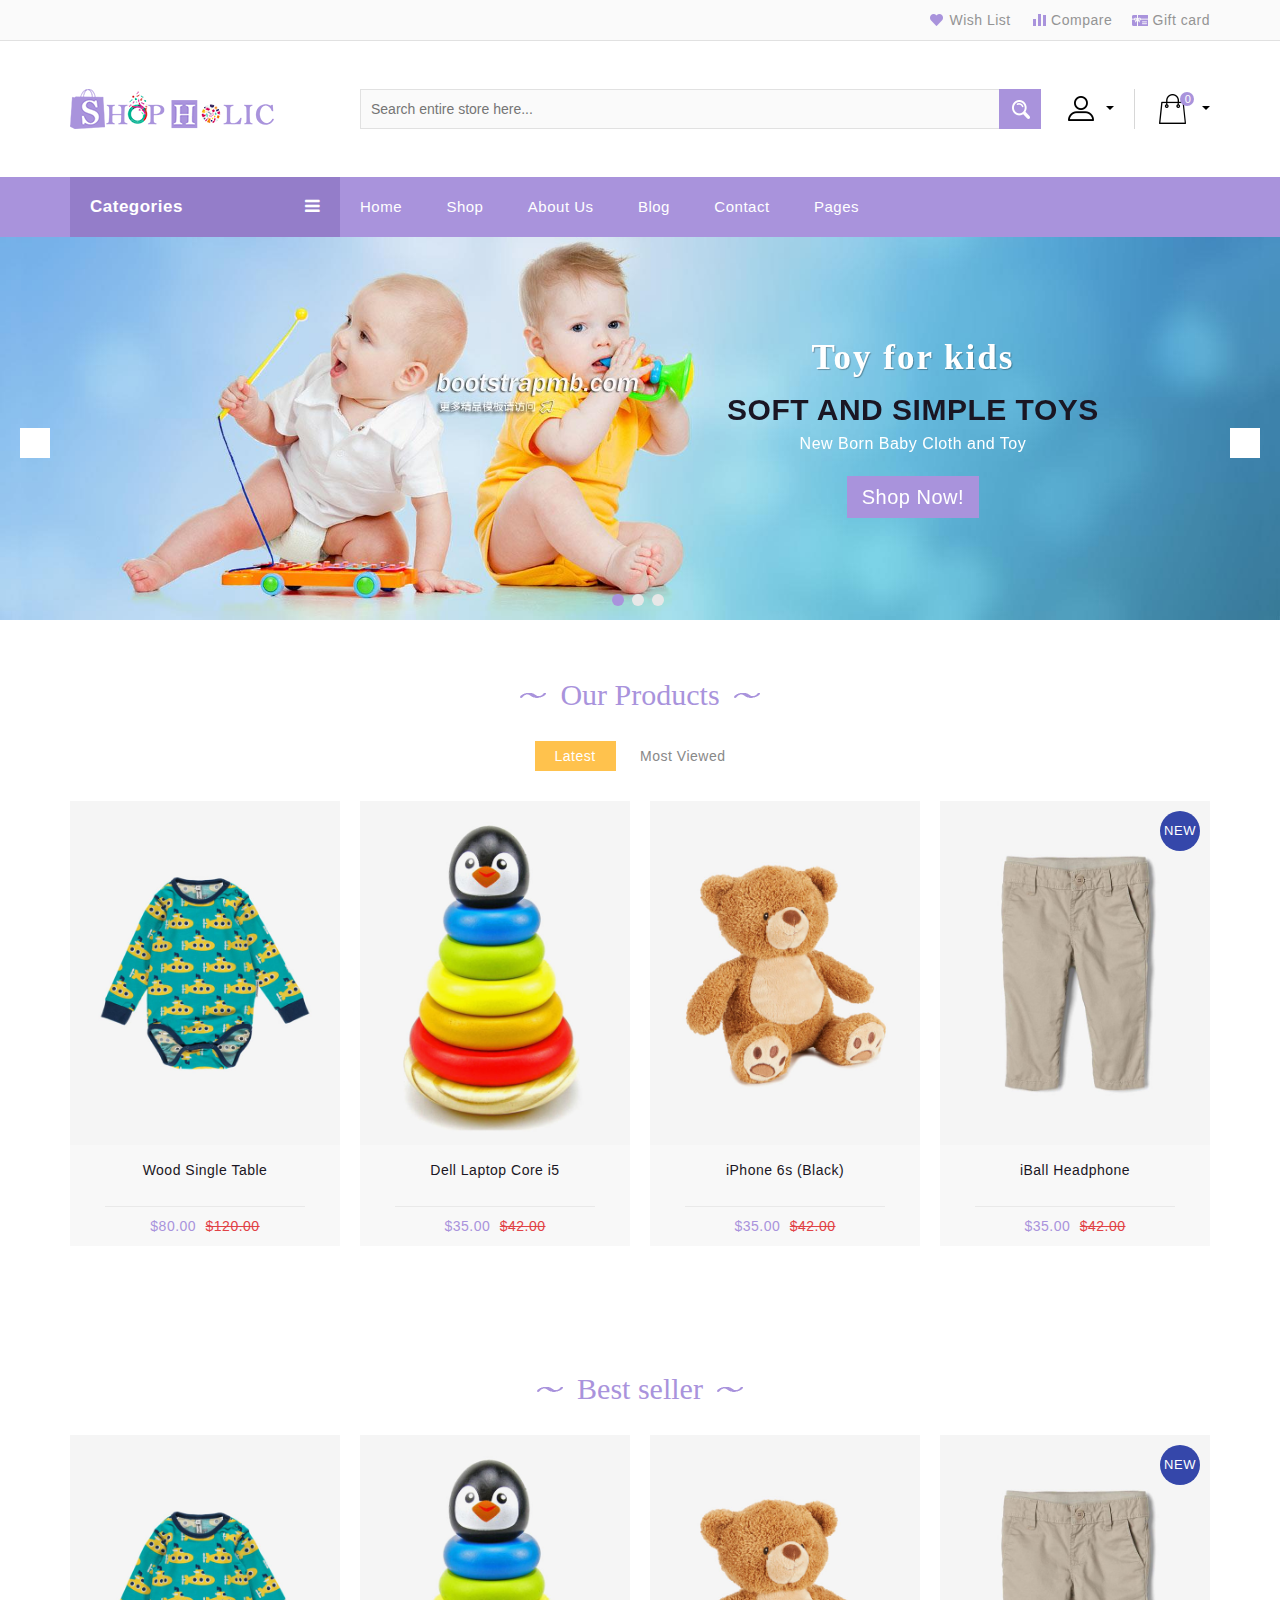
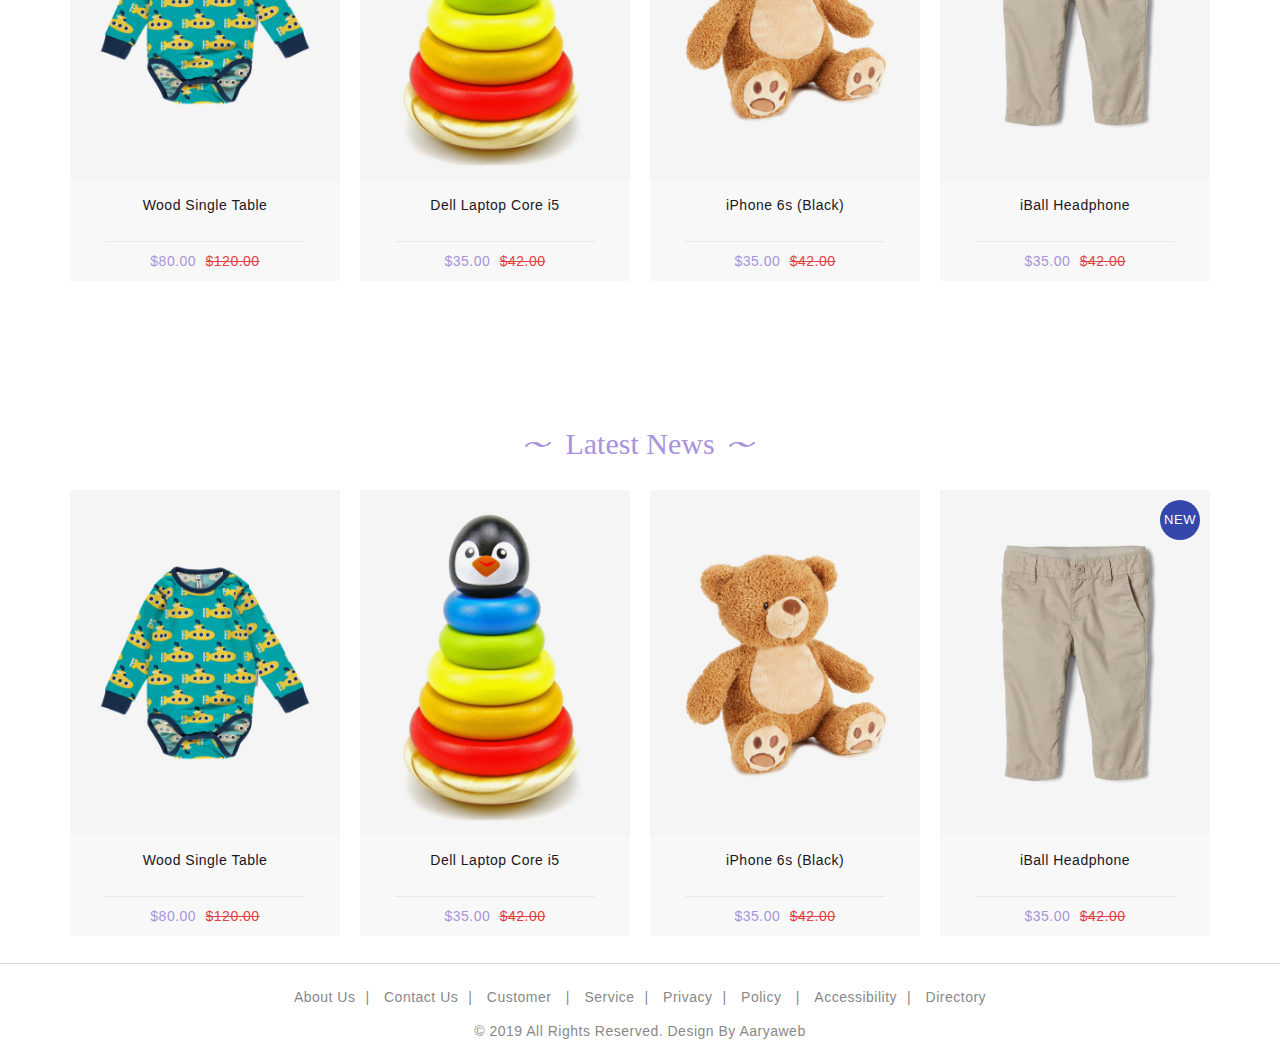
<file: huangzhipeng-user-web/src/main/webapp/index.html>
﻿<!DOCTYPE html>
<!--[if (gte IE 9)|!(IE)]><!-->
<html lang="en">
<!--<![endif]-->
<head>
<!-- Basic Page Needs
      ================================================== -->
<meta charset="utf-8">
<title>Shopholic</title>
<!-- SEO Meta
      ================================================== -->
<meta http-equiv="X-UA-Compatible" content="IE=edge" />
<meta name="description" content="">
<meta name="keywords" content="">
<meta name="distribution" content="global">
<meta name="revisit-after" content="2 Days">
<meta name="robots" content="ALL">
<meta name="rating" content="8 YEARS">
<meta name="Language" content="en-us">
<meta name="GOOGLEBOT" content="NOARCHIVE">
<!-- Mobile Specific Metas
      ================================================== -->
<meta name="viewport"
	content="width=device-width, initial-scale=1, maximum-scale=1">
<!-- CSS
      ================================================== -->
<link rel="stylesheet" type="text/css" href="css/custom.css">
<link rel="stylesheet" type="text/css" href="css/responsive.css">
<link rel="shortcut icon" href="images/favicon.png">
<link rel="apple-touch-icon" href="images/apple-touch-icon.png">
<link rel="apple-touch-icon" sizes="72x72"
	href="images/apple-touch-icon-72x72.png">
<link rel="apple-touch-icon" sizes="114x114"
	href="images/apple-touch-icon-114x114.png">
</head>
<body class="homepage">
	<div class="main">
		<!-- HEADER START -->
		<header class="navbar navbar-custom container-full-sm" id="header">
			<div class="header-top">
				<div class="container">
					<div class="row m-0">
						<div class="col-12 col-md-12 col-sm-7 p-0">
							<div class="top-right-link right-side d-none d-sm-block">
								<ul>
									<li class="info-link wishlist-icon content"><a
										href="wishlist.html" title="Wishlist"> <span></span> Wish
											List
									</a></li>
									<li class="info-link compare-icon"><a href="compare.html"
										title="Compare"> <span></span> Compare
									</a></li>
									<li class="info-link giftcard-icon"><a href="#"
										title="Gift card"> <span></span> Gift card
									</a></li>
								</ul>
							</div>
						</div>
					</div>
				</div>
			</div>
			<div class="header-middle">
				<div class="container">
					<div class="row mlr_-20">
						<div class="col-md-3 col-sm-12 plr-20">
							<div class="header-middle-left">
								<div class="navbar-header float-none-sm">
									<a class="navbar-brand page-scroll" href="index.html"> <img
										alt="Shopholic" src="images/logo.png">
									</a>
								</div>
							</div>
						</div>
						<div class="col-md-9 col-sm-12 plr-20">
							<div class="row">
								<div class="col-12">
									<div class="main-right-part">
										<div class="header-right-part">
											<div class="category-main">
												<div class="main-search">
													<div class="header_search_toggle desktop-view">
														<form>
															<div class="search-box">
																<input class="input-text" type="text"
																	placeholder="Search entire store here...">
																<button class="search-btn"></button>
															</div>
														</form>
													</div>
												</div>
											</div>
										</div>
										<div class="right-part">
											<ul>
												<li class="login-icon content"><a class="content-link">
														<span class="content-icon"></span>
												</a>
													<div class="content-dropdown">
														<ul>
															<li class="login-icon"><a href="login.html"
																title="Login"><i class="fa fa-user"></i> Login</a></li>
															<li class="register-icon"><a href="register.html"
																title="Register"><i class="fa fa-user-plus"></i>
																	Register</a></li>
														</ul>
													</div></li>
												<li class="cart-icon cart-box-main"><a href="#"> <span
														class="cart-icon-main"> <small
															class="cart-notification">0</small>
													</span>
														<div class="my-cart">
															My cart<br>$99.00
														</div>
												</a>
													<div class="cart-dropdown header-link-dropdown">
														<ul class="cart-list link-dropdown-list">
															<li><a class="close-cart"><i
																	class="fa fa-times-circle"></i></a>
																<div class="media">
																	<a class="pull-left"> <img alt="Shopholic"
																		src="images/1.jpg"></a>
																	<div class="media-body">
																		<span><a href="#">Black African Print Skirt</a></span>
																		<p class="cart-price">$14.99</p>
																		<div class="product-qty">
																			<label>Qty:</label>
																			<div class="custom-qty">
																				<input type="text" name="qty" maxlength="8"
																					value="1" title="Qty" class="input-text qty">
																			</div>
																		</div>
																	</div>
																</div></li>
															<li><a class="close-cart"><i
																	class="fa fa-times-circle"></i></a>
																<div class="media">
																	<a class="pull-left"> <img alt="Shopholic"
																		src="images/2.jpg"></a>
																	<div class="media-body">
																		<span><a href="#">Black African Print Skirt</a></span>
																		<p class="cart-price">$14.99</p>
																		<div class="product-qty">
																			<label>Qty:</label>
																			<div class="custom-qty">
																				<input type="text" name="qty" maxlength="8"
																					value="1" title="Qty" class="input-text qty">
																			</div>
																		</div>
																	</div>
																</div></li>
														</ul>
														<p class="cart-sub-totle">
															<span class="pull-left">Cart Subtotal</span> <span
																class="pull-right"><strong class="price-box">$29.98</strong></span>
														</p>
														<div class="clearfix"></div>
														<div class="mt-20">
															<a href="cart.html" class="btn-color btn">Cart</a> <a
																href="checkout.html" class="btn-color btn right-side">Checkout</a>
														</div>
													</div></li>
												<li class="side-toggle">
													<button data-target=".navbar-collapse"
														data-toggle="collapse" class="navbar-toggle" type="button">
														<i class="fa fa-bars"></i>
													</button>
												</li>
											</ul>
										</div>
									</div>
								</div>
							</div>
						</div>
					</div>
				</div>
			</div>
			<div class="header-bottom">
				<div class="container">
					<div class="header-line">
						<div class="row position-r mlr_-20">
							<div class="col-lg-3 plr-20 bottom-part position-initial">
								<div class="sidebar-menu-dropdown home">
									<a class="btn-sidebar-menu-dropdown"> Categories <i
										class="fa fa-bars"></i></a>
									<div id="cat" class="cat-dropdown">
										<div class="sidebar-contant">
											<div id="menu" class="navbar-collapse collapse">
												<ul class="nav navbar-nav ">
													<li class="level sub-megamenu"><span
														class="opener plus"></span> <a href="shop.html"
														class="page-scroll"><i class="fa fa-desktop"></i>
															Electronics</a>
														<div class="megamenu mobile-sub-menu"
															style="width: 430px;">
															<div class="megamenu-inner-top">
																<ul class="sub-menu-level1">
																	<li class="level2"><a href="shop.html"><span>Kids
																				Fashion</span></a>
																		<ul class="sub-menu-level2 ">
																			<li class="level3"><a href="shop.html"><span>■</span>Blazer
																					& Coat</a></li>
																			<li class="level3"><a href="shop.html"><span>■</span>Sport
																					Shoes</a></li>
																			<li class="level3"><a href="shop.html"><span>■</span>Trousers</a></li>
																			<li class="level3"><a href="shop.html"><span>■</span>Purse</a></li>
																			<li class="level3"><a href="shop.html"><span>■</span>Wallets</a></li>
																			<li class="level3"><a href="shop.html"><span>■</span>Skirts</a></li>
																			<li class="level3"><a href="shop.html"><span>■</span>Tops</a></li>
																			<li class="level3"><a href="shop.html"><span>■</span>Sleepwear</a></li>
																			<li class="level3"><a href="shop.html"><span>■</span>Jeans</a></li>
																		</ul></li>
																</ul>
															</div>
														</div></li>
													<li class="level"><a href="shop.html"
														class="page-scroll"><i class="fa fa-bed"></i> Home &
															Furniture</a></li>
													<li class="level"><a href="shop.html"
														class="page-scroll"> <i class="fa fa-female"></i>
															Cloths Fashion
															<div class="menu-label">
																<span class="hot-menu"> Hot </span>
															</div>
													</a></li>
													<li class="level sub-megamenu"><span
														class="opener plus"></span> <a href="shop.html"
														class="page-scroll"><i class="fa fa-heartbeat"></i>Beauty
															& Health</a>
														<div class="megamenu mobile-sub-menu"
															style="width: 775px;">
															<div class="megamenu-inner-top">
																<ul class="sub-menu-level1">
																	<li class="level2"><a href="shop.html"><span>Men
																				Fashion</span></a>
																		<ul class="sub-menu-level2">
																			<li class="level3"><a href="shop.html"><span>■</span>Dresses</a></li>
																			<li class="level3"><a href="shop.html"><span>■</span>Sport
																					Jeans</a></li>
																			<li class="level3"><a href="shop.html"><span>■</span>Skirts</a></li>
																			<li class="level3"><a href="shop.html"><span>■</span>Tops</a></li>
																			<li class="level3"><a href="shop.html"><span>■</span>Sleepwear</a></li>
																			<li class="level3"><a href="shop.html"><span>■</span>Jeans</a></li>
																		</ul></li>
																	<li class="level2"><a href="shop.html"><span>Women
																				Fashion</span></a>
																		<ul class="sub-menu-level2 ">
																			<li class="level3"><a href="shop.html"><span>■</span>Blazer
																					& Coat</a></li>
																			<li class="level3"><a href="shop.html"><span>■</span>Sport
																					Shoes</a></li>
																			<li class="level3"><a href="shop.html"><span>■</span>Phone
																					Cases</a></li>
																			<li class="level3"><a href="shop.html"><span>■</span>Trousers</a></li>
																			<li class="level3"><a href="shop.html"><span>■</span>Purse</a></li>
																			<li class="level3"><a href="shop.html"><span>■</span>Wallets</a></li>
																		</ul></li>
																	<li class="level2 d-none d-lg-block">
																		<div class="menu-banner">
																			<a href="shop.html"> <img
																				src="images/drop_banner.jpg" alt="Shopholic">
																			</a>
																		</div>
																	</li>
																</ul>
															</div>
														</div></li>
													<li class="level"><a href="shop.html"
														class="page-scroll"> <i class="fa fa-child"></i>Kid’s
															& Baby Toy’s
															<div class="menu-label">
																<span class="new-menu"> New </span>
															</div>
													</a></li>
													<li class="level sub-megamenu "><span
														class="opener plus"></span> <a href="shop.html"
														class="page-scroll"><i class="fa fa-car"></i>Automotive</a>
														<div class="megamenu mobile-sub-menu"
															style="width: 630px;">
															<div class="megamenu-inner-top">
																<ul class="sub-menu-level1">
																	<li class="level2"><a href="shop.html"><span>Women
																				Clothings</span></a>
																		<ul class="sub-menu-level2">
																			<li class="level3"><a href="shop.html"><span>■</span>Dresses</a></li>
																			<li class="level3"><a href="shop.html"><span>■</span>Sport
																					Jeans</a></li>
																			<li class="level3"><a href="shop.html"><span>■</span>Skirts</a></li>
																			<li class="level3"><a href="shop.html"><span>■</span>Tops</a></li>
																			<li class="level3"><a href="shop.html"><span>■</span>Sleepwear</a></li>
																			<li class="level3"><a href="shop.html"><span>■</span>Jeans</a></li>
																		</ul></li>
																	<li class="level2"><a href="shop.html"><span>Men
																				Clothings</span></a>
																		<ul class="sub-menu-level2 ">
																			<li class="level3"><a href="shop.html"><span>■</span>Blazer
																					& Coat</a></li>
																			<li class="level3"><a href="shop.html"><span>■</span>Sport
																					Shoes</a></li>
																			<li class="level3"><a href="shop.html"><span>■</span>Phone
																					Cases</a></li>
																			<li class="level3"><a href="shop.html"><span>■</span>Trousers</a></li>
																			<li class="level3"><a href="shop.html"><span>■</span>Purse</a></li>
																			<li class="level3"><a href="shop.html"><span>■</span>Wallets</a></li>
																		</ul></li>
																	<li class="level2"><a href="shop.html"><span>Juniors
																				kid</span></a>
																		<ul class="sub-menu-level2 ">
																			<li class="level3"><a href="shop.html"><span>■</span>Blazer
																					& Coat</a></li>
																			<li class="level3"><a href="shop.html"><span>■</span>Sport
																					Shoes</a></li>
																			<li class="level3"><a href="shop.html"><span>■</span>Phone
																					Cases</a></li>
																			<li class="level3"><a href="shop.html"><span>■</span>Trousers</a></li>
																			<li class="level3"><a href="shop.html"><span>■</span>Purse</a></li>
																			<li class="level3"><a href="shop.html"><span>■</span>Wallets</a></li>
																		</ul></li>
																</ul>
															</div>
														</div></li>
													<li class="level"><a href="shop.html"
														class="page-scroll"><i class="fa fa-futbol-o"></i>Sports
															& Outdoors</a></li>
													<li class="level "><a href="shop.html"
														class="page-scroll"><i class="fa fa-tablet"></i>Appliances</a>
													</li>
												</ul>
											</div>
										</div>
									</div>
								</div>
							</div>
							<div class="col-lg-9 plr-20 bottom-part">
								<div class="nav_sec position-r float-none-md">
									<div class="mobilemenu-title mobilemenu">
										<span>Menu</span> <i class="fa fa-bars pull-right"></i>
									</div>
									<div class="mobilemenu-content">
										<ul class="nav navbar-nav" id="menu-main">
											<li><a href="index.html"><span>Home</span></a></li>
											<li class="level dropdown "><span class="opener plus"></span>
												<a href="shop.html"><span>Shop</span></a>
												<div class="megamenu mobile-sub-menu">
													<div class="megamenu-inner-top">
														<ul class="sub-menu-level1">
															<li class="level2">
																<ul class="sub-menu-level2 ">
																	<li class="level3"><a href="shop.html"><span>■</span>Shop</a></li>
																	<li class="level3"><a href="shop_2.html"><span>■</span>Shop
																			2</a></li>
																</ul>
															</li>
														</ul>
													</div>
												</div></li>
											<li><a href="about.html"><span>About Us</span></a></li>
											<li class="level dropdown"><span class="opener plus"></span>
												<a href="blog.html"><span>Blog</span></a>
												<div class="megamenu mobile-sub-menu">
													<div class="megamenu-inner-top">
														<ul class="sub-menu-level1">
															<li class="level2">
																<ul class="sub-menu-level2 ">
																	<li class="level3"><a href="blog.html"><span>■</span>Blog</a></li>
																	<li class="level3"><a href="blog_2.html"><span>■</span>Blog
																			2</a></li>
																	<li class="level3"><a href="single-blog.html"><span>■</span>Single
																			Blog</a></li>
																</ul>
															</li>
														</ul>
													</div>
												</div></li>
											<li><a href="contact.html"><span>Contact</span></a></li>
											<li class="level dropdown "><span class="opener plus"></span>
												<a href="#" class="page-scroll"><span>Pages</span></a>
												<div class="megamenu mobile-sub-menu">
													<div class="megamenu-inner-top">
														<ul class="sub-menu-level1">
															<li class="level2">
																<ul class="sub-menu-level2 ">
																	<li class="level3"><a href="account.html"><span>■</span>Account</a></li>
																	<li class="level3"><a href="checkout.html"><span>■</span>Checkout</a></li>
																	<li class="level3"><a href="compare.html"><span>■</span>Compare</a></li>
																	<li class="level3"><a href="wishlist.html"><span>■</span>Wishlist</a></li>
																	<li class="level3"><a href="404.html"><span>■</span>404
																			Error</a></li>
																	<li class="level3"><a href="faq.html"><span>■</span>Faq</a></li>
																	<li class="level3"><a href="product-page.html"><span>■</span>product-page</a></li>
																	<li class="level3"><a href="product-page_2.html"><span>■</span>product-page
																			2</a></li>
																	<li class="level3"><a href="product-page_3.html"><span>■</span>product-page
																			3</a></li>
																</ul>
															</li>
														</ul>
													</div>
												</div></li>
										</ul>
									</div>
								</div>
							</div>
						</div>
					</div>
				</div>
			</div>
		</header>
		<!-- HEADER END -->

		<section class="main-wrap">
			<div class="row">
				<div class="col-12">
					<!-- BANNER STRAT -->
					<section class="banner-main">
						<div class="banner">
							<div class="main-banner">
								<div class="banner-1">
									<img src="images/banner1.jpg" alt="Shopholic">
									<div class="banner-detail">
										<div class="row">
											<div class="col-lg-5 col-6"></div>
											<div class="col-lg-7 col-6 align-center">
												<div class="banner-detail-inner">
													<h1 class="banner-title">Toy for kids</h1>
													<span class="offer">Soft and simple toys</span>
													<p>New Born Baby Cloth and Toy</p>
												</div>
												<a class="btn big-btn btn-color" href="shop.html">Shop
													Now!</a>
											</div>
										</div>
									</div>
								</div>
								<div class="banner-2">
									<img src="images/banner2.jpg" alt="Shopholic">
									<div class="banner-detail">
										<div class="row">
											<div class="col-xl-2 col-0"></div>
											<div class="col-xl-4 col-7 align-center">
												<div class="banner-detail-inner">
													<h1 class="banner-title">Latest Collection</h1>
													<span class="offer">flat 40% off</span>
													<p>Shop for comfortable and trendy clothes</p>
												</div>
												<a class="btn btn-color" href="shop.html">Shop Now!</a>
											</div>
											<div class="col-xl-6 col-5"></div>
										</div>
									</div>
								</div>
								<div class="banner-3">
									<img src="images/banner3.jpg" alt="Shopholic">
									<div class="banner-detail">
										<div class="row">
											<div class="col-lg-5 col-6"></div>
											<div class="col-lg-7 col-6 align-center">
												<div class="banner-detail-inner">
													<h1 class="banner-title">New Cycle</h1>
													<span class="offer">For 3 year new baby</span>
													<p>Many Cycle For Kids</p>
												</div>
												<a class="btn big-btn btn-color" href="shop.html">Shop
													Now!</a>
											</div>
										</div>
									</div>
								</div>
							</div>
						</div>
					</section>
					<!-- BANNER END -->
				</div>
			</div>
		</section>


		<section class="featured-product ptb-60">
			<div class="container">
				<div class="row">
					<div class="col-12">
						<div class="heading-part align-center mb-30">
							<h2 class="main_title heading">Our Products</h2>
							<div class="category-bar" id="tabs">
								<ul class="tab-stap">
									<li><a title="step1" class="tab-step1 selected">Latest</a></li>
									<li><a title="step2" class="tab-step2">Most Viewed</a></li>
								</ul>
							</div>
						</div>
					</div>
				</div>
				<div class="pro_cat tab_content product-listing grid-type">
					<div id="items">
						<ul>
							<li>
								<div id="data-step1"
									class="items-step1 product-slider-main position-r selected"
									data-temp="tabdata">
									<div class="pro_cat product-listing grid-type">
										<div class="row mlr_-20">
											<div class="owl-carousel best-seller-pro">
												<div class="item">
													<div class="product-item mb-20">
														<div class="product-item-inner">
															<div class="product-image">
																<a href="product-page.html"> <img alt="Shopholic"
																	src="images/5.jpg">
																</a>
															</div>
															<div class="product-item-details">
																<div class="product-item-name">
																	<a href="product-page.html">Wood Single Table</a>
																</div>
																<div class="rating-summary-block">
																	<div title="53%" class="rating-result">
																		<span style="width: 53%"></span>
																	</div>
																</div>
																<div class="price-box">
																	<span class="price">$80.00</span>
																	<del class="price old-price">$120.00</del>
																</div>
															</div>
														</div>
													</div>
												</div>
												<div class="item">
													<div class="product-item mb-20">
														<div class="product-item-inner">
															<div class="product-image">
																<a href="product-page.html"> <img alt="Shopholic"
																	src="images/4.jpg">
																</a>
															</div>
															<div class="product-item-details">
																<div class="product-item-name">
																	<a href="product-page.html">Dell Laptop Core i5</a>
																</div>
																<div class="rating-summary-block">
																	<div title="53%" class="rating-result">
																		<span style="width: 53%"></span>
																	</div>
																</div>
																<div class="price-box">
																	<span class="price">$35.00</span>
																	<del class="price old-price">$42.00</del>
																</div>
															</div>
														</div>
													</div>
												</div>
												<div class="item">
													<div class="product-item mb-20">
														<div class="product-item-inner">
															<div class="product-image">
																<a href="product-page.html"> <img alt="Shopholic"
																	src="images/2.jpg">
																</a>
															</div>
															<div class="product-item-details">
																<div class="product-item-name">
																	<a href="product-page.html">iPhone 6s (Black)</a>
																</div>
																<div class="rating-summary-block">
																	<div title="53%" class="rating-result">
																		<span style="width: 53%"></span>
																	</div>
																</div>
																<div class="price-box">
																	<span class="price">$35.00</span>
																	<del class="price old-price">$42.00</del>
																</div>
															</div>
														</div>
													</div>
												</div>
												<div class="item">
													<div class="product-item mb-20">
														<div class="main-label new-label">
															<span>New</span>
														</div>
														<div class="product-item-inner">
															<div class="product-image">
																<a href="product-page.html"> <img alt="Shopholic"
																	src="images/3.jpg">
																</a>
															</div>
															<div class="product-item-details">
																<div class="product-item-name">
																	<a href="product-page.html">iBall Headphone</a>
																</div>
																<div class="rating-summary-block">
																	<div title="53%" class="rating-result">
																		<span style="width: 53%"></span>
																	</div>
																</div>
																<div class="price-box">
																	<span class="price">$35.00</span>
																	<del class="price old-price">$42.00</del>
																</div>
															</div>
														</div>
													</div>
												</div>
											</div>
										</div>
									</div>
								</div>
							</li>
							<li>
								<div id="data-step2"
									class="items-step2 product-slider-main position-r"
									data-temp="tabdata">
									<div class="pro_cat product-listing grid-type">
										<div class="row mlr_-20">
											<div class="owl-carousel best-seller-pro">
												<div class="item">
													<div class="product-item mb-20">
														<div class="product-item-inner">
															<div class="product-image">
																<a href="product-page.html"> <img alt="Shopholic"
																	src="images/5.jpg">
																</a>
															</div>
															<div class="product-item-details">
																<div class="product-item-name">
																	<a href="product-page.html">Wood Single Table</a>
																</div>
																<div class="rating-summary-block">
																	<div title="53%" class="rating-result">
																		<span style="width: 53%"></span>
																	</div>
																</div>
																<div class="price-box">
																	<span class="price">$80.00</span>
																	<del class="price old-price">$120.00</del>
																</div>
															</div>
														</div>
													</div>
												</div>
												<div class="item">
													<div class="product-item mb-20">
														<div class="product-item-inner">
															<div class="product-image">
																<a href="product-page.html"> <img alt="Shopholic"
																	src="images/4.jpg">
																</a>
															</div>
															<div class="product-item-details">
																<div class="product-item-name">
																	<a href="product-page.html">Dell Laptop Core i5</a>
																</div>
																<div class="rating-summary-block">
																	<div title="53%" class="rating-result">
																		<span style="width: 53%"></span>
																	</div>
																</div>
																<div class="price-box">
																	<span class="price">$35.00</span>
																	<del class="price old-price">$42.00</del>
																</div>
															</div>
														</div>
													</div>
												</div>
												<div class="item">
													<div class="product-item mb-20">
														<div class="product-item-inner">
															<div class="product-image">
																<a href="product-page.html"> <img alt="Shopholic"
																	src="images/2.jpg">
																</a>
															</div>
															<div class="product-item-details">
																<div class="product-item-name">
																	<a href="product-page.html">iPhone 6s (Black)</a>
																</div>
																<div class="rating-summary-block">
																	<div title="53%" class="rating-result">
																		<span style="width: 53%"></span>
																	</div>
																</div>
																<div class="price-box">
																	<span class="price">$35.00</span>
																	<del class="price old-price">$42.00</del>
																</div>
															</div>
														</div>
													</div>
												</div>
												<div class="item">
													<div class="product-item mb-20">
														<div class="main-label new-label">
															<span>New</span>
														</div>
														<div class="product-item-inner">
															<div class="product-image">
																<a href="product-page.html"> <img alt="Shopholic"
																	src="images/3.jpg">
																</a>
															</div>
															<div class="product-item-details">
																<div class="product-item-name">
																	<a href="product-page.html">iBall Headphone</a>
																</div>
																<div class="rating-summary-block">
																	<div title="53%" class="rating-result">
																		<span style="width: 53%"></span>
																	</div>
																</div>
																<div class="price-box">
																	<span class="price">$35.00</span>
																	<del class="price old-price">$42111.00</del>
																</div>
															</div>
														</div>
													</div>
												</div>
											</div>
										</div>
									</div>
								</div>
							</li>
						</ul>
					</div>
				</div>
			</div>
		</section>
		<section class="ptb-60">
			<div class="container">
				<div class="row">
					<div class="col-12">
						<div class="heading-part align-center">
							<h2 class="main_title heading">Best seller</h2>
						</div>
					</div>
				</div>
				<div class="pro_cat product-listing grid-type">
					<div class="row mlr_-20">
						<div class="owl-carousel best-seller-pro">
							<div class="item">
								<div class="product-item mb-20">
									<div class="product-item-inner">
										<div class="product-image">
											<a href="product-page.html"> <img alt="Shopholic"
												src="images/5.jpg">
											</a>
										</div>
										<div class="product-item-details">
											<div class="product-item-name">
												<a href="product-page.html">Wood Single Table</a>
											</div>
											<div class="rating-summary-block">
												<div title="53%" class="rating-result">
													<span style="width: 53%"></span>
												</div>
											</div>
											<div class="price-box">
												<span class="price">$80.00</span>
												<del class="price old-price">$120.00</del>
											</div>
										</div>
									</div>
								</div>
							</div>
							<div class="item">
								<div class="product-item mb-20">
									<div class="product-item-inner">
										<div class="product-image">
											<a href="product-page.html"> <img alt="Shopholic"
												src="images/4.jpg">
											</a>
										</div>
										<div class="product-item-details">
											<div class="product-item-name">
												<a href="product-page.html">Dell Laptop Core i5</a>
											</div>
											<div class="rating-summary-block">
												<div title="53%" class="rating-result">
													<span style="width: 53%"></span>
												</div>
											</div>
											<div class="price-box">
												<span class="price">$35.00</span>
												<del class="price old-price">$42.00</del>
											</div>
										</div>
									</div>
								</div>
							</div>
							<div class="item">
								<div class="product-item mb-20">
									<div class="product-item-inner">
										<div class="product-image">
											<a href="product-page.html"> <img alt="Shopholic"
												src="images/2.jpg">
											</a>
										</div>
										<div class="product-item-details">
											<div class="product-item-name">
												<a href="product-page.html">iPhone 6s (Black)</a>
											</div>
											<div class="rating-summary-block">
												<div title="53%" class="rating-result">
													<span style="width: 53%"></span>
												</div>
											</div>
											<div class="price-box">
												<span class="price">$35.00</span>
												<del class="price old-price">$42.00</del>
											</div>
										</div>
									</div>
								</div>
							</div>
							<div class="item">
								<div class="product-item mb-20">
									<div class="main-label new-label">
										<span>New</span>
									</div>
									<div class="product-item-inner">
										<div class="product-image">
											<a href="product-page.html"> <img alt="Shopholic"
												src="images/3.jpg">
											</a>
										</div>
										<div class="product-item-details">
											<div class="product-item-name">
												<a href="product-page.html">iBall Headphone</a>
											</div>
											<div class="rating-summary-block">
												<div title="53%" class="rating-result">
													<span style="width: 53%"></span>
												</div>
											</div>
											<div class="price-box">
												<span class="price">$35.00</span>
												<del class="price old-price">$42.00</del>
											</div>
										</div>
									</div>
								</div>
							</div>
						</div>
					</div>
				</div>
			</div>
		</section>

		<!-- Blog section start -->
		<section class="pt-60">
			<div class="container">
				<div class="row">
					<div class="col-12">
						<div class="heading-part align-center">
							<h2 class="main_title heading">Latest News</h2>
						</div>
					</div>
				</div>
				<div class="pro_cat product-listing grid-type">
					<div class="row mlr_-20">
						<div class="owl-carousel best-seller-pro">
							<div class="item">
								<div class="product-item mb-20">
									<div class="product-item-inner">
										<div class="product-image">
											<a href="product-page.html"> <img alt="Shopholic"
												src="images/5.jpg">
											</a>
										</div>
										<div class="product-item-details">
											<div class="product-item-name">
												<a href="product-page.html">Wood Single Table</a>
											</div>
											<div class="rating-summary-block">
												<div title="53%" class="rating-result">
													<span style="width: 53%"></span>
												</div>
											</div>
											<div class="price-box">
												<span class="price">$80.00</span>
												<del class="price old-price">$120.00</del>
											</div>
										</div>
									</div>
								</div>
							</div>
							<div class="item">
								<div class="product-item mb-20">
									<div class="product-item-inner">
										<div class="product-image">
											<a href="product-page.html"> <img alt="Shopholic"
												src="images/4.jpg">
											</a>
										</div>
										<div class="product-item-details">
											<div class="product-item-name">
												<a href="product-page.html">Dell Laptop Core i5</a>
											</div>
											<div class="rating-summary-block">
												<div title="53%" class="rating-result">
													<span style="width: 53%"></span>
												</div>
											</div>
											<div class="price-box">
												<span class="price">$35.00</span>
												<del class="price old-price">$42.00</del>
											</div>
										</div>
									</div>
								</div>
							</div>
							<div class="item">
								<div class="product-item mb-20">
									<div class="product-item-inner">
										<div class="product-image">
											<a href="product-page.html"> <img alt="Shopholic"
												src="images/2.jpg">
											</a>
										</div>
										<div class="product-item-details">
											<div class="product-item-name">
												<a href="product-page.html">iPhone 6s (Black)</a>
											</div>
											<div class="rating-summary-block">
												<div title="53%" class="rating-result">
													<span style="width: 53%"></span>
												</div>
											</div>
											<div class="price-box">
												<span class="price">$35.00</span>
												<del class="price old-price">$42.00</del>
											</div>
										</div>
									</div>
								</div>
							</div>
							<div class="item">
								<div class="product-item mb-20">
									<div class="main-label new-label">
										<span>New</span>
									</div>
									<div class="product-item-inner">
										<div class="product-image">
											<a href="product-page.html"> <img alt="Shopholic"
												src="images/3.jpg">
											</a>
										</div>
										<div class="product-item-details">
											<div class="product-item-name">
												<a href="product-page.html">iBall Headphone</a>
											</div>
											<div class="rating-summary-block">
												<div title="53%" class="rating-result">
													<span style="width: 53%"></span>
												</div>
											</div>
											<div class="price-box">
												<span class="price">$35.00</span>
												<del class="price old-price">$42.00</del>
											</div>
										</div>
									</div>
								</div>
							</div>
						</div>
					</div>
				</div>
			</div>
		</section>
		<!-- CONTAINER END -->

		<!-- FOOTER START -->
		<div class="footer">
			<div class="copy-right-bg">
				<div class="container">
					<div class="row  align-center">
						<div class="col-12">
							<div class="site-link">
								<ul>
									<li><a href="#">About Us</a>|</li>
									<li><a href="#">Contact Us</a>|</li>
									<li><a href="#">Customer </a>|</li>
									<li><a href="#">Service</a>|</li>
									<li><a href="#">Privacy</a>|</li>
									<li><a href="#">Policy </a>|</li>
									<li><a href="#">Accessibility</a>|</li>
									<li><a href="#">Directory </a></li>
								</ul>
							</div>
						</div>
						<div class="col-12">
							<div class="copy-right ">
								© 2019 All Rights <a href="http://www.bootstrapmb.com/"
									title="bootstrapmb">Reserved</a>. Design By Aaryaweb
							</div>
						</div>
					</div>
				</div>
			</div>
		</div>
		<!-- FOOTER END -->
	</div>
	<script src="js/jquery-1.12.3.min.js"></script>
	<script src="js/tether.min.js"></script>
	<script src="js/bootstrap.js"></script>
	<script src="js/jquery.downCount.js"></script>
	<script src="js/jquery-ui.min.js"></script>
	<script src="js/fotorama.js"></script>
	<script src="js/jquery.magnific-popup.js"></script>
	<script src="js/owl.carousel.min.js"></script>
	<script src="js/custom.js"></script>

	</script>
</body>
</html>
</file>
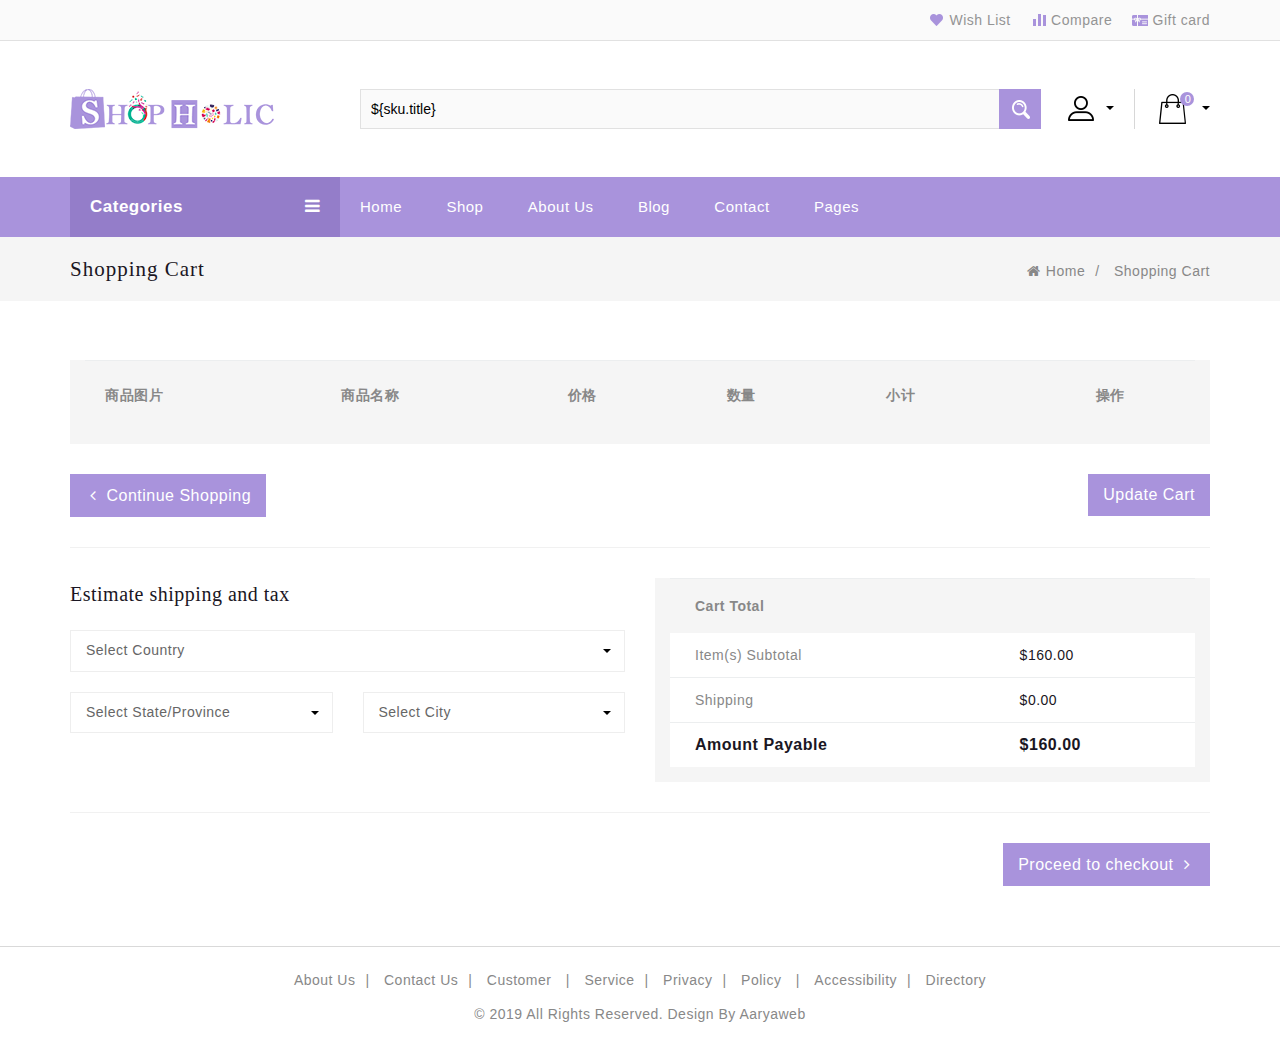
<file: huangzhipeng-cart-web/src/main/webapp/cart.html>
﻿<!DOCTYPE html>
<!--[if (gte IE 9)|!(IE)]><!-->
<html lang="en">
<!--<![endif]-->
<head>
<!-- Basic Page Needs
      ================================================== -->
<meta charset="utf-8">
<title>Shopholic</title>
<!-- SEO Meta
      ================================================== -->
<meta http-equiv="X-UA-Compatible" content="IE=edge" />
<meta name="description" content="">
<meta name="keywords" content="">
<meta name="distribution" content="global">
<meta name="revisit-after" content="2 Days">
<meta name="robots" content="ALL">
<meta name="rating" content="8 YEARS">
<meta name="Language" content="en-us">
<meta name="GOOGLEBOT" content="NOARCHIVE">
<!-- Mobile Specific Metas
      ================================================== -->
<meta name="viewport"
	content="width=device-width, initial-scale=1, maximum-scale=1">
<!-- CSS
      ================================================== -->
<link rel="stylesheet" type="text/css" href="css/custom.css">
<link rel="stylesheet" type="text/css" href="css/responsive.css">
<link rel="shortcut icon" href="images/favicon.png">
<link rel="apple-touch-icon" href="images/apple-touch-icon.png">
<link rel="apple-touch-icon" sizes="72x72"
	href="images/apple-touch-icon-72x72.png">
<link rel="apple-touch-icon" sizes="114x114"
	href="images/apple-touch-icon-114x114.png">
<script src="js/jquery-1.12.3.min.js"></script>
<script src="js/tether.min.js"></script>
<script src="js/bootstrap.js"></script>
<script src="js/jquery.downCount.js"></script>
<script src="js/jquery-ui.min.js"></script>
<script src="js/fotorama.js"></script>
<script src="js/jquery.magnific-popup.js"></script>
<script src="js/owl.carousel.min.js"></script>
<script src="js/custom.js"></script>
<script>
	$(function(){
		var cart = localStorage.getItem("cart")?JSON.parse(localStorage.getItem("cart")):{};
		
		var cartItems=cart.cartItems;
		if(cartItems){
			$("#totalAmount").text(cart.totalPrice);
			//遍历商品集合
			for(var i=0;i<cartItems.length;i++){
				//具体的一个商品
				var cartItem=cartItems[i];
				//创建一行
				var str = '';
				str = '<tr>'
						+ '<td><a href="product-page.html"><div class="product-image"><img alt="Shopholic" src="' + cartItem.image + '"></div></a></td>'
						+ '<td><div class="product-title"><a href="product-page.html"><span>' + cartItem.title + '</span></a></div></td>'
						+ '<td><ul><li><div class="base-price price-box"><span class="price" id="price' + i + '">' + cartItem.price + '</span></div></li></ul></td>'
						+ '<td><div class="input-box select-dropdown"><fieldset>'
						+ '<div class="custom-qty">'
						+ '<button onclick="decrement(' + i + ');" class="reduced items" type="button"><i class="fa fa-minus"></i></button>'
						+ '<input type="text" class="input-text qty" title="Qty" value="1" maxlength="8" id="qty" name="qty">'
						+ '<button onclick="increment(' + i + ');" class="increase items" type="button"><i class="fa fa-plus"></i></button>'
						+ '</div>'
						+ '</fieldset></div></td>'
						+ '<td><div class="total-price price-box"><span class="price" id="subPrice' + i + '">' + cartItem.subPrice + '</span></div></td>'											
						+ '<td><i title="Remove Item From Cart" data-id="100" class="fa fa-trash cart-remove-item"></i></td>'
						+ '</tr>';
				//加入到body中
			   $("#cart-table tbody").append(str);
			}
		}else{
			 alert("购物车为空");
		} 
	})
	function decrement(i){
			var qty = $("#qty").val();
			if(!isNaN(qty) && qty>1){
				qty--;
			}
			$("#qty").val(qty);
			var price = $("#price" + i).text();
			$("#subPrice" + i).text(Math.round(parseFloat(price)*parseInt(qty)*100)/100);	
	}
	function increment(i){
		var qty = $("#qty").val();
		if(!isNaN(qty)){
			qty++;
		}
		$("#qty").val(qty);
		var price = $("#price" + i).text();
		$("#subPrice" + i).text(Math.round(parseFloat(price)*parseInt(qty)*100)/100);	
	}
	
	function shop(){
		window.location.href="http://localhost:8080";
	}
</script>
</head>
<body class="homepage">
	<div class="main">
<!-- HEADER START -->
<header class="navbar navbar-custom container-full-sm" id="header">
	<div class="header-top">
		<div class="container">
			<div class="row m-0">
				<div class="col-12 col-md-12 col-sm-7 p-0">
					<div class="top-right-link right-side d-none d-sm-block">
						<ul>
							<li class="info-link wishlist-icon content"><a
								href="wishlist.html" title="Wishlist"> <span></span> Wish
									List
							</a></li>
							<li class="info-link compare-icon"><a href="compare.html"
								title="Compare"> <span></span> Compare
							</a></li>
							<li class="info-link giftcard-icon"><a href="#"
								title="Gift card"> <span></span> Gift card
							</a></li>
						</ul>
					</div>
				</div>
			</div>
		</div>
	</div>
	<div class="header-middle">
		<div class="container">
			<div class="row mlr_-20">
				<div class="col-md-3 col-sm-12 plr-20">
					<div class="header-middle-left">
						<div class="navbar-header float-none-sm">
							<a class="navbar-brand page-scroll" href="index.html"> <img
								alt="Shopholic" src="images/logo.png">
							</a>
						</div>
					</div>
				</div>
				<div class="col-md-9 col-sm-12 plr-20">
					<div class="row">
						<div class="col-12">
							<div class="main-right-part">
								<div class="header-right-part">
									<div class="category-main">
										<div class="main-search">
											<div class="header_search_toggle desktop-view">
												<form method="post" action="shop">
													<div class="search-box">
														<input class="input-text" type="text" name="keyword"
															placeholder="Search entire store here..." value="${sku.title}">
														<button class="search-btn" type="submit"></button>
													</div>
												</form>
											</div>
										</div>
									</div>
								</div>
								<div class="right-part">
									<ul>
										<li class="login-icon content"><a class="content-link">
												<span class="content-icon"></span>
										</a>
											<div class="content-dropdown">
												<ul>
													<li class="login-icon"><a href="http://localhost:9090/login.html"
														title="Login"><i class="fa fa-user"></i> Login</a></li>
													<li class="register-icon"><a href="http://localhost:9090/register.html"
														title="Register"><i class="fa fa-user-plus"></i>
															Register</a></li>
												</ul>
											</div></li>
										<li class="cart-icon cart-box-main"><a href="#"> <span
												class="cart-icon-main"> <small
													class="cart-notification">0</small>
											</span>
												<div class="my-cart">
													My cart<br>$99.00
												</div>
										</a>
											<div class="cart-dropdown header-link-dropdown">
												<ul class="cart-list link-dropdown-list">
													<li><a class="close-cart"><i
															class="fa fa-times-circle"></i></a>
														<div class="media">
															<a class="pull-left"> <img alt="Shopholic"
																src="images/1.jpg"></a>
															<div class="media-body">
																<span><a href="#">Black African Print Skirt</a></span>
																<p class="cart-price">$14.99</p>
																<div class="product-qty">
																	<label>Qty:</label>
																	<div class="custom-qty">
																		<input type="text" name="qty" maxlength="8" value="1"
																			title="Qty" class="input-text qty">
																	</div>
																</div>
															</div>
														</div></li>
													<li><a class="close-cart"><i
															class="fa fa-times-circle"></i></a>
														<div class="media">
															<a class="pull-left"> <img alt="Shopholic"
																src="images/2.jpg"></a>
															<div class="media-body">
																<span><a href="#">Black African Print Skirt</a></span>
																<p class="cart-price">$14.99</p>
																<div class="product-qty">
																	<label>Qty:</label>
																	<div class="custom-qty">
																		<input type="text" name="qty" maxlength="8" value="1"
																			title="Qty" class="input-text qty">
																	</div>
																</div>
															</div>
														</div></li>
												</ul>
												<p class="cart-sub-totle">
													<span class="pull-left">Cart Subtotal</span> <span
														class="pull-right"><strong class="price-box">$29.98</strong></span>
												</p>
												<div class="clearfix"></div>
												<div class="mt-20">
													<a href="cart.html" class="btn-color btn">Cart</a> <a
														href="checkout.html" class="btn-color btn right-side">Checkout</a>
												</div>
											</div></li>
										<li class="side-toggle">
											<button data-target=".navbar-collapse" data-toggle="collapse"
												class="navbar-toggle" type="button">
												<i class="fa fa-bars"></i>
											</button>
										</li>
									</ul>
								</div>
							</div>
						</div>
					</div>
				</div>
			</div>
		</div>
	</div>
	<div class="header-bottom">
		<div class="container">
			<div class="header-line">
				<div class="row position-r mlr_-20">
					<div class="col-lg-3 plr-20 bottom-part position-initial">
						<div class="sidebar-menu-dropdown home">
							<a class="btn-sidebar-menu-dropdown"> Categories <i
								class="fa fa-bars"></i></a>
							<div id="cat" class="cat-dropdown">
								<div class="sidebar-contant">
									<div id="menu" class="navbar-collapse collapse">
										<ul class="nav navbar-nav ">
											<c:forEach items="${navCategories}" var="category">
												<li class="level">
													<a href="shop.html" class="page-scroll"> <i class="fa fa-desktop"></i>${category.name }</a>
													<c:if test="${!empty category.childs}">
														<div class="megamenu mobile-sub-menu"
															style="width: 430px;">
															<div class="megamenu-inner-top">
																<ul class="sub-menu-level1">
																	<c:forEach items="${category.childs}" var="secondCategory">
																		<li class="level3">
																			<a href="shop.html"><span>■</span>${secondCategory.name }></a>
																			<c:forEach items="${secondCategory.childs}" var="threeCategory">
																				<a href="shop.html">${threeCategory.name }</a>
																			</c:forEach>
																		</li>
																	</c:forEach>
																</ul>
															</div>
														</div>	
													</c:if>
											</c:forEach>
								</ul>
							</div>
						</div>
					</div>
				</div>
			</div>
			<div class="col-lg-9 plr-20 bottom-part">
				<div class="nav_sec position-r float-none-md">
					<div class="mobilemenu-title mobilemenu">
						<span>Menu</span> <i class="fa fa-bars pull-right"></i>
					</div>
					<div class="mobilemenu-content">
						<ul class="nav navbar-nav" id="menu-main">
							<li><a href="index.html"><span>Home</span></a></li>
							<li class="level dropdown "><span class="opener plus"></span>
								<a href="shop.html"><span>Shop</span></a>
								<div class="megamenu mobile-sub-menu">
									<div class="megamenu-inner-top">
										<ul class="sub-menu-level1">
											<li class="level2">
												<ul class="sub-menu-level2 ">
													<li class="level3"><a href="shop.html"><span>■</span>Shop</a></li>
													<li class="level3"><a href="shop_2.html"><span>■</span>Shop
															2</a></li>
												</ul>
											</li>
										</ul>
									</div>
								</div></li>
							<li><a href="about.html"><span>About Us</span></a></li>
							<li class="level dropdown"><span class="opener plus"></span>
								<a href="blog.html"><span>Blog</span></a>
								<div class="megamenu mobile-sub-menu">
									<div class="megamenu-inner-top">
										<ul class="sub-menu-level1">
											<li class="level2">
												<ul class="sub-menu-level2 ">
													<li class="level3"><a href="blog.html"><span>■</span>Blog</a></li>
													<li class="level3"><a href="blog_2.html"><span>■</span>Blog
															2</a></li>
													<li class="level3"><a href="single-blog.html"><span>■</span>Single
															Blog</a></li>
												</ul>
											</li>
										</ul>
									</div>
								</div></li>
							<li><a href="contact.html"><span>Contact</span></a></li>
							<li class="level dropdown "><span class="opener plus"></span>
								<a href="#" class="page-scroll"><span>Pages</span></a>
								<div class="megamenu mobile-sub-menu">
									<div class="megamenu-inner-top">
										<ul class="sub-menu-level1">
											<li class="level2">
												<ul class="sub-menu-level2 ">
													<li class="level3"><a href="account.html"><span>■</span>Account</a></li>
													<li class="level3"><a href="checkout.html"><span>■</span>Checkout</a></li>
													<li class="level3"><a href="compare.html"><span>■</span>Compare</a></li>
													<li class="level3"><a href="wishlist.html"><span>■</span>Wishlist</a></li>
													<li class="level3"><a href="404.html"><span>■</span>404
															Error</a></li>
													<li class="level3"><a href="faq.html"><span>■</span>Faq</a></li>
													<li class="level3"><a href="product-page.html"><span>■</span>product-page</a></li>
													<li class="level3"><a href="product-page_2.html"><span>■</span>product-page
															2</a></li>
													<li class="level3"><a href="product-page_3.html"><span>■</span>product-page
															3</a></li>
												</ul>
											</li>
										</ul>
									</div>
								</div></li>
						</ul>
					</div>
				</div>
			</div>
		</div>
	</div>
	</div>
	</div>
</header>
<!-- HEADER END -->

		<!-- Bread Crumb STRAT -->
		<div class="banner inner-banner1">
			<div class="container">
				<section class="banner-detail center-xs">
					<h1 class="banner-title">Shopping Cart</h1>
					<div class="bread-crumb right-side float-none-xs">
						<ul>
							<li><a href="index.html"><i class="fa fa-home"></i>Home</a>/</li>
							<li><span>Shopping Cart</span></li>
						</ul>
					</div>
				</section>
			</div>
		</div>
		<!-- Bread Crumb END -->

		<!-- CONTAIN START -->
		<section class="ptb-60">
			<div class="container">
				<div class="row">
					<div class="col-12">
						<div class="cart-item-table commun-table">
							<div class="table-responsive">
								<table class="table" id="cart-table">
									<thead>
										<tr>
											<th>商品图片</th>
											<th>商品名称</th>
											<th>价格</th>
											<th>数量</th>
											<th>小计</th>
											<th>操作</th>
										</tr>
									</thead>
									<tbody>
									</tbody>
								</table>
							</div>
						</div>
					</div>
				</div>
				<div class="mb-30">
					<div class="row">
						<div class="col-md-6">
							<div class="mt-30">
								<a href="javascript:void(0)" class="btn btn-color" onclick="shop()"> <span><i
										class="fa fa-angle-left"></i></span> Continue Shopping
								</a>
							</div>
						</div>
						<div class="col-md-6">
							<div class="mt-30 right-side float-none-xs">
								<a class="btn btn-color">Update Cart</a>
							</div>
						</div>
					</div>
				</div>
				<hr>
				<div class="mtb-30">
					<div class="row">
						<div class="col-md-6 mb-xs-40">
							<div class="estimate">
								<div class="heading-part mb-20">
									<h3 class="sub-heading">Estimate shipping and tax</h3>
								</div>
								<form class="full">
									<div class="row">
										<div class="col-md-12">
											<div class="input-box select-dropdown mb-20">
												<fieldset>
													<select id="country_id" class="option-drop">
														<option selected="" value="">Select Country</option>
														<option value="1">India</option>
														<option value="2">China</option>
														<option value="3">Pakistan</option>
													</select>
												</fieldset>
											</div>
										</div>
										<div class="col-md-6">
											<div class="input-box select-dropdown mb-20">
												<fieldset>
													<select id="state_id" class="option-drop">
														<option selected="" value="1">Select
															State/Province</option>
														<option value="2">---</option>
													</select>
												</fieldset>
											</div>
										</div>
										<div class="col-md-6">
											<div class="input-box select-dropdown mb-20">
												<fieldset>
													<select id="city_id" class="option-drop">
														<option selected="" value="1">Select City</option>
														<option value="2">---</option>
													</select>
												</fieldset>
											</div>
										</div>
									</div>
								</form>
							</div>
						</div>
						<div class="col-md-6">
							<div class="cart-total-table commun-table">
								<div class="table-responsive">
									<table class="table">
										<thead>
											<tr>
												<th colspan="2">Cart Total</th>
											</tr>
										</thead>
										<tbody>
											<tr>
												<td>Item(s) Subtotal</td>
												<td>
													<div class="price-box">
														<span class="price" id="subTotal">$160.00</span>
													</div>
												</td>
											</tr>
											<tr>
												<td>Shipping</td>
												<td>
													<div class="price-box">
														<span class="price">$0.00</span>
													</div>
												</td>
											</tr>
											<tr>
												<td><b>Amount Payable</b></td>
												<td>
													<div class="price-box">
														<span class="price" id="totalAmount"><b>$160.00</b></span>
													</div>
												</td>
											</tr>
										</tbody>
									</table>
								</div>
							</div>
						</div>
					</div>
				</div>
				<hr>
				<div class="mt-30">
					<div class="row">
						<div class="col-12">
							<div class="right-side float-none-xs">
								<a href="checkout.html" class="btn btn-color">Proceed to
									checkout <span><i class="fa fa-angle-right"></i></span>
								</a>
							</div>
						</div>
					</div>
				</div>
			</div>
		</section>
		<!-- CONTAINER END -->

		<div class="footer">
	<div class="copy-right-bg">
		<div class="container">
			<div class="row  align-center">
				<div class="col-12">
					<div class="site-link">
						<ul>
							<li><a href="#">About Us</a>|</li>
							<li><a href="#">Contact Us</a>|</li>
							<li><a href="#">Customer </a>|</li>
							<li><a href="#">Service</a>|</li>
							<li><a href="#">Privacy</a>|</li>
							<li><a href="#">Policy </a>|</li>
							<li><a href="#">Accessibility</a>|</li>
							<li><a href="#">Directory </a></li>
						</ul>
					</div>
				</div>
				<div class="col-12">
					<div class="copy-right ">
						© 2019 All Rights <a href="http://www.bootstrapmb.com/"
							title="bootstrapmb">Reserved</a>. Design By Aaryaweb
					</div>
				</div>
			</div>
		</div>
	</div>
</div>
	</div>
</body>
</html>
</file>
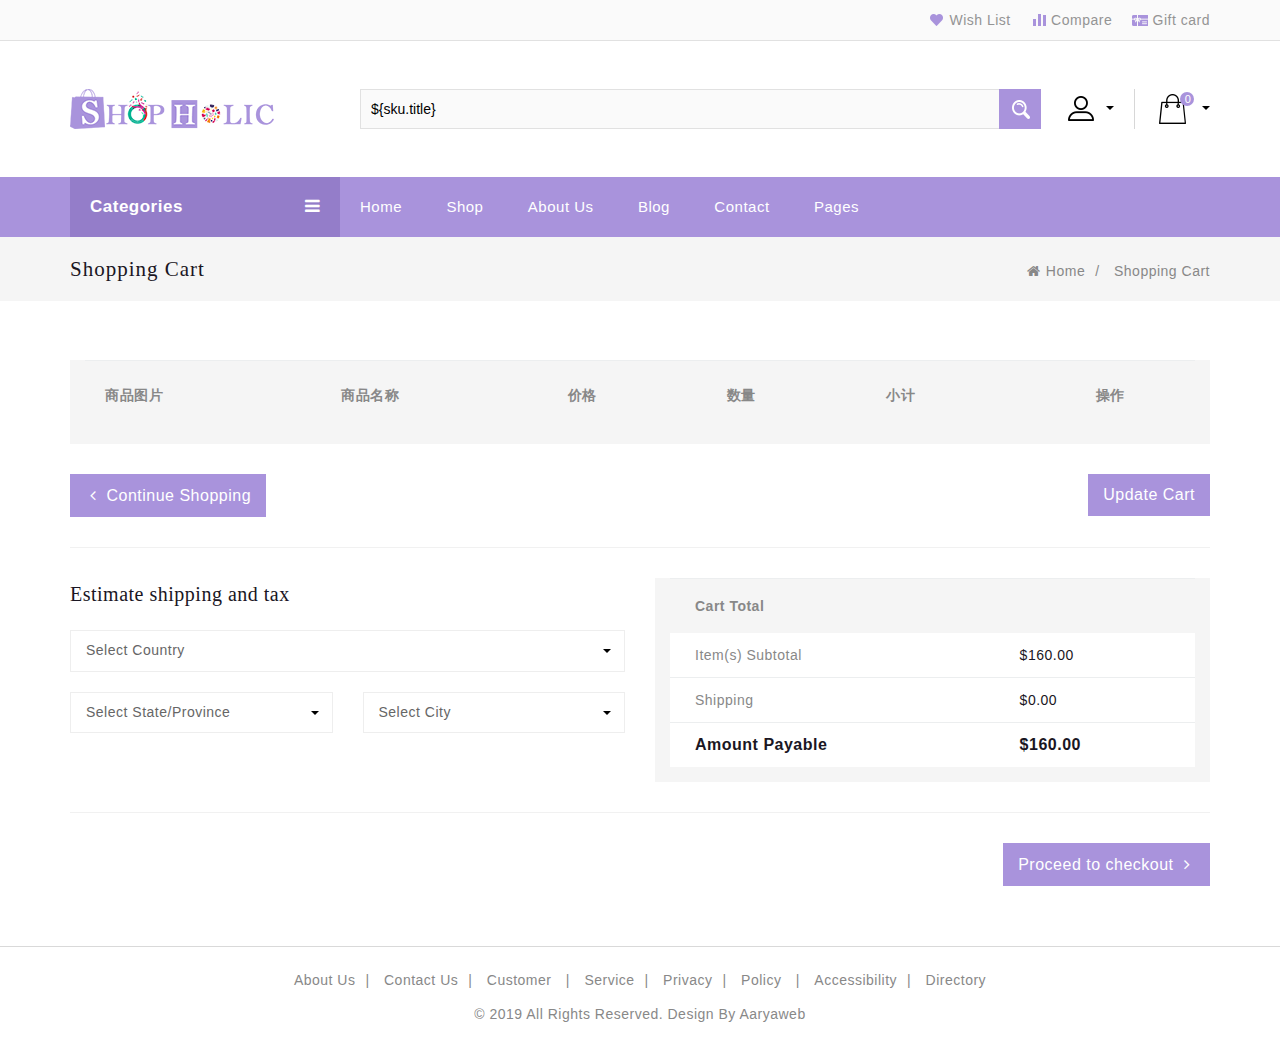
<file: huangzhipeng-web/src/main/webapp/cart.html>
﻿<!DOCTYPE html>
<!--[if (gte IE 9)|!(IE)]><!-->
<html lang="en">
<!--<![endif]-->
<head>
<!-- Basic Page Needs
      ================================================== -->
<meta charset="utf-8">
<title>Shopholic</title>
<!-- SEO Meta
      ================================================== -->
<meta http-equiv="X-UA-Compatible" content="IE=edge" />
<meta name="description" content="">
<meta name="keywords" content="">
<meta name="distribution" content="global">
<meta name="revisit-after" content="2 Days">
<meta name="robots" content="ALL">
<meta name="rating" content="8 YEARS">
<meta name="Language" content="en-us">
<meta name="GOOGLEBOT" content="NOARCHIVE">
<!-- Mobile Specific Metas
      ================================================== -->
<meta name="viewport"
	content="width=device-width, initial-scale=1, maximum-scale=1">
<!-- CSS
      ================================================== -->
<link rel="stylesheet" type="text/css" href="css/custom.css">
<link rel="stylesheet" type="text/css" href="css/responsive.css">
<link rel="shortcut icon" href="images/favicon.png">
<link rel="apple-touch-icon" href="images/apple-touch-icon.png">
<link rel="apple-touch-icon" sizes="72x72"
	href="images/apple-touch-icon-72x72.png">
<link rel="apple-touch-icon" sizes="114x114"
	href="images/apple-touch-icon-114x114.png">
<script src="js/jquery-1.12.3.min.js"></script>
<script src="js/tether.min.js"></script>
<script src="js/bootstrap.js"></script>
<script src="js/jquery.downCount.js"></script>
<script src="js/jquery-ui.min.js"></script>
<script src="js/fotorama.js"></script>
<script src="js/jquery.magnific-popup.js"></script>
<script src="js/owl.carousel.min.js"></script>
<script src="js/custom.js"></script>
<script>
	$(function(){
		var cart = localStorage.getItem("cart")?JSON.parse(localStorage.getItem("cart")):{};
		
		var cartItems=cart.cartItems;
		if(cartItems){
			$("#totalAmount").text(cart.totalPrice);
			//遍历商品集合
			for(var i=0;i<cartItems.length;i++){
				//具体的一个商品
				var cartItem=cartItems[i];
				//创建一行
				var str = '';
				str = '<tr>'
						+ '<td><a href="product-page.html"><div class="product-image"><img alt="Shopholic" src="' + cartItem.image + '"></div></a></td>'
						+ '<td><div class="product-title"><a href="product-page.html"><span>' + cartItem.title + '</span></a></div></td>'
						+ '<td><ul><li><div class="base-price price-box"><span class="price">' + cartItem.price + '</span></div></li></ul></td>'
						+ '<td><div class="input-box select-dropdown"><fieldset><select data-id="100" class="quantity_cart option-drop" name="quantity_cart"><option selected="" value="1">1</option><option value="2">2</option><option value="3">3</option><option value="4">4</option></select></fieldset></div></td>'
						+ '<td><div class="total-price price-box"><span class="price">' + cartItem.subPrice + '</span></div></td>'											
						+ '<td><i title="Remove Item From Cart" data-id="100" class="fa fa-trash cart-remove-item"></i></td>'
						+ '</tr>';
				//加入到body中
			   $("#cart-table tbody").append(str);
			}
		}else{
			 alert("购物车为空");
		} 
	})
</script>
</head>
<body class="homepage">
	<div class="main">
<!-- HEADER START -->
<header class="navbar navbar-custom container-full-sm" id="header">
	<div class="header-top">
		<div class="container">
			<div class="row m-0">
				<div class="col-12 col-md-12 col-sm-7 p-0">
					<div class="top-right-link right-side d-none d-sm-block">
						<ul>
							<li class="info-link wishlist-icon content"><a
								href="wishlist.html" title="Wishlist"> <span></span> Wish
									List
							</a></li>
							<li class="info-link compare-icon"><a href="compare.html"
								title="Compare"> <span></span> Compare
							</a></li>
							<li class="info-link giftcard-icon"><a href="#"
								title="Gift card"> <span></span> Gift card
							</a></li>
						</ul>
					</div>
				</div>
			</div>
		</div>
	</div>
	<div class="header-middle">
		<div class="container">
			<div class="row mlr_-20">
				<div class="col-md-3 col-sm-12 plr-20">
					<div class="header-middle-left">
						<div class="navbar-header float-none-sm">
							<a class="navbar-brand page-scroll" href="index.html"> <img
								alt="Shopholic" src="images/logo.png">
							</a>
						</div>
					</div>
				</div>
				<div class="col-md-9 col-sm-12 plr-20">
					<div class="row">
						<div class="col-12">
							<div class="main-right-part">
								<div class="header-right-part">
									<div class="category-main">
										<div class="main-search">
											<div class="header_search_toggle desktop-view">
												<form method="post" action="shop">
													<div class="search-box">
														<input class="input-text" type="text" name="keyword"
															placeholder="Search entire store here..." value="${sku.title}">
														<button class="search-btn" type="submit"></button>
													</div>
												</form>
											</div>
										</div>
									</div>
								</div>
								<div class="right-part">
									<ul>
										<li class="login-icon content"><a class="content-link">
												<span class="content-icon"></span>
										</a>
											<div class="content-dropdown">
												<ul>
													<li class="login-icon"><a href="login.html"
														title="Login"><i class="fa fa-user"></i> Login</a></li>
													<li class="register-icon"><a href="register.html"
														title="Register"><i class="fa fa-user-plus"></i>
															Register</a></li>
												</ul>
											</div></li>
										<li class="cart-icon cart-box-main"><a href="#"> <span
												class="cart-icon-main"> <small
													class="cart-notification">0</small>
											</span>
												<div class="my-cart">
													My cart<br>$99.00
												</div>
										</a>
											<div class="cart-dropdown header-link-dropdown">
												<ul class="cart-list link-dropdown-list">
													<li><a class="close-cart"><i
															class="fa fa-times-circle"></i></a>
														<div class="media">
															<a class="pull-left"> <img alt="Shopholic"
																src="images/1.jpg"></a>
															<div class="media-body">
																<span><a href="#">Black African Print Skirt</a></span>
																<p class="cart-price">$14.99</p>
																<div class="product-qty">
																	<label>Qty:</label>
																	<div class="custom-qty">
																		<input type="text" name="qty" maxlength="8" value="1"
																			title="Qty" class="input-text qty">
																	</div>
																</div>
															</div>
														</div></li>
													<li><a class="close-cart"><i
															class="fa fa-times-circle"></i></a>
														<div class="media">
															<a class="pull-left"> <img alt="Shopholic"
																src="images/2.jpg"></a>
															<div class="media-body">
																<span><a href="#">Black African Print Skirt</a></span>
																<p class="cart-price">$14.99</p>
																<div class="product-qty">
																	<label>Qty:</label>
																	<div class="custom-qty">
																		<input type="text" name="qty" maxlength="8" value="1"
																			title="Qty" class="input-text qty">
																	</div>
																</div>
															</div>
														</div></li>
												</ul>
												<p class="cart-sub-totle">
													<span class="pull-left">Cart Subtotal</span> <span
														class="pull-right"><strong class="price-box">$29.98</strong></span>
												</p>
												<div class="clearfix"></div>
												<div class="mt-20">
													<a href="cart.html" class="btn-color btn">Cart</a> <a
														href="checkout.html" class="btn-color btn right-side">Checkout</a>
												</div>
											</div></li>
										<li class="side-toggle">
											<button data-target=".navbar-collapse" data-toggle="collapse"
												class="navbar-toggle" type="button">
												<i class="fa fa-bars"></i>
											</button>
										</li>
									</ul>
								</div>
							</div>
						</div>
					</div>
				</div>
			</div>
		</div>
	</div>
	<div class="header-bottom">
		<div class="container">
			<div class="header-line">
				<div class="row position-r mlr_-20">
					<div class="col-lg-3 plr-20 bottom-part position-initial">
						<div class="sidebar-menu-dropdown home">
							<a class="btn-sidebar-menu-dropdown"> Categories <i
								class="fa fa-bars"></i></a>
							<div id="cat" class="cat-dropdown">
								<div class="sidebar-contant">
									<div id="menu" class="navbar-collapse collapse">
										<ul class="nav navbar-nav ">
											<c:forEach items="${navCategories}" var="category">
												<li class="level">
													<a href="shop.html" class="page-scroll"> <i class="fa fa-desktop"></i>${category.name }</a>
													<c:if test="${!empty category.childs}">
														<div class="megamenu mobile-sub-menu"
															style="width: 430px;">
															<div class="megamenu-inner-top">
																<ul class="sub-menu-level1">
																	<c:forEach items="${category.childs}" var="secondCategory">
																		<li class="level3">
																			<a href="shop.html"><span>■</span>${secondCategory.name }></a>
																			<c:forEach items="${secondCategory.childs}" var="threeCategory">
																				<a href="shop.html">${threeCategory.name }</a>
																			</c:forEach>
																		</li>
																	</c:forEach>
																</ul>
															</div>
														</div>	
													</c:if>
											</c:forEach>
								</ul>
							</div>
						</div>
					</div>
				</div>
			</div>
			<div class="col-lg-9 plr-20 bottom-part">
				<div class="nav_sec position-r float-none-md">
					<div class="mobilemenu-title mobilemenu">
						<span>Menu</span> <i class="fa fa-bars pull-right"></i>
					</div>
					<div class="mobilemenu-content">
						<ul class="nav navbar-nav" id="menu-main">
							<li><a href="index.html"><span>Home</span></a></li>
							<li class="level dropdown "><span class="opener plus"></span>
								<a href="shop.html"><span>Shop</span></a>
								<div class="megamenu mobile-sub-menu">
									<div class="megamenu-inner-top">
										<ul class="sub-menu-level1">
											<li class="level2">
												<ul class="sub-menu-level2 ">
													<li class="level3"><a href="shop.html"><span>■</span>Shop</a></li>
													<li class="level3"><a href="shop_2.html"><span>■</span>Shop
															2</a></li>
												</ul>
											</li>
										</ul>
									</div>
								</div></li>
							<li><a href="about.html"><span>About Us</span></a></li>
							<li class="level dropdown"><span class="opener plus"></span>
								<a href="blog.html"><span>Blog</span></a>
								<div class="megamenu mobile-sub-menu">
									<div class="megamenu-inner-top">
										<ul class="sub-menu-level1">
											<li class="level2">
												<ul class="sub-menu-level2 ">
													<li class="level3"><a href="blog.html"><span>■</span>Blog</a></li>
													<li class="level3"><a href="blog_2.html"><span>■</span>Blog
															2</a></li>
													<li class="level3"><a href="single-blog.html"><span>■</span>Single
															Blog</a></li>
												</ul>
											</li>
										</ul>
									</div>
								</div></li>
							<li><a href="contact.html"><span>Contact</span></a></li>
							<li class="level dropdown "><span class="opener plus"></span>
								<a href="#" class="page-scroll"><span>Pages</span></a>
								<div class="megamenu mobile-sub-menu">
									<div class="megamenu-inner-top">
										<ul class="sub-menu-level1">
											<li class="level2">
												<ul class="sub-menu-level2 ">
													<li class="level3"><a href="account.html"><span>■</span>Account</a></li>
													<li class="level3"><a href="checkout.html"><span>■</span>Checkout</a></li>
													<li class="level3"><a href="compare.html"><span>■</span>Compare</a></li>
													<li class="level3"><a href="wishlist.html"><span>■</span>Wishlist</a></li>
													<li class="level3"><a href="404.html"><span>■</span>404
															Error</a></li>
													<li class="level3"><a href="faq.html"><span>■</span>Faq</a></li>
													<li class="level3"><a href="product-page.html"><span>■</span>product-page</a></li>
													<li class="level3"><a href="product-page_2.html"><span>■</span>product-page
															2</a></li>
													<li class="level3"><a href="product-page_3.html"><span>■</span>product-page
															3</a></li>
												</ul>
											</li>
										</ul>
									</div>
								</div></li>
						</ul>
					</div>
				</div>
			</div>
		</div>
	</div>
	</div>
	</div>
</header>
<!-- HEADER END -->

		<!-- Bread Crumb STRAT -->
		<div class="banner inner-banner1">
			<div class="container">
				<section class="banner-detail center-xs">
					<h1 class="banner-title">Shopping Cart</h1>
					<div class="bread-crumb right-side float-none-xs">
						<ul>
							<li><a href="index.html"><i class="fa fa-home"></i>Home</a>/</li>
							<li><span>Shopping Cart</span></li>
						</ul>
					</div>
				</section>
			</div>
		</div>
		<!-- Bread Crumb END -->

		<!-- CONTAIN START -->
		<section class="ptb-60">
			<div class="container">
				<div class="row">
					<div class="col-12">
						<div class="cart-item-table commun-table">
							<div class="table-responsive">
								<table class="table" id="cart-table">
									<thead>
										<tr>
											<th>商品图片</th>
											<th>商品名称</th>
											<th>价格</th>
											<th>数量</th>
											<th>小计</th>
											<th>操作</th>
										</tr>
									</thead>
									<tbody>
									</tbody>
								</table>
							</div>
						</div>
					</div>
				</div>
				<div class="mb-30">
					<div class="row">
						<div class="col-md-6">
							<div class="mt-30">
								<a href="shop.html" class="btn btn-color"> <span><i
										class="fa fa-angle-left"></i></span> Continue Shopping
								</a>
							</div>
						</div>
						<div class="col-md-6">
							<div class="mt-30 right-side float-none-xs">
								<a class="btn btn-color">Update Cart</a>
							</div>
						</div>
					</div>
				</div>
				<hr>
				<div class="mtb-30">
					<div class="row">
						<div class="col-md-6 mb-xs-40">
							<div class="estimate">
								<div class="heading-part mb-20">
									<h3 class="sub-heading">Estimate shipping and tax</h3>
								</div>
								<form class="full">
									<div class="row">
										<div class="col-md-12">
											<div class="input-box select-dropdown mb-20">
												<fieldset>
													<select id="country_id" class="option-drop">
														<option selected="" value="">Select Country</option>
														<option value="1">India</option>
														<option value="2">China</option>
														<option value="3">Pakistan</option>
													</select>
												</fieldset>
											</div>
										</div>
										<div class="col-md-6">
											<div class="input-box select-dropdown mb-20">
												<fieldset>
													<select id="state_id" class="option-drop">
														<option selected="" value="1">Select
															State/Province</option>
														<option value="2">---</option>
													</select>
												</fieldset>
											</div>
										</div>
										<div class="col-md-6">
											<div class="input-box select-dropdown mb-20">
												<fieldset>
													<select id="city_id" class="option-drop">
														<option selected="" value="1">Select City</option>
														<option value="2">---</option>
													</select>
												</fieldset>
											</div>
										</div>
									</div>
								</form>
							</div>
						</div>
						<div class="col-md-6">
							<div class="cart-total-table commun-table">
								<div class="table-responsive">
									<table class="table">
										<thead>
											<tr>
												<th colspan="2">Cart Total</th>
											</tr>
										</thead>
										<tbody>
											<tr>
												<td>Item(s) Subtotal</td>
												<td>
													<div class="price-box">
														<span class="price" id="subTotal">$160.00</span>
													</div>
												</td>
											</tr>
											<tr>
												<td>Shipping</td>
												<td>
													<div class="price-box">
														<span class="price">$0.00</span>
													</div>
												</td>
											</tr>
											<tr>
												<td><b>Amount Payable</b></td>
												<td>
													<div class="price-box">
														<span class="price" id="totalAmount"><b>$160.00</b></span>
													</div>
												</td>
											</tr>
										</tbody>
									</table>
								</div>
							</div>
						</div>
					</div>
				</div>
				<hr>
				<div class="mt-30">
					<div class="row">
						<div class="col-12">
							<div class="right-side float-none-xs">
								<a href="checkout.html" class="btn btn-color">Proceed to
									checkout <span><i class="fa fa-angle-right"></i></span>
								</a>
							</div>
						</div>
					</div>
				</div>
			</div>
		</section>
		<!-- CONTAINER END -->

		<div class="footer">
	<div class="copy-right-bg">
		<div class="container">
			<div class="row  align-center">
				<div class="col-12">
					<div class="site-link">
						<ul>
							<li><a href="#">About Us</a>|</li>
							<li><a href="#">Contact Us</a>|</li>
							<li><a href="#">Customer </a>|</li>
							<li><a href="#">Service</a>|</li>
							<li><a href="#">Privacy</a>|</li>
							<li><a href="#">Policy </a>|</li>
							<li><a href="#">Accessibility</a>|</li>
							<li><a href="#">Directory </a></li>
						</ul>
					</div>
				</div>
				<div class="col-12">
					<div class="copy-right ">
						© 2019 All Rights <a href="http://www.bootstrapmb.com/"
							title="bootstrapmb">Reserved</a>. Design By Aaryaweb
					</div>
				</div>
			</div>
		</div>
	</div>
</div>
	</div>
</body>
</html>
</file>
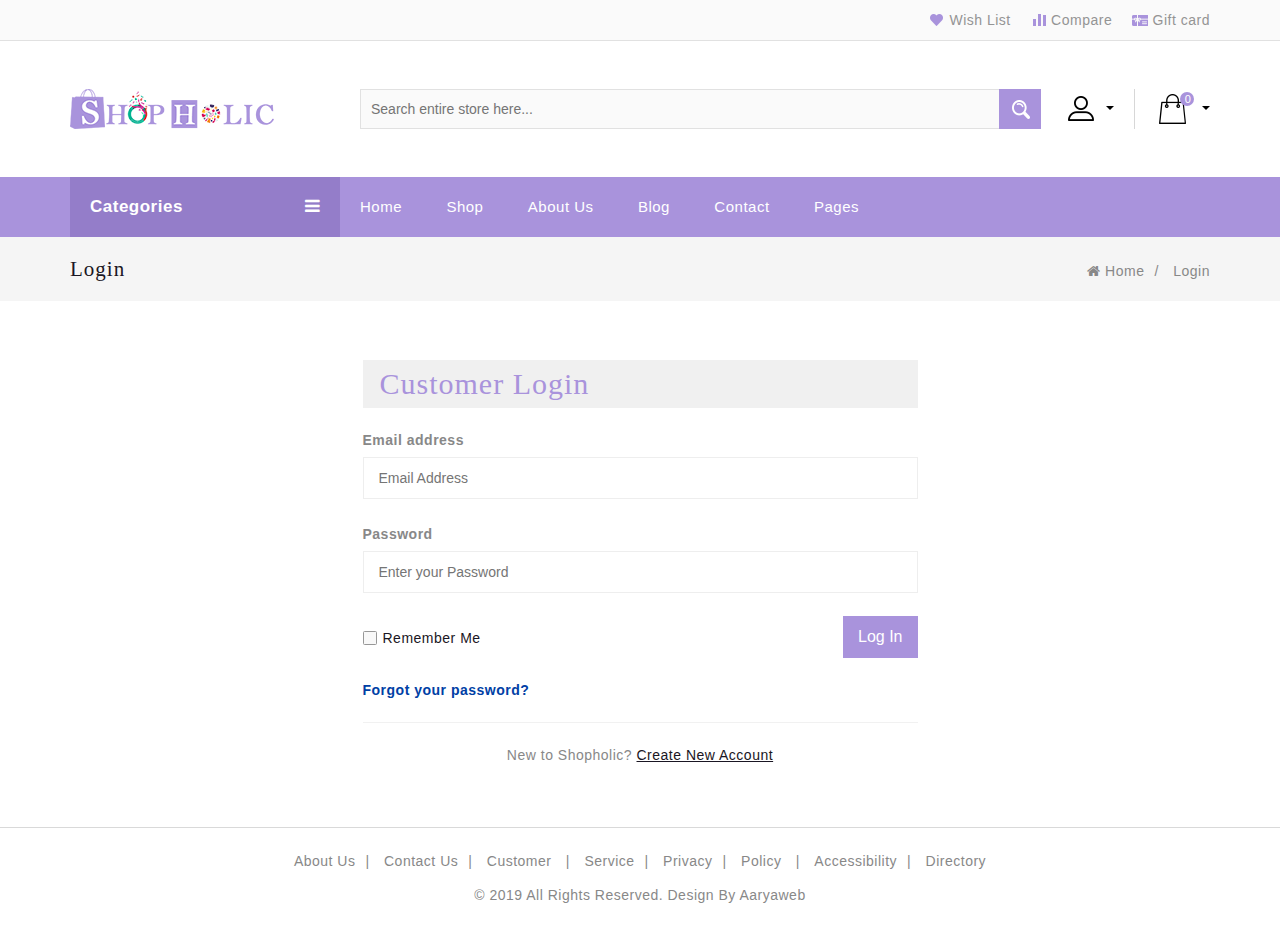
<file: huangzhipeng-web/src/main/webapp/login.html>
﻿<!DOCTYPE html>
<!--[if (gte IE 9)|!(IE)]><!-->
<html lang="en">
<!--<![endif]-->
<head>
<!-- Basic Page Needs
      ================================================== -->
<meta charset="utf-8">
<title>Shopholic</title>
<!-- SEO Meta
      ================================================== -->
<meta http-equiv="X-UA-Compatible" content="IE=edge" />
<meta name="description" content="">
<meta name="keywords" content="">
<meta name="distribution" content="global">
<meta name="revisit-after" content="2 Days">
<meta name="robots" content="ALL">
<meta name="rating" content="8 YEARS">
<meta name="Language" content="en-us">
<meta name="GOOGLEBOT" content="NOARCHIVE">
<!-- Mobile Specific Metas
      ================================================== -->
<meta name="viewport"
	content="width=device-width, initial-scale=1, maximum-scale=1">
<!-- CSS
      ================================================== -->
<link rel="stylesheet" type="text/css" href="css/custom.css">
<link rel="stylesheet" type="text/css" href="css/responsive.css">
<link rel="shortcut icon" href="images/favicon.png">
<link rel="apple-touch-icon" href="images/apple-touch-icon.png">
<link rel="apple-touch-icon" sizes="72x72"
	href="images/apple-touch-icon-72x72.png">
<link rel="apple-touch-icon" sizes="114x114"
	href="images/apple-touch-icon-114x114.png">
</head>
<body class="homepage">
	<div class="main">
		<!-- HEADER START -->
		<header class="navbar navbar-custom container-full-sm" id="header">
			<div class="header-top">
				<div class="container">
					<div class="row m-0">
						<div class="col-12 col-md-12 col-sm-7 p-0">
							<div class="top-right-link right-side d-none d-sm-block">
								<ul>
									<li class="info-link wishlist-icon content"><a
										href="wishlist.html" title="Wishlist"> <span></span> Wish
											List
									</a></li>
									<li class="info-link compare-icon"><a href="compare.html"
										title="Compare"> <span></span> Compare
									</a></li>
									<li class="info-link giftcard-icon"><a href="#"
										title="Gift card"> <span></span> Gift card
									</a></li>
								</ul>
							</div>
						</div>
					</div>
				</div>
			</div>
			<div class="header-middle">
				<div class="container">
					<div class="row mlr_-20">
						<div class="col-md-3 col-sm-12 plr-20">
							<div class="header-middle-left">
								<div class="navbar-header float-none-sm">
									<a class="navbar-brand page-scroll" href="index.html"> <img
										alt="Shopholic" src="images/logo.png">
									</a>
								</div>
							</div>
						</div>
						<div class="col-md-9 col-sm-12 plr-20">
							<div class="row">
								<div class="col-12">
									<div class="main-right-part">
										<div class="header-right-part">
											<div class="category-main">
												<div class="main-search">
													<div class="header_search_toggle desktop-view">
														<form>
															<div class="search-box">
																<input class="input-text" type="text"
																	placeholder="Search entire store here...">
																<button class="search-btn"></button>
															</div>
														</form>
													</div>
												</div>
											</div>
										</div>
										<div class="right-part">
											<ul>
												<li class="login-icon content"><a class="content-link">
														<span class="content-icon"></span>
												</a>
													<div class="content-dropdown">
														<ul>
															<li class="login-icon"><a href="login.html"
																title="Login"><i class="fa fa-user"></i> Login</a></li>
															<li class="register-icon"><a href="register.html"
																title="Register"><i class="fa fa-user-plus"></i>
																	Register</a></li>
														</ul>
													</div></li>
												<li class="cart-icon cart-box-main"><a href="#"> <span
														class="cart-icon-main"> <small
															class="cart-notification">0</small>
													</span>
														<div class="my-cart">
															My cart<br>$99.00
														</div>
												</a>
													<div class="cart-dropdown header-link-dropdown">
														<ul class="cart-list link-dropdown-list">
															<li><a class="close-cart"><i
																	class="fa fa-times-circle"></i></a>
																<div class="media">
																	<a class="pull-left"> <img alt="Shopholic"
																		src="images/1.jpg"></a>
																	<div class="media-body">
																		<span><a href="#">Black African Print Skirt</a></span>
																		<p class="cart-price">$14.99</p>
																		<div class="product-qty">
																			<label>Qty:</label>
																			<div class="custom-qty">
																				<input type="text" name="qty" maxlength="8"
																					value="1" title="Qty" class="input-text qty">
																			</div>
																		</div>
																	</div>
																</div></li>
															<li><a class="close-cart"><i
																	class="fa fa-times-circle"></i></a>
																<div class="media">
																	<a class="pull-left"> <img alt="Shopholic"
																		src="images/2.jpg"></a>
																	<div class="media-body">
																		<span><a href="#">Black African Print Skirt</a></span>
																		<p class="cart-price">$14.99</p>
																		<div class="product-qty">
																			<label>Qty:</label>
																			<div class="custom-qty">
																				<input type="text" name="qty" maxlength="8"
																					value="1" title="Qty" class="input-text qty">
																			</div>
																		</div>
																	</div>
																</div></li>
														</ul>
														<p class="cart-sub-totle">
															<span class="pull-left">Cart Subtotal</span> <span
																class="pull-right"><strong class="price-box">$29.98</strong></span>
														</p>
														<div class="clearfix"></div>
														<div class="mt-20">
															<a href="cart.html" class="btn-color btn">Cart</a> <a
																href="checkout.html" class="btn-color btn right-side">Checkout</a>
														</div>
													</div></li>
												<li class="side-toggle">
													<button data-target=".navbar-collapse"
														data-toggle="collapse" class="navbar-toggle" type="button">
														<i class="fa fa-bars"></i>
													</button>
												</li>
											</ul>
										</div>
									</div>
								</div>
							</div>
						</div>
					</div>
				</div>
			</div>
			<div class="header-bottom">
				<div class="container">
					<div class="header-line">
						<div class="row position-r mlr_-20">
							<div class="col-lg-3 plr-20 bottom-part position-initial">
								<div class="sidebar-menu-dropdown home">
									<a class="btn-sidebar-menu-dropdown"> Categories <i
										class="fa fa-bars"></i></a>
									<div id="cat" class="cat-dropdown">
										<div class="sidebar-contant">
											<div id="menu" class="navbar-collapse collapse">
												<ul class="nav navbar-nav ">
													<li class="level sub-megamenu"><span
														class="opener plus"></span> <a href="shop.html"
														class="page-scroll"><i class="fa fa-desktop"></i>
															Electronics</a>
														<div class="megamenu mobile-sub-menu"
															style="width: 430px;">
															<div class="megamenu-inner-top">
																<ul class="sub-menu-level1">
																	<li class="level2"><a href="shop.html"><span>Kids
																				Fashion</span></a>
																		<ul class="sub-menu-level2 ">
																			<li class="level3"><a href="shop.html"><span>■</span>Blazer
																					& Coat</a></li>
																			<li class="level3"><a href="shop.html"><span>■</span>Sport
																					Shoes</a></li>
																			<li class="level3"><a href="shop.html"><span>■</span>Trousers</a></li>
																			<li class="level3"><a href="shop.html"><span>■</span>Purse</a></li>
																			<li class="level3"><a href="shop.html"><span>■</span>Wallets</a></li>
																			<li class="level3"><a href="shop.html"><span>■</span>Skirts</a></li>
																			<li class="level3"><a href="shop.html"><span>■</span>Tops</a></li>
																			<li class="level3"><a href="shop.html"><span>■</span>Sleepwear</a></li>
																			<li class="level3"><a href="shop.html"><span>■</span>Jeans</a></li>
																		</ul></li>
																</ul>
															</div>
														</div></li>
													<li class="level"><a href="shop.html"
														class="page-scroll"><i class="fa fa-bed"></i> Home &
															Furniture</a></li>
													<li class="level"><a href="shop.html"
														class="page-scroll"> <i class="fa fa-female"></i>
															Cloths Fashion
															<div class="menu-label">
																<span class="hot-menu"> Hot </span>
															</div>
													</a></li>
													<li class="level sub-megamenu"><span
														class="opener plus"></span> <a href="shop.html"
														class="page-scroll"><i class="fa fa-heartbeat"></i>Beauty
															& Health</a>
														<div class="megamenu mobile-sub-menu"
															style="width: 775px;">
															<div class="megamenu-inner-top">
																<ul class="sub-menu-level1">
																	<li class="level2"><a href="shop.html"><span>Men
																				Fashion</span></a>
																		<ul class="sub-menu-level2">
																			<li class="level3"><a href="shop.html"><span>■</span>Dresses</a></li>
																			<li class="level3"><a href="shop.html"><span>■</span>Sport
																					Jeans</a></li>
																			<li class="level3"><a href="shop.html"><span>■</span>Skirts</a></li>
																			<li class="level3"><a href="shop.html"><span>■</span>Tops</a></li>
																			<li class="level3"><a href="shop.html"><span>■</span>Sleepwear</a></li>
																			<li class="level3"><a href="shop.html"><span>■</span>Jeans</a></li>
																		</ul></li>
																	<li class="level2"><a href="shop.html"><span>Women
																				Fashion</span></a>
																		<ul class="sub-menu-level2 ">
																			<li class="level3"><a href="shop.html"><span>■</span>Blazer
																					& Coat</a></li>
																			<li class="level3"><a href="shop.html"><span>■</span>Sport
																					Shoes</a></li>
																			<li class="level3"><a href="shop.html"><span>■</span>Phone
																					Cases</a></li>
																			<li class="level3"><a href="shop.html"><span>■</span>Trousers</a></li>
																			<li class="level3"><a href="shop.html"><span>■</span>Purse</a></li>
																			<li class="level3"><a href="shop.html"><span>■</span>Wallets</a></li>
																		</ul></li>
																	<li class="level2 d-none d-lg-block">
																		<div class="menu-banner">
																			<a href="shop.html"> <img
																				src="images/drop_banner.jpg" alt="Shopholic">
																			</a>
																		</div>
																	</li>
																</ul>
															</div>
														</div></li>
													<li class="level"><a href="shop.html"
														class="page-scroll"> <i class="fa fa-child"></i>Kid’s
															& Baby Toy’s
															<div class="menu-label">
																<span class="new-menu"> New </span>
															</div>
													</a></li>
													<li class="level sub-megamenu "><span
														class="opener plus"></span> <a href="shop.html"
														class="page-scroll"><i class="fa fa-car"></i>Automotive</a>
														<div class="megamenu mobile-sub-menu"
															style="width: 630px;">
															<div class="megamenu-inner-top">
																<ul class="sub-menu-level1">
																	<li class="level2"><a href="shop.html"><span>Women
																				Clothings</span></a>
																		<ul class="sub-menu-level2">
																			<li class="level3"><a href="shop.html"><span>■</span>Dresses</a></li>
																			<li class="level3"><a href="shop.html"><span>■</span>Sport
																					Jeans</a></li>
																			<li class="level3"><a href="shop.html"><span>■</span>Skirts</a></li>
																			<li class="level3"><a href="shop.html"><span>■</span>Tops</a></li>
																			<li class="level3"><a href="shop.html"><span>■</span>Sleepwear</a></li>
																			<li class="level3"><a href="shop.html"><span>■</span>Jeans</a></li>
																		</ul></li>
																	<li class="level2"><a href="shop.html"><span>Men
																				Clothings</span></a>
																		<ul class="sub-menu-level2 ">
																			<li class="level3"><a href="shop.html"><span>■</span>Blazer
																					& Coat</a></li>
																			<li class="level3"><a href="shop.html"><span>■</span>Sport
																					Shoes</a></li>
																			<li class="level3"><a href="shop.html"><span>■</span>Phone
																					Cases</a></li>
																			<li class="level3"><a href="shop.html"><span>■</span>Trousers</a></li>
																			<li class="level3"><a href="shop.html"><span>■</span>Purse</a></li>
																			<li class="level3"><a href="shop.html"><span>■</span>Wallets</a></li>
																		</ul></li>
																	<li class="level2"><a href="shop.html"><span>Juniors
																				kid</span></a>
																		<ul class="sub-menu-level2 ">
																			<li class="level3"><a href="shop.html"><span>■</span>Blazer
																					& Coat</a></li>
																			<li class="level3"><a href="shop.html"><span>■</span>Sport
																					Shoes</a></li>
																			<li class="level3"><a href="shop.html"><span>■</span>Phone
																					Cases</a></li>
																			<li class="level3"><a href="shop.html"><span>■</span>Trousers</a></li>
																			<li class="level3"><a href="shop.html"><span>■</span>Purse</a></li>
																			<li class="level3"><a href="shop.html"><span>■</span>Wallets</a></li>
																		</ul></li>
																</ul>
															</div>
														</div></li>
													<li class="level"><a href="shop.html"
														class="page-scroll"><i class="fa fa-futbol-o"></i>Sports
															& Outdoors</a></li>
													<li class="level "><a href="shop.html"
														class="page-scroll"><i class="fa fa-tablet"></i>Appliances</a>
													</li>
												</ul>
											</div>
										</div>
									</div>
								</div>
							</div>
							<div class="col-lg-9 plr-20 bottom-part">
								<div class="nav_sec position-r float-none-md">
									<div class="mobilemenu-title mobilemenu">
										<span>Menu</span> <i class="fa fa-bars pull-right"></i>
									</div>
									<div class="mobilemenu-content">
										<ul class="nav navbar-nav" id="menu-main">
											<li><a href="index.html"><span>Home</span></a></li>
											<li class="level dropdown "><span class="opener plus"></span>
												<a href="shop.html"><span>Shop</span></a>
												<div class="megamenu mobile-sub-menu">
													<div class="megamenu-inner-top">
														<ul class="sub-menu-level1">
															<li class="level2">
																<ul class="sub-menu-level2 ">
																	<li class="level3"><a href="shop.html"><span>■</span>Shop</a></li>
																	<li class="level3"><a href="shop_2.html"><span>■</span>Shop
																			2</a></li>
																</ul>
															</li>
														</ul>
													</div>
												</div></li>
											<li><a href="about.html"><span>About Us</span></a></li>
											<li class="level dropdown"><span class="opener plus"></span>
												<a href="blog.html"><span>Blog</span></a>
												<div class="megamenu mobile-sub-menu">
													<div class="megamenu-inner-top">
														<ul class="sub-menu-level1">
															<li class="level2">
																<ul class="sub-menu-level2 ">
																	<li class="level3"><a href="blog.html"><span>■</span>Blog</a></li>
																	<li class="level3"><a href="blog_2.html"><span>■</span>Blog
																			2</a></li>
																	<li class="level3"><a href="single-blog.html"><span>■</span>Single
																			Blog</a></li>
																</ul>
															</li>
														</ul>
													</div>
												</div></li>
											<li><a href="contact.html"><span>Contact</span></a></li>
											<li class="level dropdown "><span class="opener plus"></span>
												<a href="#" class="page-scroll"><span>Pages</span></a>
												<div class="megamenu mobile-sub-menu">
													<div class="megamenu-inner-top">
														<ul class="sub-menu-level1">
															<li class="level2">
																<ul class="sub-menu-level2 ">
																	<li class="level3"><a href="account.html"><span>■</span>Account</a></li>
																	<li class="level3"><a href="checkout.html"><span>■</span>Checkout</a></li>
																	<li class="level3"><a href="compare.html"><span>■</span>Compare</a></li>
																	<li class="level3"><a href="wishlist.html"><span>■</span>Wishlist</a></li>
																	<li class="level3"><a href="404.html"><span>■</span>404
																			Error</a></li>
																	<li class="level3"><a href="faq.html"><span>■</span>Faq</a></li>
																	<li class="level3"><a href="product-page.html"><span>■</span>product-page</a></li>
																	<li class="level3"><a href="product-page_2.html"><span>■</span>product-page
																			2</a></li>
																	<li class="level3"><a href="product-page_3.html"><span>■</span>product-page
																			3</a></li>
																</ul>
															</li>
														</ul>
													</div>
												</div></li>
										</ul>
									</div>
								</div>
							</div>
						</div>
					</div>
				</div>
			</div>
		</header>
		<!-- HEADER END -->

		<!-- Bread Crumb STRAT -->
		<div class="banner inner-banner1">
			<div class="container">
				<section class="banner-detail center-xs">
					<h1 class="banner-title">Login</h1>
					<div class="bread-crumb right-side float-none-xs">
						<ul>
							<li><a href="index.html"><i class="fa fa-home"></i>Home</a>/</li>
							<li><span>Login</span></li>
						</ul>
					</div>
				</section>
			</div>
		</div>
		<!-- Bread Crumb END -->

		<!-- CONTAIN START -->
		<section class="checkout-section ptb-60">
			<div class="container">
				<div class="row">
					<div class="col-12">
						<div class="row justify-content-center">
							<div class="col-xl-6 col-lg-8 col-md-8 ">
								<form class="main-form full">
									<div class="row">
										<div class="col-12 mb-20">
											<div class="heading-part heading-bg">
												<h2 class="heading">Customer Login</h2>
											</div>
										</div>
										<div class="col-12">
											<div class="input-box">
												<label for="login-email">Email address</label> <input
													id="login-email" type="email" required
													placeholder="Email Address">
											</div>
										</div>
										<div class="col-12">
											<div class="input-box">
												<label for="login-pass">Password</label> <input
													id="login-pass" type="password" required
													placeholder="Enter your Password">
											</div>
										</div>
										<div class="col-12">
											<div class="check-box left-side">
												<span> <input type="checkbox" name="remember_me"
													id="remember_me" class="checkbox"> <label
													for="remember_me">Remember Me</label>
												</span>
											</div>
											<button name="submit" type="submit"
												class="btn-color right-side">Log In</button>
										</div>
										<div class="col-12">
											<a title="Forgot Password" class="forgot-password mtb-20"
												href="#">Forgot your password?</a>
											<hr>
										</div>
										<div class="col-12">
											<div class="new-account align-center mt-20">
												<span>New to Shopholic?</span> <a class="link"
													title="Register with Shopholic" href="register.html">Create
													New Account</a>
											</div>
										</div>
									</div>
								</form>
							</div>
						</div>
					</div>
				</div>
			</div>
		</section>
		<!-- CONTAINER END -->

		<!-- FOOTER START -->
		<div class="footer">
			<div class="copy-right-bg">
				<div class="container">
					<div class="row  align-center">
						<div class="col-12">
							<div class="site-link">
								<ul>
									<li><a href="#">About Us</a>|</li>
									<li><a href="#">Contact Us</a>|</li>
									<li><a href="#">Customer </a>|</li>
									<li><a href="#">Service</a>|</li>
									<li><a href="#">Privacy</a>|</li>
									<li><a href="#">Policy </a>|</li>
									<li><a href="#">Accessibility</a>|</li>
									<li><a href="#">Directory </a></li>
								</ul>
							</div>
						</div>
						<div class="col-12">
							<div class="copy-right ">
								© 2019 All Rights <a href="http://www.bootstrapmb.com/"
									title="bootstrapmb">Reserved</a>. Design By Aaryaweb
							</div>
						</div>
					</div>
				</div>
			</div>
		</div>
		<!-- FOOTER END -->
	</div>
	<script src="js/jquery-1.12.3.min.js"></script>
	<script src="js/tether.min.js"></script>
	<script src="js/bootstrap.js"></script>
	<script src="js/jquery.downCount.js"></script>
	<script src="js/jquery-ui.min.js"></script>
	<script src="js/fotorama.js"></script>
	<script src="js/jquery.magnific-popup.js"></script>
	<script src="js/owl.carousel.min.js"></script>
	<script src="js/custom.js"></script>
</body>
</html>
</file>
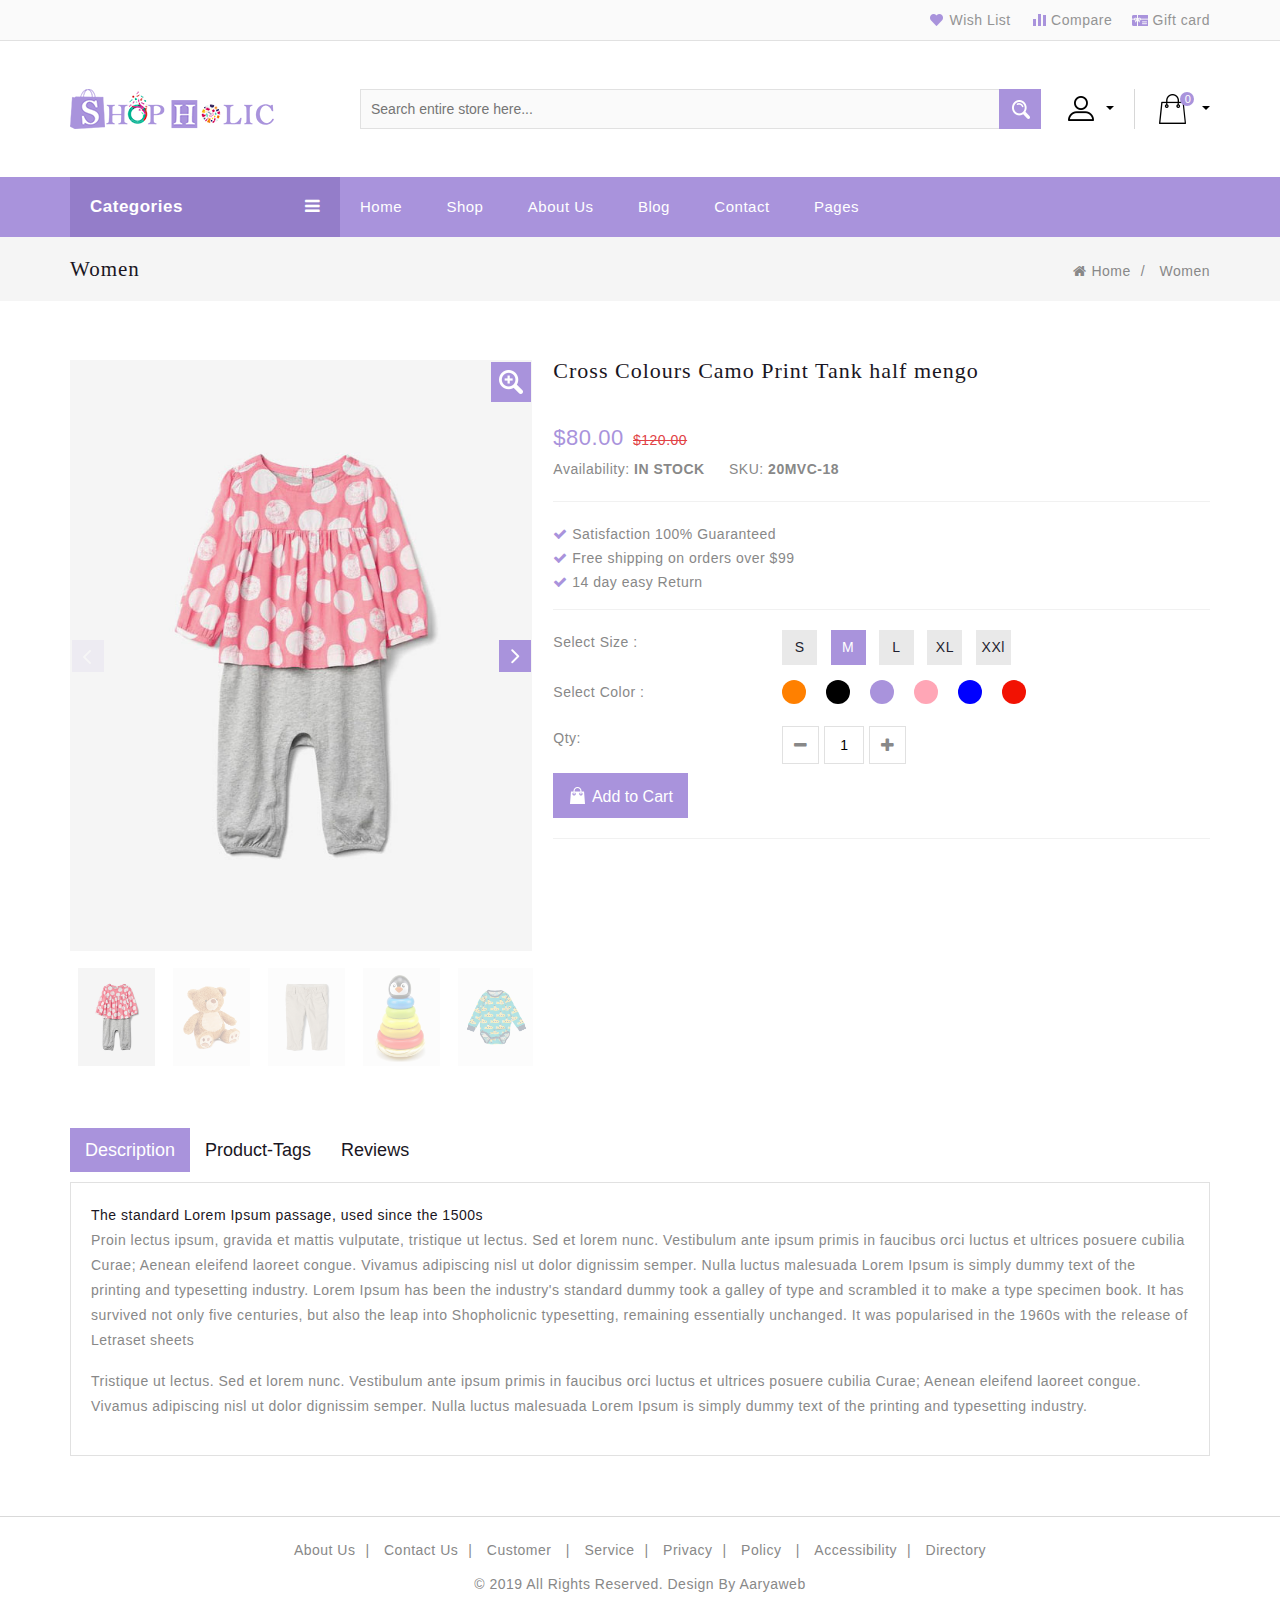
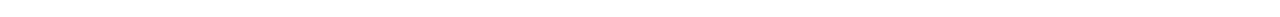
<file: huangzhipeng-web/src/main/webapp/product-page.html>
﻿<!DOCTYPE html>
<!--[if (gte IE 9)|!(IE)]><!-->
<html lang="en">
<!--<![endif]-->
<head>
<!-- Basic Page Needs
      ================================================== -->
<meta charset="utf-8">
<title>Shopholic</title>
<!-- SEO Meta
      ================================================== -->
<meta http-equiv="X-UA-Compatible" content="IE=edge" />
<meta name="description" content="">
<meta name="keywords" content="">
<meta name="distribution" content="global">
<meta name="revisit-after" content="2 Days">
<meta name="robots" content="ALL">
<meta name="rating" content="8 YEARS">
<meta name="Language" content="en-us">
<meta name="GOOGLEBOT" content="NOARCHIVE">
<!-- Mobile Specific Metas
      ================================================== -->
<meta name="viewport"
	content="width=device-width, initial-scale=1, maximum-scale=1">
<!-- CSS
      ================================================== -->
<link rel="stylesheet" type="text/css" href="css/custom.css">
<link rel="stylesheet" type="text/css" href="css/responsive.css">
<link rel="shortcut icon" href="images/favicon.png">
<link rel="apple-touch-icon" href="images/apple-touch-icon.png">
<link rel="apple-touch-icon" sizes="72x72"
	href="images/apple-touch-icon-72x72.png">
<link rel="apple-touch-icon" sizes="114x114"
	href="images/apple-touch-icon-114x114.png">
</head>
<body class="homepage">
	<div class="main">
		<!-- HEADER START -->
		<header class="navbar navbar-custom container-full-sm" id="header">
			<div class="header-top">
				<div class="container">
					<div class="row m-0">
						<div class="col-12 col-md-12 col-sm-7 p-0">
							<div class="top-right-link right-side d-none d-sm-block">
								<ul>
									<li class="info-link wishlist-icon content"><a
										href="wishlist.html" title="Wishlist"> <span></span> Wish
											List
									</a></li>
									<li class="info-link compare-icon"><a href="compare.html"
										title="Compare"> <span></span> Compare
									</a></li>
									<li class="info-link giftcard-icon"><a href="#"
										title="Gift card"> <span></span> Gift card
									</a></li>
								</ul>
							</div>
						</div>
					</div>
				</div>
			</div>
			<div class="header-middle">
				<div class="container">
					<div class="row mlr_-20">
						<div class="col-md-3 col-sm-12 plr-20">
							<div class="header-middle-left">
								<div class="navbar-header float-none-sm">
									<a class="navbar-brand page-scroll" href="index.html"> <img
										alt="Shopholic" src="images/logo.png">
									</a>
								</div>
							</div>
						</div>
						<div class="col-md-9 col-sm-12 plr-20">
							<div class="row">
								<div class="col-12">
									<div class="main-right-part">
										<div class="header-right-part">
											<div class="category-main">
												<div class="main-search">
													<div class="header_search_toggle desktop-view">
														<form>
															<div class="search-box">
																<input class="input-text" type="text"
																	placeholder="Search entire store here...">
																<button class="search-btn"></button>
															</div>
														</form>
													</div>
												</div>
											</div>
										</div>
										<div class="right-part">
											<ul>
												<li class="login-icon content"><a class="content-link">
														<span class="content-icon"></span>
												</a>
													<div class="content-dropdown">
														<ul>
															<li class="login-icon"><a href="login.html"
																title="Login"><i class="fa fa-user"></i> Login</a></li>
															<li class="register-icon"><a href="register.html"
																title="Register"><i class="fa fa-user-plus"></i>
																	Register</a></li>
														</ul>
													</div></li>
												<li class="cart-icon cart-box-main"><a href="#"> <span
														class="cart-icon-main"> <small
															class="cart-notification">0</small>
													</span>
														<div class="my-cart">
															My cart<br>$99.00
														</div>
												</a>
													<div class="cart-dropdown header-link-dropdown">
														<ul class="cart-list link-dropdown-list">
															<li><a class="close-cart"><i
																	class="fa fa-times-circle"></i></a>
																<div class="media">
																	<a class="pull-left"> <img alt="Shopholic"
																		src="images/1.jpg"></a>
																	<div class="media-body">
																		<span><a href="#">Black African Print Skirt</a></span>
																		<p class="cart-price">$14.99</p>
																		<div class="product-qty">
																			<label>Qty:</label>
																			<div class="custom-qty">
																				<input type="text" name="qty" maxlength="8"
																					value="1" title="Qty" class="input-text qty">
																			</div>
																		</div>
																	</div>
																</div></li>
															<li><a class="close-cart"><i
																	class="fa fa-times-circle"></i></a>
																<div class="media">
																	<a class="pull-left"> <img alt="Shopholic"
																		src="images/2.jpg"></a>
																	<div class="media-body">
																		<span><a href="#">Black African Print Skirt</a></span>
																		<p class="cart-price">$14.99</p>
																		<div class="product-qty">
																			<label>Qty:</label>
																			<div class="custom-qty">
																				<input type="text" name="qty" maxlength="8"
																					value="1" title="Qty" class="input-text qty">
																			</div>
																		</div>
																	</div>
																</div></li>
														</ul>
														<p class="cart-sub-totle">
															<span class="pull-left">Cart Subtotal</span> <span
																class="pull-right"><strong class="price-box">$29.98</strong></span>
														</p>
														<div class="clearfix"></div>
														<div class="mt-20">
															<a href="cart.html" class="btn-color btn">Cart</a> <a
																href="checkout.html" class="btn-color btn right-side">Checkout</a>
														</div>
													</div></li>
												<li class="side-toggle">
													<button data-target=".navbar-collapse"
														data-toggle="collapse" class="navbar-toggle" type="button">
														<i class="fa fa-bars"></i>
													</button>
												</li>
											</ul>
										</div>
									</div>
								</div>
							</div>
						</div>
					</div>
				</div>
			</div>
			<div class="header-bottom">
				<div class="container">
					<div class="header-line">
						<div class="row position-r mlr_-20">
							<div class="col-lg-3 plr-20 bottom-part position-initial">
								<div class="sidebar-menu-dropdown home">
									<a class="btn-sidebar-menu-dropdown"> Categories <i
										class="fa fa-bars"></i></a>
									<div id="cat" class="cat-dropdown">
										<div class="sidebar-contant">
											<div id="menu" class="navbar-collapse collapse">
												<ul class="nav navbar-nav ">
													<li class="level sub-megamenu"><span
														class="opener plus"></span> <a href="shop.html"
														class="page-scroll"><i class="fa fa-desktop"></i>
															Electronics</a>
														<div class="megamenu mobile-sub-menu"
															style="width: 430px;">
															<div class="megamenu-inner-top">
																<ul class="sub-menu-level1">
																	<li class="level2"><a href="shop.html"><span>Kids
																				Fashion</span></a>
																		<ul class="sub-menu-level2 ">
																			<li class="level3"><a href="shop.html"><span>■</span>Blazer
																					& Coat</a></li>
																			<li class="level3"><a href="shop.html"><span>■</span>Sport
																					Shoes</a></li>
																			<li class="level3"><a href="shop.html"><span>■</span>Trousers</a></li>
																			<li class="level3"><a href="shop.html"><span>■</span>Purse</a></li>
																			<li class="level3"><a href="shop.html"><span>■</span>Wallets</a></li>
																			<li class="level3"><a href="shop.html"><span>■</span>Skirts</a></li>
																			<li class="level3"><a href="shop.html"><span>■</span>Tops</a></li>
																			<li class="level3"><a href="shop.html"><span>■</span>Sleepwear</a></li>
																			<li class="level3"><a href="shop.html"><span>■</span>Jeans</a></li>
																		</ul></li>
																</ul>
															</div>
														</div></li>
													<li class="level"><a href="shop.html"
														class="page-scroll"><i class="fa fa-bed"></i> Home &
															Furniture</a></li>
													<li class="level"><a href="shop.html"
														class="page-scroll"> <i class="fa fa-female"></i>
															Cloths Fashion
															<div class="menu-label">
																<span class="hot-menu"> Hot </span>
															</div>
													</a></li>
													<li class="level sub-megamenu"><span
														class="opener plus"></span> <a href="shop.html"
														class="page-scroll"><i class="fa fa-heartbeat"></i>Beauty
															& Health</a>
														<div class="megamenu mobile-sub-menu"
															style="width: 775px;">
															<div class="megamenu-inner-top">
																<ul class="sub-menu-level1">
																	<li class="level2"><a href="shop.html"><span>Men
																				Fashion</span></a>
																		<ul class="sub-menu-level2">
																			<li class="level3"><a href="shop.html"><span>■</span>Dresses</a></li>
																			<li class="level3"><a href="shop.html"><span>■</span>Sport
																					Jeans</a></li>
																			<li class="level3"><a href="shop.html"><span>■</span>Skirts</a></li>
																			<li class="level3"><a href="shop.html"><span>■</span>Tops</a></li>
																			<li class="level3"><a href="shop.html"><span>■</span>Sleepwear</a></li>
																			<li class="level3"><a href="shop.html"><span>■</span>Jeans</a></li>
																		</ul></li>
																	<li class="level2"><a href="shop.html"><span>Women
																				Fashion</span></a>
																		<ul class="sub-menu-level2 ">
																			<li class="level3"><a href="shop.html"><span>■</span>Blazer
																					& Coat</a></li>
																			<li class="level3"><a href="shop.html"><span>■</span>Sport
																					Shoes</a></li>
																			<li class="level3"><a href="shop.html"><span>■</span>Phone
																					Cases</a></li>
																			<li class="level3"><a href="shop.html"><span>■</span>Trousers</a></li>
																			<li class="level3"><a href="shop.html"><span>■</span>Purse</a></li>
																			<li class="level3"><a href="shop.html"><span>■</span>Wallets</a></li>
																		</ul></li>
																	<li class="level2 d-none d-lg-block">
																		<div class="menu-banner">
																			<a href="shop.html"> <img
																				src="images/drop_banner.jpg" alt="Shopholic">
																			</a>
																		</div>
																	</li>
																</ul>
															</div>
														</div></li>
													<li class="level"><a href="shop.html"
														class="page-scroll"> <i class="fa fa-child"></i>Kid’s
															& Baby Toy’s
															<div class="menu-label">
																<span class="new-menu"> New </span>
															</div>
													</a></li>
													<li class="level sub-megamenu "><span
														class="opener plus"></span> <a href="shop.html"
														class="page-scroll"><i class="fa fa-car"></i>Automotive</a>
														<div class="megamenu mobile-sub-menu"
															style="width: 630px;">
															<div class="megamenu-inner-top">
																<ul class="sub-menu-level1">
																	<li class="level2"><a href="shop.html"><span>Women
																				Clothings</span></a>
																		<ul class="sub-menu-level2">
																			<li class="level3"><a href="shop.html"><span>■</span>Dresses</a></li>
																			<li class="level3"><a href="shop.html"><span>■</span>Sport
																					Jeans</a></li>
																			<li class="level3"><a href="shop.html"><span>■</span>Skirts</a></li>
																			<li class="level3"><a href="shop.html"><span>■</span>Tops</a></li>
																			<li class="level3"><a href="shop.html"><span>■</span>Sleepwear</a></li>
																			<li class="level3"><a href="shop.html"><span>■</span>Jeans</a></li>
																		</ul></li>
																	<li class="level2"><a href="shop.html"><span>Men
																				Clothings</span></a>
																		<ul class="sub-menu-level2 ">
																			<li class="level3"><a href="shop.html"><span>■</span>Blazer
																					& Coat</a></li>
																			<li class="level3"><a href="shop.html"><span>■</span>Sport
																					Shoes</a></li>
																			<li class="level3"><a href="shop.html"><span>■</span>Phone
																					Cases</a></li>
																			<li class="level3"><a href="shop.html"><span>■</span>Trousers</a></li>
																			<li class="level3"><a href="shop.html"><span>■</span>Purse</a></li>
																			<li class="level3"><a href="shop.html"><span>■</span>Wallets</a></li>
																		</ul></li>
																	<li class="level2"><a href="shop.html"><span>Juniors
																				kid</span></a>
																		<ul class="sub-menu-level2 ">
																			<li class="level3"><a href="shop.html"><span>■</span>Blazer
																					& Coat</a></li>
																			<li class="level3"><a href="shop.html"><span>■</span>Sport
																					Shoes</a></li>
																			<li class="level3"><a href="shop.html"><span>■</span>Phone
																					Cases</a></li>
																			<li class="level3"><a href="shop.html"><span>■</span>Trousers</a></li>
																			<li class="level3"><a href="shop.html"><span>■</span>Purse</a></li>
																			<li class="level3"><a href="shop.html"><span>■</span>Wallets</a></li>
																		</ul></li>
																</ul>
															</div>
														</div></li>
													<li class="level"><a href="shop.html"
														class="page-scroll"><i class="fa fa-futbol-o"></i>Sports
															& Outdoors</a></li>
													<li class="level "><a href="shop.html"
														class="page-scroll"><i class="fa fa-tablet"></i>Appliances</a>
													</li>
												</ul>
											</div>
										</div>
									</div>
								</div>
							</div>
							<div class="col-lg-9 plr-20 bottom-part">
								<div class="nav_sec position-r float-none-md">
									<div class="mobilemenu-title mobilemenu">
										<span>Menu</span> <i class="fa fa-bars pull-right"></i>
									</div>
									<div class="mobilemenu-content">
										<ul class="nav navbar-nav" id="menu-main">
											<li><a href="index.html"><span>Home</span></a></li>
											<li class="level dropdown "><span class="opener plus"></span>
												<a href="shop.html"><span>Shop</span></a>
												<div class="megamenu mobile-sub-menu">
													<div class="megamenu-inner-top">
														<ul class="sub-menu-level1">
															<li class="level2">
																<ul class="sub-menu-level2 ">
																	<li class="level3"><a href="shop.html"><span>■</span>Shop</a></li>
																	<li class="level3"><a href="shop_2.html"><span>■</span>Shop
																			2</a></li>
																</ul>
															</li>
														</ul>
													</div>
												</div></li>
											<li><a href="about.html"><span>About Us</span></a></li>
											<li class="level dropdown"><span class="opener plus"></span>
												<a href="blog.html"><span>Blog</span></a>
												<div class="megamenu mobile-sub-menu">
													<div class="megamenu-inner-top">
														<ul class="sub-menu-level1">
															<li class="level2">
																<ul class="sub-menu-level2 ">
																	<li class="level3"><a href="blog.html"><span>■</span>Blog</a></li>
																	<li class="level3"><a href="blog_2.html"><span>■</span>Blog
																			2</a></li>
																	<li class="level3"><a href="single-blog.html"><span>■</span>Single
																			Blog</a></li>
																</ul>
															</li>
														</ul>
													</div>
												</div></li>
											<li><a href="contact.html"><span>Contact</span></a></li>
											<li class="level dropdown "><span class="opener plus"></span>
												<a href="#" class="page-scroll"><span>Pages</span></a>
												<div class="megamenu mobile-sub-menu">
													<div class="megamenu-inner-top">
														<ul class="sub-menu-level1">
															<li class="level2">
																<ul class="sub-menu-level2 ">
																	<li class="level3"><a href="account.html"><span>■</span>Account</a></li>
																	<li class="level3"><a href="checkout.html"><span>■</span>Checkout</a></li>
																	<li class="level3"><a href="compare.html"><span>■</span>Compare</a></li>
																	<li class="level3"><a href="wishlist.html"><span>■</span>Wishlist</a></li>
																	<li class="level3"><a href="404.html"><span>■</span>404
																			Error</a></li>
																	<li class="level3"><a href="faq.html"><span>■</span>Faq</a></li>
																	<li class="level3"><a href="product-page.html"><span>■</span>product-page</a></li>
																	<li class="level3"><a href="product-page_2.html"><span>■</span>product-page
																			2</a></li>
																	<li class="level3"><a href="product-page_3.html"><span>■</span>product-page
																			3</a></li>
																</ul>
															</li>
														</ul>
													</div>
												</div></li>
										</ul>
									</div>
								</div>
							</div>
						</div>
					</div>
				</div>
			</div>
		</header>
		<!-- HEADER END -->

		<!-- Bread Crumb STRAT -->
		<div class="banner inner-banner1">
			<div class="container">
				<section class="banner-detail center-xs">
					<h1 class="banner-title">Women</h1>
					<div class="bread-crumb right-side float-none-xs">
						<ul>
							<li><a href="index.html"><i class="fa fa-home"></i>Home</a>/</li>
							<li><span>Women</span></li>
						</ul>
					</div>
				</section>
			</div>
		</div>
		<!-- Bread Crumb END -->

		<!-- CONTAIN START -->
		<section class="pt-60">
			<div class="container">
				<div class="row mlr_-20">
					<div class="col-lg-12 plr-20">
						<div class="row mlr_-20">
							<div class="col-lg-5 col-md-5 mb-xs-30 plr-20">
								<div class="fotorama" data-nav="thumbs"
									data-allowfullscreen="native">
									<a href="#"><img src="images/1.jpg" alt="Shopholic"></a>
									<a href="#"><img src="images/2.jpg" alt="Shopholic"></a>
									<a href="#"><img src="images/3.jpg" alt="Shopholic"></a>
									<a href="#"><img src="images/4.jpg" alt="Shopholic"></a>
									<a href="#"><img src="images/5.jpg" alt="Shopholic"></a>
									<a href="#"><img src="images/6.jpg" alt="Shopholic"></a>
									<a href="#"><img src="images/4.jpg" alt="Shopholic"></a>
									<a href="#"><img src="images/5.jpg" alt="Shopholic"></a>
									<a href="#"><img src="images/6.jpg" alt="Shopholic"></a>
								</div>
							</div>
							<div class="col-lg-7 col-md-7 plr-20">
								<div class="row">
									<div class="col-12">
										<div class="product-detail-main">
											<div class="product-item-details">
												<h1 class="product-item-name">Cross Colours Camo Print
													Tank half mengo</h1>
												<div class="rating-summary-block">
													<div title="53%" class="rating-result">
														<span style="width: 53%"></span>
													</div>
												</div>
												<div class="price-box">
													<span class="price">$80.00</span>
													<del class="price old-price">$120.00</del>
												</div>
												<div class="product-info-stock-sku">
													<div>
														<label>Availability: </label> <span class="info-deta">In
															stock</span>
													</div>
													<div>
														<label>SKU: </label> <span class="info-deta">20MVC-18</span>
													</div>
												</div>
												<hr class="mb-20">
												<ul class="product-list">
													<li><i class="fa fa-check"></i> Satisfaction 100%
														Guaranteed</li>
													<li><i class="fa fa-check"></i> Free shipping on
														orders over $99</li>
													<li><i class="fa fa-check"></i> 14 day easy Return</li>
												</ul>
												<hr class="mb-20">
												<div class="mb-20">
													<div class="row">
														<div class="col-12">
															<div class="row">
																<div class="col-lg-4 col-md-12">
																	<span>Select Size :</span>
																</div>
																<div class="col-lg-8 col-md-12">
																	<div class="select-size">
																		<ul class="listing">
																			<li><span>S</span></li>
																			<li class="active"><span>M</span></li>
																			<li><span>L</span></li>
																			<li><span>XL</span></li>
																			<li><span>XXl</span></li>
																		</ul>
																	</div>
																</div>
															</div>
														</div>
														<div class="col-12">
															<div class="row">
																<div class="col-lg-4 col-md-12">
																	<span>Select Color :</span>
																</div>
																<div class="col-lg-8 col-md-12">
																	<div class="select-color">
																		<ul class="listing">
																			<li>
																				<div class="color-tooltip">
																					<span class="color-arrow"></span>Orange
																				</div> <span class="color-option orange"></span>
																			</li>
																			<li>
																				<div class="color-tooltip">
																					<span class="color-arrow"></span>Black
																				</div> <span class="color-option black"></span>
																			</li>
																			<li>
																				<div class="color-tooltip">
																					<span class="color-arrow"></span>Green
																				</div> <span class="color-option green"></span>
																			</li>
																			<li>
																				<div class="color-tooltip">
																					<span class="color-arrow"></span>Pink
																				</div> <span class="color-option pink"></span>
																			</li>
																			<li>
																				<div class="color-tooltip">
																					<span class="color-arrow"></span>Blue
																				</div> <span class="color-option blue"></span>
																			</li>
																			<li>
																				<div class="color-tooltip">
																					<span class="color-arrow"></span>Red
																				</div> <span class="color-option red"></span>
																			</li>
																		</ul>
																	</div>
																</div>
															</div>
														</div>
														<div class="col-12">
															<div class="row">
																<div class="col-lg-4 col-md-12">
																	<span>Qty:</span>
																</div>
																<div class="col-lg-8 col-md-12">
																	<div class="custom-qty">
																		<button
																			onclick="var result = document.getElementById('qty'); var qty = result.value; if( !isNaN( qty ) &amp;&amp; qty &gt; 1 ) result.value--;return false;"
																			class="reduced items" type="button">
																			<i class="fa fa-minus"></i>
																		</button>
																		<input type="text" class="input-text qty" title="Qty"
																			value="1" maxlength="8" id="qty" name="qty">
																		<button
																			onclick="var result = document.getElementById('qty'); var qty = result.value; if( !isNaN( qty )) result.value++;return false;"
																			class="increase items" type="button">
																			<i class="fa fa-plus"></i>
																		</button>
																	</div>
																</div>
															</div>
														</div>
														<div class="col-12">
															<div class="bottom-detail cart-button">
																<ul>
																	<li class="pro-cart-icon"><a href="cart.html"
																		title="Add to Cart" class="btn btn-color"><span></span>
																			Add to Cart</a></li>
																</ul>
															</div>
														</div>
													</div>
												</div>
												<hr class="mb-20">
											</div>
										</div>
									</div>
								</div>
							</div>
						</div>
					</div>
				</div>
			</div>
		</section>

		<section class="ptb-60">
			<div class="container">
				<div class="product-detail-tab">
					<div class="row">
						<div class="col-lg-12">
							<div id="tabs">
								<ul class="nav nav-tabs">
									<li><a class="tab-Description selected"
										title="Description">Description</a></li>
									<li><a class="tab-Product-Tags" title="Product-Tags">Product-Tags</a></li>
									<li><a class="tab-Reviews" title="Reviews">Reviews</a></li>
								</ul>
							</div>
							<div id="items">
								<div class="tab_content">
									<ul>
										<li>
											<div class="items-Description selected ">
												<div class="Description">
													<strong>The standard Lorem Ipsum passage, used
														since the 1500s</strong><br />
													<p>Proin lectus ipsum, gravida et mattis vulputate,
														tristique ut lectus. Sed et lorem nunc. Vestibulum ante
														ipsum primis in faucibus orci luctus et ultrices posuere
														cubilia Curae; Aenean eleifend laoreet congue. Vivamus
														adipiscing nisl ut dolor dignissim semper. Nulla luctus
														malesuada Lorem Ipsum is simply dummy text of the printing
														and typesetting industry. Lorem Ipsum has been the
														industry's standard dummy took a galley of type and
														scrambled it to make a type specimen book. It has survived
														not only five centuries, but also the leap into
														Shopholicnic typesetting, remaining essentially unchanged.
														It was popularised in the 1960s with the release of
														Letraset sheets</p>
													<p>Tristique ut lectus. Sed et lorem nunc. Vestibulum
														ante ipsum primis in faucibus orci luctus et ultrices
														posuere cubilia Curae; Aenean eleifend laoreet congue.
														Vivamus adipiscing nisl ut dolor dignissim semper. Nulla
														luctus malesuada Lorem Ipsum is simply dummy text of the
														printing and typesetting industry.</p>
												</div>
											</div>
										</li>
										<li>
											<div class="items-Product-Tags">
												<strong>Section 1.10.32 of "de Finibus Bonorum et
													Malorum", written by Cicero in 45 BC</strong><br /> Sed ut
												perspiciatis unde omnis iste natus error sit voluptatem
												accusantium doloremque laudantium, totam rem aperiam, eaque
												ipsa quae ab illo inventore veritatis et quasi architecto
												beatae vitae dicta sunt explicabo. Nemo enim ipsam
												voluptatem quia voluptas sit aspernatur aut odit aut fugit,
												sed quia consequuntur
											</div>
										</li>
										<li>
											<div class="items-Reviews">
												<div class="comments-area">
													<h4>
														Comments<span>(2)</span>
													</h4>
													<ul class="comment-list mt-30">
														<li>
															<div class="comment-user">
																<img src="images/comment-user.jpg" alt="Shopholic">
															</div>
															<div class="comment-detail">
																<div class="user-name">John Doe</div>
																<div class="post-info">
																	<ul>
																		<li>Fab 11, 2016</li>
																		<li><a href="#"><i class="fa fa-reply"></i>Reply</a></li>
																	</ul>
																</div>
																<p>Consectetur adipiscing elit integer sit amet
																	augue laoreet maximus nuncac.</p>
															</div>
															<ul class="comment-list child-comment">
																<li>
																	<div class="comment-user">
																		<img src="images/comment-user.jpg" alt="Shopholic">
																	</div>
																	<div class="comment-detail">
																		<div class="user-name">John Doe</div>
																		<div class="post-info">
																			<ul>
																				<li>Fab 11, 2016</li>
																				<li><a href="#"><i class="fa fa-reply"></i>Reply</a></li>
																			</ul>
																		</div>
																		<p>Consectetur adipiscing elit integer sit amet
																			augue laoreet maximus nuncac.</p>
																	</div>
																</li>
																<li>
																	<div class="comment-user">
																		<img src="images/comment-user.jpg" alt="Shopholic">
																	</div>
																	<div class="comment-detail">
																		<div class="user-name">John Doe</div>
																		<div class="post-info">
																			<ul>
																				<li>Fab 11, 2016</li>
																				<li><a href="#"><i class="fa fa-reply"></i>Reply</a></li>
																			</ul>
																		</div>
																		<p>Consectetur adipiscing elit integer sit amet
																			augue laoreet maximus nuncac.</p>
																	</div>
																</li>
															</ul>
														</li>
														<li>
															<div class="comment-user">
																<img src="images/comment-user.jpg" alt="Shopholic">
															</div>
															<div class="comment-detail">
																<div class="user-name">John Doe</div>
																<div class="post-info">
																	<ul>
																		<li>Fab 11, 2016</li>
																		<li><a href="#"><i class="fa fa-reply"></i>Reply</a></li>
																	</ul>
																</div>
																<p>Consectetur adipiscing elit integer sit amet
																	augue laoreet maximus nuncac.</p>
															</div>
														</li>
													</ul>
												</div>
												<div class="main-form mt-30">
													<h4>Leave a comments</h4>
													<form>
														<div class="row mt-30 mlr_-20">
															<div class="col-md-4 mb-20 plr-20">
																<input type="text" placeholder="Name" required>
															</div>
															<div class="col-md-4 mb-20 plr-20">
																<input type="email" placeholder="Email" required>
															</div>
															<div class="col-md-4 mb-20 plr-20">
																<input type="text" placeholder="Website" required>
															</div>
															<div class="col-12 mb-20 plr-20">
																<textarea cols="30" rows="3" placeholder="Message"
																	required></textarea>
															</div>
															<div class="col-12 plr-20">
																<button class="btn btn-color" name="submit"
																	type="submit">Submit</button>
															</div>
														</div>
													</form>
												</div>
											</div>
										</li>
									</ul>
								</div>
							</div>
						</div>
					</div>
				</div>
			</div>
		</section>
		<!-- CONTAINER END -->

		<!-- FOOTER START -->
		<div class="footer">
			<div class="copy-right-bg">
				<div class="container">
					<div class="row  align-center">
						<div class="col-12">
							<div class="site-link">
								<ul>
									<li><a href="#">About Us</a>|</li>
									<li><a href="#">Contact Us</a>|</li>
									<li><a href="#">Customer </a>|</li>
									<li><a href="#">Service</a>|</li>
									<li><a href="#">Privacy</a>|</li>
									<li><a href="#">Policy </a>|</li>
									<li><a href="#">Accessibility</a>|</li>
									<li><a href="#">Directory </a></li>
								</ul>
							</div>
						</div>
						<div class="col-12">
							<div class="copy-right ">
								© 2019 All Rights <a href="http://www.bootstrapmb.com/"
									title="bootstrapmb">Reserved</a>. Design By Aaryaweb
							</div>
						</div>
					</div>
				</div>
			</div>
		</div>
		<!-- FOOTER END -->
	</div>
	<script src="js/jquery-1.12.3.min.js"></script>
	<script src="js/tether.min.js"></script>
	<script src="js/bootstrap.js"></script>
	<script src="js/jquery.downCount.js"></script>
	<script src="js/jquery-ui.min.js"></script>
	<script src="js/fotorama.js"></script>
	<script src="js/jquery.magnific-popup.js"></script>
	<script src="js/owl.carousel.min.js"></script>
	<script src="js/custom.js"></script>
</body>
</html>
</file>
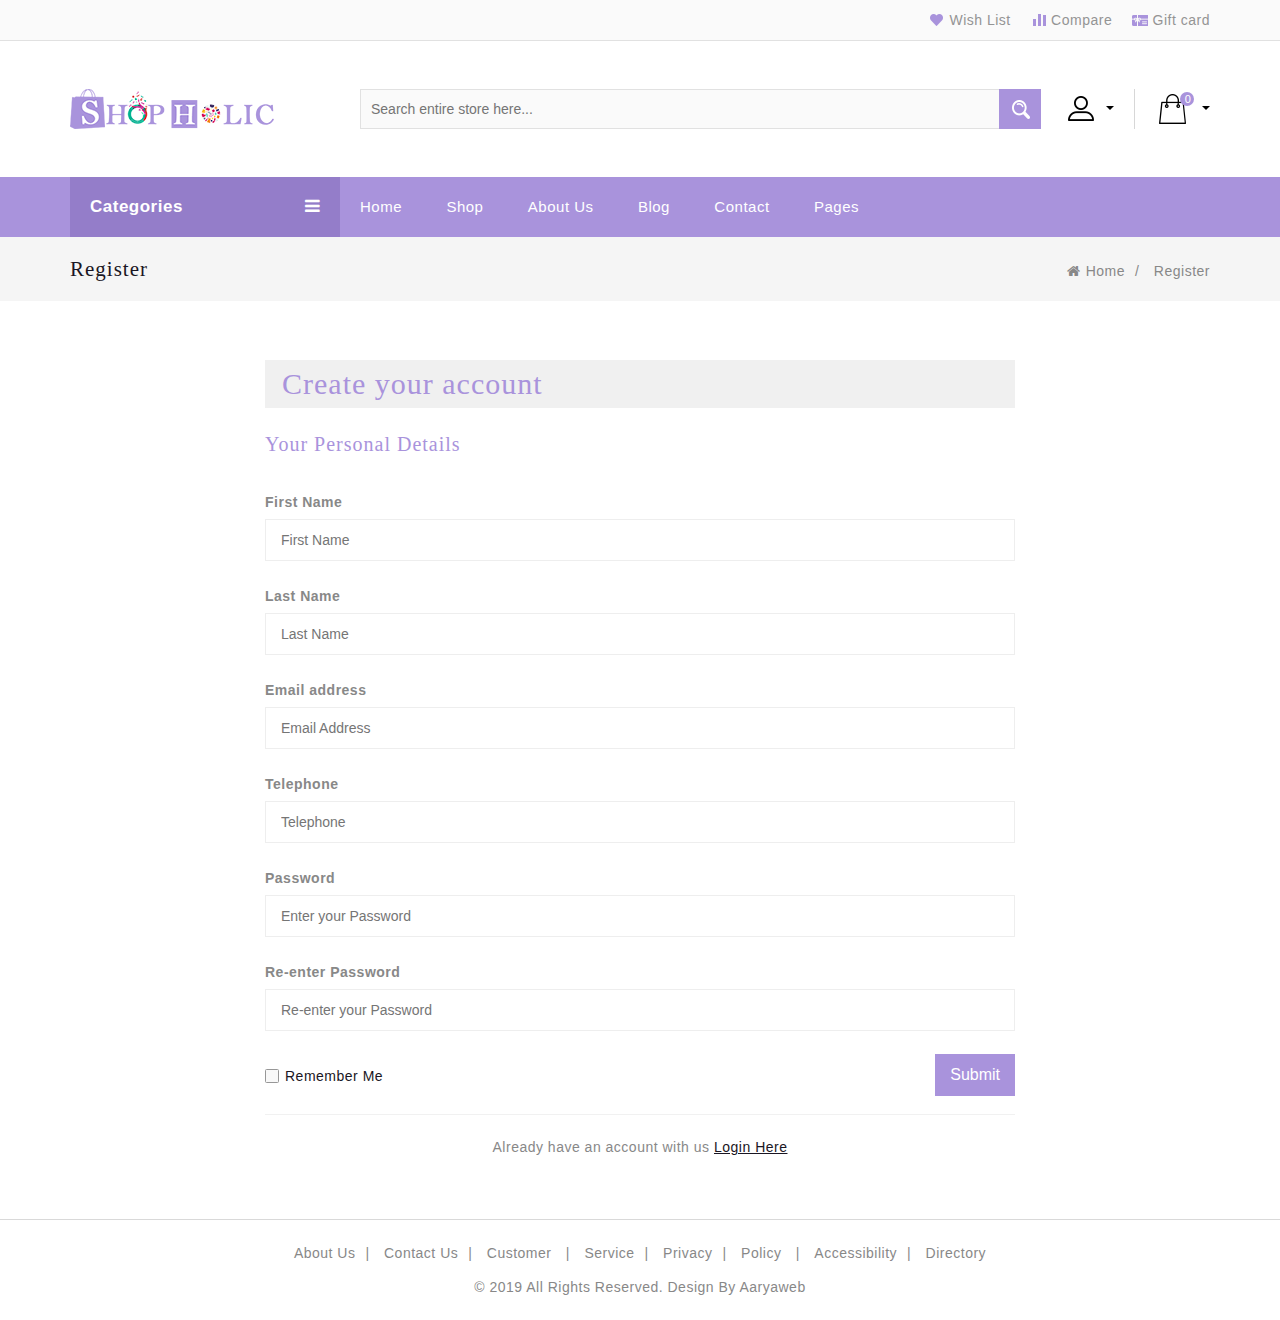
<file: huangzhipeng-web/src/main/webapp/register.html>
﻿<!DOCTYPE html>
<!--[if (gte IE 9)|!(IE)]><!-->
<html lang="en">
<!--<![endif]-->
<head>
<!-- Basic Page Needs
      ================================================== -->
<meta charset="utf-8">
<title>Shopholic</title>
<!-- SEO Meta
      ================================================== -->
<meta http-equiv="X-UA-Compatible" content="IE=edge" />
<meta name="description" content="">
<meta name="keywords" content="">
<meta name="distribution" content="global">
<meta name="revisit-after" content="2 Days">
<meta name="robots" content="ALL">
<meta name="rating" content="8 YEARS">
<meta name="Language" content="en-us">
<meta name="GOOGLEBOT" content="NOARCHIVE">
<!-- Mobile Specific Metas
      ================================================== -->
<meta name="viewport"
	content="width=device-width, initial-scale=1, maximum-scale=1">
<!-- CSS
      ================================================== -->
<link rel="stylesheet" type="text/css" href="css/custom.css">
<link rel="stylesheet" type="text/css" href="css/responsive.css">
<link rel="shortcut icon" href="images/favicon.png">
<link rel="apple-touch-icon" href="images/apple-touch-icon.png">
<link rel="apple-touch-icon" sizes="72x72"
	href="images/apple-touch-icon-72x72.png">
<link rel="apple-touch-icon" sizes="114x114"
	href="images/apple-touch-icon-114x114.png">
</head>
<body class="homepage">
	<div class="main">
		<!-- HEADER START -->
		<header class="navbar navbar-custom container-full-sm" id="header">
			<div class="header-top">
				<div class="container">
					<div class="row m-0">
						<div class="col-12 col-md-12 col-sm-7 p-0">
							<div class="top-right-link right-side d-none d-sm-block">
								<ul>
									<li class="info-link wishlist-icon content"><a
										href="wishlist.html" title="Wishlist"> <span></span> Wish
											List
									</a></li>
									<li class="info-link compare-icon"><a href="compare.html"
										title="Compare"> <span></span> Compare
									</a></li>
									<li class="info-link giftcard-icon"><a href="#"
										title="Gift card"> <span></span> Gift card
									</a></li>
								</ul>
							</div>
						</div>
					</div>
				</div>
			</div>
			<div class="header-middle">
				<div class="container">
					<div class="row mlr_-20">
						<div class="col-md-3 col-sm-12 plr-20">
							<div class="header-middle-left">
								<div class="navbar-header float-none-sm">
									<a class="navbar-brand page-scroll" href="index.html"> <img
										alt="Shopholic" src="images/logo.png">
									</a>
								</div>
							</div>
						</div>
						<div class="col-md-9 col-sm-12 plr-20">
							<div class="row">
								<div class="col-12">
									<div class="main-right-part">
										<div class="header-right-part">
											<div class="category-main">
												<div class="main-search">
													<div class="header_search_toggle desktop-view">
														<form>
															<div class="search-box">
																<input class="input-text" type="text"
																	placeholder="Search entire store here...">
																<button class="search-btn"></button>
															</div>
														</form>
													</div>
												</div>
											</div>
										</div>
										<div class="right-part">
											<ul>
												<li class="login-icon content"><a class="content-link">
														<span class="content-icon"></span>
												</a>
													<div class="content-dropdown">
														<ul>
															<li class="login-icon"><a href="login.html"
																title="Login"><i class="fa fa-user"></i> Login</a></li>
															<li class="register-icon"><a href="register.html"
																title="Register"><i class="fa fa-user-plus"></i>
																	Register</a></li>
														</ul>
													</div></li>
												<li class="cart-icon cart-box-main"><a href="#"> <span
														class="cart-icon-main"> <small
															class="cart-notification">0</small>
													</span>
														<div class="my-cart">
															My cart<br>$99.00
														</div>
												</a>
													<div class="cart-dropdown header-link-dropdown">
														<ul class="cart-list link-dropdown-list">
															<li><a class="close-cart"><i
																	class="fa fa-times-circle"></i></a>
																<div class="media">
																	<a class="pull-left"> <img alt="Shopholic"
																		src="images/1.jpg"></a>
																	<div class="media-body">
																		<span><a href="#">Black African Print Skirt</a></span>
																		<p class="cart-price">$14.99</p>
																		<div class="product-qty">
																			<label>Qty:</label>
																			<div class="custom-qty">
																				<input type="text" name="qty" maxlength="8"
																					value="1" title="Qty" class="input-text qty">
																			</div>
																		</div>
																	</div>
																</div></li>
															<li><a class="close-cart"><i
																	class="fa fa-times-circle"></i></a>
																<div class="media">
																	<a class="pull-left"> <img alt="Shopholic"
																		src="images/2.jpg"></a>
																	<div class="media-body">
																		<span><a href="#">Black African Print Skirt</a></span>
																		<p class="cart-price">$14.99</p>
																		<div class="product-qty">
																			<label>Qty:</label>
																			<div class="custom-qty">
																				<input type="text" name="qty" maxlength="8"
																					value="1" title="Qty" class="input-text qty">
																			</div>
																		</div>
																	</div>
																</div></li>
														</ul>
														<p class="cart-sub-totle">
															<span class="pull-left">Cart Subtotal</span> <span
																class="pull-right"><strong class="price-box">$29.98</strong></span>
														</p>
														<div class="clearfix"></div>
														<div class="mt-20">
															<a href="cart.html" class="btn-color btn">Cart</a> <a
																href="checkout.html" class="btn-color btn right-side">Checkout</a>
														</div>
													</div></li>
												<li class="side-toggle">
													<button data-target=".navbar-collapse"
														data-toggle="collapse" class="navbar-toggle" type="button">
														<i class="fa fa-bars"></i>
													</button>
												</li>
											</ul>
										</div>
									</div>
								</div>
							</div>
						</div>
					</div>
				</div>
			</div>
			<div class="header-bottom">
				<div class="container">
					<div class="header-line">
						<div class="row position-r mlr_-20">
							<div class="col-lg-3 plr-20 bottom-part position-initial">
								<div class="sidebar-menu-dropdown home">
									<a class="btn-sidebar-menu-dropdown"> Categories <i
										class="fa fa-bars"></i></a>
									<div id="cat" class="cat-dropdown">
										<div class="sidebar-contant">
											<div id="menu" class="navbar-collapse collapse">
												<ul class="nav navbar-nav ">
													<li class="level sub-megamenu"><span
														class="opener plus"></span> <a href="shop.html"
														class="page-scroll"><i class="fa fa-desktop"></i>
															Electronics</a>
														<div class="megamenu mobile-sub-menu"
															style="width: 430px;">
															<div class="megamenu-inner-top">
																<ul class="sub-menu-level1">
																	<li class="level2"><a href="shop.html"><span>Kids
																				Fashion</span></a>
																		<ul class="sub-menu-level2 ">
																			<li class="level3"><a href="shop.html"><span>■</span>Blazer
																					& Coat</a></li>
																			<li class="level3"><a href="shop.html"><span>■</span>Sport
																					Shoes</a></li>
																			<li class="level3"><a href="shop.html"><span>■</span>Trousers</a></li>
																			<li class="level3"><a href="shop.html"><span>■</span>Purse</a></li>
																			<li class="level3"><a href="shop.html"><span>■</span>Wallets</a></li>
																			<li class="level3"><a href="shop.html"><span>■</span>Skirts</a></li>
																			<li class="level3"><a href="shop.html"><span>■</span>Tops</a></li>
																			<li class="level3"><a href="shop.html"><span>■</span>Sleepwear</a></li>
																			<li class="level3"><a href="shop.html"><span>■</span>Jeans</a></li>
																		</ul></li>
																</ul>
															</div>
														</div></li>
													<li class="level"><a href="shop.html"
														class="page-scroll"><i class="fa fa-bed"></i> Home &
															Furniture</a></li>
													<li class="level"><a href="shop.html"
														class="page-scroll"> <i class="fa fa-female"></i>
															Cloths Fashion
															<div class="menu-label">
																<span class="hot-menu"> Hot </span>
															</div>
													</a></li>
													<li class="level sub-megamenu"><span
														class="opener plus"></span> <a href="shop.html"
														class="page-scroll"><i class="fa fa-heartbeat"></i>Beauty
															& Health</a>
														<div class="megamenu mobile-sub-menu"
															style="width: 775px;">
															<div class="megamenu-inner-top">
																<ul class="sub-menu-level1">
																	<li class="level2"><a href="shop.html"><span>Men
																				Fashion</span></a>
																		<ul class="sub-menu-level2">
																			<li class="level3"><a href="shop.html"><span>■</span>Dresses</a></li>
																			<li class="level3"><a href="shop.html"><span>■</span>Sport
																					Jeans</a></li>
																			<li class="level3"><a href="shop.html"><span>■</span>Skirts</a></li>
																			<li class="level3"><a href="shop.html"><span>■</span>Tops</a></li>
																			<li class="level3"><a href="shop.html"><span>■</span>Sleepwear</a></li>
																			<li class="level3"><a href="shop.html"><span>■</span>Jeans</a></li>
																		</ul></li>
																	<li class="level2"><a href="shop.html"><span>Women
																				Fashion</span></a>
																		<ul class="sub-menu-level2 ">
																			<li class="level3"><a href="shop.html"><span>■</span>Blazer
																					& Coat</a></li>
																			<li class="level3"><a href="shop.html"><span>■</span>Sport
																					Shoes</a></li>
																			<li class="level3"><a href="shop.html"><span>■</span>Phone
																					Cases</a></li>
																			<li class="level3"><a href="shop.html"><span>■</span>Trousers</a></li>
																			<li class="level3"><a href="shop.html"><span>■</span>Purse</a></li>
																			<li class="level3"><a href="shop.html"><span>■</span>Wallets</a></li>
																		</ul></li>
																	<li class="level2 d-none d-lg-block">
																		<div class="menu-banner">
																			<a href="shop.html"> <img
																				src="images/drop_banner.jpg" alt="Shopholic">
																			</a>
																		</div>
																	</li>
																</ul>
															</div>
														</div></li>
													<li class="level"><a href="shop.html"
														class="page-scroll"> <i class="fa fa-child"></i>Kid’s
															& Baby Toy’s
															<div class="menu-label">
																<span class="new-menu"> New </span>
															</div>
													</a></li>
													<li class="level sub-megamenu "><span
														class="opener plus"></span> <a href="shop.html"
														class="page-scroll"><i class="fa fa-car"></i>Automotive</a>
														<div class="megamenu mobile-sub-menu"
															style="width: 630px;">
															<div class="megamenu-inner-top">
																<ul class="sub-menu-level1">
																	<li class="level2"><a href="shop.html"><span>Women
																				Clothings</span></a>
																		<ul class="sub-menu-level2">
																			<li class="level3"><a href="shop.html"><span>■</span>Dresses</a></li>
																			<li class="level3"><a href="shop.html"><span>■</span>Sport
																					Jeans</a></li>
																			<li class="level3"><a href="shop.html"><span>■</span>Skirts</a></li>
																			<li class="level3"><a href="shop.html"><span>■</span>Tops</a></li>
																			<li class="level3"><a href="shop.html"><span>■</span>Sleepwear</a></li>
																			<li class="level3"><a href="shop.html"><span>■</span>Jeans</a></li>
																		</ul></li>
																	<li class="level2"><a href="shop.html"><span>Men
																				Clothings</span></a>
																		<ul class="sub-menu-level2 ">
																			<li class="level3"><a href="shop.html"><span>■</span>Blazer
																					& Coat</a></li>
																			<li class="level3"><a href="shop.html"><span>■</span>Sport
																					Shoes</a></li>
																			<li class="level3"><a href="shop.html"><span>■</span>Phone
																					Cases</a></li>
																			<li class="level3"><a href="shop.html"><span>■</span>Trousers</a></li>
																			<li class="level3"><a href="shop.html"><span>■</span>Purse</a></li>
																			<li class="level3"><a href="shop.html"><span>■</span>Wallets</a></li>
																		</ul></li>
																	<li class="level2"><a href="shop.html"><span>Juniors
																				kid</span></a>
																		<ul class="sub-menu-level2 ">
																			<li class="level3"><a href="shop.html"><span>■</span>Blazer
																					& Coat</a></li>
																			<li class="level3"><a href="shop.html"><span>■</span>Sport
																					Shoes</a></li>
																			<li class="level3"><a href="shop.html"><span>■</span>Phone
																					Cases</a></li>
																			<li class="level3"><a href="shop.html"><span>■</span>Trousers</a></li>
																			<li class="level3"><a href="shop.html"><span>■</span>Purse</a></li>
																			<li class="level3"><a href="shop.html"><span>■</span>Wallets</a></li>
																		</ul></li>
																</ul>
															</div>
														</div></li>
													<li class="level"><a href="shop.html"
														class="page-scroll"><i class="fa fa-futbol-o"></i>Sports
															& Outdoors</a></li>
													<li class="level "><a href="shop.html"
														class="page-scroll"><i class="fa fa-tablet"></i>Appliances</a>
													</li>
												</ul>
											</div>
										</div>
									</div>
								</div>
							</div>
							<div class="col-lg-9 plr-20 bottom-part">
								<div class="nav_sec position-r float-none-md">
									<div class="mobilemenu-title mobilemenu">
										<span>Menu</span> <i class="fa fa-bars pull-right"></i>
									</div>
									<div class="mobilemenu-content">
										<ul class="nav navbar-nav" id="menu-main">
											<li><a href="index.html"><span>Home</span></a></li>
											<li class="level dropdown "><span class="opener plus"></span>
												<a href="shop.html"><span>Shop</span></a>
												<div class="megamenu mobile-sub-menu">
													<div class="megamenu-inner-top">
														<ul class="sub-menu-level1">
															<li class="level2">
																<ul class="sub-menu-level2 ">
																	<li class="level3"><a href="shop.html"><span>■</span>Shop</a></li>
																	<li class="level3"><a href="shop_2.html"><span>■</span>Shop
																			2</a></li>
																</ul>
															</li>
														</ul>
													</div>
												</div></li>
											<li><a href="about.html"><span>About Us</span></a></li>
											<li class="level dropdown"><span class="opener plus"></span>
												<a href="blog.html"><span>Blog</span></a>
												<div class="megamenu mobile-sub-menu">
													<div class="megamenu-inner-top">
														<ul class="sub-menu-level1">
															<li class="level2">
																<ul class="sub-menu-level2 ">
																	<li class="level3"><a href="blog.html"><span>■</span>Blog</a></li>
																	<li class="level3"><a href="blog_2.html"><span>■</span>Blog
																			2</a></li>
																	<li class="level3"><a href="single-blog.html"><span>■</span>Single
																			Blog</a></li>
																</ul>
															</li>
														</ul>
													</div>
												</div></li>
											<li><a href="contact.html"><span>Contact</span></a></li>
											<li class="level dropdown "><span class="opener plus"></span>
												<a href="#" class="page-scroll"><span>Pages</span></a>
												<div class="megamenu mobile-sub-menu">
													<div class="megamenu-inner-top">
														<ul class="sub-menu-level1">
															<li class="level2">
																<ul class="sub-menu-level2 ">
																	<li class="level3"><a href="account.html"><span>■</span>Account</a></li>
																	<li class="level3"><a href="checkout.html"><span>■</span>Checkout</a></li>
																	<li class="level3"><a href="compare.html"><span>■</span>Compare</a></li>
																	<li class="level3"><a href="wishlist.html"><span>■</span>Wishlist</a></li>
																	<li class="level3"><a href="404.html"><span>■</span>404
																			Error</a></li>
																	<li class="level3"><a href="faq.html"><span>■</span>Faq</a></li>
																	<li class="level3"><a href="product-page.html"><span>■</span>product-page</a></li>
																	<li class="level3"><a href="product-page_2.html"><span>■</span>product-page
																			2</a></li>
																	<li class="level3"><a href="product-page_3.html"><span>■</span>product-page
																			3</a></li>
																</ul>
															</li>
														</ul>
													</div>
												</div></li>
										</ul>
									</div>
								</div>
							</div>
						</div>
					</div>
				</div>
			</div>
		</header>
		<!-- HEADER END -->

		<!-- Bread Crumb STRAT -->
		<div class="banner inner-banner1">
			<div class="container">
				<section class="banner-detail center-xs">
					<h1 class="banner-title">Register</h1>
					<div class="bread-crumb right-side float-none-xs">
						<ul>
							<li><a href="index.html"><i class="fa fa-home"></i>Home</a>/</li>
							<li><span>Register</span></li>
						</ul>
					</div>
				</section>
			</div>
		</div>
		<!-- Bread Crumb END -->

		<!-- CONTAIN START -->
		<section class="checkout-section ptb-60">
			<div class="container">
				<div class="row">
					<div class="col-12">
						<div class="row justify-content-center">
							<div class="col-xl-8 col-lg-8 col-md-8 ">
								<form class="main-form full">
									<div class="row">
										<div class="col-12 mb-20">
											<div class="heading-part heading-bg">
												<h2 class="heading">Create your account</h2>
											</div>
										</div>
										<div class="col-12">
											<div class="heading-part line-bottom ">
												<h2 class="form-title heading">Your Personal Details</h2>
											</div>
										</div>
										<div class="col-12">
											<div class="input-box">
												<label for="f-name">First Name</label> <input type="text"
													id="f-name" required placeholder="First Name">
											</div>
										</div>
										<div class="col-12">
											<div class="input-box">
												<label for="l-name">Last Name</label> <input type="text"
													id="l-name" required placeholder="Last Name">
											</div>
										</div>
										<div class="col-12">
											<div class="input-box">
												<label for="login-email">Email address</label> <input
													id="login-email" type="email" required
													placeholder="Email Address">
											</div>
										</div>
										<div class="col-12">
											<div class="input-box">
												<label for="telephone">Telephone</label> <input
													id="telephone" type="email" required
													placeholder="Telephone">
											</div>
										</div>
										<div class="col-12">
											<div class="input-box">
												<label for="login-pass">Password</label> <input
													id="login-pass" type="password" required
													placeholder="Enter your Password">
											</div>
										</div>
										<div class="col-12">
											<div class="input-box">
												<label for="re-enter-pass">Re-enter Password</label> <input
													id="re-enter-pass" type="password" required
													placeholder="Re-enter your Password">
											</div>
										</div>
										<div class="col-12">
											<div class="check-box left-side mb-20">
												<span> <input type="checkbox" name="remember_me"
													id="remember_me" class="checkbox"> <label
													for="remember_me">Remember Me</label>
												</span>
											</div>
											<button name="submit" type="submit"
												class="btn-color right-side">Submit</button>
										</div>
										<div class="col-12">
											<hr>
											<div class="new-account align-center mt-20">
												<span>Already have an account with us</span> <a class="link"
													title="Register with Shopholic" href="login.html">Login
													Here</a>
											</div>
										</div>
									</div>
								</form>
							</div>
						</div>
					</div>
				</div>
			</div>
		</section>
		<!-- CONTAINER END -->

		<!-- FOOTER START -->
		<div class="footer">
			<div class="copy-right-bg">
				<div class="container">
					<div class="row  align-center">
						<div class="col-12">
							<div class="site-link">
								<ul>
									<li><a href="#">About Us</a>|</li>
									<li><a href="#">Contact Us</a>|</li>
									<li><a href="#">Customer </a>|</li>
									<li><a href="#">Service</a>|</li>
									<li><a href="#">Privacy</a>|</li>
									<li><a href="#">Policy </a>|</li>
									<li><a href="#">Accessibility</a>|</li>
									<li><a href="#">Directory </a></li>
								</ul>
							</div>
						</div>
						<div class="col-12">
							<div class="copy-right ">
								© 2019 All Rights <a href="http://www.bootstrapmb.com/"
									title="bootstrapmb">Reserved</a>. Design By Aaryaweb
							</div>
						</div>
					</div>
				</div>
			</div>
		</div>
		<!-- FOOTER END -->
	</div>
	<script src="js/jquery-1.12.3.min.js"></script>
	<script src="js/tether.min.js"></script>
	<script src="js/bootstrap.js"></script>
	<script src="js/jquery.downCount.js"></script>
	<script src="js/jquery-ui.min.js"></script>
	<script src="js/fotorama.js"></script>
	<script src="js/jquery.magnific-popup.js"></script>
	<script src="js/owl.carousel.min.js"></script>
	<script src="js/custom.js"></script>
</body>
</html>
</file>
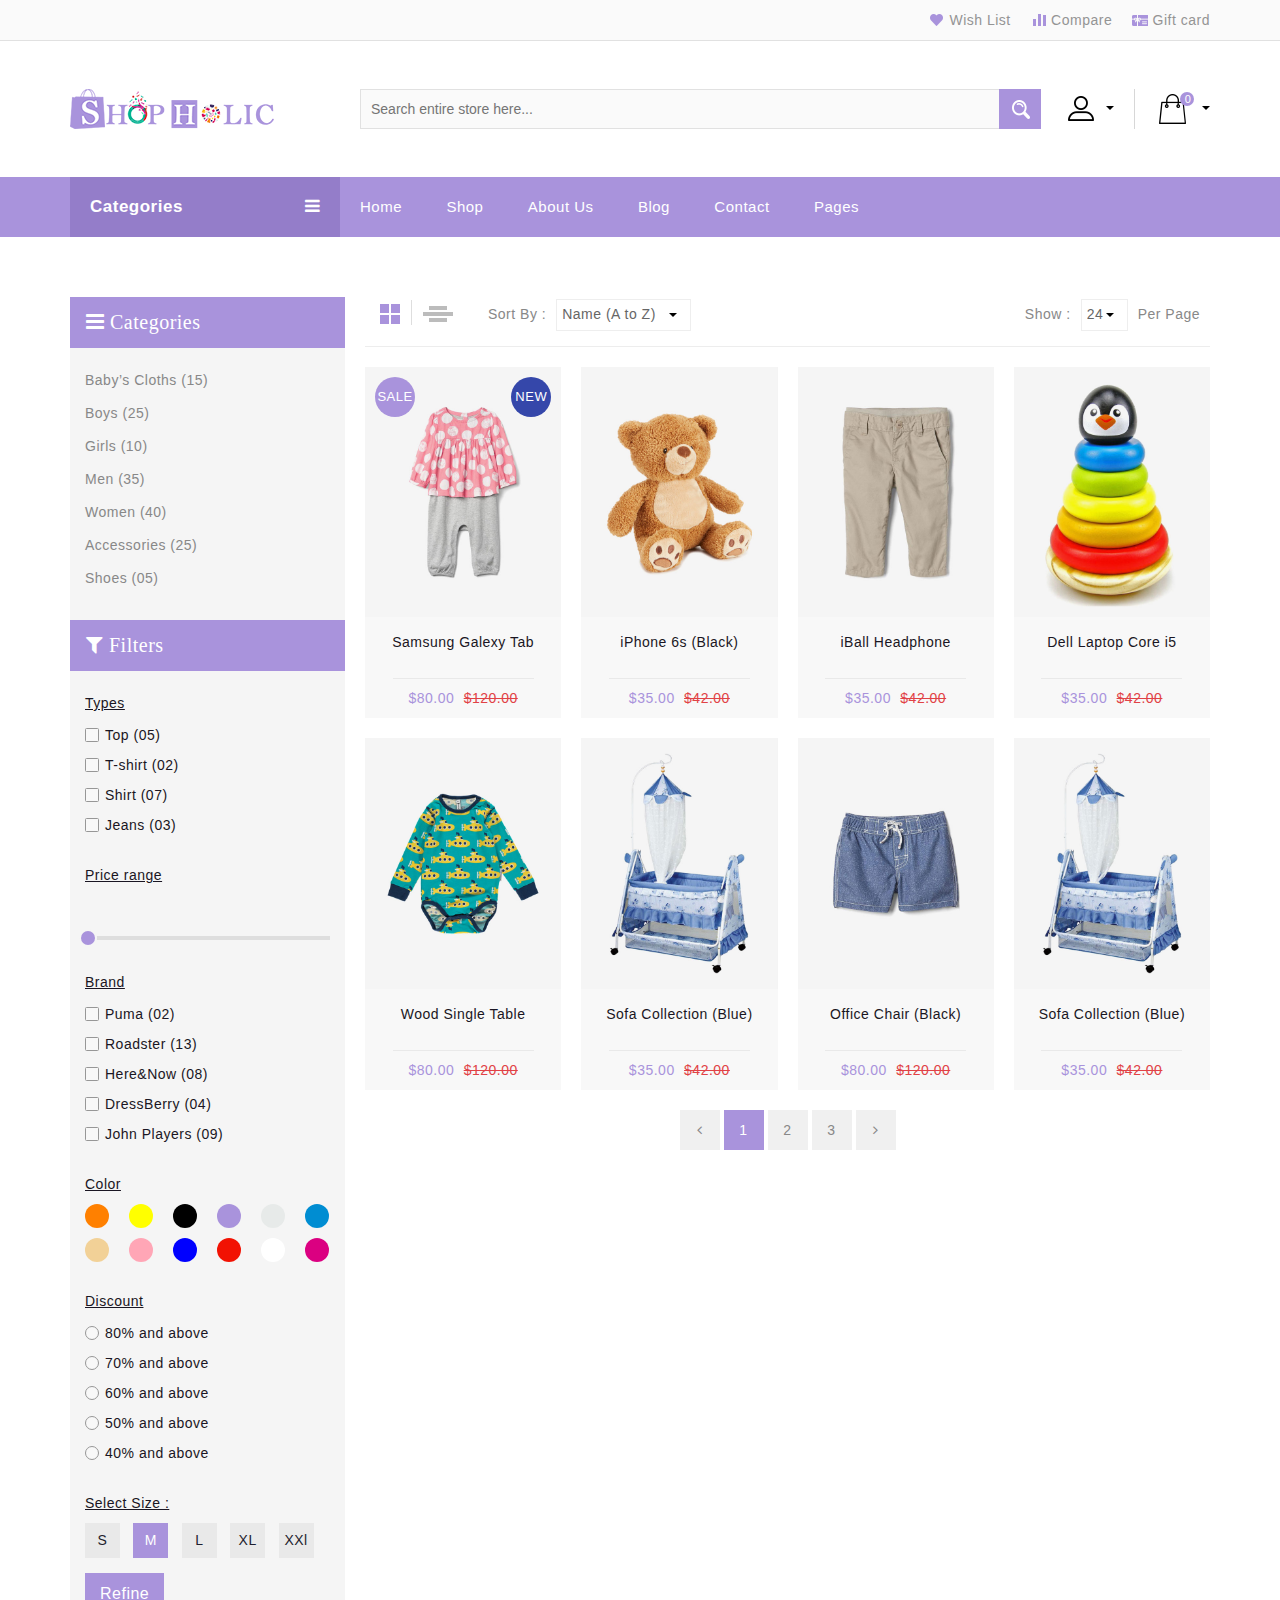
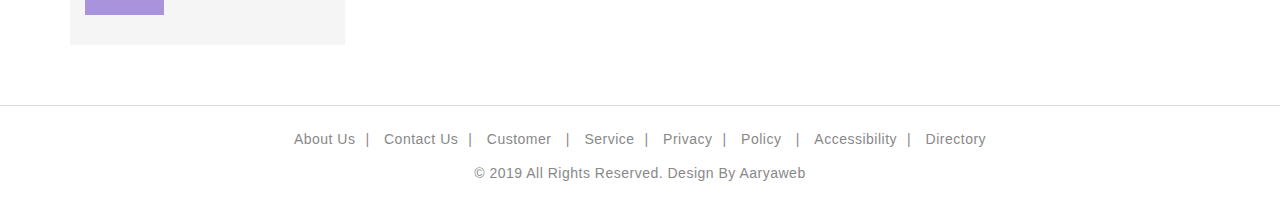
<file: huangzhipeng-web/src/main/webapp/shop.html>
﻿<!DOCTYPE html>
<!--[if (gte IE 9)|!(IE)]><!-->
<html lang="en">
<!--<![endif]-->
<head>
<!-- Basic Page Needs
      ================================================== -->
<meta charset="utf-8">
<title>Shopholic</title>
<!-- SEO Meta
      ================================================== -->
<meta http-equiv="X-UA-Compatible" content="IE=edge" />
<meta name="description" content="">
<meta name="keywords" content="">
<meta name="distribution" content="global">
<meta name="revisit-after" content="2 Days">
<meta name="robots" content="ALL">
<meta name="rating" content="8 YEARS">
<meta name="Language" content="en-us">
<meta name="GOOGLEBOT" content="NOARCHIVE">
<!-- Mobile Specific Metas
      ================================================== -->
<meta name="viewport"
	content="width=device-width, initial-scale=1, maximum-scale=1">
<!-- CSS
      ================================================== -->
<link rel="stylesheet" type="text/css" href="css/custom.css">
<link rel="stylesheet" type="text/css" href="css/responsive.css">
<link rel="shortcut icon" href="images/favicon.png">
<link rel="apple-touch-icon" href="images/apple-touch-icon.png">
<link rel="apple-touch-icon" sizes="72x72"
	href="images/apple-touch-icon-72x72.png">
<link rel="apple-touch-icon" sizes="114x114"
	href="images/apple-touch-icon-114x114.png">
</head>
<body class="homepage">
	<div class="main">
		<!-- HEADER START -->
		<header class="navbar navbar-custom container-full-sm" id="header">
			<div class="header-top">
				<div class="container">
					<div class="row m-0">
						<div class="col-12 col-md-12 col-sm-7 p-0">
							<div class="top-right-link right-side d-none d-sm-block">
								<ul>
									<li class="info-link wishlist-icon content"><a
										href="wishlist.html" title="Wishlist"> <span></span> Wish
											List
									</a></li>
									<li class="info-link compare-icon"><a href="compare.html"
										title="Compare"> <span></span> Compare
									</a></li>
									<li class="info-link giftcard-icon"><a href="#"
										title="Gift card"> <span></span> Gift card
									</a></li>
								</ul>
							</div>
						</div>
					</div>
				</div>
			</div>
			<div class="header-middle">
				<div class="container">
					<div class="row mlr_-20">
						<div class="col-md-3 col-sm-12 plr-20">
							<div class="header-middle-left">
								<div class="navbar-header float-none-sm">
									<a class="navbar-brand page-scroll" href="index.html"> <img
										alt="Shopholic" src="images/logo.png">
									</a>
								</div>
							</div>
						</div>
						<div class="col-md-9 col-sm-12 plr-20">
							<div class="row">
								<div class="col-12">
									<div class="main-right-part">
										<div class="header-right-part">
											<div class="category-main">
												<div class="main-search">
													<div class="header_search_toggle desktop-view">
														<form>
															<div class="search-box">
																<input class="input-text" type="text"
																	placeholder="Search entire store here...">
																<button class="search-btn"></button>
															</div>
														</form>
													</div>
												</div>
											</div>
										</div>
										<div class="right-part">
											<ul>
												<li class="login-icon content"><a class="content-link">
														<span class="content-icon"></span>
												</a>
													<div class="content-dropdown">
														<ul>
															<li class="login-icon"><a href="login.html"
																title="Login"><i class="fa fa-user"></i> Login</a></li>
															<li class="register-icon"><a href="register.html"
																title="Register"><i class="fa fa-user-plus"></i>
																	Register</a></li>
														</ul>
													</div></li>
												<li class="cart-icon cart-box-main"><a href="#"> <span
														class="cart-icon-main"> <small
															class="cart-notification">0</small>
													</span>
														<div class="my-cart">
															My cart<br>$99.00
														</div>
												</a>
													<div class="cart-dropdown header-link-dropdown">
														<ul class="cart-list link-dropdown-list">
															<li><a class="close-cart"><i
																	class="fa fa-times-circle"></i></a>
																<div class="media">
																	<a class="pull-left"> <img alt="Shopholic"
																		src="images/1.jpg"></a>
																	<div class="media-body">
																		<span><a href="#">Black African Print Skirt</a></span>
																		<p class="cart-price">$14.99</p>
																		<div class="product-qty">
																			<label>Qty:</label>
																			<div class="custom-qty">
																				<input type="text" name="qty" maxlength="8"
																					value="1" title="Qty" class="input-text qty">
																			</div>
																		</div>
																	</div>
																</div></li>
															<li><a class="close-cart"><i
																	class="fa fa-times-circle"></i></a>
																<div class="media">
																	<a class="pull-left"> <img alt="Shopholic"
																		src="images/2.jpg"></a>
																	<div class="media-body">
																		<span><a href="#">Black African Print Skirt</a></span>
																		<p class="cart-price">$14.99</p>
																		<div class="product-qty">
																			<label>Qty:</label>
																			<div class="custom-qty">
																				<input type="text" name="qty" maxlength="8"
																					value="1" title="Qty" class="input-text qty">
																			</div>
																		</div>
																	</div>
																</div></li>
														</ul>
														<p class="cart-sub-totle">
															<span class="pull-left">Cart Subtotal</span> <span
																class="pull-right"><strong class="price-box">$29.98</strong></span>
														</p>
														<div class="clearfix"></div>
														<div class="mt-20">
															<a href="cart.html" class="btn-color btn">Cart</a> <a
																href="checkout.html" class="btn-color btn right-side">Checkout</a>
														</div>
													</div></li>
												<li class="side-toggle">
													<button data-target=".navbar-collapse"
														data-toggle="collapse" class="navbar-toggle" type="button">
														<i class="fa fa-bars"></i>
													</button>
												</li>
											</ul>
										</div>
									</div>
								</div>
							</div>
						</div>
					</div>
				</div>
			</div>
			<div class="header-bottom">
				<div class="container">
					<div class="header-line">
						<div class="row position-r mlr_-20">
							<div class="col-lg-3 plr-20 bottom-part position-initial">
								<div class="sidebar-menu-dropdown home">
									<a class="btn-sidebar-menu-dropdown"> Categories <i
										class="fa fa-bars"></i></a>
									<div id="cat" class="cat-dropdown">
										<div class="sidebar-contant">
											<div id="menu" class="navbar-collapse collapse">
												<ul class="nav navbar-nav ">
													<li class="level sub-megamenu"><span
														class="opener plus"></span> <a href="shop.html"
														class="page-scroll"><i class="fa fa-desktop"></i>
															Electronics</a>
														<div class="megamenu mobile-sub-menu"
															style="width: 430px;">
															<div class="megamenu-inner-top">
																<ul class="sub-menu-level1">
																	<li class="level2"><a href="shop.html"><span>Kids
																				Fashion</span></a>
																		<ul class="sub-menu-level2 ">
																			<li class="level3"><a href="shop.html"><span>■</span>Blazer
																					& Coat</a></li>
																			<li class="level3"><a href="shop.html"><span>■</span>Sport
																					Shoes</a></li>
																			<li class="level3"><a href="shop.html"><span>■</span>Trousers</a></li>
																			<li class="level3"><a href="shop.html"><span>■</span>Purse</a></li>
																			<li class="level3"><a href="shop.html"><span>■</span>Wallets</a></li>
																			<li class="level3"><a href="shop.html"><span>■</span>Skirts</a></li>
																			<li class="level3"><a href="shop.html"><span>■</span>Tops</a></li>
																			<li class="level3"><a href="shop.html"><span>■</span>Sleepwear</a></li>
																			<li class="level3"><a href="shop.html"><span>■</span>Jeans</a></li>
																		</ul></li>
																</ul>
															</div>
														</div></li>
													<li class="level"><a href="shop.html"
														class="page-scroll"><i class="fa fa-bed"></i> Home &
															Furniture</a></li>
													<li class="level"><a href="shop.html"
														class="page-scroll"> <i class="fa fa-female"></i>
															Cloths Fashion
															<div class="menu-label">
																<span class="hot-menu"> Hot </span>
															</div>
													</a></li>
													<li class="level sub-megamenu"><span
														class="opener plus"></span> <a href="shop.html"
														class="page-scroll"><i class="fa fa-heartbeat"></i>Beauty
															& Health</a>
														<div class="megamenu mobile-sub-menu"
															style="width: 775px;">
															<div class="megamenu-inner-top">
																<ul class="sub-menu-level1">
																	<li class="level2"><a href="shop.html"><span>Men
																				Fashion</span></a>
																		<ul class="sub-menu-level2">
																			<li class="level3"><a href="shop.html"><span>■</span>Dresses</a></li>
																			<li class="level3"><a href="shop.html"><span>■</span>Sport
																					Jeans</a></li>
																			<li class="level3"><a href="shop.html"><span>■</span>Skirts</a></li>
																			<li class="level3"><a href="shop.html"><span>■</span>Tops</a></li>
																			<li class="level3"><a href="shop.html"><span>■</span>Sleepwear</a></li>
																			<li class="level3"><a href="shop.html"><span>■</span>Jeans</a></li>
																		</ul></li>
																	<li class="level2"><a href="shop.html"><span>Women
																				Fashion</span></a>
																		<ul class="sub-menu-level2 ">
																			<li class="level3"><a href="shop.html"><span>■</span>Blazer
																					& Coat</a></li>
																			<li class="level3"><a href="shop.html"><span>■</span>Sport
																					Shoes</a></li>
																			<li class="level3"><a href="shop.html"><span>■</span>Phone
																					Cases</a></li>
																			<li class="level3"><a href="shop.html"><span>■</span>Trousers</a></li>
																			<li class="level3"><a href="shop.html"><span>■</span>Purse</a></li>
																			<li class="level3"><a href="shop.html"><span>■</span>Wallets</a></li>
																		</ul></li>
																	<li class="level2 d-none d-lg-block">
																		<div class="menu-banner">
																			<a href="shop.html"> <img
																				src="images/drop_banner.jpg" alt="Shopholic">
																			</a>
																		</div>
																	</li>
																</ul>
															</div>
														</div></li>
													<li class="level"><a href="shop.html"
														class="page-scroll"> <i class="fa fa-child"></i>Kid’s
															& Baby Toy’s
															<div class="menu-label">
																<span class="new-menu"> New </span>
															</div>
													</a></li>
													<li class="level sub-megamenu "><span
														class="opener plus"></span> <a href="shop.html"
														class="page-scroll"><i class="fa fa-car"></i>Automotive</a>
														<div class="megamenu mobile-sub-menu"
															style="width: 630px;">
															<div class="megamenu-inner-top">
																<ul class="sub-menu-level1">
																	<li class="level2"><a href="shop.html"><span>Women
																				Clothings</span></a>
																		<ul class="sub-menu-level2">
																			<li class="level3"><a href="shop.html"><span>■</span>Dresses</a></li>
																			<li class="level3"><a href="shop.html"><span>■</span>Sport
																					Jeans</a></li>
																			<li class="level3"><a href="shop.html"><span>■</span>Skirts</a></li>
																			<li class="level3"><a href="shop.html"><span>■</span>Tops</a></li>
																			<li class="level3"><a href="shop.html"><span>■</span>Sleepwear</a></li>
																			<li class="level3"><a href="shop.html"><span>■</span>Jeans</a></li>
																		</ul></li>
																	<li class="level2"><a href="shop.html"><span>Men
																				Clothings</span></a>
																		<ul class="sub-menu-level2 ">
																			<li class="level3"><a href="shop.html"><span>■</span>Blazer
																					& Coat</a></li>
																			<li class="level3"><a href="shop.html"><span>■</span>Sport
																					Shoes</a></li>
																			<li class="level3"><a href="shop.html"><span>■</span>Phone
																					Cases</a></li>
																			<li class="level3"><a href="shop.html"><span>■</span>Trousers</a></li>
																			<li class="level3"><a href="shop.html"><span>■</span>Purse</a></li>
																			<li class="level3"><a href="shop.html"><span>■</span>Wallets</a></li>
																		</ul></li>
																	<li class="level2"><a href="shop.html"><span>Juniors
																				kid</span></a>
																		<ul class="sub-menu-level2 ">
																			<li class="level3"><a href="shop.html"><span>■</span>Blazer
																					& Coat</a></li>
																			<li class="level3"><a href="shop.html"><span>■</span>Sport
																					Shoes</a></li>
																			<li class="level3"><a href="shop.html"><span>■</span>Phone
																					Cases</a></li>
																			<li class="level3"><a href="shop.html"><span>■</span>Trousers</a></li>
																			<li class="level3"><a href="shop.html"><span>■</span>Purse</a></li>
																			<li class="level3"><a href="shop.html"><span>■</span>Wallets</a></li>
																		</ul></li>
																</ul>
															</div>
														</div></li>
													<li class="level"><a href="shop.html"
														class="page-scroll"><i class="fa fa-futbol-o"></i>Sports
															& Outdoors</a></li>
													<li class="level "><a href="shop.html"
														class="page-scroll"><i class="fa fa-tablet"></i>Appliances</a>
													</li>
												</ul>
											</div>
										</div>
									</div>
								</div>
							</div>
							<div class="col-lg-9 plr-20 bottom-part">
								<div class="nav_sec position-r float-none-md">
									<div class="mobilemenu-title mobilemenu">
										<span>Menu</span> <i class="fa fa-bars pull-right"></i>
									</div>
									<div class="mobilemenu-content">
										<ul class="nav navbar-nav" id="menu-main">
											<li><a href="index.html"><span>Home</span></a></li>
											<li class="level dropdown "><span class="opener plus"></span>
												<a href="shop.html"><span>Shop</span></a>
												<div class="megamenu mobile-sub-menu">
													<div class="megamenu-inner-top">
														<ul class="sub-menu-level1">
															<li class="level2">
																<ul class="sub-menu-level2 ">
																	<li class="level3"><a href="shop.html"><span>■</span>Shop</a></li>
																	<li class="level3"><a href="shop_2.html"><span>■</span>Shop
																			2</a></li>
																</ul>
															</li>
														</ul>
													</div>
												</div></li>
											<li><a href="about.html"><span>About Us</span></a></li>
											<li class="level dropdown"><span class="opener plus"></span>
												<a href="blog.html"><span>Blog</span></a>
												<div class="megamenu mobile-sub-menu">
													<div class="megamenu-inner-top">
														<ul class="sub-menu-level1">
															<li class="level2">
																<ul class="sub-menu-level2 ">
																	<li class="level3"><a href="blog.html"><span>■</span>Blog</a></li>
																	<li class="level3"><a href="blog_2.html"><span>■</span>Blog
																			2</a></li>
																	<li class="level3"><a href="single-blog.html"><span>■</span>Single
																			Blog</a></li>
																</ul>
															</li>
														</ul>
													</div>
												</div></li>
											<li><a href="contact.html"><span>Contact</span></a></li>
											<li class="level dropdown "><span class="opener plus"></span>
												<a href="#" class="page-scroll"><span>Pages</span></a>
												<div class="megamenu mobile-sub-menu">
													<div class="megamenu-inner-top">
														<ul class="sub-menu-level1">
															<li class="level2">
																<ul class="sub-menu-level2 ">
																	<li class="level3"><a href="account.html"><span>■</span>Account</a></li>
																	<li class="level3"><a href="checkout.html"><span>■</span>Checkout</a></li>
																	<li class="level3"><a href="compare.html"><span>■</span>Compare</a></li>
																	<li class="level3"><a href="wishlist.html"><span>■</span>Wishlist</a></li>
																	<li class="level3"><a href="404.html"><span>■</span>404
																			Error</a></li>
																	<li class="level3"><a href="faq.html"><span>■</span>Faq</a></li>
																	<li class="level3"><a href="product-page.html"><span>■</span>product-page</a></li>
																	<li class="level3"><a href="product-page_2.html"><span>■</span>product-page
																			2</a></li>
																	<li class="level3"><a href="product-page_3.html"><span>■</span>product-page
																			3</a></li>
																</ul>
															</li>
														</ul>
													</div>
												</div></li>
										</ul>
									</div>
								</div>
							</div>
						</div>
					</div>
				</div>
			</div>
		</header>
		<!-- HEADER END -->

		<!-- CONTAIN START -->
		<section class="ptb-60">
			<div class="container">
				<div class="product-listing-view">
					<div class="row m-0">
						<div id="sidebar"
							class="col-xl-3 col-lg-3 p-0 pr-10 mb-sm-30 static-sidebar">
							<div class="sidebar__inner">
								<div class="sidebar-block gray-bg">
									<div class="sidebar-box listing-box mb-30">
										<span class="opener plus"></span>
										<div class="sidebar-title">
											<h3>
												<i class="fa fa-bars"></i> Categories
											</h3>
										</div>
										<div class="sidebar-contant">
											<ul>
												<li><a>Baby’s Cloths <span>(15)</span></a></li>
												<li><a>Boys <span>(25)</span></a></li>
												<li><a>Girls <span>(10)</span></a></li>
												<li><a>Men <span>(35)</span></a></li>
												<li><a>Women <span>(40)</span></a></li>
												<li><a>Accessories <span>(25)</span></a></li>
												<li><a>Shoes <span>(05)</span></a></li>
											</ul>
										</div>
									</div>
									<div class="sidebar-box mb-30">
										<span class="opener plus"></span>
										<div class="sidebar-title">
											<h3>
												<i class="fa fa-filter"></i> Filters
											</h3>
										</div>
										<div class="sidebar-contant">
											<div class="inner-title">Types</div>
											<div class="types mb-20">
												<ul>
													<li>
														<div class="check-box">
															<span> <input type="checkbox" class="checkbox"
																id="clothing" name="clothing"> <label
																for="clothing">Top <span>(05)</span></label>
															</span>
														</div>
													</li>
													<li>
														<div class="check-box">
															<span> <input type="checkbox" class="checkbox"
																id="shoes" name="shoes"> <label for="shoes">T-shirt
																	<span>(02)</span>
															</label>
															</span>
														</div>
													</li>
													<li>
														<div class="check-box">
															<span> <input type="checkbox" class="checkbox"
																id="jewellery" name="jewellery"> <label
																for="jewellery">Shirt <span>(07)</span></label>
															</span>
														</div>
													</li>
													<li>
														<div class="check-box">
															<span> <input type="checkbox" class="checkbox"
																id="furniture" name="furniture"> <label
																for="furniture">Jeans <span>(03)</span></label>
															</span>
														</div>
													</li>
												</ul>
											</div>
											<div class="price-range mb-30">
												<div class="inner-title">Price range</div>
												<input class="price-txt" type="text" id="amount">
												<div id="slider-range"></div>
											</div>
											<div class="mb-20">
												<div class="inner-title">Brand</div>
												<ul>
													<li>
														<div class="check-box">
															<span> <input type="checkbox" class="checkbox"
																id="apple" name="apple"> <label for="apple">Puma
																	<span>(02)</span>
															</label>
															</span>
														</div>
													</li>
													<li>
														<div class="check-box">
															<span> <input type="checkbox" class="checkbox"
																id="prada" name="prada"> <label for="prada">Roadster
																	<span>(13)</span>
															</label>
															</span>
														</div>
													</li>
													<li>
														<div class="check-box">
															<span> <input type="checkbox" class="checkbox"
																id="canon" name="canon"> <label for="canon">Here&Now
																	<span>(08)</span>
															</label>
															</span>
														</div>
													</li>
													<li>
														<div class="check-box">
															<span> <input type="checkbox" class="checkbox"
																id="htc" name="htc"> <label for="htc">DressBerry
																	<span>(04)</span>
															</label>
															</span>
														</div>
													</li>
													<li>
														<div class="check-box">
															<span> <input type="checkbox" class="checkbox"
																id="palm" name="palm"> <label for="palm">John
																	Players <span>(09)</span>
															</label>
															</span>
														</div>
													</li>
												</ul>
											</div>
											<div class="select-color-main mb-20">
												<div class="inner-title">Color</div>
												<div class="select-color">
													<ul class="listing">
														<li>
															<div class="color-tooltip">
																<span class="color-arrow"></span>Orange
															</div> <span class="color-option orange"></span>
														</li>
														<li>
															<div class="color-tooltip">
																<span class="color-arrow"></span>Yellow
															</div> <span class="color-option yellow"></span>
														</li>
														<li>
															<div class="color-tooltip">
																<span class="color-arrow"></span>Black
															</div> <span class="color-option black"></span>
														</li>
														<li>
															<div class="color-tooltip">
																<span class="color-arrow"></span>Green
															</div> <span class="color-option green"></span>
														</li>
														<li>
															<div class="color-tooltip">
																<span class="color-arrow"></span>Gray
															</div> <span class="color-option gray"></span>
														</li>
														<li>
															<div class="color-tooltip">
																<span class="color-arrow"></span>Sky
															</div> <span class="color-option sky"></span>
														</li>
														<li>
															<div class="color-tooltip">
																<span class="color-arrow"></span>Cream
															</div> <span class="color-option cream"></span>
														</li>
														<li>
															<div class="color-tooltip">
																<span class="color-arrow"></span>Pink
															</div> <span class="color-option pink"></span>
														</li>
														<li>
															<div class="color-tooltip">
																<span class="color-arrow"></span>Blue
															</div> <span class="color-option blue"></span>
														</li>
														<li>
															<div class="color-tooltip">
																<span class="color-arrow"></span>Red
															</div> <span class="color-option red"></span>
														</li>
														<li>
															<div class="color-tooltip">
																<span class="color-arrow"></span>White
															</div> <span class="color-option white"></span>
														</li>
														<li>
															<div class="color-tooltip">
																<span class="color-arrow"></span>Dark Pink
															</div> <span class="color-option dark-pink"></span>
														</li>
													</ul>
												</div>
											</div>
											<div class="form-group mb-20">
												<div class="inner-title">Discount</div>
												<ul class="discount">
													<li>
														<div class="radio">
															<input id="disc80" class="radio-button" type="radio"
																value="disc80" name="radio-disc"> <label
																for="disc80">80% and above</label>
														</div>
													</li>
													<li>
														<div class="radio">
															<input id="disc70" class="radio-button" type="radio"
																value="disc70" name="radio-disc"> <label
																for="disc70">70% and above</label>
														</div>
													</li>
													<li>
														<div class="radio">
															<input id="disc60" class="radio-button" type="radio"
																value="disc60" name="radio-disc"> <label
																for="disc60">60% and above</label>
														</div>
													</li>
													<li>
														<div class="radio">
															<input id="disc50" class="radio-button" type="radio"
																value="disc50" name="radio-disc"> <label
																for="disc50">50% and above</label>
														</div>
													</li>
													<li>
														<div class="radio">
															<input id="disc40" class="radio-button" type="radio"
																value="disc40" name="radio-disc"> <label
																for="disc40">40% and above</label>
														</div>
													</li>
												</ul>
											</div>
											<div class="select-size-main">
												<div class="inner-title">Select Size :</div>
												<div class="select-size">
													<ul class="listing">
														<li><span>S</span></li>
														<li class="active"><span>M</span></li>
														<li><span>L</span></li>
														<li><span>XL</span></li>
														<li><span>XXl</span></li>
													</ul>
												</div>
											</div>
											<a href="#" class="btn btn-color">Refine</a>
										</div>
									</div>
								</div>
							</div>
						</div>
						<div id="content" class="col-xl-9 col-lg-9 p-0 pl-10">
							<div class="shorting mb-20">
								<div class="row">
									<div class="col-xl-6">
										<div class="view">
											<div class="list-types grid active ">
												<a>
													<div class="grid-icon list-types-icon"></div>
												</a>
											</div>
											<div class="list-types list">
												<a>
													<div class="list-icon list-types-icon"></div>
												</a>
											</div>
										</div>
										<div class="short-by float-right-sm">
											<span>Sort By :</span>
											<div class="select-item select-dropdown">
												<fieldset>
													<select name="speed" id="sort-price" class="option-drop">
														<option value="" selected="selected">Name (A to
															Z)</option>
														<option value="">Name(Z - A)</option>
														<option value="">price(low&gt;high)</option>
														<option value="">price(high &gt; low)</option>
														<option value="">rating(highest)</option>
														<option value="">rating(lowest)</option>
													</select>
												</fieldset>
											</div>
										</div>
									</div>
									<div class="col-xl-6">
										<div class="show-item float-left-sm">
											<span>Show :</span>
											<div class="select-item select-dropdown">
												<fieldset>
													<select name="speed" id="show-item" class="option-drop">
														<option value="" selected="selected">24</option>
														<option value="">12</option>
														<option value="">6</option>
													</select>
												</fieldset>
											</div>
											<span>Per Page</span>
										</div>
									</div>
								</div>
							</div>
							<div class="product-listing grid-type">
								<div class="inner-listing">
									<div class="row mlr_-20">
										<div class="col-md-3 col-6 plr-20 item-width mb-20">
											<div class="product-item">
												<div class="main-label sale-label">
													<span>Sale</span>
												</div>
												<div class="main-label new-label">
													<span>New</span>
												</div>
												<div class="product-item-inner">
													<div class="product-image">
														<a href="product-page.html"> <img alt="Shopholic"
															src="images/1.jpg">
														</a>
													</div>
													<div class="product-item-details">
														<div class="product-item-name">
															<a href="product-page.html">Samsung Galexy Tab</a>
														</div>
														<div class="rating-summary-block">
															<div title="53%" class="rating-result">
																<span style="width: 53%"></span>
															</div>
														</div>
														<div class="price-box">
															<span class="price">$80.00</span>
															<del class="price old-price">$120.00</del>
														</div>
													</div>
												</div>
											</div>
										</div>
										<div class="col-md-3 col-6 plr-20 item-width mb-20">
											<div class="product-item">
												<div class="product-item-inner">
													<div class="product-image">
														<a href="product-page.html"> <img alt="Shopholic"
															src="images/2.jpg">
														</a>
													</div>
													<div class="product-item-details">
														<div class="product-item-name">
															<a href="product-page.html">iPhone 6s (Black)</a>
														</div>
														<div class="rating-summary-block">
															<div title="53%" class="rating-result">
																<span style="width: 53%"></span>
															</div>
														</div>
														<div class="price-box">
															<span class="price">$35.00</span>
															<del class="price old-price">$42.00</del>
														</div>
													</div>
												</div>
											</div>
										</div>
										<div class="col-md-3 col-6 plr-20 item-width mb-20">
											<div class="product-item">
												<div class="product-item-inner">
													<div class="product-image">
														<a href="product-page.html"> <img alt="Shopholic"
															src="images/3.jpg">
														</a>
													</div>
													<div class="product-item-details">
														<div class="product-item-name">
															<a href="product-page.html">iBall Headphone</a>
														</div>
														<div class="rating-summary-block">
															<div title="53%" class="rating-result">
																<span style="width: 53%"></span>
															</div>
														</div>
														<div class="price-box">
															<span class="price">$35.00</span>
															<del class="price old-price">$42.00</del>
														</div>
													</div>
												</div>
											</div>
										</div>
										<div class="col-md-3 col-6 plr-20 item-width mb-20">
											<div class="product-item">
												<div class="product-item-inner">
													<div class="product-image">
														<a href="product-page.html"> <img alt="Shopholic"
															src="images/4.jpg">
														</a>
													</div>
													<div class="product-item-details">
														<div class="product-item-name">
															<a href="product-page.html">Dell Laptop Core i5</a>
														</div>
														<div class="rating-summary-block">
															<div title="53%" class="rating-result">
																<span style="width: 53%"></span>
															</div>
														</div>
														<div class="price-box">
															<span class="price">$35.00</span>
															<del class="price old-price">$42.00</del>
														</div>
													</div>
												</div>
											</div>
										</div>
										<div class="col-md-3 col-6 plr-20 item-width mb-20">
											<div class="product-item">
												<div class="product-item-inner">
													<div class="product-image">
														<a href="product-page.html"> <img alt="Shopholic"
															src="images/5.jpg">
														</a>
													</div>
													<div class="product-item-details">
														<div class="product-item-name">
															<a href="product-page.html">Wood Single Table</a>
														</div>
														<div class="rating-summary-block">
															<div title="53%" class="rating-result">
																<span style="width: 53%"></span>
															</div>
														</div>
														<div class="price-box">
															<span class="price">$80.00</span>
															<del class="price old-price">$120.00</del>
														</div>
													</div>
												</div>
											</div>
										</div>
										<div class="col-md-3 col-6 plr-20 item-width mb-20">
											<div class="product-item">
												<div class="product-item-inner">
													<div class="product-image">
														<a href="product-page.html"> <img alt="Shopholic"
															src="images/6.jpg">
														</a>
													</div>
													<div class="product-item-details">
														<div class="product-item-name">
															<a href="product-page.html">Sofa Collection (Blue)</a>
														</div>
														<div class="rating-summary-block">
															<div title="53%" class="rating-result">
																<span style="width: 53%"></span>
															</div>
														</div>
														<div class="price-box">
															<span class="price">$35.00</span>
															<del class="price old-price">$42.00</del>
														</div>
													</div>
												</div>
											</div>
										</div>
										<div class="col-md-3 col-6 plr-20 item-width mb-20">
											<div class="product-item">
												<div class="product-item-inner">
													<div class="product-image">
														<a href="product-page.html"> <img src="images/7.jpg"
															alt="Shopholic">
														</a>
													</div>
													<div class="product-item-details">
														<div class="product-item-name">
															<a href="product-page.html">Office Chair (Black)</a>
														</div>
														<div class="rating-summary-block">
															<div class="rating-result" title="53%">
																<span style="width: 53%"></span>
															</div>
														</div>
														<div class="price-box">
															<span class="price">$80.00</span>
															<del class="price old-price">$120.00</del>
														</div>
													</div>
												</div>
											</div>
										</div>
										<div class="col-md-3 col-6 plr-20 item-width mb-20">
											<div class="product-item">
												<div class="product-item-inner">
													<div class="product-image">
														<a href="product-page.html"> <img alt="Shopholic"
															src="images/6.jpg">
														</a>
													</div>
													<div class="product-item-details">
														<div class="product-item-name">
															<a href="product-page.html">Sofa Collection (Blue)</a>
														</div>
														<div class="rating-summary-block">
															<div title="53%" class="rating-result">
																<span style="width: 53%"></span>
															</div>
														</div>
														<div class="price-box">
															<span class="price">$35.00</span>
															<del class="price old-price">$42.00</del>
														</div>
													</div>
												</div>
											</div>
										</div>
									</div>
									<div class="row">
										<div class="col-12">
											<div class="pagination-bar">
												<ul>
													<li><a href="#"><i class="fa fa-angle-left"></i></a></li>
													<li class="active"><a href="#">1</a></li>
													<li><a href="#">2</a></li>
													<li><a href="#">3</a></li>
													<li><a href="#"><i class="fa fa-angle-right"></i></a></li>
												</ul>
											</div>
										</div>
									</div>
								</div>
							</div>
						</div>
					</div>
				</div>
			</div>
		</section>
		<!-- CONTAINER END -->

		<!-- FOOTER START -->
		<div class="footer">
			<div class="copy-right-bg">
				<div class="container">
					<div class="row  align-center">
						<div class="col-12">
							<div class="site-link">
								<ul>
									<li><a href="#">About Us</a>|</li>
									<li><a href="#">Contact Us</a>|</li>
									<li><a href="#">Customer </a>|</li>
									<li><a href="#">Service</a>|</li>
									<li><a href="#">Privacy</a>|</li>
									<li><a href="#">Policy </a>|</li>
									<li><a href="#">Accessibility</a>|</li>
									<li><a href="#">Directory </a></li>
								</ul>
							</div>
						</div>
						<div class="col-12">
							<div class="copy-right ">
								© 2019 All Rights <a href="http://www.bootstrapmb.com/"
									title="bootstrapmb">Reserved</a>. Design By Aaryaweb
							</div>
						</div>
					</div>
				</div>
			</div>
		</div>
		<!-- FOOTER END -->
	</div>
	<script src="js/jquery-1.12.3.min.js"></script>
	<script src="js/tether.min.js"></script>
	<script src="js/bootstrap.js"></script>
	<script src="js/jquery.downCount.js"></script>
	<script src="js/jquery-ui.min.js"></script>
	<script src="js/fotorama.js"></script>
	<script src="js/jquery.magnific-popup.js"></script>
	<script src="js/owl.carousel.min.js"></script>
	<script src="js/custom.js"></script>

	</script>
</body>
</html>
</file>
<file: huangzhipeng-user-web/src/main/webapp/css/responsive.css>
/* 
 * 	Responsive CSS File
 *	v1.0
 */

/* clearfix */


@media (max-width: 1280px) {

.container {
	max-width: 100%;
}

.partner-block ul li {
	padding:0;
}

}

 @media (min-width: 1200px) {

.container {
	width: 1140px;
}

.footer-static-block .footer-block-contant {
	display: block !important; 
}

}


 @media (max-width: 1199px) {
.container {
	padding: 0 15px;
}

/* Header */

.nav > li .menu-label{
	top: 0px;
}

.header-middle-right {
	border: none;
}

.info-link span {
	display: none;
}

.header-right-link > ul > li:first-child {
	padding-right: 15px
}

.right-icon-link ul li {
    font-size: 0;
    line-height: 1px;
    padding-right: 0;
}

.right-icon-link ul li a {
	padding: 0;
}

.right-icon-link ul li > a span {
    margin: 0; 
}

.right-icon-link ul li:last-child > a span {
	border: none;
	padding: 0;
}

.header-right-link > ul > li > a {
    padding: 22px 0;
}

.megamenu .level2 > a {
	margin-right: 0;
}

.header-bottom .help-num {
	padding: 13px 0;
}

.cat-dropdown .navbar-nav > li > a{
	padding: 0px 10px;
	/* font-size: 12px; */
}
.cat-dropdown .sidebar-contant ul li.level{
	padding: 8px 0px 9px;
}
.category-dropdown select {
    width: 180px;
}

.popup-links {
	display: none;
}

/* Column */
.ser-feature-block {
	-webkit-background-size: cover;
	background-size: cover;
}

.ser-feature-block {
	text-align: left;
}
.ser-feature-block .feature-box-main{
	padding: 40px 0px;
}

.homepage .banner {
	min-height: 100%;
}

.banner .owl-buttons {
    display: none;
}

/* .banner-detail {
  top:20%;
  left: 0;
} */

.banner-detail .banner-detail-inner .banner-title {
    font-size: 25px;
    line-height: 30px;
}
.banner-detail .banner-detail-inner span.offer {
    font-size: 25px;
    margin-top: 0;
}
.banner-detail .banner-detail-inner span.slogan {
    font-size: 20px;
    margin-bottom: 5px;
    padding: 5px 0;
}

.sub-banner3 .sub-banner-detail span.line {
	margin: 25px 0;
}

.cate-detail a {
	font-size: 14px;
}

/* h2.main_title {
  font-size: 20px;
} */
.btn-sidebar-menu-dropdown{
	padding: 20px 10px;
}

.sidebar-block .sidebar-title-inner{
	padding: 20px 14px 33px;
}
.sidebar-title {
  margin-bottom: 10px;
}
.sidebar-title-inner .sidebar-title h3{
	padding: 9px 10px 10px;
}
.sidebar-block .elec-cate-bg .sidebar-contant{
	padding: 0px;
}

.sidebar-block .furn-cate-bg .sidebar-contant{
	padding: 0px;
}

.product-item .detail-inner-left ul li, .product-listing.grid-type .product-item .detail-inner-left ul li {
	padding: 0 2px;
	margin: 0 2px;
}

.homepage .listing-box ul li a {
    padding: 1px 0;
}

/* .price-box .price {
  font-size: 16px !important;
} */

.price-box .old-price {
	font-size: 14px !important;
}

.product-slider .heading-part > h2 {
    font-size: 25px;
    letter-spacing: 1px;
}

.pro-detail-info {
	margin-top: 0px;
	width: 90px;
}

.product-item.sold-out::after {
	font-size: 12px;
}

.main-label {
    font-size: 12px;
    height: 45px;
    line-height: 45px;
    top: 10px;
    width: 45px;
}

.sale-label {
	left: 5px;
}

.new-label {
	right: 5px;
}

.product-listing.list-type .inner-listing .item-width {
    flex: 0 0 100%;
    max-width: 100%;
}

.ser-feature-block {
	padding: 0px; 
}

ul li.service-box {
	padding: 15px 0;
}

.feature-detail {
	padding-left: 5px;
}

.ser-feature-block .service-box .ser-title {	
	font-size: 14px;
}

.homepage .client-main .item p {
	line-height: 25px;
}

.list-types {
	padding: 0 2px;
}

.short-by {
	float: right;
}

.shorting-style-2 .short-by {
	float: none;
}

.show-item {
    float: none;
}

.slidebar-open.btn-color.btn {
	float: right;
}

.show-item {
	margin-top: 20px;
	width: 100%;
}

.shorting .view {
	margin-right: 10px;
}

.product-detail-main .bottom-detail.responsive-btn ul li {
	border: none;
	padding: 0;
}

.bottom-detail ul li a {
  display: inline-block;
  line-height: 11px;
}

.bottom-detail.responsive-btn ul li a {
  font-size: 0;
  padding: 13px 15px;
}

.bottom-detail ul li.pro-cart-icon a {
  font-size: 16px;
  line-height: 18px;
}

.short-by > span, .show-item > span {
	font-size: 15px;
}


.client-img.left-side {
	float: none;
	margin: 0;
}

#brand-logo {
    padding: 0 40px;
}
.newsletter-box {
	margin-top: 0;
}
.newsletter-bg{
	padding: 30px;
}

.footer .newsletter-inner form button {
	padding: 15px 18px;
}

.site-link, .payment {
	text-align: center;
}



.quote {
	border: none;
}

.heading-part-desc h2.heading {
    font-size: 20px;
}

.product-page .product-item .detail-inner-left ul li {
	padding: 0 2px;
}

.product-page .product-detail-inner {
	padding: 10px 0 0;
}

}

 @media (min-width: 992px) {
.mobilemenu-content, .nav > li.level .megamenu {
  display: none !important;
}

.mobilemenu-content, .nav > li.level:hover .megamenu {
  display: block !important;
}

.sidebar-box .sidebar-contant {
	display: block !important;
}

.mobilemenu-content li:first-child a {
  padding-left: 0;
}


}
 @media only screen and (min-width: 992px) and (max-width: 1199px) {
/* Header */
	
	/* Content */	

.navbar-brand > img {
	height: 37px;
}

/* .header-right-part{
  padding: 0 92px 0 181px;
} */

.category-main .ui-state-default {
  width: 180px !important;
}

.banner-top {
    margin-bottom: 5px;
}

.daily-deals .detail-inner-left ul li button {
    padding: 7px 6px 8px 0;
}

.daily-deals .product-item .detail-inner-left ul li {
	padding: 0;
}

.item-offer-clock ul li.seperator {
	margin-left: 0;
	margin-right: 0;
}

.newsletter-inner .main_title {
	font-size: 17px;
	line-height: 36px;
}
.newsletter-title .sub-title {
	font-size: 14px;
}

.newsletter-icon {
	margin-right: 5px;
}

.newsletter-icon > img {
	height: 40px;
}

.footer-static-block ul li {
    padding: 3px 0;
}

.team-item:hover .team-item-detail {
    bottom: 10px;
}

.about-3 .team-item {
	padding: 15px;
}
.about-3 .team-item:hover .team-item-detail {
    bottom: 0;
}

/* Footer */
	
}
@media only screen and (min-width: 768px) and (max-width: 991px) {
/* Content */
  .special-products-block .pro-detail-main .bottom-detail {
  	bottom: -90px;
  }

  .sub-banner .sub-banner-detail .sub-banner-subtitle{
  	font-size: 16px;
  	margin-top: 10px;
  	margin-bottom: 10px;
  }

  .banner-top {
      margin-bottom: 5px;
  }

  .ser-feature-block .service-box .ser-title {
  	font-size: 17px;
  }

  .select-size ul li span {
  	margin-right: 0;
  }

  .partner-detail-main {
      margin-top: 50px;
  }

  .about-3 .team-img {
    display: inline-block;
  }

  .about-3 .team-item, .about-3 .team-item .team-item-detail {
    text-align: center;
  }

}

@media (min-width: 992px) {
	.footer .footer-static-block {
		display: block !important; 
	}
}

@media (max-width: 991px) {
  .center-sm {
  	text-align: center;
  }

  .container-full-sm .container {
      width: 100%;
      padding: 0;
      height: 
  }

  .height-sm-0 {
  	min-height: 0 !important;
  }

  .float-none-md {
  	float: none !important;
  }
  .float-left-md {
  	float: left !important;
  }
  .float-right-md {
  	float: right !important;
  }
  .ptb-95 {
      padding-top: 65px;
      padding-bottom: 65px;
  }
  .pt-95 {
      padding-top: 65px;
  }

  .pb-95 {
      padding-bottom: 65px;
  }

  .ptb-60 {
  	padding-top: 50px;
  	padding-bottom: 50px;
  }
  .pt-60 {
  	padding-top: 50px;
  }
  .pb-60 {
  	padding-bottom: 50px;
  }

  .mtb-60 {
      margin-top: 45px;
      margin-bottom: 45px;
  }
  .mt-60 {
      margin-top: 45px;
  }
  .mb-60 {
      margin-bottom: 45px;
  }
  .ptb-sm-0 {
  	padding-top: 0px;
  	padding-bottom: 0px;
  }
  .pt-sm-0 {
  	padding-top: 0px;
  }
  .pb-sm-0 {
  	padding-bottom: 0px;
  }
  .ptb-sm-15 {
  	padding-top: 15px;
  	padding-bottom: 15px;
  }
  .pt-sm-15 {
  	padding-top: 15px;
  }
  .pb-sm-15 {
  	padding-bottom: 15px;
  }
  .ptb-sm-30 {
  	padding-top: 30px;
  	padding-bottom: 30px;
  }
  .pt-sm-30 {
  	padding-top: 30px;
  }
  .pb-sm-30 {
  	padding-bottom: 30px;
  }
  .ptb-sm-60 {
  	padding-top: 60px;
  	padding-bottom: 60px;
  }
  .pb-sm-60 {
  	padding-bottom: 60px;
  }
  .pt-sm-60 {
  	padding-top: 60px;
  }
  .mtb-sm-30 {
  	margin-top: 30px;
  	margin-bottom: 30px;
  }
  .mt-sm-30 {
  	margin-top: 30px;
  }
  .mb-sm-30 {
  	margin-bottom: 30px;
  }
  .mtb-sm-0 {
  	margin:0;
  }
  .mt-sm-0 {
  	margin-top: 0;
  }
  .mb-sm-0 {
  	margin-bottom: 0;
  }
  .mtb-sm-20 {
  	margin-top: 20px;
  	margin-bottom: 20px;
  }
  .mt-sm-20 {
  	margin-top: 20px;
  }
  .mb-sm-20 {
  	margin-bottom: 20px;
  }


  /* Header */

  body.dark-header {
  	padding-top: 0;
  }
  header#header {
  	position: relative;
  }

  .header-top {
  	padding: 0 15px;
  }

  .border-right {
    border-right: none;
  }

  #menu {
      overflow-X: hidden;
      overflow-Y: auto;
  }

  .right-call-part{
  	padding: 0;
  	margin: 0;
  }
  .right-call-part ul li .navbar-toggle{
  	margin-left: 17px;
  }
  .cart-box-main{
  	top: -1px;
  }
  .navbar-header .navbar-brand{
  	border-right: 0px;
  	/* padding: 20px 0px; */
  }
  .navbar-nav > li.dropdown > a:after {
      display: none;
  }

  .sidebar-menu-dropdown .cat-dropdown::after {
  	display: none;
  }

  .header-middle {
    padding: 28px 0;
  }

  .header-bottom .help-num {
    color: #ffffff;
    display: none;
    padding: 13px 0;
  }

  .header-top.mobile .help-num {
  	display: block;
  }

  .header-middle-left {
  	padding: 0 15px;
  }

  .header-right-link {
  	position: absolute;
    right: 25px;
    top: -108px;
  }

  .header-right-link > ul > li:first-child {
  	padding-right: 6px; 
  }

  .right-part {
    right: 15px;
  }

  .header-right-link > ul > li > a {
    padding: 11px 0 17px;
  }

  .header-bottom {
    background: #fff;
  }

  .right-part > ul > li {
    margin-right: 10px;
    padding-right: 10px;
  }

  .right-part ul li.cart-icon {
    margin-right: 15px;
  }

  .right-part .cart-icon > a span {
    background-position: -156px -11px !important;
  }

  .right-part .login-icon > a span {
    background-position: -151px -99px !important;
  }

  .header-right-part {
  	float: none;
    padding: 0 215px 0 0;
  }

  .header-middle-right {
  	margin-bottom: 20px;
  	padding: 0;
  }

  .category-main .ui-state-default {
      width: 150px !important;
  }

  .navbar-header {
  	width: 100%;
  }

  .navbar-toggle {
    border: none;
    background: #a993dc;
    color: #ffffff;
    height: 40px;
    margin-right: 0;
    padding: 7px 9px;
    width: 40px;
    display: block;
  }

  button:focus {
  	outline: none;
  }

  .category-dropdown select {
  	width: 150px;
  }

  .navbar-brand > img {
      height: 30px;
  }

  .navbar-nav > li > a {
  	padding: 8px 18px;
  }
  .side-toggle {
  	display: block;
  }

  .cat-dropdown .navbar-nav {
    display: inline-block;
    float: none;
    width: 100%;
  }

  .right-icon-link {
  	display: none;
  }

  .right-icon-link.mobile {
    display: block;
    padding: 0;
    position: absolute;
    width: 100%;
  }

  .right-icon-link.mobile ul li {
    border-right: 1px solid #3c3c4a;
    float: left;
    padding: 6px 0;
    width: 33.33%;
    text-align: center;
  }

  .right-icon-link ul li .content-dropdown ul li {
  	text-align: left;
  }

  .right-icon-link.mobile ul li:last-child {
    border: medium none;
  }

  .right-icon-link ul li > a span {
    border: none;
    padding: 0;
  }

  .right-icon-link ul li.login-icon a span {
    background-position: -127px -666px;
  }

  .right-icon-link ul li.login-icon:hover a span {
    background-position: -127px -698px;
  }

  .right-icon-link ul li.track-icon a span {
    background-position: -127px -728px;
  }

  .right-icon-link ul li.track-icon:hover a span {
    background-position: -127px -760px;
  }

  .right-icon-link ul li.gift-icon a span {
    background-position: -127px -792px;
  }

  .right-icon-link ul li.gift-icon:hover a span {
    background-position: -127px -824px;
  }

  .sidebar-menu-dropdown .cat-dropdown {
    display: block;
  }

  .sidebar-block.gray-bg, .sidebar-block .gray-bg {
    background: #fff;
  }

  .sidebar-box .sidebar-contant {
    background: #f5f5f5;
    padding-top: 10px;
    padding-bottom: 20px;
  }

  .sidebar-title {
    margin-bottom: 0px;
  }

  .navbar-collapse {
    background: #947dc9;
    bottom: 0;
    border-bottom: 0;
    display: inline-block !important;
    height: 100% !important;
    left: -250px;
    position: fixed !important;
    top: 0 !important;
    margin: 0 !important;
    transition: all 0.4s ease 0s;
    -moz-transition: all 0.4s ease 0s;
    -webkit-transition: all 0.4s ease 0s;
    -o-transition: all 0.4s ease 0s;
    -webkit-box-shadow: 0px 0 1px rgba(0, 0, 0, 0.2);
    -moz-box-shadow: 0px 0 1px rgba(0, 0, 0, 0.2);
    box-shadow: 0px 0 1px rgba(0, 0, 0, 0.2);
    width: 250px;
    z-index: 4;
  }

  .navbar-collapse.menu-open {
    left: 0;
  }

  .navbar-nav > li {
  	float: none;
  }
  .header-inner .navbar-collapse, .header-inner .navbar-collapse ul {
  	width: 100%;
  }

  #menu-main > li:hover, .navbar-nav li.active {
  	background: none;
  }

  .mobilemenu-content li:hover a {
    color: #1b2839;
  }

  #menu-main li.active a {
  	color: #1b2839;
  }

  .mobilemenu-content .sub-menu-level2 li.level3 > a {
  	color: #fff !important;
  }

  .mobilemenu-content .sub-menu-level2 li.level3 > a:hover{
  	color: #1b2839 !important;
  }

  #menu-main > li:hover {
    background: none;
  }

  .navbar-collapse > ul {
  	margin: 0; 
  }

  .navbar-collapse.collapse {
  	width: 250px;
  }

  .navbar-nav > li > a {
  	padding-left: 0px;
  }

  .nav > li .menu-label {
  	display: none;
  }

  #header button i.fa {
  	font-size: 21px;
  }

  .header-inner {
  	width: 100%;
  	position: relative;
  	display: inline-block;
  }

  .sidebar-menu-dropdown {
    width: 0;
    display: block;
    padding: 0;
  }

  .btn-sidebar-menu-dropdown {
    display: none;
  }

  .search-container input[type="text"] {
    font-size: 30px;
    padding: 0;
  }

  .sidebar-menu-dropdown .cat-dropdown {
    display: block !important;
  }

  .cat-dropdown .sidebar-contant ul li.level:hover {
    background-color: transparent;
  }

  .cat-dropdown .sub-megamenu a.page-scroll::before {
    display: none;
  }

  .cat-dropdown .navbar-nav > li > a {
  	color: #fff;
  }

  .cat-dropdown .sidebar-contant ul li.level {
  	border-bottom: 1px solid #a68fdb;
  }

  .cat-dropdown .navbar-nav > li > a i {
    color: #fff;
  }

  .cat-dropdown {
      display: block;
  }
  .cat-dropdown {
    padding: 0;
    background: transparent;
  }

  .cat-dropdown .sub-megamenu a.page-scroll::before {
    display: none;
  }

  .cat-dropdown .nav > li.level .megamenu {
    margin-top: 0;
  }

  .cat-dropdown .nav > li.level .megamenu {
    left: 0 !important;
    background-color: transparent;
    padding: 0 40px;
    box-shadow: none;
    border: 0;
  }

  .cat-dropdown .nav > li.level:hover .megamenu {
    left: 0 !important;
  }

  /* Menu */

  #menu .level {
  	position: relative;
  }
  #menu .mobile-sub-menu {
  	display: none;
  }

  #menu span.opener {
  	background: url(../images/sprite.png) no-repeat scroll 0 0;
  	height: 25px;
  	width: 25px;
  	display: inline-block;
  	position: absolute;
  	right: 5px;
  	top: 8px;
  	cursor: pointer;
  	z-index: 1;
  }
  #menu span.plus {
  	background-position: -94px -378px;
  }
  #menu span.minus {
  	background-position: -94px -416px;
  }

  #menu-main .level {
      position: relative;
  }

  #menu-main .mobile-sub-menu {
  	display:none;
  }

  #menu-main span.opener {
    background:url(../images/sprite.png) no-repeat scroll 0 0; 
    height: 25px; 
    width: 25px; 
    display: inline-block; 
    position: absolute; 
    right: 10px;
    top: 7px;
    cursor:pointer;
    z-index: 1;
  }
  #menu-main span.plus {
  	background-position: -117px -378px;
  }
  #menu-main span.minus {
  	background-position: -117px -416px;
  }

  .navbar-collapse {
  	padding: 0;
  }
  .megamenu .level2 > a {
  	position: relative;
  	margin-bottom: 2px;
  	color: #10502f;
  	font-size: 14px;
  	font-weight: 500;
  	text-transform: none;
  }
  .megamenu .level2 > a:before {
  	content: "";
  	font-family: FontAwesome;
  	position: absolute;
  	left: -11px;
  }

  .megamenu .sub-menu-level2 li.level3 > a {
  	color: #ffffff !important;
  }
  .megamenu {
  	background-color: transparent;
  	border-top: none;
  	position: relative;
  	left: auto;
  	top: auto;
  	opacity: 1;
  	padding: 0px 30px;
  	transition: none 0s ease 0s;
  	-moz-transition: none 0s ease 0s;
  	-webkit-transition: none 0s ease 0s;
  	-o-transition: none 0s ease 0s;
  }
  .megamenu .container {
  	width: 100%;
  }
  .megamenu .sub-menu-level1 li.level2 {
  	float: none;
  	margin-bottom: 0px;
  }
  .megamenu .megamenu-inner-top .level2 {
  	margin-bottom: 15px;
  }

  .megamenu {
  	box-shadow: none;
  }

  .mobilemenu-content .navbar-nav li:last-child {
  	border: none;
  }

  .mobilemenu-content ul li.level3 {
      border: medium none;
  }

  .mobilemenu-title.mobilemenu > span {
    display: inline-block;
    font-weight: 500;
    padding: 8px 0 0 10px;
    text-transform: uppercase;
  }

  .mobilemenu-content.right-side li a {
  	font-size: 14px;
  	font-weight: 600;
  	padding: 10px 0 10px 15px;
  }

  .mobilemenu-title {
    display: block;
  }

  .mobilemenu {
  	background: #947dc9;
    color: #ffffff;
    cursor: pointer;
    display: inline-block;
    font-size: 16px;
    padding: 4px 5px;
    top: 100px;
    width: 100%;
    border-radius: 0;
  	-moz-border-radius: 0;
  	-webkit-border-radius: 0;
  	-o-border-radius: 0;
  }


  .mobilemenu.openmenu {
      border-radius: 0;
  }

  .mobilemenu.closemenu {
      border-radius: 0;
  }

  .mobilemenu-title .fa {
    	font-size: 18px;
  	height: 37px;
    	margin: 0;
    	padding: 10px;
    	width: 37px;
    	float: right;
  }

  .mobilemenu-content {
    	background: #a993dc;
    	transition: none 0s ease 0s ;
    	width: 100%;
    	position: absolute;
    	z-index: 1;
    	display: none;
  }

  .mobilemenu-content ul {
  	margin: 0;
  	padding: 0;
  	width: 100%;
  }

  .mobilemenu-content ul li {
    	border-bottom: 1px solid #947dc9;
    	float: left;
    	width: 100%;
  }

  .mobilemenu-content ul li a {
    	display: inline-block;
    	color: #fff;
    	font-size: 14px;
    	font-weight: 500;
    	line-height: 24px;
    	padding: 5px 15px;
    	width: 100%;
  }

  #menu-main > li > a span::before {
  	display: none;
  }

  /* content */

  .product-listing-view #sidebar, .product-listing-view #content {
    padding: 0 !important;
  }

  .sidebar-block {
      margin-top: 0 !important;
  }
  .sidebar-block .elec-cate-bg{
  	background-repeat: repeat;
  }
  .sidebar-block .furn-cate-bg{
  	background-repeat: repeat;
  }

  .banner {
      margin-bottom: -1px;
  }

  .main-banner .owl-controls .owl-buttons {
  	display: none;
  }

/*   .banner-detail {
  top: 35%;
} */

  .banner-detail .banner-detail-inner span.slogan {
      font-size: 20px;
  }

  .slogan:before {
  	width: 30px;
  }

  .slogan:after {
  	width: 30px;
  }
  .banner-detail .banner-detail-inner span.offer {
      font-size: 18px;
      margin-top: 0;
  }

  .banner-detail .banner-detail-inner p, .banner-detail .banner-detail-inner {
    margin-bottom: 0;
  }

  .banner-detail a.btn {
      display: none;
  }
  .inner-banner {
  	padding: 60px 0;
  }

  .btn.big {
      padding: 20px;
  }

  .banner-detail a.btn {
      font-size: 20px;
      margin-top: 35px;
  }

  .banner-2 .banner-detail a.btn, .banner-3 .banner-detail a.btn {
      margin-top: 15px;
  }

  .banner-top {
      margin-bottom: 0;
  }

  .sub-banner {
    display: inline-block;
  }

  .sub-banner.sub-banner3 .sub-banner-detail .sub-banner-type {
  	margin-top: 10px;
  }
  .sub-banner.sub-banner6 .sub-banner-detail .sub-banner-subtitle {
  	margin-bottom: 0;
  }
  .sub-banner .sub-banner-detail span {
  	margin: 20px 0 15px;
  }

  .sub-banner .sub-banner-effect {
  	display: none;
  }

  .small-banner.small-banner1 {
      margin-bottom: 20px;
  }

  .special-products-block .pro-detail-main {
  	min-height: 1px !important;
  }

  .product-slider .heading-part span {
      right: -80px;
      width: 70px;
  }

  .product-slider .heading-part > h2 {
  	font-size: 20px;
  }

  .ser-feature-block {
  	border: none;
  }

  .ser-feature-block .feature-box-main{
  	padding: 15px 0px;
  }

  .ser-feature-block .feature-box.feature1 {
    background-position: 0 11px !important;
  }
  .ser-feature-block .feature-box.feature2 {
    background-position: 0 -110px !important;
  }
  .ser-feature-block .feature-box.feature3 {
    background-position: 0 -238px !important;
  }

  .product-listing.grid-type .product-detail-inner, .product-listing.grid-type .product-image .product-detail-inner{
    display: none;
  }
  .product-item .product-item-details {
      transform: translateY(0);
      margin-top: 0;
  }

  .product-listing-view .static-sidebar {
    height: auto !important;
  }

  .product-listing-view .static-sidebar .inner-wrapper-sticky {
    position: relative !important;
    left: auto !important;
    top: auto !important;
    bottom: auto !important;
    right: auto !important;
    transform: none !important;
    width: auto !important;
  }

  .rating-summary-block {
    display: none;
  }

  .product-item .product-image img {
      opacity: 1 !important;
  }

  ul li.service-box {
  	text-align: center;
  	float: left;
  	width: 50%;
  } 

  ul li.service-box:first-child {
  	padding-top: 15px;
  }

  ul li.service-box:last-child {
  	border-bottom: 1px solid #e1e1e1;
  	padding-bottom: 15px;
  }

  /* .share-link {
      margin-bottom: 30px;
      margin-top: 10px;
  } */

  .cat-box-inner .cart-link button {
  	opacity: 1;
  }

  .quote1-img > img, .quote2-img > img{
      height: 45px;
  }

  .homepage .quote1-img > img, .quote2-img > img{
      height: auto;
  }

  .quote {
  	padding: 0;
  }

  .newsletter {
  	background-size: cover;
  }

  .newsletter-box {
  	margin-top: 15px;
  }

  .newsletter-icon {
  	float: none;
  	margin-right: 0;
  }

  .newsletter-title {
  	display: inline-block;
  	margin-top: 0;
  }
  .newsletter-inner p {
  	margin-bottom: 15px;
  }
  .newsletter-inner span {
  	margin-bottom: 20px;
  }

  .newsletter-inner input {
  	width: 100%
  }

  .footer .newsletter-inner form button {
  	padding: 20px 22px;
  }

  .client-main .owl-controls .owl-pagination {
      display: inline-block !important;
  }

  .error-block-bg {
  	background: none;
  }

  .banner .owl-carousel {
  	overflow: hidden;
  	padding-top: 0px;
  }


  .daily-deals .product-detail-inner {
  	text-align: left;
  }

  .product-slider .owl-prev, .product-slider .owl-next {
  	height: 50px;
  	width: 35px;
  	padding: 0 10px;
  	opacity: 1;
  }
  .product-slider .owl-prev::after, .product-slider .owl-next::after {
  	font-size: 23px;
  	line-height: 47px;
  }
  .product-slider .owl-prev {
  	left: 0px;
  }
  .product-slider .owl-next {
  	right: 0px;
  }

  #sidebar-product .owl-pagination, #blog .owl-pagination {
  	right: 20px;

  }

  .sidebar-box.gray-box {
  	padding-bottom: 0;
  }
  .sidebar-box.gray-box .sidebar-contant {
  	padding-top: 25px;
  }
  .sidebar-box {
  	margin-bottom: 15px !important;
  }

  .sidebar-block .sidebar-title-inner{
    padding: 20px 14px 0px;
  }
  .sidebar-block .sidebar-box {
  	position: relative;
  }
  .sidebar-box .sidebar-contant {
  	display: none;
  }
  .shop-list .sidebar-box .sidebar-contant {
    background: #fff none repeat scroll 0 0;
  }
  .shop-list .sidebar-box .sidebar-contant {
      display: block;
  }
  .sidebar-box span.opener {
  	background: url(../images/sprite.png) no-repeat scroll 0 0;
  	height: 30px;
  	width: 30px;
  	display: inline-block;
  	position: absolute;
  	right: 0;
  	cursor: pointer;
  	z-index: 1;
  }
  .sidebar-box span.plus {
  	background-position: -118px -377px;
  }
  .sidebar-box span.minus {
  	background-position: -118px -415px;
  }
  .sidebar-box span.opener {
  	top: 10px;
  	right: 10px;
  }
  .blog-item:hover .blog-media img {
      opacity: 1;
      transform: scale(1);
  }
  .blog-item a.read {
      opacity: 1;
  }

  .client-main .owl-buttons {
  	display: none;
  }

  .about-title {
  	font-size: 25px;
  	line-height: 45px;
  }
  .checkout-step ul li .step .line {
  	display: none;
  }

  .account-content {
  	padding: 0;
  }
  .account-sidebar ul li.active a::after, .account-sidebar ul li:hover a::after {
  	border-width: 0px;
  }
  .account-sidebar ul li.active a .fa, .account-sidebar ul li:hover a .fa {
  	right: 15px;
  }

  .footer-middle {
  	padding: 20px 0;
  }

  .footer .title > span {
  	margin-left: 0;
  	top: 30px;
  }
  /* Footer */

  .footer-static-block {
    position: relative;
    margin-bottom: 10px;
    border-bottom: 1px solid #e1e1e1;
  }
  .footer-static-block .title {
    margin-bottom: 1px;
  }
  .footer-static-block .footer-block-contant {
    display: none;
    margin-bottom: 20px;
  }
  .footer .f-col:last-child .footer-static-block {
    border-bottom: none;
  }
  .footer-static-block span.opener {
    background: url(../images/sprite.png) no-repeat scroll 0 0;
    height: 30px;
    width: 30px;
    display: inline-block;
    position: absolute;
    right: 0;
    top: 5px;
    cursor: pointer;
    z-index: 1;
  }

  .footer-middle-left .footer-static-block span.opener {
      top: -70px;
  }

  .footer-static-block span.plus {
    background-position: -92px -375px;
  }
  .footer-static-block span.minus {
    background-position: -92px -413px;
  }

  .bread-bg {
      padding: 10px 0;
  }

  /*About page*/

  .style-02 .partner-detail-main {
  	margin-top: 0;
  }

  .partner-detail-main p {
  	margin-bottom: 30px;
  }

  .partner-block ul li {
  	padding:0;
  }

  table.compare-info tr td button:first-child {
      margin-bottom: 10px;
  }
	
}
@media (max-width: 767px) {
  .center-xs {
  	text-align: center;
  }
  .float-none-sm {
  	float: none !important;
  }
  .float-left-sm {
  	float: left !important;
  }
  .float-right-sm {
  	float: right !important;
  }
  .ptb-95 {
  	padding-top: 35px;
  	padding-bottom: 35px;
  }
  .pt-95 {
  	padding-top: 35px;
  }
  .pb-95 {
  	padding-bottom: 35px;
  }
  .ptb-60 {
  	padding-top: 40px;
  	padding-bottom: 40px;
  }
  .pt-60 {
  	padding-top: 40px;
  }
  .pb-60 {
  	padding-bottom: 40px;
  }

  .mtb-40 {
  	margin-top: 30px;
  	margin-bottom: 30px;
  }
  .mtb-60 {
    margin-top: 40px;
    margin-bottom: 40px;
  }
  .mt-60 {
      margin-top: 40px;
  }
  .mb-60 {
      margin-bottom: 40px;
  }
  .mt-40 {
  	margin-top: 30px;
  }
  .mb-40 {
  	margin-bottom: 30px;
  }
  .ptb-xs-0 {
  	padding-top: 0px;
  	padding-bottom: 0px;
  }
  .pt-xs-0 {
  	padding-top: 0px;
  }
  .pb-xs-0 {
  	padding-bottom: 0px;
  }
  .ptb-xs-30 {
  	padding-top: 30px;
  	padding-bottom: 30px;
  }
  .pt-xs-30 {
  	padding-top: 30px;
  }
  .pb-xs-30 {
  	padding-bottom: 30px;
  }
  .ptb-xs-60 {
  	padding-top: 60px;
  	padding-bottom: 60px;
  }
  .pb-xs-60 {
  	padding-bottom: 60px;
  }
  .pt-xs-60 {
  	padding-top: 60px;
  }
  .mtb-xs-30 {
  	margin-top: 30px;
  	margin-bottom: 30px;
  }
  .mt-xs-30 {
  	margin-top: 30px;
  }
  .mb-xs-30 {
  	margin-bottom: 30px;
  }
  .mtb-xs-15 {
  	margin-top: 15px;
  	margin-bottom: 15px;
  }
  .mt-xs-15 {
  	margin-top: 15px;
  }
  .mb-xs-15 {
  	margin-bottom: 15px;
  }

  /* Header */

  .navbar-brand > img {
      height: 25px;
  }

  .header-right-link > ul > li > a {
  	padding: 12px 0 13px;
  }

  .header-right-part {
    padding: 0 15px;
    margin-top: 20px;
  }

  .right-part {
    top: -130%;
  }

  .header-middle {
    padding: 20px 0;
  }

  /* Content */

  .bread-crumb {
    float: none;
  }

  .product-detail-view #sidebar, .product-detail-view #content {
    padding: 0 !important;
  }

  .inner-banner .banner-detail h1 {
  	font-size: 30px;
  }

  h2.main_title, .sidebar-title h3 {
      font-size: 23px;
  }

  h2.heading {
    padding-bottom: 15px;
  }

  .banner-detail .banner-detail-inner .banner-title {
  	font-size: 20px;
  	line-height: 30px;
  	margin-bottom: 2px;
  }

  .banner-detail .banner-detail-inner p {
  	font-size: 12px;
  	line-height: 15px;
  }

  .banner-detail a.btn {
      display: none;
  }

  .sub-banner .sub-banner-detail .sub-banner-title {
  	font-size: 20px;
  	line-height: 24px;
  }
  .sub-banner .sub-banner-detail .sub-banner-subtitle{
  	font-size: 12px;
  	margin-top: 0;
  	margin-bottom: 0;
  }

  .ser-feature-block .feature-box {
    min-width: 210px;
    text-align: left;
  }

  .perellex-banner {
    background-position: right center;
  }

  .special-products-block {
  	text-align: center;
  }
  .special-products-block .product-image {
  	float: none;
  }
  .special-products-block .pro-detail-main {
  	min-height: 0px !important;
  	margin-left: 0;
  	margin-top: 30px;
  	text-align: left;
  }
  .special-products-block .pro-detail-main .bottom-detail {
  	position: relative;
  	margin-top: 20px;
  }
  .special-products-block .product-item {
  	float: none;
  }

  .product-page .product-detail-inner {
  	padding: 10px 5px 0;
  }

  .pro-detail-info {
  	margin-top: 0;
  	width: auto;
  }

  .client-main .item p {
  	line-height: 25px;
  }

  .product-detail-view .static-sidebar .inner-wrapper-sticky {
    position: relative !important;
    left: auto !important;
    top: auto !important;
    bottom: auto !important;
    right: auto !important;
    transform: none !important;
    width: auto !important;
  }

  .product-detail-view .static-sidebar {
    height: auto !important;
  }

  .shop-list-view .bottom-detail ul li {
  	padding: 0 10px;
  }
  .shop-list-view .bottom-detail ul li:first-child {
  	padding: 0;
  }
  .shop-list-view .bottom-detail ul li:last-child {
  	padding-right: 0;
  }
  .shop-list-view .bottom-detail ul li > a {
  	font-size: 0;
  }
  .shop-list-view .bottom-detail ul li > a span {
  	margin-right: 0;
  }
  .checkout-step ul {
  	display: inline-block;
  }
  .checkout-step ul li {
  	float: none;
  	margin-bottom: 15px;
  }

  .table-responsive {
  	display: inline-block;
  	margin-bottom: 0;
  }

  .error-block-detail .main-error-text {
  	font-size: 220px;
  	line-height: 180px;
  }

  .story_img_part {
  	background: none;
  	position: relative;
  }

  .team-item:hover {
      background: none;
  } 

  .team-item:hover img {
      opacity: 1;
      transform: scale(1);
  }

  .team-item .team-item-detail {
      bottom: 0;
      opacity: 1;
      position: relative;
  }

  .team-item:hover .team-item-detail {
  	opacity: 1;
  	bottom: 0;
  }

  .team-item .sub-title {
      color: #000;
      margin-top: 10px;
  } 

  .listing-effect .listing-meta {
      color: #000;
  }

  .team-item .sub-title {
      margin-top: 10px;
  } 

  .listing-effect .social_icon {
  	margin-top: 0;
  }

  .listing-effect:hover .social_icon {
  	margin-top: 0;
  }

  .partner-detail-main {
    margin-top: 30px;
  }

  .about-2 .team-item .team-item-detail {
  	background: none;
  }

  .about-2 .team-item:hover .team-item-detail {
  	bottom: 0px;
  	padding: 0;
  }

  .story_detail_part {
    padding-right: 0;
  }

  .about-3 .team-item {
      padding: 15px;
  }

  .about-3 .team-img {
  	display: inline-block;
  }

  .about-3 .team-item {
  	text-align: center;
  }

  .about-3 .team-item .team-item-detail {
  	text-align: center;
  }

  .about-3 .listing-effect .social_icon ul li {
  	margin: 0;
  }

  .contact-info .p-0 {
  	border-right: none;
  	margin-bottom: 30px;
  }
  .contact-box span {
  	margin-bottom: 10px;
  }
  .ser-feature-block {
  	padding: 0;
  }
  .service-box {
      border-bottom: 1px solid #e1e1e1;
  } 

  .service-box:last-child {
      border: medium none;
  }

  .service-box:last-child .feature-box {
      padding-bottom: 0;
  }

  .ser-feature-block .feature-icon {
  	margin-left: 0;
  	float: left;
  }

  .blog-detail .post-info ul li {
  	margin-right: 10px;
  }

  .footer .newsletter-inner form button {
      padding: 15px 18px;
  }

  .newsletter-inner .btn.big {
      padding: 15px 20px;
  }

  .footer-middle-left .footer-static-block span.opener {
      top: -80px;
  }
  .footer-top {
  	padding: 32px 20px;
  }

  #newslater-popup .newsletter-inner .main_title {
  	font-size: 30px;
  }

  .nl-popup-inner {
  	margin: 10px;
  }

  #newslater-popup button.mfp-close {
  	top: 10px;
  	right: 10px;
  }

  #newslater-popup .newsletter-inner input {
  	border: none;
  	background: #ffffff;
  }

}
@media (max-width: 600px) {
/* Header */

.top-link ul li:first-child, .right-icon-link ul li:first-child {
    padding-left: 15px;
}

.header-top {
    font-size: 14px;
}

.top-right-link ul li a {
  font-size: 0;
}

.top-right-link ul li a span {
  margin-bottom: -9px;
}

.category-dropdown select {
    background-position: 72% 50% !important;
    padding: 7px 24px 7px 25px;
    width: 150px;
}

.banner-detail .banner-detail-inner .banner-title {
	font-size: 15px;
	line-height: 25px;
}

.banner-detail .banner-detail-inner span.slogan {
	font-size: 16px;
}

.banner-detail a.btn {
	display: none;
}
.sub-banner .sub-banner-detail {
	bottom: 5%;
}

.sub-banner-block .btn {
	display: none;
}

.inner-banner .banner-detail h1 {
	font-size: 25px;
}

.header_search_toggle.mobile-view {
	display: block;
	margin-bottom: 20px;
}
.mobile-view .search-box input.input-text {
	position: relative;
	right: auto;
	width: 100% !important;
	opacity: 1;
}
.mobile-view .search-box button.search-btn {
	position: absolute;
}

.right-part ul li a span {
  height: 35px;
  width: 40px;
}

.right-part .login-icon > a span {
    background-position: -159px -243px !important;
}

.right-part .cart-icon > a span {
    background-position: -161px -212px !important;
}

.cart-box-main > a span small.cart-notification {
  right: 8px;
  padding-left: 0;
}

.navbar-toggle {
  height: 35px;
  width: 36px;
}

.right-part ul li.cart-icon {
  margin-right: 10px;
}

.product-listing .col-xs-6 {
    padding: 0 10px;
}

.product-item:hover .product-image img {
    opacity: 1;
} 
.product-image {
	background: none;
}

.detail-inner-left {
	opacity: 1;
	transform: scale(1);
	-moz-transform: scale(1);
	-webkit-transform: scale(1);
	-o-transform: scale(1);

}

.product-listing .row .owl-carousel .owl-item .item {
    padding: 0 10px;
}

.product-listing .shop-list-view .product-item {
	float: none;
	margin-right: 0;
	margin-bottom: 15px;
}

.product-listing.grid-type .row {
	margin-left: -10px;
	margin-right: -10px;
}

.product-listing.grid-type .item-width {
	padding-left: 10px;
	padding-right: 10px;
}

.detail-inner-left, .product-listing.grid-type .detail-inner-left {
	opacity: 1;
}

.product-item .detail-inner-left ul li, .product-listing.grid-type .product-item .detail-inner-left ul li {
	margin: 0;
}

.product-item:hover .detail-inner-left ul li, .product-listing.grid-type .product-item:hover .detail-inner-left ul li {
	margin: 0;
}

.product-item .detail-inner-left ul li {
	padding: 0 4px ;
}

.product-detail-inner, .product-listing.grid-type .product-detail-inner {
  position: relative;
	right: auto;
	bottom: 0;
	margin-top: 10px;
}

.detail-inner-left ul li a, .detail-inner-left ul li button, 
.product-listing.grid-type .detail-inner-left ul li a, .product-listing.grid-type .detail-inner-left ul li button {
	background: #eeeeee;
}

.detail-inner-left ul li a, .detail-inner-left ul li button {
	font-size: 14px;
}

.product-listing.list-type .product-image {
	float: none;
  width: 200px;
}

.product-listing.list-type .inner-listing .item-width {
	flex: 0 0 100%;
	max-width: 100%;
}

.product-listing.list-type .product-item-details {
	padding-top: 10px;
  margin-left: 220px;
}

.product-listing.list-type .price-box {
  margin-bottom: 5px;
}

.product-item-details {
    padding-top: 0;
    text-align: center;
}

.detail-inner-left ul {
	width: 100%;
}

.product-item .detail-inner-left ul li {
	width: 25%;
	float: left;
	margin: 5px 0 0;
}

.product-listing.list-type .product-item .detail-inner-left ul li {
	width: auto;
}

.product-item:hover .detail-inner-left ul li {
	margin: 5px 0 0;
}

.product-item .detail-inner-left ul li:first-child {
	padding-left: 4px;
}

.product-item .detail-inner-left.right-side ul li::before {
    background: #a7a7a7;
    content: "";
    height: 25px;
    left: 0;
    position: absolute;
    width: 1px;
}

.product-item .detail-inner-left.right-side ul li {
    width: 50%;
}

.product-item .detail-inner-left.left-side ul li {
    width: 100%;
}

.detail-inner-left.left-side {
    display: inline-block;
    width: 33.33%;
}

.detail-inner-left.right-side {
    width: 66.67%;
}

.detail-inner-left.right-side ul li a {
	border: none;
}

.product-item .detail-inner-left ul li:last-child {
	padding-right: 3px ;
}

.product-item.sold-out::after {
    font-size: 10px;
    padding: 5px;
}

.product-page .product-listing .row {
    margin-left: -5px;
    margin-right: -5px;
}

.product-item:hover .product-detail-inner {
	bottom: 0;
}

.uniq-product .product-detail-inner {
	top: auto;
	bottom: 0;
}

.uniq-product .product-item:hover .product-detail-inner {
	top: auto;
	bottom: 0;
}

.uniq-product .product-item-details {
    position: relative;
    top: auto;
    background: none;
}

.price-box {
	text-align: center;
}

.product-listing.grid-type .price-box {
  width: 100%;
}

.quick-view-popup .product-item-details .price-box {
	text-align: left;
}

.list-type .price-box, .sidebar-box.sidebar-item .price-box, .product-detail-main .price-box {
    text-align: left;
}

.product-item.sold-out::after {
	top: 40%;
}

.rating-summary-block.right-side {
    float: none;
    text-align: center;
}

.cat-block .price-box {
    text-align: left;
}
.daily-deals .price-box {
	text-align: left;
}

.daily-deals .product-item .detail-inner-left ul li {
	margin: 10px 0;
}

.daily-deals .product-item .detail-inner-left ul li {
	border-right: none;
}

.daily-deals .detail-inner-left ul li button {
    border: none;
    padding: 0;
}

.daily-deals .detail-inner-left ul li a {
    border: 0;
}

.countdown-inner .countdown-detail {
	padding-right: 10px;
}

.newsletter-icon {
	margin-right: 10px;
}
.newsletter-bg {
	padding: 30px 0;
}

.nl-popup-main {
	background-position: right 0;
}

#newslater-popup .newsletter-inner input {
	border: 1px solid #d2d2d2;
}

.error-block-detail .main-error-text {
	font-size: 150px;
	line-height: 120px;
	margin-bottom: 40px;
}

.main_title span {
	padding: 0 70px 0 0;
}

.paypal-box {
	display: none;
}
.payment-top-box {
	margin-bottom: 0;
}
.footer-top .f-logo {
	float: none;
	text-align: center;
}
.footer-top p {
	margin-left: 0px;
	margin-top: 20px;
}
}

@media (max-width: 575px) {
  .header-top {
    border-bottom: none;
  }
}

 @media (max-width: 576px) {
  .float-none-xs {
    float: none !important;
  }
  .float-left-xs {
    float: left !important;
  }
  .float-right-xs {
    float: right !important;
  }
 }

 @media only screen and (min-width: 600px) and (max-width: 767px) {
  .sub-banner-block .container {
    width: 100%;
  }
}


 @media (max-width: 500px) {
  .mlr_-20 {
    margin-left: -5px !important;
    margin-right: -5px !important;
  }

  .plr-20, .product-listing .mlr_-20 .owl-carousel .owl-item .item {
    padding-left: 5px !important;
    padding-right: 5px !important;
  }

  .plr-20.mb-20, .product-listing .mlr_-20 .item .mb-20 {
    margin-bottom: 10px;
  }

  .product-listing.list-type .inner-listing .item-width {
    margin-bottom: 20px;
  }

  .top-link ul li a {
  	color: #fff;
  }

  .header-top.mobile ul li {
      float: left;
  }

/*   .banner-detail {
  top: 30%;
} */

  .header-middle hr {
      display: none;
  }

  .header-right-link > ul > li > a span {
  	width: 35px;
  }

  .banner-detail .banner-detail-inner span.offer {
  	font-weight: 400;
  	font-size: 15px;
    padding: 0;
  }

  .sub-banner .sub-banner-detail .sub-banner-title {
  	font-size: 20px;
  }

  .product-detail-tab .nav-tabs > li {
  	float: none;
  }

  .product-detail-main .bottom-detail ul li > a {
      font-size: 0;
  }
  .product-detail-main .bottom-detail ul li > a span {
  	margin-right: 0;
  	margin-bottom: -6px;
  }

  .slidebar-open.btn-color.btn {
      margin-left: 0;
      padding: 6px 3px;
      text-align: center;
      width: 32px;
  }

  .slidebar-open.btn-color.btn.closemenu > span {
      font-size: 0;
      line-height: 0;
      padding: 0;
  }


  .share-link {
  	margin-bottom: 20px;
  	margin-top: 0;
  }

  .category-bar ul li a {
  	font-size: 18px;
  	padding: 10px;
  }

  .ser-subtitle {
  	float: none;
  }

  .product-detail-main .product-item-details .product-item-name{
  	font-size: 18px;
  }

  .product-item-name {
  	margin-bottom: 0;
  	line-height: 22px;
  }

  .newsletter-title .main_title {
  	font-size: 20px;
  }

  #newslater-popup .newsletter-inner p {
  	padding: 0 20px;
  }

  ul.social-icon li i.fa {
  	height: 30px;
  	width: 30px;
  	line-height: 30px;
  	font-size: 16px;
  }

  .payment ul li {
  	padding: 0
  }
  .team-item .sub-title {
      font-size: 12px;
      margin-bottom: 0;
      margin-top: 10px;
  }

  .listing-effect .social_icon ul li {
      display: inline-block;
      margin: 0 -5px;
  }

  .listing-effect .social_icon ul li a i.fa.fa-facebook:hover {
      background: rgba(0,0,0,0);
      color: #3b5998;
  }
  .listing-effect .social_icon ul li a i.fa.fa-twitter:hover {
      background: rgba(0,0,0,0);
      color: #00aced;
  }
  .listing-effect .social_icon ul li a i.fa.fa-dribbble:hover {
      background: rgba(0,0,0,0);
      color: #f7679a;
  }
  .listing-effect .social_icon ul li a i.fa.fa-pinterest:hover {
      background: rgba(0,0,0,0);
      color: #cb2027;
  }

  /* .card-body {
    padding-left: 0;
  } */

  .product-info {
  	width: 160px;
  }
}
 @media (max-width: 419px) {

  #newslater-popup .newsletter-inner {
      padding: 50px 0;
  }

  #newslater-popup .newsletter-inner .main_title {
  	font-size: 25px;
  }
  #newslater-popup .newsletter-inner input {
      margin-bottom: 20px;
  }
  #newslater-popup .newsletter-inner > form {
      margin-bottom: 20px;
  }


  /* Header */
  .header-right-link > ul > li:hover {
  	position: static;
  }

  .header-right-link {
      top: -108px;
  }

  .category-dropdown {
  	display: none;
  }

  .header-link-dropdown {
    right: -45px;
  }

  .main-banner .owl-controls .owl-pagination {
  	bottom: 10px;
  }

  .banner-detail .banner-detail-inner .banner-title {
  	font-size: 16px;
  	line-height: 20px;
  }
  .banner-detail .banner-detail-inner span.offer {
  	font-size: 12px;
  }
  .banner-detail .banner-detail-inner span.slogan {
  	font-size: 12px;
      padding: 0;
  }

  .banner-detail .banner-detail-inner p {
  	display: none;
  }

  .sub-banner .sub-banner-detail .sub-banner-subtitle {
  	font-size: 12px;
  	margin-top: 0;
  	margin-bottom: 0;
  }
  .sub-banner-block .col-xs-6 {
  	width: 100%;
  }
  .sub-banner {
  	max-width: 100%;
  }

  .sub-banner .sub-banner-detail .sub-banner-title {
    font-size: 16px;
    line-height: 20px;
  }

  .category-bar ul li a {
  	font-size: 14px;
  	padding: 5px 10px;
  }

  .ser-feature-block {
  	border: none;
  }

  ul li.service-box {
  	text-align: center;
  	float: none;
  	width: 100%;
  } 

  ul li.service-box:first-child {
  	padding-top: 5px;
  }

  ul li.service-box:last-child {
  	border-bottom: none;
  	padding-bottom: 5px;
  }

  .ser-feature-block .feature-box .ser-subtitle {
  	font-size: 12px;
  	letter-spacing: 0;
  }

  .main_title span {
  	padding: 0 ;
  } 

  .main-label {
    font-size: 11px;
    height: 35px;
    line-height: 35px;
    top: 5px;
    width: 35px;
  }

  .product-item .product-detail-inner {
      bottom: 0;
  }

  .product-item:hover .product-detail-inner {
      bottom: 0;
  }

  .detail-inner-left ul li a, .detail-inner-left ul li button, .product-listing.grid-type .detail-inner-left ul li a, .product-listing.grid-type .detail-inner-left ul li button {
  	height: 30px;
  	width: 30px;
  	line-height: 30px;
  }

  .product-listing.list-type .product-image {
    width: auto;
    max-width: 100%;
  }

  .product-listing.list-type .product-item-details {
    margin-left: 0;
    position: relative;
    top: auto;
    transform: translateY(0%) !important;
    -moz-transform: translateY(0%) !important;
    -webkit-transform: translateY(0%) !important;
    -o-transform: translateY(0%) !important;
  }

  .select-size ul li a {
  	margin-right: 0;
  }

  .newsletter-inner {
  	padding: 30px 0px;
  }
  .newsletter-icon {
  	display: none;
  }

  .newsletter-box {
  	padding: 0;
  }

  .newsletter-bg {
  	padding: 0;
  	background: none;
  }

  .newsletter .newsletter-inner form button {
  	position: relative;
  	margin-top: 15px;
    border-radius: 5px;
    -moz-border-radius: 5px;
    -webkit-border-radius: 5px;
    -o-border-radius: 5px;
  }
  .newsletter-inner .main_title {
    font-size: 20px;
    line-height: 25px;
  }

  .newsletter-title .sub-title {
    font-size: 16px;
  }

  .error-block-detail .main-error-text {
  	font-size: 120px;
  }
  .error-small-text {
  	font-size: 30px;
  }
  .error-slogan {
  	font-size: 22px;
  }
  .short-by > span, .show-item > span {
  	display: none;
  }
  .short-by, .select-item, .compare {
  	display: inline-block;
  }
  /* .tab_content {
    padding: 10px;
  } */

  .product-detail-tab .nav > li > a {
    font-size: 14px;
    padding: 8px 10px;
    display: block;
  }

  .share-link label {
  	letter-spacing: 0;
      margin-right: 5px;
  }

  .f-logo img {
    height: 25px;
  }

  .footer-bottom .site-link li a {
    padding: 0 6px;
  }

  ul.social-icon li i.fa {
  	padding: 0 5px;
  }

  .comment-user {
    margin-right: 15px;
  }

  .comment-user img {
    width: 40px;
  }

  ul.child-comment {
    margin-left: 40px;
  }

  .product-detail-tab .tab_content {
    padding: 15px;
  }

}
</file>
<file: huangzhipeng-cart-web/src/main/webapp/css/responsive.css>
/* 
 * 	Responsive CSS File
 *	v1.0
 */

/* clearfix */


@media (max-width: 1280px) {

.container {
	max-width: 100%;
}

.partner-block ul li {
	padding:0;
}

}

 @media (min-width: 1200px) {

.container {
	width: 1140px;
}

.footer-static-block .footer-block-contant {
	display: block !important; 
}

}


 @media (max-width: 1199px) {
.container {
	padding: 0 15px;
}

/* Header */

.nav > li .menu-label{
	top: 0px;
}

.header-middle-right {
	border: none;
}

.info-link span {
	display: none;
}

.header-right-link > ul > li:first-child {
	padding-right: 15px
}

.right-icon-link ul li {
    font-size: 0;
    line-height: 1px;
    padding-right: 0;
}

.right-icon-link ul li a {
	padding: 0;
}

.right-icon-link ul li > a span {
    margin: 0; 
}

.right-icon-link ul li:last-child > a span {
	border: none;
	padding: 0;
}

.header-right-link > ul > li > a {
    padding: 22px 0;
}

.megamenu .level2 > a {
	margin-right: 0;
}

.header-bottom .help-num {
	padding: 13px 0;
}

.cat-dropdown .navbar-nav > li > a{
	padding: 0px 10px;
	/* font-size: 12px; */
}
.cat-dropdown .sidebar-contant ul li.level{
	padding: 8px 0px 9px;
}
.category-dropdown select {
    width: 180px;
}

.popup-links {
	display: none;
}

/* Column */
.ser-feature-block {
	-webkit-background-size: cover;
	background-size: cover;
}

.ser-feature-block {
	text-align: left;
}
.ser-feature-block .feature-box-main{
	padding: 40px 0px;
}

.homepage .banner {
	min-height: 100%;
}

.banner .owl-buttons {
    display: none;
}

/* .banner-detail {
  top:20%;
  left: 0;
} */

.banner-detail .banner-detail-inner .banner-title {
    font-size: 25px;
    line-height: 30px;
}
.banner-detail .banner-detail-inner span.offer {
    font-size: 25px;
    margin-top: 0;
}
.banner-detail .banner-detail-inner span.slogan {
    font-size: 20px;
    margin-bottom: 5px;
    padding: 5px 0;
}

.sub-banner3 .sub-banner-detail span.line {
	margin: 25px 0;
}

.cate-detail a {
	font-size: 14px;
}

/* h2.main_title {
  font-size: 20px;
} */
.btn-sidebar-menu-dropdown{
	padding: 20px 10px;
}

.sidebar-block .sidebar-title-inner{
	padding: 20px 14px 33px;
}
.sidebar-title {
  margin-bottom: 10px;
}
.sidebar-title-inner .sidebar-title h3{
	padding: 9px 10px 10px;
}
.sidebar-block .elec-cate-bg .sidebar-contant{
	padding: 0px;
}

.sidebar-block .furn-cate-bg .sidebar-contant{
	padding: 0px;
}

.product-item .detail-inner-left ul li, .product-listing.grid-type .product-item .detail-inner-left ul li {
	padding: 0 2px;
	margin: 0 2px;
}

.homepage .listing-box ul li a {
    padding: 1px 0;
}

/* .price-box .price {
  font-size: 16px !important;
} */

.price-box .old-price {
	font-size: 14px !important;
}

.product-slider .heading-part > h2 {
    font-size: 25px;
    letter-spacing: 1px;
}

.pro-detail-info {
	margin-top: 0px;
	width: 90px;
}

.product-item.sold-out::after {
	font-size: 12px;
}

.main-label {
    font-size: 12px;
    height: 45px;
    line-height: 45px;
    top: 10px;
    width: 45px;
}

.sale-label {
	left: 5px;
}

.new-label {
	right: 5px;
}

.product-listing.list-type .inner-listing .item-width {
    flex: 0 0 100%;
    max-width: 100%;
}

.ser-feature-block {
	padding: 0px; 
}

ul li.service-box {
	padding: 15px 0;
}

.feature-detail {
	padding-left: 5px;
}

.ser-feature-block .service-box .ser-title {	
	font-size: 14px;
}

.homepage .client-main .item p {
	line-height: 25px;
}

.list-types {
	padding: 0 2px;
}

.short-by {
	float: right;
}

.shorting-style-2 .short-by {
	float: none;
}

.show-item {
    float: none;
}

.slidebar-open.btn-color.btn {
	float: right;
}

.show-item {
	margin-top: 20px;
	width: 100%;
}

.shorting .view {
	margin-right: 10px;
}

.product-detail-main .bottom-detail.responsive-btn ul li {
	border: none;
	padding: 0;
}

.bottom-detail ul li a {
  display: inline-block;
  line-height: 11px;
}

.bottom-detail.responsive-btn ul li a {
  font-size: 0;
  padding: 13px 15px;
}

.bottom-detail ul li.pro-cart-icon a {
  font-size: 16px;
  line-height: 18px;
}

.short-by > span, .show-item > span {
	font-size: 15px;
}


.client-img.left-side {
	float: none;
	margin: 0;
}

#brand-logo {
    padding: 0 40px;
}
.newsletter-box {
	margin-top: 0;
}
.newsletter-bg{
	padding: 30px;
}

.footer .newsletter-inner form button {
	padding: 15px 18px;
}

.site-link, .payment {
	text-align: center;
}



.quote {
	border: none;
}

.heading-part-desc h2.heading {
    font-size: 20px;
}

.product-page .product-item .detail-inner-left ul li {
	padding: 0 2px;
}

.product-page .product-detail-inner {
	padding: 10px 0 0;
}

}

 @media (min-width: 992px) {
.mobilemenu-content, .nav > li.level .megamenu {
  display: none !important;
}

.mobilemenu-content, .nav > li.level:hover .megamenu {
  display: block !important;
}

.sidebar-box .sidebar-contant {
	display: block !important;
}

.mobilemenu-content li:first-child a {
  padding-left: 0;
}


}
 @media only screen and (min-width: 992px) and (max-width: 1199px) {
/* Header */
	
	/* Content */	

.navbar-brand > img {
	height: 37px;
}

/* .header-right-part{
  padding: 0 92px 0 181px;
} */

.category-main .ui-state-default {
  width: 180px !important;
}

.banner-top {
    margin-bottom: 5px;
}

.daily-deals .detail-inner-left ul li button {
    padding: 7px 6px 8px 0;
}

.daily-deals .product-item .detail-inner-left ul li {
	padding: 0;
}

.item-offer-clock ul li.seperator {
	margin-left: 0;
	margin-right: 0;
}

.newsletter-inner .main_title {
	font-size: 17px;
	line-height: 36px;
}
.newsletter-title .sub-title {
	font-size: 14px;
}

.newsletter-icon {
	margin-right: 5px;
}

.newsletter-icon > img {
	height: 40px;
}

.footer-static-block ul li {
    padding: 3px 0;
}

.team-item:hover .team-item-detail {
    bottom: 10px;
}

.about-3 .team-item {
	padding: 15px;
}
.about-3 .team-item:hover .team-item-detail {
    bottom: 0;
}

/* Footer */
	
}
@media only screen and (min-width: 768px) and (max-width: 991px) {
/* Content */
  .special-products-block .pro-detail-main .bottom-detail {
  	bottom: -90px;
  }

  .sub-banner .sub-banner-detail .sub-banner-subtitle{
  	font-size: 16px;
  	margin-top: 10px;
  	margin-bottom: 10px;
  }

  .banner-top {
      margin-bottom: 5px;
  }

  .ser-feature-block .service-box .ser-title {
  	font-size: 17px;
  }

  .select-size ul li span {
  	margin-right: 0;
  }

  .partner-detail-main {
      margin-top: 50px;
  }

  .about-3 .team-img {
    display: inline-block;
  }

  .about-3 .team-item, .about-3 .team-item .team-item-detail {
    text-align: center;
  }

}

@media (min-width: 992px) {
	.footer .footer-static-block {
		display: block !important; 
	}
}

@media (max-width: 991px) {
  .center-sm {
  	text-align: center;
  }

  .container-full-sm .container {
      width: 100%;
      padding: 0;
      height: 
  }

  .height-sm-0 {
  	min-height: 0 !important;
  }

  .float-none-md {
  	float: none !important;
  }
  .float-left-md {
  	float: left !important;
  }
  .float-right-md {
  	float: right !important;
  }
  .ptb-95 {
      padding-top: 65px;
      padding-bottom: 65px;
  }
  .pt-95 {
      padding-top: 65px;
  }

  .pb-95 {
      padding-bottom: 65px;
  }

  .ptb-60 {
  	padding-top: 50px;
  	padding-bottom: 50px;
  }
  .pt-60 {
  	padding-top: 50px;
  }
  .pb-60 {
  	padding-bottom: 50px;
  }

  .mtb-60 {
      margin-top: 45px;
      margin-bottom: 45px;
  }
  .mt-60 {
      margin-top: 45px;
  }
  .mb-60 {
      margin-bottom: 45px;
  }
  .ptb-sm-0 {
  	padding-top: 0px;
  	padding-bottom: 0px;
  }
  .pt-sm-0 {
  	padding-top: 0px;
  }
  .pb-sm-0 {
  	padding-bottom: 0px;
  }
  .ptb-sm-15 {
  	padding-top: 15px;
  	padding-bottom: 15px;
  }
  .pt-sm-15 {
  	padding-top: 15px;
  }
  .pb-sm-15 {
  	padding-bottom: 15px;
  }
  .ptb-sm-30 {
  	padding-top: 30px;
  	padding-bottom: 30px;
  }
  .pt-sm-30 {
  	padding-top: 30px;
  }
  .pb-sm-30 {
  	padding-bottom: 30px;
  }
  .ptb-sm-60 {
  	padding-top: 60px;
  	padding-bottom: 60px;
  }
  .pb-sm-60 {
  	padding-bottom: 60px;
  }
  .pt-sm-60 {
  	padding-top: 60px;
  }
  .mtb-sm-30 {
  	margin-top: 30px;
  	margin-bottom: 30px;
  }
  .mt-sm-30 {
  	margin-top: 30px;
  }
  .mb-sm-30 {
  	margin-bottom: 30px;
  }
  .mtb-sm-0 {
  	margin:0;
  }
  .mt-sm-0 {
  	margin-top: 0;
  }
  .mb-sm-0 {
  	margin-bottom: 0;
  }
  .mtb-sm-20 {
  	margin-top: 20px;
  	margin-bottom: 20px;
  }
  .mt-sm-20 {
  	margin-top: 20px;
  }
  .mb-sm-20 {
  	margin-bottom: 20px;
  }


  /* Header */

  body.dark-header {
  	padding-top: 0;
  }
  header#header {
  	position: relative;
  }

  .header-top {
  	padding: 0 15px;
  }

  .border-right {
    border-right: none;
  }

  #menu {
      overflow-X: hidden;
      overflow-Y: auto;
  }

  .right-call-part{
  	padding: 0;
  	margin: 0;
  }
  .right-call-part ul li .navbar-toggle{
  	margin-left: 17px;
  }
  .cart-box-main{
  	top: -1px;
  }
  .navbar-header .navbar-brand{
  	border-right: 0px;
  	/* padding: 20px 0px; */
  }
  .navbar-nav > li.dropdown > a:after {
      display: none;
  }

  .sidebar-menu-dropdown .cat-dropdown::after {
  	display: none;
  }

  .header-middle {
    padding: 28px 0;
  }

  .header-bottom .help-num {
    color: #ffffff;
    display: none;
    padding: 13px 0;
  }

  .header-top.mobile .help-num {
  	display: block;
  }

  .header-middle-left {
  	padding: 0 15px;
  }

  .header-right-link {
  	position: absolute;
    right: 25px;
    top: -108px;
  }

  .header-right-link > ul > li:first-child {
  	padding-right: 6px; 
  }

  .right-part {
    right: 15px;
  }

  .header-right-link > ul > li > a {
    padding: 11px 0 17px;
  }

  .header-bottom {
    background: #fff;
  }

  .right-part > ul > li {
    margin-right: 10px;
    padding-right: 10px;
  }

  .right-part ul li.cart-icon {
    margin-right: 15px;
  }

  .right-part .cart-icon > a span {
    background-position: -156px -11px !important;
  }

  .right-part .login-icon > a span {
    background-position: -151px -99px !important;
  }

  .header-right-part {
  	float: none;
    padding: 0 215px 0 0;
  }

  .header-middle-right {
  	margin-bottom: 20px;
  	padding: 0;
  }

  .category-main .ui-state-default {
      width: 150px !important;
  }

  .navbar-header {
  	width: 100%;
  }

  .navbar-toggle {
    border: none;
    background: #a993dc;
    color: #ffffff;
    height: 40px;
    margin-right: 0;
    padding: 7px 9px;
    width: 40px;
    display: block;
  }

  button:focus {
  	outline: none;
  }

  .category-dropdown select {
  	width: 150px;
  }

  .navbar-brand > img {
      height: 30px;
  }

  .navbar-nav > li > a {
  	padding: 8px 18px;
  }
  .side-toggle {
  	display: block;
  }

  .cat-dropdown .navbar-nav {
    display: inline-block;
    float: none;
    width: 100%;
  }

  .right-icon-link {
  	display: none;
  }

  .right-icon-link.mobile {
    display: block;
    padding: 0;
    position: absolute;
    width: 100%;
  }

  .right-icon-link.mobile ul li {
    border-right: 1px solid #3c3c4a;
    float: left;
    padding: 6px 0;
    width: 33.33%;
    text-align: center;
  }

  .right-icon-link ul li .content-dropdown ul li {
  	text-align: left;
  }

  .right-icon-link.mobile ul li:last-child {
    border: medium none;
  }

  .right-icon-link ul li > a span {
    border: none;
    padding: 0;
  }

  .right-icon-link ul li.login-icon a span {
    background-position: -127px -666px;
  }

  .right-icon-link ul li.login-icon:hover a span {
    background-position: -127px -698px;
  }

  .right-icon-link ul li.track-icon a span {
    background-position: -127px -728px;
  }

  .right-icon-link ul li.track-icon:hover a span {
    background-position: -127px -760px;
  }

  .right-icon-link ul li.gift-icon a span {
    background-position: -127px -792px;
  }

  .right-icon-link ul li.gift-icon:hover a span {
    background-position: -127px -824px;
  }

  .sidebar-menu-dropdown .cat-dropdown {
    display: block;
  }

  .sidebar-block.gray-bg, .sidebar-block .gray-bg {
    background: #fff;
  }

  .sidebar-box .sidebar-contant {
    background: #f5f5f5;
    padding-top: 10px;
    padding-bottom: 20px;
  }

  .sidebar-title {
    margin-bottom: 0px;
  }

  .navbar-collapse {
    background: #947dc9;
    bottom: 0;
    border-bottom: 0;
    display: inline-block !important;
    height: 100% !important;
    left: -250px;
    position: fixed !important;
    top: 0 !important;
    margin: 0 !important;
    transition: all 0.4s ease 0s;
    -moz-transition: all 0.4s ease 0s;
    -webkit-transition: all 0.4s ease 0s;
    -o-transition: all 0.4s ease 0s;
    -webkit-box-shadow: 0px 0 1px rgba(0, 0, 0, 0.2);
    -moz-box-shadow: 0px 0 1px rgba(0, 0, 0, 0.2);
    box-shadow: 0px 0 1px rgba(0, 0, 0, 0.2);
    width: 250px;
    z-index: 4;
  }

  .navbar-collapse.menu-open {
    left: 0;
  }

  .navbar-nav > li {
  	float: none;
  }
  .header-inner .navbar-collapse, .header-inner .navbar-collapse ul {
  	width: 100%;
  }

  #menu-main > li:hover, .navbar-nav li.active {
  	background: none;
  }

  .mobilemenu-content li:hover a {
    color: #1b2839;
  }

  #menu-main li.active a {
  	color: #1b2839;
  }

  .mobilemenu-content .sub-menu-level2 li.level3 > a {
  	color: #fff !important;
  }

  .mobilemenu-content .sub-menu-level2 li.level3 > a:hover{
  	color: #1b2839 !important;
  }

  #menu-main > li:hover {
    background: none;
  }

  .navbar-collapse > ul {
  	margin: 0; 
  }

  .navbar-collapse.collapse {
  	width: 250px;
  }

  .navbar-nav > li > a {
  	padding-left: 0px;
  }

  .nav > li .menu-label {
  	display: none;
  }

  #header button i.fa {
  	font-size: 21px;
  }

  .header-inner {
  	width: 100%;
  	position: relative;
  	display: inline-block;
  }

  .sidebar-menu-dropdown {
    width: 0;
    display: block;
    padding: 0;
  }

  .btn-sidebar-menu-dropdown {
    display: none;
  }

  .search-container input[type="text"] {
    font-size: 30px;
    padding: 0;
  }

  .sidebar-menu-dropdown .cat-dropdown {
    display: block !important;
  }

  .cat-dropdown .sidebar-contant ul li.level:hover {
    background-color: transparent;
  }

  .cat-dropdown .sub-megamenu a.page-scroll::before {
    display: none;
  }

  .cat-dropdown .navbar-nav > li > a {
  	color: #fff;
  }

  .cat-dropdown .sidebar-contant ul li.level {
  	border-bottom: 1px solid #a68fdb;
  }

  .cat-dropdown .navbar-nav > li > a i {
    color: #fff;
  }

  .cat-dropdown {
      display: block;
  }
  .cat-dropdown {
    padding: 0;
    background: transparent;
  }

  .cat-dropdown .sub-megamenu a.page-scroll::before {
    display: none;
  }

  .cat-dropdown .nav > li.level .megamenu {
    margin-top: 0;
  }

  .cat-dropdown .nav > li.level .megamenu {
    left: 0 !important;
    background-color: transparent;
    padding: 0 40px;
    box-shadow: none;
    border: 0;
  }

  .cat-dropdown .nav > li.level:hover .megamenu {
    left: 0 !important;
  }

  /* Menu */

  #menu .level {
  	position: relative;
  }
  #menu .mobile-sub-menu {
  	display: none;
  }

  #menu span.opener {
  	background: url(../images/sprite.png) no-repeat scroll 0 0;
  	height: 25px;
  	width: 25px;
  	display: inline-block;
  	position: absolute;
  	right: 5px;
  	top: 8px;
  	cursor: pointer;
  	z-index: 1;
  }
  #menu span.plus {
  	background-position: -94px -378px;
  }
  #menu span.minus {
  	background-position: -94px -416px;
  }

  #menu-main .level {
      position: relative;
  }

  #menu-main .mobile-sub-menu {
  	display:none;
  }

  #menu-main span.opener {
    background:url(../images/sprite.png) no-repeat scroll 0 0; 
    height: 25px; 
    width: 25px; 
    display: inline-block; 
    position: absolute; 
    right: 10px;
    top: 7px;
    cursor:pointer;
    z-index: 1;
  }
  #menu-main span.plus {
  	background-position: -117px -378px;
  }
  #menu-main span.minus {
  	background-position: -117px -416px;
  }

  .navbar-collapse {
  	padding: 0;
  }
  .megamenu .level2 > a {
  	position: relative;
  	margin-bottom: 2px;
  	color: #10502f;
  	font-size: 14px;
  	font-weight: 500;
  	text-transform: none;
  }
  .megamenu .level2 > a:before {
  	content: "";
  	font-family: FontAwesome;
  	position: absolute;
  	left: -11px;
  }

  .megamenu .sub-menu-level2 li.level3 > a {
  	color: #ffffff !important;
  }
  .megamenu {
  	background-color: transparent;
  	border-top: none;
  	position: relative;
  	left: auto;
  	top: auto;
  	opacity: 1;
  	padding: 0px 30px;
  	transition: none 0s ease 0s;
  	-moz-transition: none 0s ease 0s;
  	-webkit-transition: none 0s ease 0s;
  	-o-transition: none 0s ease 0s;
  }
  .megamenu .container {
  	width: 100%;
  }
  .megamenu .sub-menu-level1 li.level2 {
  	float: none;
  	margin-bottom: 0px;
  }
  .megamenu .megamenu-inner-top .level2 {
  	margin-bottom: 15px;
  }

  .megamenu {
  	box-shadow: none;
  }

  .mobilemenu-content .navbar-nav li:last-child {
  	border: none;
  }

  .mobilemenu-content ul li.level3 {
      border: medium none;
  }

  .mobilemenu-title.mobilemenu > span {
    display: inline-block;
    font-weight: 500;
    padding: 8px 0 0 10px;
    text-transform: uppercase;
  }

  .mobilemenu-content.right-side li a {
  	font-size: 14px;
  	font-weight: 600;
  	padding: 10px 0 10px 15px;
  }

  .mobilemenu-title {
    display: block;
  }

  .mobilemenu {
  	background: #947dc9;
    color: #ffffff;
    cursor: pointer;
    display: inline-block;
    font-size: 16px;
    padding: 4px 5px;
    top: 100px;
    width: 100%;
    border-radius: 0;
  	-moz-border-radius: 0;
  	-webkit-border-radius: 0;
  	-o-border-radius: 0;
  }


  .mobilemenu.openmenu {
      border-radius: 0;
  }

  .mobilemenu.closemenu {
      border-radius: 0;
  }

  .mobilemenu-title .fa {
    	font-size: 18px;
  	height: 37px;
    	margin: 0;
    	padding: 10px;
    	width: 37px;
    	float: right;
  }

  .mobilemenu-content {
    	background: #a993dc;
    	transition: none 0s ease 0s ;
    	width: 100%;
    	position: absolute;
    	z-index: 1;
    	display: none;
  }

  .mobilemenu-content ul {
  	margin: 0;
  	padding: 0;
  	width: 100%;
  }

  .mobilemenu-content ul li {
    	border-bottom: 1px solid #947dc9;
    	float: left;
    	width: 100%;
  }

  .mobilemenu-content ul li a {
    	display: inline-block;
    	color: #fff;
    	font-size: 14px;
    	font-weight: 500;
    	line-height: 24px;
    	padding: 5px 15px;
    	width: 100%;
  }

  #menu-main > li > a span::before {
  	display: none;
  }

  /* content */

  .product-listing-view #sidebar, .product-listing-view #content {
    padding: 0 !important;
  }

  .sidebar-block {
      margin-top: 0 !important;
  }
  .sidebar-block .elec-cate-bg{
  	background-repeat: repeat;
  }
  .sidebar-block .furn-cate-bg{
  	background-repeat: repeat;
  }

  .banner {
      margin-bottom: -1px;
  }

  .main-banner .owl-controls .owl-buttons {
  	display: none;
  }

/*   .banner-detail {
  top: 35%;
} */

  .banner-detail .banner-detail-inner span.slogan {
      font-size: 20px;
  }

  .slogan:before {
  	width: 30px;
  }

  .slogan:after {
  	width: 30px;
  }
  .banner-detail .banner-detail-inner span.offer {
      font-size: 18px;
      margin-top: 0;
  }

  .banner-detail .banner-detail-inner p, .banner-detail .banner-detail-inner {
    margin-bottom: 0;
  }

  .banner-detail a.btn {
      display: none;
  }
  .inner-banner {
  	padding: 60px 0;
  }

  .btn.big {
      padding: 20px;
  }

  .banner-detail a.btn {
      font-size: 20px;
      margin-top: 35px;
  }

  .banner-2 .banner-detail a.btn, .banner-3 .banner-detail a.btn {
      margin-top: 15px;
  }

  .banner-top {
      margin-bottom: 0;
  }

  .sub-banner {
    display: inline-block;
  }

  .sub-banner.sub-banner3 .sub-banner-detail .sub-banner-type {
  	margin-top: 10px;
  }
  .sub-banner.sub-banner6 .sub-banner-detail .sub-banner-subtitle {
  	margin-bottom: 0;
  }
  .sub-banner .sub-banner-detail span {
  	margin: 20px 0 15px;
  }

  .sub-banner .sub-banner-effect {
  	display: none;
  }

  .small-banner.small-banner1 {
      margin-bottom: 20px;
  }

  .special-products-block .pro-detail-main {
  	min-height: 1px !important;
  }

  .product-slider .heading-part span {
      right: -80px;
      width: 70px;
  }

  .product-slider .heading-part > h2 {
  	font-size: 20px;
  }

  .ser-feature-block {
  	border: none;
  }

  .ser-feature-block .feature-box-main{
  	padding: 15px 0px;
  }

  .ser-feature-block .feature-box.feature1 {
    background-position: 0 11px !important;
  }
  .ser-feature-block .feature-box.feature2 {
    background-position: 0 -110px !important;
  }
  .ser-feature-block .feature-box.feature3 {
    background-position: 0 -238px !important;
  }

  .product-listing.grid-type .product-detail-inner, .product-listing.grid-type .product-image .product-detail-inner{
    display: none;
  }
  .product-item .product-item-details {
      transform: translateY(0);
      margin-top: 0;
  }

  .product-listing-view .static-sidebar {
    height: auto !important;
  }

  .product-listing-view .static-sidebar .inner-wrapper-sticky {
    position: relative !important;
    left: auto !important;
    top: auto !important;
    bottom: auto !important;
    right: auto !important;
    transform: none !important;
    width: auto !important;
  }

  .rating-summary-block {
    display: none;
  }

  .product-item .product-image img {
      opacity: 1 !important;
  }

  ul li.service-box {
  	text-align: center;
  	float: left;
  	width: 50%;
  } 

  ul li.service-box:first-child {
  	padding-top: 15px;
  }

  ul li.service-box:last-child {
  	border-bottom: 1px solid #e1e1e1;
  	padding-bottom: 15px;
  }

  /* .share-link {
      margin-bottom: 30px;
      margin-top: 10px;
  } */

  .cat-box-inner .cart-link button {
  	opacity: 1;
  }

  .quote1-img > img, .quote2-img > img{
      height: 45px;
  }

  .homepage .quote1-img > img, .quote2-img > img{
      height: auto;
  }

  .quote {
  	padding: 0;
  }

  .newsletter {
  	background-size: cover;
  }

  .newsletter-box {
  	margin-top: 15px;
  }

  .newsletter-icon {
  	float: none;
  	margin-right: 0;
  }

  .newsletter-title {
  	display: inline-block;
  	margin-top: 0;
  }
  .newsletter-inner p {
  	margin-bottom: 15px;
  }
  .newsletter-inner span {
  	margin-bottom: 20px;
  }

  .newsletter-inner input {
  	width: 100%
  }

  .footer .newsletter-inner form button {
  	padding: 20px 22px;
  }

  .client-main .owl-controls .owl-pagination {
      display: inline-block !important;
  }

  .error-block-bg {
  	background: none;
  }

  .banner .owl-carousel {
  	overflow: hidden;
  	padding-top: 0px;
  }


  .daily-deals .product-detail-inner {
  	text-align: left;
  }

  .product-slider .owl-prev, .product-slider .owl-next {
  	height: 50px;
  	width: 35px;
  	padding: 0 10px;
  	opacity: 1;
  }
  .product-slider .owl-prev::after, .product-slider .owl-next::after {
  	font-size: 23px;
  	line-height: 47px;
  }
  .product-slider .owl-prev {
  	left: 0px;
  }
  .product-slider .owl-next {
  	right: 0px;
  }

  #sidebar-product .owl-pagination, #blog .owl-pagination {
  	right: 20px;

  }

  .sidebar-box.gray-box {
  	padding-bottom: 0;
  }
  .sidebar-box.gray-box .sidebar-contant {
  	padding-top: 25px;
  }
  .sidebar-box {
  	margin-bottom: 15px !important;
  }

  .sidebar-block .sidebar-title-inner{
    padding: 20px 14px 0px;
  }
  .sidebar-block .sidebar-box {
  	position: relative;
  }
  .sidebar-box .sidebar-contant {
  	display: none;
  }
  .shop-list .sidebar-box .sidebar-contant {
    background: #fff none repeat scroll 0 0;
  }
  .shop-list .sidebar-box .sidebar-contant {
      display: block;
  }
  .sidebar-box span.opener {
  	background: url(../images/sprite.png) no-repeat scroll 0 0;
  	height: 30px;
  	width: 30px;
  	display: inline-block;
  	position: absolute;
  	right: 0;
  	cursor: pointer;
  	z-index: 1;
  }
  .sidebar-box span.plus {
  	background-position: -118px -377px;
  }
  .sidebar-box span.minus {
  	background-position: -118px -415px;
  }
  .sidebar-box span.opener {
  	top: 10px;
  	right: 10px;
  }
  .blog-item:hover .blog-media img {
      opacity: 1;
      transform: scale(1);
  }
  .blog-item a.read {
      opacity: 1;
  }

  .client-main .owl-buttons {
  	display: none;
  }

  .about-title {
  	font-size: 25px;
  	line-height: 45px;
  }
  .checkout-step ul li .step .line {
  	display: none;
  }

  .account-content {
  	padding: 0;
  }
  .account-sidebar ul li.active a::after, .account-sidebar ul li:hover a::after {
  	border-width: 0px;
  }
  .account-sidebar ul li.active a .fa, .account-sidebar ul li:hover a .fa {
  	right: 15px;
  }

  .footer-middle {
  	padding: 20px 0;
  }

  .footer .title > span {
  	margin-left: 0;
  	top: 30px;
  }
  /* Footer */

  .footer-static-block {
    position: relative;
    margin-bottom: 10px;
    border-bottom: 1px solid #e1e1e1;
  }
  .footer-static-block .title {
    margin-bottom: 1px;
  }
  .footer-static-block .footer-block-contant {
    display: none;
    margin-bottom: 20px;
  }
  .footer .f-col:last-child .footer-static-block {
    border-bottom: none;
  }
  .footer-static-block span.opener {
    background: url(../images/sprite.png) no-repeat scroll 0 0;
    height: 30px;
    width: 30px;
    display: inline-block;
    position: absolute;
    right: 0;
    top: 5px;
    cursor: pointer;
    z-index: 1;
  }

  .footer-middle-left .footer-static-block span.opener {
      top: -70px;
  }

  .footer-static-block span.plus {
    background-position: -92px -375px;
  }
  .footer-static-block span.minus {
    background-position: -92px -413px;
  }

  .bread-bg {
      padding: 10px 0;
  }

  /*About page*/

  .style-02 .partner-detail-main {
  	margin-top: 0;
  }

  .partner-detail-main p {
  	margin-bottom: 30px;
  }

  .partner-block ul li {
  	padding:0;
  }

  table.compare-info tr td button:first-child {
      margin-bottom: 10px;
  }
	
}
@media (max-width: 767px) {
  .center-xs {
  	text-align: center;
  }
  .float-none-sm {
  	float: none !important;
  }
  .float-left-sm {
  	float: left !important;
  }
  .float-right-sm {
  	float: right !important;
  }
  .ptb-95 {
  	padding-top: 35px;
  	padding-bottom: 35px;
  }
  .pt-95 {
  	padding-top: 35px;
  }
  .pb-95 {
  	padding-bottom: 35px;
  }
  .ptb-60 {
  	padding-top: 40px;
  	padding-bottom: 40px;
  }
  .pt-60 {
  	padding-top: 40px;
  }
  .pb-60 {
  	padding-bottom: 40px;
  }

  .mtb-40 {
  	margin-top: 30px;
  	margin-bottom: 30px;
  }
  .mtb-60 {
    margin-top: 40px;
    margin-bottom: 40px;
  }
  .mt-60 {
      margin-top: 40px;
  }
  .mb-60 {
      margin-bottom: 40px;
  }
  .mt-40 {
  	margin-top: 30px;
  }
  .mb-40 {
  	margin-bottom: 30px;
  }
  .ptb-xs-0 {
  	padding-top: 0px;
  	padding-bottom: 0px;
  }
  .pt-xs-0 {
  	padding-top: 0px;
  }
  .pb-xs-0 {
  	padding-bottom: 0px;
  }
  .ptb-xs-30 {
  	padding-top: 30px;
  	padding-bottom: 30px;
  }
  .pt-xs-30 {
  	padding-top: 30px;
  }
  .pb-xs-30 {
  	padding-bottom: 30px;
  }
  .ptb-xs-60 {
  	padding-top: 60px;
  	padding-bottom: 60px;
  }
  .pb-xs-60 {
  	padding-bottom: 60px;
  }
  .pt-xs-60 {
  	padding-top: 60px;
  }
  .mtb-xs-30 {
  	margin-top: 30px;
  	margin-bottom: 30px;
  }
  .mt-xs-30 {
  	margin-top: 30px;
  }
  .mb-xs-30 {
  	margin-bottom: 30px;
  }
  .mtb-xs-15 {
  	margin-top: 15px;
  	margin-bottom: 15px;
  }
  .mt-xs-15 {
  	margin-top: 15px;
  }
  .mb-xs-15 {
  	margin-bottom: 15px;
  }

  /* Header */

  .navbar-brand > img {
      height: 25px;
  }

  .header-right-link > ul > li > a {
  	padding: 12px 0 13px;
  }

  .header-right-part {
    padding: 0 15px;
    margin-top: 20px;
  }

  .right-part {
    top: -130%;
  }

  .header-middle {
    padding: 20px 0;
  }

  /* Content */

  .bread-crumb {
    float: none;
  }

  .product-detail-view #sidebar, .product-detail-view #content {
    padding: 0 !important;
  }

  .inner-banner .banner-detail h1 {
  	font-size: 30px;
  }

  h2.main_title, .sidebar-title h3 {
      font-size: 23px;
  }

  h2.heading {
    padding-bottom: 15px;
  }

  .banner-detail .banner-detail-inner .banner-title {
  	font-size: 20px;
  	line-height: 30px;
  	margin-bottom: 2px;
  }

  .banner-detail .banner-detail-inner p {
  	font-size: 12px;
  	line-height: 15px;
  }

  .banner-detail a.btn {
      display: none;
  }

  .sub-banner .sub-banner-detail .sub-banner-title {
  	font-size: 20px;
  	line-height: 24px;
  }
  .sub-banner .sub-banner-detail .sub-banner-subtitle{
  	font-size: 12px;
  	margin-top: 0;
  	margin-bottom: 0;
  }

  .ser-feature-block .feature-box {
    min-width: 210px;
    text-align: left;
  }

  .perellex-banner {
    background-position: right center;
  }

  .special-products-block {
  	text-align: center;
  }
  .special-products-block .product-image {
  	float: none;
  }
  .special-products-block .pro-detail-main {
  	min-height: 0px !important;
  	margin-left: 0;
  	margin-top: 30px;
  	text-align: left;
  }
  .special-products-block .pro-detail-main .bottom-detail {
  	position: relative;
  	margin-top: 20px;
  }
  .special-products-block .product-item {
  	float: none;
  }

  .product-page .product-detail-inner {
  	padding: 10px 5px 0;
  }

  .pro-detail-info {
  	margin-top: 0;
  	width: auto;
  }

  .client-main .item p {
  	line-height: 25px;
  }

  .product-detail-view .static-sidebar .inner-wrapper-sticky {
    position: relative !important;
    left: auto !important;
    top: auto !important;
    bottom: auto !important;
    right: auto !important;
    transform: none !important;
    width: auto !important;
  }

  .product-detail-view .static-sidebar {
    height: auto !important;
  }

  .shop-list-view .bottom-detail ul li {
  	padding: 0 10px;
  }
  .shop-list-view .bottom-detail ul li:first-child {
  	padding: 0;
  }
  .shop-list-view .bottom-detail ul li:last-child {
  	padding-right: 0;
  }
  .shop-list-view .bottom-detail ul li > a {
  	font-size: 0;
  }
  .shop-list-view .bottom-detail ul li > a span {
  	margin-right: 0;
  }
  .checkout-step ul {
  	display: inline-block;
  }
  .checkout-step ul li {
  	float: none;
  	margin-bottom: 15px;
  }

  .table-responsive {
  	display: inline-block;
  	margin-bottom: 0;
  }

  .error-block-detail .main-error-text {
  	font-size: 220px;
  	line-height: 180px;
  }

  .story_img_part {
  	background: none;
  	position: relative;
  }

  .team-item:hover {
      background: none;
  } 

  .team-item:hover img {
      opacity: 1;
      transform: scale(1);
  }

  .team-item .team-item-detail {
      bottom: 0;
      opacity: 1;
      position: relative;
  }

  .team-item:hover .team-item-detail {
  	opacity: 1;
  	bottom: 0;
  }

  .team-item .sub-title {
      color: #000;
      margin-top: 10px;
  } 

  .listing-effect .listing-meta {
      color: #000;
  }

  .team-item .sub-title {
      margin-top: 10px;
  } 

  .listing-effect .social_icon {
  	margin-top: 0;
  }

  .listing-effect:hover .social_icon {
  	margin-top: 0;
  }

  .partner-detail-main {
    margin-top: 30px;
  }

  .about-2 .team-item .team-item-detail {
  	background: none;
  }

  .about-2 .team-item:hover .team-item-detail {
  	bottom: 0px;
  	padding: 0;
  }

  .story_detail_part {
    padding-right: 0;
  }

  .about-3 .team-item {
      padding: 15px;
  }

  .about-3 .team-img {
  	display: inline-block;
  }

  .about-3 .team-item {
  	text-align: center;
  }

  .about-3 .team-item .team-item-detail {
  	text-align: center;
  }

  .about-3 .listing-effect .social_icon ul li {
  	margin: 0;
  }

  .contact-info .p-0 {
  	border-right: none;
  	margin-bottom: 30px;
  }
  .contact-box span {
  	margin-bottom: 10px;
  }
  .ser-feature-block {
  	padding: 0;
  }
  .service-box {
      border-bottom: 1px solid #e1e1e1;
  } 

  .service-box:last-child {
      border: medium none;
  }

  .service-box:last-child .feature-box {
      padding-bottom: 0;
  }

  .ser-feature-block .feature-icon {
  	margin-left: 0;
  	float: left;
  }

  .blog-detail .post-info ul li {
  	margin-right: 10px;
  }

  .footer .newsletter-inner form button {
      padding: 15px 18px;
  }

  .newsletter-inner .btn.big {
      padding: 15px 20px;
  }

  .footer-middle-left .footer-static-block span.opener {
      top: -80px;
  }
  .footer-top {
  	padding: 32px 20px;
  }

  #newslater-popup .newsletter-inner .main_title {
  	font-size: 30px;
  }

  .nl-popup-inner {
  	margin: 10px;
  }

  #newslater-popup button.mfp-close {
  	top: 10px;
  	right: 10px;
  }

  #newslater-popup .newsletter-inner input {
  	border: none;
  	background: #ffffff;
  }

}
@media (max-width: 600px) {
/* Header */

.top-link ul li:first-child, .right-icon-link ul li:first-child {
    padding-left: 15px;
}

.header-top {
    font-size: 14px;
}

.top-right-link ul li a {
  font-size: 0;
}

.top-right-link ul li a span {
  margin-bottom: -9px;
}

.category-dropdown select {
    background-position: 72% 50% !important;
    padding: 7px 24px 7px 25px;
    width: 150px;
}

.banner-detail .banner-detail-inner .banner-title {
	font-size: 15px;
	line-height: 25px;
}

.banner-detail .banner-detail-inner span.slogan {
	font-size: 16px;
}

.banner-detail a.btn {
	display: none;
}
.sub-banner .sub-banner-detail {
	bottom: 5%;
}

.sub-banner-block .btn {
	display: none;
}

.inner-banner .banner-detail h1 {
	font-size: 25px;
}

.header_search_toggle.mobile-view {
	display: block;
	margin-bottom: 20px;
}
.mobile-view .search-box input.input-text {
	position: relative;
	right: auto;
	width: 100% !important;
	opacity: 1;
}
.mobile-view .search-box button.search-btn {
	position: absolute;
}

.right-part ul li a span {
  height: 35px;
  width: 40px;
}

.right-part .login-icon > a span {
    background-position: -159px -243px !important;
}

.right-part .cart-icon > a span {
    background-position: -161px -212px !important;
}

.cart-box-main > a span small.cart-notification {
  right: 8px;
  padding-left: 0;
}

.navbar-toggle {
  height: 35px;
  width: 36px;
}

.right-part ul li.cart-icon {
  margin-right: 10px;
}

.product-listing .col-xs-6 {
    padding: 0 10px;
}

.product-item:hover .product-image img {
    opacity: 1;
} 
.product-image {
	background: none;
}

.detail-inner-left {
	opacity: 1;
	transform: scale(1);
	-moz-transform: scale(1);
	-webkit-transform: scale(1);
	-o-transform: scale(1);

}

.product-listing .row .owl-carousel .owl-item .item {
    padding: 0 10px;
}

.product-listing .shop-list-view .product-item {
	float: none;
	margin-right: 0;
	margin-bottom: 15px;
}

.product-listing.grid-type .row {
	margin-left: -10px;
	margin-right: -10px;
}

.product-listing.grid-type .item-width {
	padding-left: 10px;
	padding-right: 10px;
}

.detail-inner-left, .product-listing.grid-type .detail-inner-left {
	opacity: 1;
}

.product-item .detail-inner-left ul li, .product-listing.grid-type .product-item .detail-inner-left ul li {
	margin: 0;
}

.product-item:hover .detail-inner-left ul li, .product-listing.grid-type .product-item:hover .detail-inner-left ul li {
	margin: 0;
}

.product-item .detail-inner-left ul li {
	padding: 0 4px ;
}

.product-detail-inner, .product-listing.grid-type .product-detail-inner {
  position: relative;
	right: auto;
	bottom: 0;
	margin-top: 10px;
}

.detail-inner-left ul li a, .detail-inner-left ul li button, 
.product-listing.grid-type .detail-inner-left ul li a, .product-listing.grid-type .detail-inner-left ul li button {
	background: #eeeeee;
}

.detail-inner-left ul li a, .detail-inner-left ul li button {
	font-size: 14px;
}

.product-listing.list-type .product-image {
	float: none;
  width: 200px;
}

.product-listing.list-type .inner-listing .item-width {
	flex: 0 0 100%;
	max-width: 100%;
}

.product-listing.list-type .product-item-details {
	padding-top: 10px;
  margin-left: 220px;
}

.product-listing.list-type .price-box {
  margin-bottom: 5px;
}

.product-item-details {
    padding-top: 0;
    text-align: center;
}

.detail-inner-left ul {
	width: 100%;
}

.product-item .detail-inner-left ul li {
	width: 25%;
	float: left;
	margin: 5px 0 0;
}

.product-listing.list-type .product-item .detail-inner-left ul li {
	width: auto;
}

.product-item:hover .detail-inner-left ul li {
	margin: 5px 0 0;
}

.product-item .detail-inner-left ul li:first-child {
	padding-left: 4px;
}

.product-item .detail-inner-left.right-side ul li::before {
    background: #a7a7a7;
    content: "";
    height: 25px;
    left: 0;
    position: absolute;
    width: 1px;
}

.product-item .detail-inner-left.right-side ul li {
    width: 50%;
}

.product-item .detail-inner-left.left-side ul li {
    width: 100%;
}

.detail-inner-left.left-side {
    display: inline-block;
    width: 33.33%;
}

.detail-inner-left.right-side {
    width: 66.67%;
}

.detail-inner-left.right-side ul li a {
	border: none;
}

.product-item .detail-inner-left ul li:last-child {
	padding-right: 3px ;
}

.product-item.sold-out::after {
    font-size: 10px;
    padding: 5px;
}

.product-page .product-listing .row {
    margin-left: -5px;
    margin-right: -5px;
}

.product-item:hover .product-detail-inner {
	bottom: 0;
}

.uniq-product .product-detail-inner {
	top: auto;
	bottom: 0;
}

.uniq-product .product-item:hover .product-detail-inner {
	top: auto;
	bottom: 0;
}

.uniq-product .product-item-details {
    position: relative;
    top: auto;
    background: none;
}

.price-box {
	text-align: center;
}

.product-listing.grid-type .price-box {
  width: 100%;
}

.quick-view-popup .product-item-details .price-box {
	text-align: left;
}

.list-type .price-box, .sidebar-box.sidebar-item .price-box, .product-detail-main .price-box {
    text-align: left;
}

.product-item.sold-out::after {
	top: 40%;
}

.rating-summary-block.right-side {
    float: none;
    text-align: center;
}

.cat-block .price-box {
    text-align: left;
}
.daily-deals .price-box {
	text-align: left;
}

.daily-deals .product-item .detail-inner-left ul li {
	margin: 10px 0;
}

.daily-deals .product-item .detail-inner-left ul li {
	border-right: none;
}

.daily-deals .detail-inner-left ul li button {
    border: none;
    padding: 0;
}

.daily-deals .detail-inner-left ul li a {
    border: 0;
}

.countdown-inner .countdown-detail {
	padding-right: 10px;
}

.newsletter-icon {
	margin-right: 10px;
}
.newsletter-bg {
	padding: 30px 0;
}

.nl-popup-main {
	background-position: right 0;
}

#newslater-popup .newsletter-inner input {
	border: 1px solid #d2d2d2;
}

.error-block-detail .main-error-text {
	font-size: 150px;
	line-height: 120px;
	margin-bottom: 40px;
}

.main_title span {
	padding: 0 70px 0 0;
}

.paypal-box {
	display: none;
}
.payment-top-box {
	margin-bottom: 0;
}
.footer-top .f-logo {
	float: none;
	text-align: center;
}
.footer-top p {
	margin-left: 0px;
	margin-top: 20px;
}
}

@media (max-width: 575px) {
  .header-top {
    border-bottom: none;
  }
}

 @media (max-width: 576px) {
  .float-none-xs {
    float: none !important;
  }
  .float-left-xs {
    float: left !important;
  }
  .float-right-xs {
    float: right !important;
  }
 }

 @media only screen and (min-width: 600px) and (max-width: 767px) {
  .sub-banner-block .container {
    width: 100%;
  }
}


 @media (max-width: 500px) {
  .mlr_-20 {
    margin-left: -5px !important;
    margin-right: -5px !important;
  }

  .plr-20, .product-listing .mlr_-20 .owl-carousel .owl-item .item {
    padding-left: 5px !important;
    padding-right: 5px !important;
  }

  .plr-20.mb-20, .product-listing .mlr_-20 .item .mb-20 {
    margin-bottom: 10px;
  }

  .product-listing.list-type .inner-listing .item-width {
    margin-bottom: 20px;
  }

  .top-link ul li a {
  	color: #fff;
  }

  .header-top.mobile ul li {
      float: left;
  }

/*   .banner-detail {
  top: 30%;
} */

  .header-middle hr {
      display: none;
  }

  .header-right-link > ul > li > a span {
  	width: 35px;
  }

  .banner-detail .banner-detail-inner span.offer {
  	font-weight: 400;
  	font-size: 15px;
    padding: 0;
  }

  .sub-banner .sub-banner-detail .sub-banner-title {
  	font-size: 20px;
  }

  .product-detail-tab .nav-tabs > li {
  	float: none;
  }

  .product-detail-main .bottom-detail ul li > a {
      font-size: 0;
  }
  .product-detail-main .bottom-detail ul li > a span {
  	margin-right: 0;
  	margin-bottom: -6px;
  }

  .slidebar-open.btn-color.btn {
      margin-left: 0;
      padding: 6px 3px;
      text-align: center;
      width: 32px;
  }

  .slidebar-open.btn-color.btn.closemenu > span {
      font-size: 0;
      line-height: 0;
      padding: 0;
  }


  .share-link {
  	margin-bottom: 20px;
  	margin-top: 0;
  }

  .category-bar ul li a {
  	font-size: 18px;
  	padding: 10px;
  }

  .ser-subtitle {
  	float: none;
  }

  .product-detail-main .product-item-details .product-item-name{
  	font-size: 18px;
  }

  .product-item-name {
  	margin-bottom: 0;
  	line-height: 22px;
  }

  .newsletter-title .main_title {
  	font-size: 20px;
  }

  #newslater-popup .newsletter-inner p {
  	padding: 0 20px;
  }

  ul.social-icon li i.fa {
  	height: 30px;
  	width: 30px;
  	line-height: 30px;
  	font-size: 16px;
  }

  .payment ul li {
  	padding: 0
  }
  .team-item .sub-title {
      font-size: 12px;
      margin-bottom: 0;
      margin-top: 10px;
  }

  .listing-effect .social_icon ul li {
      display: inline-block;
      margin: 0 -5px;
  }

  .listing-effect .social_icon ul li a i.fa.fa-facebook:hover {
      background: rgba(0,0,0,0);
      color: #3b5998;
  }
  .listing-effect .social_icon ul li a i.fa.fa-twitter:hover {
      background: rgba(0,0,0,0);
      color: #00aced;
  }
  .listing-effect .social_icon ul li a i.fa.fa-dribbble:hover {
      background: rgba(0,0,0,0);
      color: #f7679a;
  }
  .listing-effect .social_icon ul li a i.fa.fa-pinterest:hover {
      background: rgba(0,0,0,0);
      color: #cb2027;
  }

  /* .card-body {
    padding-left: 0;
  } */

  .product-info {
  	width: 160px;
  }
}
 @media (max-width: 419px) {

  #newslater-popup .newsletter-inner {
      padding: 50px 0;
  }

  #newslater-popup .newsletter-inner .main_title {
  	font-size: 25px;
  }
  #newslater-popup .newsletter-inner input {
      margin-bottom: 20px;
  }
  #newslater-popup .newsletter-inner > form {
      margin-bottom: 20px;
  }


  /* Header */
  .header-right-link > ul > li:hover {
  	position: static;
  }

  .header-right-link {
      top: -108px;
  }

  .category-dropdown {
  	display: none;
  }

  .header-link-dropdown {
    right: -45px;
  }

  .main-banner .owl-controls .owl-pagination {
  	bottom: 10px;
  }

  .banner-detail .banner-detail-inner .banner-title {
  	font-size: 16px;
  	line-height: 20px;
  }
  .banner-detail .banner-detail-inner span.offer {
  	font-size: 12px;
  }
  .banner-detail .banner-detail-inner span.slogan {
  	font-size: 12px;
      padding: 0;
  }

  .banner-detail .banner-detail-inner p {
  	display: none;
  }

  .sub-banner .sub-banner-detail .sub-banner-subtitle {
  	font-size: 12px;
  	margin-top: 0;
  	margin-bottom: 0;
  }
  .sub-banner-block .col-xs-6 {
  	width: 100%;
  }
  .sub-banner {
  	max-width: 100%;
  }

  .sub-banner .sub-banner-detail .sub-banner-title {
    font-size: 16px;
    line-height: 20px;
  }

  .category-bar ul li a {
  	font-size: 14px;
  	padding: 5px 10px;
  }

  .ser-feature-block {
  	border: none;
  }

  ul li.service-box {
  	text-align: center;
  	float: none;
  	width: 100%;
  } 

  ul li.service-box:first-child {
  	padding-top: 5px;
  }

  ul li.service-box:last-child {
  	border-bottom: none;
  	padding-bottom: 5px;
  }

  .ser-feature-block .feature-box .ser-subtitle {
  	font-size: 12px;
  	letter-spacing: 0;
  }

  .main_title span {
  	padding: 0 ;
  } 

  .main-label {
    font-size: 11px;
    height: 35px;
    line-height: 35px;
    top: 5px;
    width: 35px;
  }

  .product-item .product-detail-inner {
      bottom: 0;
  }

  .product-item:hover .product-detail-inner {
      bottom: 0;
  }

  .detail-inner-left ul li a, .detail-inner-left ul li button, .product-listing.grid-type .detail-inner-left ul li a, .product-listing.grid-type .detail-inner-left ul li button {
  	height: 30px;
  	width: 30px;
  	line-height: 30px;
  }

  .product-listing.list-type .product-image {
    width: auto;
    max-width: 100%;
  }

  .product-listing.list-type .product-item-details {
    margin-left: 0;
    position: relative;
    top: auto;
    transform: translateY(0%) !important;
    -moz-transform: translateY(0%) !important;
    -webkit-transform: translateY(0%) !important;
    -o-transform: translateY(0%) !important;
  }

  .select-size ul li a {
  	margin-right: 0;
  }

  .newsletter-inner {
  	padding: 30px 0px;
  }
  .newsletter-icon {
  	display: none;
  }

  .newsletter-box {
  	padding: 0;
  }

  .newsletter-bg {
  	padding: 0;
  	background: none;
  }

  .newsletter .newsletter-inner form button {
  	position: relative;
  	margin-top: 15px;
    border-radius: 5px;
    -moz-border-radius: 5px;
    -webkit-border-radius: 5px;
    -o-border-radius: 5px;
  }
  .newsletter-inner .main_title {
    font-size: 20px;
    line-height: 25px;
  }

  .newsletter-title .sub-title {
    font-size: 16px;
  }

  .error-block-detail .main-error-text {
  	font-size: 120px;
  }
  .error-small-text {
  	font-size: 30px;
  }
  .error-slogan {
  	font-size: 22px;
  }
  .short-by > span, .show-item > span {
  	display: none;
  }
  .short-by, .select-item, .compare {
  	display: inline-block;
  }
  /* .tab_content {
    padding: 10px;
  } */

  .product-detail-tab .nav > li > a {
    font-size: 14px;
    padding: 8px 10px;
    display: block;
  }

  .share-link label {
  	letter-spacing: 0;
      margin-right: 5px;
  }

  .f-logo img {
    height: 25px;
  }

  .footer-bottom .site-link li a {
    padding: 0 6px;
  }

  ul.social-icon li i.fa {
  	padding: 0 5px;
  }

  .comment-user {
    margin-right: 15px;
  }

  .comment-user img {
    width: 40px;
  }

  ul.child-comment {
    margin-left: 40px;
  }

  .product-detail-tab .tab_content {
    padding: 15px;
  }

}
</file>
<file: huangzhipeng-web/src/main/webapp/css/responsive.css>
/* 
 * 	Responsive CSS File
 *	v1.0
 */

/* clearfix */


@media (max-width: 1280px) {

.container {
	max-width: 100%;
}

.partner-block ul li {
	padding:0;
}

}

 @media (min-width: 1200px) {

.container {
	width: 1140px;
}

.footer-static-block .footer-block-contant {
	display: block !important; 
}

}


 @media (max-width: 1199px) {
.container {
	padding: 0 15px;
}

/* Header */

.nav > li .menu-label{
	top: 0px;
}

.header-middle-right {
	border: none;
}

.info-link span {
	display: none;
}

.header-right-link > ul > li:first-child {
	padding-right: 15px
}

.right-icon-link ul li {
    font-size: 0;
    line-height: 1px;
    padding-right: 0;
}

.right-icon-link ul li a {
	padding: 0;
}

.right-icon-link ul li > a span {
    margin: 0; 
}

.right-icon-link ul li:last-child > a span {
	border: none;
	padding: 0;
}

.header-right-link > ul > li > a {
    padding: 22px 0;
}

.megamenu .level2 > a {
	margin-right: 0;
}

.header-bottom .help-num {
	padding: 13px 0;
}

.cat-dropdown .navbar-nav > li > a{
	padding: 0px 10px;
	/* font-size: 12px; */
}
.cat-dropdown .sidebar-contant ul li.level{
	padding: 8px 0px 9px;
}
.category-dropdown select {
    width: 180px;
}

.popup-links {
	display: none;
}

/* Column */
.ser-feature-block {
	-webkit-background-size: cover;
	background-size: cover;
}

.ser-feature-block {
	text-align: left;
}
.ser-feature-block .feature-box-main{
	padding: 40px 0px;
}

.homepage .banner {
	min-height: 100%;
}

.banner .owl-buttons {
    display: none;
}

/* .banner-detail {
  top:20%;
  left: 0;
} */

.banner-detail .banner-detail-inner .banner-title {
    font-size: 25px;
    line-height: 30px;
}
.banner-detail .banner-detail-inner span.offer {
    font-size: 25px;
    margin-top: 0;
}
.banner-detail .banner-detail-inner span.slogan {
    font-size: 20px;
    margin-bottom: 5px;
    padding: 5px 0;
}

.sub-banner3 .sub-banner-detail span.line {
	margin: 25px 0;
}

.cate-detail a {
	font-size: 14px;
}

/* h2.main_title {
  font-size: 20px;
} */
.btn-sidebar-menu-dropdown{
	padding: 20px 10px;
}

.sidebar-block .sidebar-title-inner{
	padding: 20px 14px 33px;
}
.sidebar-title {
  margin-bottom: 10px;
}
.sidebar-title-inner .sidebar-title h3{
	padding: 9px 10px 10px;
}
.sidebar-block .elec-cate-bg .sidebar-contant{
	padding: 0px;
}

.sidebar-block .furn-cate-bg .sidebar-contant{
	padding: 0px;
}

.product-item .detail-inner-left ul li, .product-listing.grid-type .product-item .detail-inner-left ul li {
	padding: 0 2px;
	margin: 0 2px;
}

.homepage .listing-box ul li a {
    padding: 1px 0;
}

/* .price-box .price {
  font-size: 16px !important;
} */

.price-box .old-price {
	font-size: 14px !important;
}

.product-slider .heading-part > h2 {
    font-size: 25px;
    letter-spacing: 1px;
}

.pro-detail-info {
	margin-top: 0px;
	width: 90px;
}

.product-item.sold-out::after {
	font-size: 12px;
}

.main-label {
    font-size: 12px;
    height: 45px;
    line-height: 45px;
    top: 10px;
    width: 45px;
}

.sale-label {
	left: 5px;
}

.new-label {
	right: 5px;
}

.product-listing.list-type .inner-listing .item-width {
    flex: 0 0 100%;
    max-width: 100%;
}

.ser-feature-block {
	padding: 0px; 
}

ul li.service-box {
	padding: 15px 0;
}

.feature-detail {
	padding-left: 5px;
}

.ser-feature-block .service-box .ser-title {	
	font-size: 14px;
}

.homepage .client-main .item p {
	line-height: 25px;
}

.list-types {
	padding: 0 2px;
}

.short-by {
	float: right;
}

.shorting-style-2 .short-by {
	float: none;
}

.show-item {
    float: none;
}

.slidebar-open.btn-color.btn {
	float: right;
}

.show-item {
	margin-top: 20px;
	width: 100%;
}

.shorting .view {
	margin-right: 10px;
}

.product-detail-main .bottom-detail.responsive-btn ul li {
	border: none;
	padding: 0;
}

.bottom-detail ul li a {
  display: inline-block;
  line-height: 11px;
}

.bottom-detail.responsive-btn ul li a {
  font-size: 0;
  padding: 13px 15px;
}

.bottom-detail ul li.pro-cart-icon a {
  font-size: 16px;
  line-height: 18px;
}

.short-by > span, .show-item > span {
	font-size: 15px;
}


.client-img.left-side {
	float: none;
	margin: 0;
}

#brand-logo {
    padding: 0 40px;
}
.newsletter-box {
	margin-top: 0;
}
.newsletter-bg{
	padding: 30px;
}

.footer .newsletter-inner form button {
	padding: 15px 18px;
}

.site-link, .payment {
	text-align: center;
}



.quote {
	border: none;
}

.heading-part-desc h2.heading {
    font-size: 20px;
}

.product-page .product-item .detail-inner-left ul li {
	padding: 0 2px;
}

.product-page .product-detail-inner {
	padding: 10px 0 0;
}

}

 @media (min-width: 992px) {
.mobilemenu-content, .nav > li.level .megamenu {
  display: none !important;
}

.mobilemenu-content, .nav > li.level:hover .megamenu {
  display: block !important;
}

.sidebar-box .sidebar-contant {
	display: block !important;
}

.mobilemenu-content li:first-child a {
  padding-left: 0;
}


}
 @media only screen and (min-width: 992px) and (max-width: 1199px) {
/* Header */
	
	/* Content */	

.navbar-brand > img {
	height: 37px;
}

/* .header-right-part{
  padding: 0 92px 0 181px;
} */

.category-main .ui-state-default {
  width: 180px !important;
}

.banner-top {
    margin-bottom: 5px;
}

.daily-deals .detail-inner-left ul li button {
    padding: 7px 6px 8px 0;
}

.daily-deals .product-item .detail-inner-left ul li {
	padding: 0;
}

.item-offer-clock ul li.seperator {
	margin-left: 0;
	margin-right: 0;
}

.newsletter-inner .main_title {
	font-size: 17px;
	line-height: 36px;
}
.newsletter-title .sub-title {
	font-size: 14px;
}

.newsletter-icon {
	margin-right: 5px;
}

.newsletter-icon > img {
	height: 40px;
}

.footer-static-block ul li {
    padding: 3px 0;
}

.team-item:hover .team-item-detail {
    bottom: 10px;
}

.about-3 .team-item {
	padding: 15px;
}
.about-3 .team-item:hover .team-item-detail {
    bottom: 0;
}

/* Footer */
	
}
@media only screen and (min-width: 768px) and (max-width: 991px) {
/* Content */
  .special-products-block .pro-detail-main .bottom-detail {
  	bottom: -90px;
  }

  .sub-banner .sub-banner-detail .sub-banner-subtitle{
  	font-size: 16px;
  	margin-top: 10px;
  	margin-bottom: 10px;
  }

  .banner-top {
      margin-bottom: 5px;
  }

  .ser-feature-block .service-box .ser-title {
  	font-size: 17px;
  }

  .select-size ul li span {
  	margin-right: 0;
  }

  .partner-detail-main {
      margin-top: 50px;
  }

  .about-3 .team-img {
    display: inline-block;
  }

  .about-3 .team-item, .about-3 .team-item .team-item-detail {
    text-align: center;
  }

}

@media (min-width: 992px) {
	.footer .footer-static-block {
		display: block !important; 
	}
}

@media (max-width: 991px) {
  .center-sm {
  	text-align: center;
  }

  .container-full-sm .container {
      width: 100%;
      padding: 0;
      height: 
  }

  .height-sm-0 {
  	min-height: 0 !important;
  }

  .float-none-md {
  	float: none !important;
  }
  .float-left-md {
  	float: left !important;
  }
  .float-right-md {
  	float: right !important;
  }
  .ptb-95 {
      padding-top: 65px;
      padding-bottom: 65px;
  }
  .pt-95 {
      padding-top: 65px;
  }

  .pb-95 {
      padding-bottom: 65px;
  }

  .ptb-60 {
  	padding-top: 50px;
  	padding-bottom: 50px;
  }
  .pt-60 {
  	padding-top: 50px;
  }
  .pb-60 {
  	padding-bottom: 50px;
  }

  .mtb-60 {
      margin-top: 45px;
      margin-bottom: 45px;
  }
  .mt-60 {
      margin-top: 45px;
  }
  .mb-60 {
      margin-bottom: 45px;
  }
  .ptb-sm-0 {
  	padding-top: 0px;
  	padding-bottom: 0px;
  }
  .pt-sm-0 {
  	padding-top: 0px;
  }
  .pb-sm-0 {
  	padding-bottom: 0px;
  }
  .ptb-sm-15 {
  	padding-top: 15px;
  	padding-bottom: 15px;
  }
  .pt-sm-15 {
  	padding-top: 15px;
  }
  .pb-sm-15 {
  	padding-bottom: 15px;
  }
  .ptb-sm-30 {
  	padding-top: 30px;
  	padding-bottom: 30px;
  }
  .pt-sm-30 {
  	padding-top: 30px;
  }
  .pb-sm-30 {
  	padding-bottom: 30px;
  }
  .ptb-sm-60 {
  	padding-top: 60px;
  	padding-bottom: 60px;
  }
  .pb-sm-60 {
  	padding-bottom: 60px;
  }
  .pt-sm-60 {
  	padding-top: 60px;
  }
  .mtb-sm-30 {
  	margin-top: 30px;
  	margin-bottom: 30px;
  }
  .mt-sm-30 {
  	margin-top: 30px;
  }
  .mb-sm-30 {
  	margin-bottom: 30px;
  }
  .mtb-sm-0 {
  	margin:0;
  }
  .mt-sm-0 {
  	margin-top: 0;
  }
  .mb-sm-0 {
  	margin-bottom: 0;
  }
  .mtb-sm-20 {
  	margin-top: 20px;
  	margin-bottom: 20px;
  }
  .mt-sm-20 {
  	margin-top: 20px;
  }
  .mb-sm-20 {
  	margin-bottom: 20px;
  }


  /* Header */

  body.dark-header {
  	padding-top: 0;
  }
  header#header {
  	position: relative;
  }

  .header-top {
  	padding: 0 15px;
  }

  .border-right {
    border-right: none;
  }

  #menu {
      overflow-X: hidden;
      overflow-Y: auto;
  }

  .right-call-part{
  	padding: 0;
  	margin: 0;
  }
  .right-call-part ul li .navbar-toggle{
  	margin-left: 17px;
  }
  .cart-box-main{
  	top: -1px;
  }
  .navbar-header .navbar-brand{
  	border-right: 0px;
  	/* padding: 20px 0px; */
  }
  .navbar-nav > li.dropdown > a:after {
      display: none;
  }

  .sidebar-menu-dropdown .cat-dropdown::after {
  	display: none;
  }

  .header-middle {
    padding: 28px 0;
  }

  .header-bottom .help-num {
    color: #ffffff;
    display: none;
    padding: 13px 0;
  }

  .header-top.mobile .help-num {
  	display: block;
  }

  .header-middle-left {
  	padding: 0 15px;
  }

  .header-right-link {
  	position: absolute;
    right: 25px;
    top: -108px;
  }

  .header-right-link > ul > li:first-child {
  	padding-right: 6px; 
  }

  .right-part {
    right: 15px;
  }

  .header-right-link > ul > li > a {
    padding: 11px 0 17px;
  }

  .header-bottom {
    background: #fff;
  }

  .right-part > ul > li {
    margin-right: 10px;
    padding-right: 10px;
  }

  .right-part ul li.cart-icon {
    margin-right: 15px;
  }

  .right-part .cart-icon > a span {
    background-position: -156px -11px !important;
  }

  .right-part .login-icon > a span {
    background-position: -151px -99px !important;
  }

  .header-right-part {
  	float: none;
    padding: 0 215px 0 0;
  }

  .header-middle-right {
  	margin-bottom: 20px;
  	padding: 0;
  }

  .category-main .ui-state-default {
      width: 150px !important;
  }

  .navbar-header {
  	width: 100%;
  }

  .navbar-toggle {
    border: none;
    background: #a993dc;
    color: #ffffff;
    height: 40px;
    margin-right: 0;
    padding: 7px 9px;
    width: 40px;
    display: block;
  }

  button:focus {
  	outline: none;
  }

  .category-dropdown select {
  	width: 150px;
  }

  .navbar-brand > img {
      height: 30px;
  }

  .navbar-nav > li > a {
  	padding: 8px 18px;
  }
  .side-toggle {
  	display: block;
  }

  .cat-dropdown .navbar-nav {
    display: inline-block;
    float: none;
    width: 100%;
  }

  .right-icon-link {
  	display: none;
  }

  .right-icon-link.mobile {
    display: block;
    padding: 0;
    position: absolute;
    width: 100%;
  }

  .right-icon-link.mobile ul li {
    border-right: 1px solid #3c3c4a;
    float: left;
    padding: 6px 0;
    width: 33.33%;
    text-align: center;
  }

  .right-icon-link ul li .content-dropdown ul li {
  	text-align: left;
  }

  .right-icon-link.mobile ul li:last-child {
    border: medium none;
  }

  .right-icon-link ul li > a span {
    border: none;
    padding: 0;
  }

  .right-icon-link ul li.login-icon a span {
    background-position: -127px -666px;
  }

  .right-icon-link ul li.login-icon:hover a span {
    background-position: -127px -698px;
  }

  .right-icon-link ul li.track-icon a span {
    background-position: -127px -728px;
  }

  .right-icon-link ul li.track-icon:hover a span {
    background-position: -127px -760px;
  }

  .right-icon-link ul li.gift-icon a span {
    background-position: -127px -792px;
  }

  .right-icon-link ul li.gift-icon:hover a span {
    background-position: -127px -824px;
  }

  .sidebar-menu-dropdown .cat-dropdown {
    display: block;
  }

  .sidebar-block.gray-bg, .sidebar-block .gray-bg {
    background: #fff;
  }

  .sidebar-box .sidebar-contant {
    background: #f5f5f5;
    padding-top: 10px;
    padding-bottom: 20px;
  }

  .sidebar-title {
    margin-bottom: 0px;
  }

  .navbar-collapse {
    background: #947dc9;
    bottom: 0;
    border-bottom: 0;
    display: inline-block !important;
    height: 100% !important;
    left: -250px;
    position: fixed !important;
    top: 0 !important;
    margin: 0 !important;
    transition: all 0.4s ease 0s;
    -moz-transition: all 0.4s ease 0s;
    -webkit-transition: all 0.4s ease 0s;
    -o-transition: all 0.4s ease 0s;
    -webkit-box-shadow: 0px 0 1px rgba(0, 0, 0, 0.2);
    -moz-box-shadow: 0px 0 1px rgba(0, 0, 0, 0.2);
    box-shadow: 0px 0 1px rgba(0, 0, 0, 0.2);
    width: 250px;
    z-index: 4;
  }

  .navbar-collapse.menu-open {
    left: 0;
  }

  .navbar-nav > li {
  	float: none;
  }
  .header-inner .navbar-collapse, .header-inner .navbar-collapse ul {
  	width: 100%;
  }

  #menu-main > li:hover, .navbar-nav li.active {
  	background: none;
  }

  .mobilemenu-content li:hover a {
    color: #1b2839;
  }

  #menu-main li.active a {
  	color: #1b2839;
  }

  .mobilemenu-content .sub-menu-level2 li.level3 > a {
  	color: #fff !important;
  }

  .mobilemenu-content .sub-menu-level2 li.level3 > a:hover{
  	color: #1b2839 !important;
  }

  #menu-main > li:hover {
    background: none;
  }

  .navbar-collapse > ul {
  	margin: 0; 
  }

  .navbar-collapse.collapse {
  	width: 250px;
  }

  .navbar-nav > li > a {
  	padding-left: 0px;
  }

  .nav > li .menu-label {
  	display: none;
  }

  #header button i.fa {
  	font-size: 21px;
  }

  .header-inner {
  	width: 100%;
  	position: relative;
  	display: inline-block;
  }

  .sidebar-menu-dropdown {
    width: 0;
    display: block;
    padding: 0;
  }

  .btn-sidebar-menu-dropdown {
    display: none;
  }

  .search-container input[type="text"] {
    font-size: 30px;
    padding: 0;
  }

  .sidebar-menu-dropdown .cat-dropdown {
    display: block !important;
  }

  .cat-dropdown .sidebar-contant ul li.level:hover {
    background-color: transparent;
  }

  .cat-dropdown .sub-megamenu a.page-scroll::before {
    display: none;
  }

  .cat-dropdown .navbar-nav > li > a {
  	color: #fff;
  }

  .cat-dropdown .sidebar-contant ul li.level {
  	border-bottom: 1px solid #a68fdb;
  }

  .cat-dropdown .navbar-nav > li > a i {
    color: #fff;
  }

  .cat-dropdown {
      display: block;
  }
  .cat-dropdown {
    padding: 0;
    background: transparent;
  }

  .cat-dropdown .sub-megamenu a.page-scroll::before {
    display: none;
  }

  .cat-dropdown .nav > li.level .megamenu {
    margin-top: 0;
  }

  .cat-dropdown .nav > li.level .megamenu {
    left: 0 !important;
    background-color: transparent;
    padding: 0 40px;
    box-shadow: none;
    border: 0;
  }

  .cat-dropdown .nav > li.level:hover .megamenu {
    left: 0 !important;
  }

  /* Menu */

  #menu .level {
  	position: relative;
  }
  #menu .mobile-sub-menu {
  	display: none;
  }

  #menu span.opener {
  	background: url(../images/sprite.png) no-repeat scroll 0 0;
  	height: 25px;
  	width: 25px;
  	display: inline-block;
  	position: absolute;
  	right: 5px;
  	top: 8px;
  	cursor: pointer;
  	z-index: 1;
  }
  #menu span.plus {
  	background-position: -94px -378px;
  }
  #menu span.minus {
  	background-position: -94px -416px;
  }

  #menu-main .level {
      position: relative;
  }

  #menu-main .mobile-sub-menu {
  	display:none;
  }

  #menu-main span.opener {
    background:url(../images/sprite.png) no-repeat scroll 0 0; 
    height: 25px; 
    width: 25px; 
    display: inline-block; 
    position: absolute; 
    right: 10px;
    top: 7px;
    cursor:pointer;
    z-index: 1;
  }
  #menu-main span.plus {
  	background-position: -117px -378px;
  }
  #menu-main span.minus {
  	background-position: -117px -416px;
  }

  .navbar-collapse {
  	padding: 0;
  }
  .megamenu .level2 > a {
  	position: relative;
  	margin-bottom: 2px;
  	color: #10502f;
  	font-size: 14px;
  	font-weight: 500;
  	text-transform: none;
  }
  .megamenu .level2 > a:before {
  	content: "";
  	font-family: FontAwesome;
  	position: absolute;
  	left: -11px;
  }

  .megamenu .sub-menu-level2 li.level3 > a {
  	color: #ffffff !important;
  }
  .megamenu {
  	background-color: transparent;
  	border-top: none;
  	position: relative;
  	left: auto;
  	top: auto;
  	opacity: 1;
  	padding: 0px 30px;
  	transition: none 0s ease 0s;
  	-moz-transition: none 0s ease 0s;
  	-webkit-transition: none 0s ease 0s;
  	-o-transition: none 0s ease 0s;
  }
  .megamenu .container {
  	width: 100%;
  }
  .megamenu .sub-menu-level1 li.level2 {
  	float: none;
  	margin-bottom: 0px;
  }
  .megamenu .megamenu-inner-top .level2 {
  	margin-bottom: 15px;
  }

  .megamenu {
  	box-shadow: none;
  }

  .mobilemenu-content .navbar-nav li:last-child {
  	border: none;
  }

  .mobilemenu-content ul li.level3 {
      border: medium none;
  }

  .mobilemenu-title.mobilemenu > span {
    display: inline-block;
    font-weight: 500;
    padding: 8px 0 0 10px;
    text-transform: uppercase;
  }

  .mobilemenu-content.right-side li a {
  	font-size: 14px;
  	font-weight: 600;
  	padding: 10px 0 10px 15px;
  }

  .mobilemenu-title {
    display: block;
  }

  .mobilemenu {
  	background: #947dc9;
    color: #ffffff;
    cursor: pointer;
    display: inline-block;
    font-size: 16px;
    padding: 4px 5px;
    top: 100px;
    width: 100%;
    border-radius: 0;
  	-moz-border-radius: 0;
  	-webkit-border-radius: 0;
  	-o-border-radius: 0;
  }


  .mobilemenu.openmenu {
      border-radius: 0;
  }

  .mobilemenu.closemenu {
      border-radius: 0;
  }

  .mobilemenu-title .fa {
    	font-size: 18px;
  	height: 37px;
    	margin: 0;
    	padding: 10px;
    	width: 37px;
    	float: right;
  }

  .mobilemenu-content {
    	background: #a993dc;
    	transition: none 0s ease 0s ;
    	width: 100%;
    	position: absolute;
    	z-index: 1;
    	display: none;
  }

  .mobilemenu-content ul {
  	margin: 0;
  	padding: 0;
  	width: 100%;
  }

  .mobilemenu-content ul li {
    	border-bottom: 1px solid #947dc9;
    	float: left;
    	width: 100%;
  }

  .mobilemenu-content ul li a {
    	display: inline-block;
    	color: #fff;
    	font-size: 14px;
    	font-weight: 500;
    	line-height: 24px;
    	padding: 5px 15px;
    	width: 100%;
  }

  #menu-main > li > a span::before {
  	display: none;
  }

  /* content */

  .product-listing-view #sidebar, .product-listing-view #content {
    padding: 0 !important;
  }

  .sidebar-block {
      margin-top: 0 !important;
  }
  .sidebar-block .elec-cate-bg{
  	background-repeat: repeat;
  }
  .sidebar-block .furn-cate-bg{
  	background-repeat: repeat;
  }

  .banner {
      margin-bottom: -1px;
  }

  .main-banner .owl-controls .owl-buttons {
  	display: none;
  }

/*   .banner-detail {
  top: 35%;
} */

  .banner-detail .banner-detail-inner span.slogan {
      font-size: 20px;
  }

  .slogan:before {
  	width: 30px;
  }

  .slogan:after {
  	width: 30px;
  }
  .banner-detail .banner-detail-inner span.offer {
      font-size: 18px;
      margin-top: 0;
  }

  .banner-detail .banner-detail-inner p, .banner-detail .banner-detail-inner {
    margin-bottom: 0;
  }

  .banner-detail a.btn {
      display: none;
  }
  .inner-banner {
  	padding: 60px 0;
  }

  .btn.big {
      padding: 20px;
  }

  .banner-detail a.btn {
      font-size: 20px;
      margin-top: 35px;
  }

  .banner-2 .banner-detail a.btn, .banner-3 .banner-detail a.btn {
      margin-top: 15px;
  }

  .banner-top {
      margin-bottom: 0;
  }

  .sub-banner {
    display: inline-block;
  }

  .sub-banner.sub-banner3 .sub-banner-detail .sub-banner-type {
  	margin-top: 10px;
  }
  .sub-banner.sub-banner6 .sub-banner-detail .sub-banner-subtitle {
  	margin-bottom: 0;
  }
  .sub-banner .sub-banner-detail span {
  	margin: 20px 0 15px;
  }

  .sub-banner .sub-banner-effect {
  	display: none;
  }

  .small-banner.small-banner1 {
      margin-bottom: 20px;
  }

  .special-products-block .pro-detail-main {
  	min-height: 1px !important;
  }

  .product-slider .heading-part span {
      right: -80px;
      width: 70px;
  }

  .product-slider .heading-part > h2 {
  	font-size: 20px;
  }

  .ser-feature-block {
  	border: none;
  }

  .ser-feature-block .feature-box-main{
  	padding: 15px 0px;
  }

  .ser-feature-block .feature-box.feature1 {
    background-position: 0 11px !important;
  }
  .ser-feature-block .feature-box.feature2 {
    background-position: 0 -110px !important;
  }
  .ser-feature-block .feature-box.feature3 {
    background-position: 0 -238px !important;
  }

  .product-listing.grid-type .product-detail-inner, .product-listing.grid-type .product-image .product-detail-inner{
    display: none;
  }
  .product-item .product-item-details {
      transform: translateY(0);
      margin-top: 0;
  }

  .product-listing-view .static-sidebar {
    height: auto !important;
  }

  .product-listing-view .static-sidebar .inner-wrapper-sticky {
    position: relative !important;
    left: auto !important;
    top: auto !important;
    bottom: auto !important;
    right: auto !important;
    transform: none !important;
    width: auto !important;
  }

  .rating-summary-block {
    display: none;
  }

  .product-item .product-image img {
      opacity: 1 !important;
  }

  ul li.service-box {
  	text-align: center;
  	float: left;
  	width: 50%;
  } 

  ul li.service-box:first-child {
  	padding-top: 15px;
  }

  ul li.service-box:last-child {
  	border-bottom: 1px solid #e1e1e1;
  	padding-bottom: 15px;
  }

  /* .share-link {
      margin-bottom: 30px;
      margin-top: 10px;
  } */

  .cat-box-inner .cart-link button {
  	opacity: 1;
  }

  .quote1-img > img, .quote2-img > img{
      height: 45px;
  }

  .homepage .quote1-img > img, .quote2-img > img{
      height: auto;
  }

  .quote {
  	padding: 0;
  }

  .newsletter {
  	background-size: cover;
  }

  .newsletter-box {
  	margin-top: 15px;
  }

  .newsletter-icon {
  	float: none;
  	margin-right: 0;
  }

  .newsletter-title {
  	display: inline-block;
  	margin-top: 0;
  }
  .newsletter-inner p {
  	margin-bottom: 15px;
  }
  .newsletter-inner span {
  	margin-bottom: 20px;
  }

  .newsletter-inner input {
  	width: 100%
  }

  .footer .newsletter-inner form button {
  	padding: 20px 22px;
  }

  .client-main .owl-controls .owl-pagination {
      display: inline-block !important;
  }

  .error-block-bg {
  	background: none;
  }

  .banner .owl-carousel {
  	overflow: hidden;
  	padding-top: 0px;
  }


  .daily-deals .product-detail-inner {
  	text-align: left;
  }

  .product-slider .owl-prev, .product-slider .owl-next {
  	height: 50px;
  	width: 35px;
  	padding: 0 10px;
  	opacity: 1;
  }
  .product-slider .owl-prev::after, .product-slider .owl-next::after {
  	font-size: 23px;
  	line-height: 47px;
  }
  .product-slider .owl-prev {
  	left: 0px;
  }
  .product-slider .owl-next {
  	right: 0px;
  }

  #sidebar-product .owl-pagination, #blog .owl-pagination {
  	right: 20px;

  }

  .sidebar-box.gray-box {
  	padding-bottom: 0;
  }
  .sidebar-box.gray-box .sidebar-contant {
  	padding-top: 25px;
  }
  .sidebar-box {
  	margin-bottom: 15px !important;
  }

  .sidebar-block .sidebar-title-inner{
    padding: 20px 14px 0px;
  }
  .sidebar-block .sidebar-box {
  	position: relative;
  }
  .sidebar-box .sidebar-contant {
  	display: none;
  }
  .shop-list .sidebar-box .sidebar-contant {
    background: #fff none repeat scroll 0 0;
  }
  .shop-list .sidebar-box .sidebar-contant {
      display: block;
  }
  .sidebar-box span.opener {
  	background: url(../images/sprite.png) no-repeat scroll 0 0;
  	height: 30px;
  	width: 30px;
  	display: inline-block;
  	position: absolute;
  	right: 0;
  	cursor: pointer;
  	z-index: 1;
  }
  .sidebar-box span.plus {
  	background-position: -118px -377px;
  }
  .sidebar-box span.minus {
  	background-position: -118px -415px;
  }
  .sidebar-box span.opener {
  	top: 10px;
  	right: 10px;
  }
  .blog-item:hover .blog-media img {
      opacity: 1;
      transform: scale(1);
  }
  .blog-item a.read {
      opacity: 1;
  }

  .client-main .owl-buttons {
  	display: none;
  }

  .about-title {
  	font-size: 25px;
  	line-height: 45px;
  }
  .checkout-step ul li .step .line {
  	display: none;
  }

  .account-content {
  	padding: 0;
  }
  .account-sidebar ul li.active a::after, .account-sidebar ul li:hover a::after {
  	border-width: 0px;
  }
  .account-sidebar ul li.active a .fa, .account-sidebar ul li:hover a .fa {
  	right: 15px;
  }

  .footer-middle {
  	padding: 20px 0;
  }

  .footer .title > span {
  	margin-left: 0;
  	top: 30px;
  }
  /* Footer */

  .footer-static-block {
    position: relative;
    margin-bottom: 10px;
    border-bottom: 1px solid #e1e1e1;
  }
  .footer-static-block .title {
    margin-bottom: 1px;
  }
  .footer-static-block .footer-block-contant {
    display: none;
    margin-bottom: 20px;
  }
  .footer .f-col:last-child .footer-static-block {
    border-bottom: none;
  }
  .footer-static-block span.opener {
    background: url(../images/sprite.png) no-repeat scroll 0 0;
    height: 30px;
    width: 30px;
    display: inline-block;
    position: absolute;
    right: 0;
    top: 5px;
    cursor: pointer;
    z-index: 1;
  }

  .footer-middle-left .footer-static-block span.opener {
      top: -70px;
  }

  .footer-static-block span.plus {
    background-position: -92px -375px;
  }
  .footer-static-block span.minus {
    background-position: -92px -413px;
  }

  .bread-bg {
      padding: 10px 0;
  }

  /*About page*/

  .style-02 .partner-detail-main {
  	margin-top: 0;
  }

  .partner-detail-main p {
  	margin-bottom: 30px;
  }

  .partner-block ul li {
  	padding:0;
  }

  table.compare-info tr td button:first-child {
      margin-bottom: 10px;
  }
	
}
@media (max-width: 767px) {
  .center-xs {
  	text-align: center;
  }
  .float-none-sm {
  	float: none !important;
  }
  .float-left-sm {
  	float: left !important;
  }
  .float-right-sm {
  	float: right !important;
  }
  .ptb-95 {
  	padding-top: 35px;
  	padding-bottom: 35px;
  }
  .pt-95 {
  	padding-top: 35px;
  }
  .pb-95 {
  	padding-bottom: 35px;
  }
  .ptb-60 {
  	padding-top: 40px;
  	padding-bottom: 40px;
  }
  .pt-60 {
  	padding-top: 40px;
  }
  .pb-60 {
  	padding-bottom: 40px;
  }

  .mtb-40 {
  	margin-top: 30px;
  	margin-bottom: 30px;
  }
  .mtb-60 {
    margin-top: 40px;
    margin-bottom: 40px;
  }
  .mt-60 {
      margin-top: 40px;
  }
  .mb-60 {
      margin-bottom: 40px;
  }
  .mt-40 {
  	margin-top: 30px;
  }
  .mb-40 {
  	margin-bottom: 30px;
  }
  .ptb-xs-0 {
  	padding-top: 0px;
  	padding-bottom: 0px;
  }
  .pt-xs-0 {
  	padding-top: 0px;
  }
  .pb-xs-0 {
  	padding-bottom: 0px;
  }
  .ptb-xs-30 {
  	padding-top: 30px;
  	padding-bottom: 30px;
  }
  .pt-xs-30 {
  	padding-top: 30px;
  }
  .pb-xs-30 {
  	padding-bottom: 30px;
  }
  .ptb-xs-60 {
  	padding-top: 60px;
  	padding-bottom: 60px;
  }
  .pb-xs-60 {
  	padding-bottom: 60px;
  }
  .pt-xs-60 {
  	padding-top: 60px;
  }
  .mtb-xs-30 {
  	margin-top: 30px;
  	margin-bottom: 30px;
  }
  .mt-xs-30 {
  	margin-top: 30px;
  }
  .mb-xs-30 {
  	margin-bottom: 30px;
  }
  .mtb-xs-15 {
  	margin-top: 15px;
  	margin-bottom: 15px;
  }
  .mt-xs-15 {
  	margin-top: 15px;
  }
  .mb-xs-15 {
  	margin-bottom: 15px;
  }

  /* Header */

  .navbar-brand > img {
      height: 25px;
  }

  .header-right-link > ul > li > a {
  	padding: 12px 0 13px;
  }

  .header-right-part {
    padding: 0 15px;
    margin-top: 20px;
  }

  .right-part {
    top: -130%;
  }

  .header-middle {
    padding: 20px 0;
  }

  /* Content */

  .bread-crumb {
    float: none;
  }

  .product-detail-view #sidebar, .product-detail-view #content {
    padding: 0 !important;
  }

  .inner-banner .banner-detail h1 {
  	font-size: 30px;
  }

  h2.main_title, .sidebar-title h3 {
      font-size: 23px;
  }

  h2.heading {
    padding-bottom: 15px;
  }

  .banner-detail .banner-detail-inner .banner-title {
  	font-size: 20px;
  	line-height: 30px;
  	margin-bottom: 2px;
  }

  .banner-detail .banner-detail-inner p {
  	font-size: 12px;
  	line-height: 15px;
  }

  .banner-detail a.btn {
      display: none;
  }

  .sub-banner .sub-banner-detail .sub-banner-title {
  	font-size: 20px;
  	line-height: 24px;
  }
  .sub-banner .sub-banner-detail .sub-banner-subtitle{
  	font-size: 12px;
  	margin-top: 0;
  	margin-bottom: 0;
  }

  .ser-feature-block .feature-box {
    min-width: 210px;
    text-align: left;
  }

  .perellex-banner {
    background-position: right center;
  }

  .special-products-block {
  	text-align: center;
  }
  .special-products-block .product-image {
  	float: none;
  }
  .special-products-block .pro-detail-main {
  	min-height: 0px !important;
  	margin-left: 0;
  	margin-top: 30px;
  	text-align: left;
  }
  .special-products-block .pro-detail-main .bottom-detail {
  	position: relative;
  	margin-top: 20px;
  }
  .special-products-block .product-item {
  	float: none;
  }

  .product-page .product-detail-inner {
  	padding: 10px 5px 0;
  }

  .pro-detail-info {
  	margin-top: 0;
  	width: auto;
  }

  .client-main .item p {
  	line-height: 25px;
  }

  .product-detail-view .static-sidebar .inner-wrapper-sticky {
    position: relative !important;
    left: auto !important;
    top: auto !important;
    bottom: auto !important;
    right: auto !important;
    transform: none !important;
    width: auto !important;
  }

  .product-detail-view .static-sidebar {
    height: auto !important;
  }

  .shop-list-view .bottom-detail ul li {
  	padding: 0 10px;
  }
  .shop-list-view .bottom-detail ul li:first-child {
  	padding: 0;
  }
  .shop-list-view .bottom-detail ul li:last-child {
  	padding-right: 0;
  }
  .shop-list-view .bottom-detail ul li > a {
  	font-size: 0;
  }
  .shop-list-view .bottom-detail ul li > a span {
  	margin-right: 0;
  }
  .checkout-step ul {
  	display: inline-block;
  }
  .checkout-step ul li {
  	float: none;
  	margin-bottom: 15px;
  }

  .table-responsive {
  	display: inline-block;
  	margin-bottom: 0;
  }

  .error-block-detail .main-error-text {
  	font-size: 220px;
  	line-height: 180px;
  }

  .story_img_part {
  	background: none;
  	position: relative;
  }

  .team-item:hover {
      background: none;
  } 

  .team-item:hover img {
      opacity: 1;
      transform: scale(1);
  }

  .team-item .team-item-detail {
      bottom: 0;
      opacity: 1;
      position: relative;
  }

  .team-item:hover .team-item-detail {
  	opacity: 1;
  	bottom: 0;
  }

  .team-item .sub-title {
      color: #000;
      margin-top: 10px;
  } 

  .listing-effect .listing-meta {
      color: #000;
  }

  .team-item .sub-title {
      margin-top: 10px;
  } 

  .listing-effect .social_icon {
  	margin-top: 0;
  }

  .listing-effect:hover .social_icon {
  	margin-top: 0;
  }

  .partner-detail-main {
    margin-top: 30px;
  }

  .about-2 .team-item .team-item-detail {
  	background: none;
  }

  .about-2 .team-item:hover .team-item-detail {
  	bottom: 0px;
  	padding: 0;
  }

  .story_detail_part {
    padding-right: 0;
  }

  .about-3 .team-item {
      padding: 15px;
  }

  .about-3 .team-img {
  	display: inline-block;
  }

  .about-3 .team-item {
  	text-align: center;
  }

  .about-3 .team-item .team-item-detail {
  	text-align: center;
  }

  .about-3 .listing-effect .social_icon ul li {
  	margin: 0;
  }

  .contact-info .p-0 {
  	border-right: none;
  	margin-bottom: 30px;
  }
  .contact-box span {
  	margin-bottom: 10px;
  }
  .ser-feature-block {
  	padding: 0;
  }
  .service-box {
      border-bottom: 1px solid #e1e1e1;
  } 

  .service-box:last-child {
      border: medium none;
  }

  .service-box:last-child .feature-box {
      padding-bottom: 0;
  }

  .ser-feature-block .feature-icon {
  	margin-left: 0;
  	float: left;
  }

  .blog-detail .post-info ul li {
  	margin-right: 10px;
  }

  .footer .newsletter-inner form button {
      padding: 15px 18px;
  }

  .newsletter-inner .btn.big {
      padding: 15px 20px;
  }

  .footer-middle-left .footer-static-block span.opener {
      top: -80px;
  }
  .footer-top {
  	padding: 32px 20px;
  }

  #newslater-popup .newsletter-inner .main_title {
  	font-size: 30px;
  }

  .nl-popup-inner {
  	margin: 10px;
  }

  #newslater-popup button.mfp-close {
  	top: 10px;
  	right: 10px;
  }

  #newslater-popup .newsletter-inner input {
  	border: none;
  	background: #ffffff;
  }

}
@media (max-width: 600px) {
/* Header */

.top-link ul li:first-child, .right-icon-link ul li:first-child {
    padding-left: 15px;
}

.header-top {
    font-size: 14px;
}

.top-right-link ul li a {
  font-size: 0;
}

.top-right-link ul li a span {
  margin-bottom: -9px;
}

.category-dropdown select {
    background-position: 72% 50% !important;
    padding: 7px 24px 7px 25px;
    width: 150px;
}

.banner-detail .banner-detail-inner .banner-title {
	font-size: 15px;
	line-height: 25px;
}

.banner-detail .banner-detail-inner span.slogan {
	font-size: 16px;
}

.banner-detail a.btn {
	display: none;
}
.sub-banner .sub-banner-detail {
	bottom: 5%;
}

.sub-banner-block .btn {
	display: none;
}

.inner-banner .banner-detail h1 {
	font-size: 25px;
}

.header_search_toggle.mobile-view {
	display: block;
	margin-bottom: 20px;
}
.mobile-view .search-box input.input-text {
	position: relative;
	right: auto;
	width: 100% !important;
	opacity: 1;
}
.mobile-view .search-box button.search-btn {
	position: absolute;
}

.right-part ul li a span {
  height: 35px;
  width: 40px;
}

.right-part .login-icon > a span {
    background-position: -159px -243px !important;
}

.right-part .cart-icon > a span {
    background-position: -161px -212px !important;
}

.cart-box-main > a span small.cart-notification {
  right: 8px;
  padding-left: 0;
}

.navbar-toggle {
  height: 35px;
  width: 36px;
}

.right-part ul li.cart-icon {
  margin-right: 10px;
}

.product-listing .col-xs-6 {
    padding: 0 10px;
}

.product-item:hover .product-image img {
    opacity: 1;
} 
.product-image {
	background: none;
}

.detail-inner-left {
	opacity: 1;
	transform: scale(1);
	-moz-transform: scale(1);
	-webkit-transform: scale(1);
	-o-transform: scale(1);

}

.product-listing .row .owl-carousel .owl-item .item {
    padding: 0 10px;
}

.product-listing .shop-list-view .product-item {
	float: none;
	margin-right: 0;
	margin-bottom: 15px;
}

.product-listing.grid-type .row {
	margin-left: -10px;
	margin-right: -10px;
}

.product-listing.grid-type .item-width {
	padding-left: 10px;
	padding-right: 10px;
}

.detail-inner-left, .product-listing.grid-type .detail-inner-left {
	opacity: 1;
}

.product-item .detail-inner-left ul li, .product-listing.grid-type .product-item .detail-inner-left ul li {
	margin: 0;
}

.product-item:hover .detail-inner-left ul li, .product-listing.grid-type .product-item:hover .detail-inner-left ul li {
	margin: 0;
}

.product-item .detail-inner-left ul li {
	padding: 0 4px ;
}

.product-detail-inner, .product-listing.grid-type .product-detail-inner {
  position: relative;
	right: auto;
	bottom: 0;
	margin-top: 10px;
}

.detail-inner-left ul li a, .detail-inner-left ul li button, 
.product-listing.grid-type .detail-inner-left ul li a, .product-listing.grid-type .detail-inner-left ul li button {
	background: #eeeeee;
}

.detail-inner-left ul li a, .detail-inner-left ul li button {
	font-size: 14px;
}

.product-listing.list-type .product-image {
	float: none;
  width: 200px;
}

.product-listing.list-type .inner-listing .item-width {
	flex: 0 0 100%;
	max-width: 100%;
}

.product-listing.list-type .product-item-details {
	padding-top: 10px;
  margin-left: 220px;
}

.product-listing.list-type .price-box {
  margin-bottom: 5px;
}

.product-item-details {
    padding-top: 0;
    text-align: center;
}

.detail-inner-left ul {
	width: 100%;
}

.product-item .detail-inner-left ul li {
	width: 25%;
	float: left;
	margin: 5px 0 0;
}

.product-listing.list-type .product-item .detail-inner-left ul li {
	width: auto;
}

.product-item:hover .detail-inner-left ul li {
	margin: 5px 0 0;
}

.product-item .detail-inner-left ul li:first-child {
	padding-left: 4px;
}

.product-item .detail-inner-left.right-side ul li::before {
    background: #a7a7a7;
    content: "";
    height: 25px;
    left: 0;
    position: absolute;
    width: 1px;
}

.product-item .detail-inner-left.right-side ul li {
    width: 50%;
}

.product-item .detail-inner-left.left-side ul li {
    width: 100%;
}

.detail-inner-left.left-side {
    display: inline-block;
    width: 33.33%;
}

.detail-inner-left.right-side {
    width: 66.67%;
}

.detail-inner-left.right-side ul li a {
	border: none;
}

.product-item .detail-inner-left ul li:last-child {
	padding-right: 3px ;
}

.product-item.sold-out::after {
    font-size: 10px;
    padding: 5px;
}

.product-page .product-listing .row {
    margin-left: -5px;
    margin-right: -5px;
}

.product-item:hover .product-detail-inner {
	bottom: 0;
}

.uniq-product .product-detail-inner {
	top: auto;
	bottom: 0;
}

.uniq-product .product-item:hover .product-detail-inner {
	top: auto;
	bottom: 0;
}

.uniq-product .product-item-details {
    position: relative;
    top: auto;
    background: none;
}

.price-box {
	text-align: center;
}

.product-listing.grid-type .price-box {
  width: 100%;
}

.quick-view-popup .product-item-details .price-box {
	text-align: left;
}

.list-type .price-box, .sidebar-box.sidebar-item .price-box, .product-detail-main .price-box {
    text-align: left;
}

.product-item.sold-out::after {
	top: 40%;
}

.rating-summary-block.right-side {
    float: none;
    text-align: center;
}

.cat-block .price-box {
    text-align: left;
}
.daily-deals .price-box {
	text-align: left;
}

.daily-deals .product-item .detail-inner-left ul li {
	margin: 10px 0;
}

.daily-deals .product-item .detail-inner-left ul li {
	border-right: none;
}

.daily-deals .detail-inner-left ul li button {
    border: none;
    padding: 0;
}

.daily-deals .detail-inner-left ul li a {
    border: 0;
}

.countdown-inner .countdown-detail {
	padding-right: 10px;
}

.newsletter-icon {
	margin-right: 10px;
}
.newsletter-bg {
	padding: 30px 0;
}

.nl-popup-main {
	background-position: right 0;
}

#newslater-popup .newsletter-inner input {
	border: 1px solid #d2d2d2;
}

.error-block-detail .main-error-text {
	font-size: 150px;
	line-height: 120px;
	margin-bottom: 40px;
}

.main_title span {
	padding: 0 70px 0 0;
}

.paypal-box {
	display: none;
}
.payment-top-box {
	margin-bottom: 0;
}
.footer-top .f-logo {
	float: none;
	text-align: center;
}
.footer-top p {
	margin-left: 0px;
	margin-top: 20px;
}
}

@media (max-width: 575px) {
  .header-top {
    border-bottom: none;
  }
}

 @media (max-width: 576px) {
  .float-none-xs {
    float: none !important;
  }
  .float-left-xs {
    float: left !important;
  }
  .float-right-xs {
    float: right !important;
  }
 }

 @media only screen and (min-width: 600px) and (max-width: 767px) {
  .sub-banner-block .container {
    width: 100%;
  }
}


 @media (max-width: 500px) {
  .mlr_-20 {
    margin-left: -5px !important;
    margin-right: -5px !important;
  }

  .plr-20, .product-listing .mlr_-20 .owl-carousel .owl-item .item {
    padding-left: 5px !important;
    padding-right: 5px !important;
  }

  .plr-20.mb-20, .product-listing .mlr_-20 .item .mb-20 {
    margin-bottom: 10px;
  }

  .product-listing.list-type .inner-listing .item-width {
    margin-bottom: 20px;
  }

  .top-link ul li a {
  	color: #fff;
  }

  .header-top.mobile ul li {
      float: left;
  }

/*   .banner-detail {
  top: 30%;
} */

  .header-middle hr {
      display: none;
  }

  .header-right-link > ul > li > a span {
  	width: 35px;
  }

  .banner-detail .banner-detail-inner span.offer {
  	font-weight: 400;
  	font-size: 15px;
    padding: 0;
  }

  .sub-banner .sub-banner-detail .sub-banner-title {
  	font-size: 20px;
  }

  .product-detail-tab .nav-tabs > li {
  	float: none;
  }

  .product-detail-main .bottom-detail ul li > a {
      font-size: 0;
  }
  .product-detail-main .bottom-detail ul li > a span {
  	margin-right: 0;
  	margin-bottom: -6px;
  }

  .slidebar-open.btn-color.btn {
      margin-left: 0;
      padding: 6px 3px;
      text-align: center;
      width: 32px;
  }

  .slidebar-open.btn-color.btn.closemenu > span {
      font-size: 0;
      line-height: 0;
      padding: 0;
  }


  .share-link {
  	margin-bottom: 20px;
  	margin-top: 0;
  }

  .category-bar ul li a {
  	font-size: 18px;
  	padding: 10px;
  }

  .ser-subtitle {
  	float: none;
  }

  .product-detail-main .product-item-details .product-item-name{
  	font-size: 18px;
  }

  .product-item-name {
  	margin-bottom: 0;
  	line-height: 22px;
  }

  .newsletter-title .main_title {
  	font-size: 20px;
  }

  #newslater-popup .newsletter-inner p {
  	padding: 0 20px;
  }

  ul.social-icon li i.fa {
  	height: 30px;
  	width: 30px;
  	line-height: 30px;
  	font-size: 16px;
  }

  .payment ul li {
  	padding: 0
  }
  .team-item .sub-title {
      font-size: 12px;
      margin-bottom: 0;
      margin-top: 10px;
  }

  .listing-effect .social_icon ul li {
      display: inline-block;
      margin: 0 -5px;
  }

  .listing-effect .social_icon ul li a i.fa.fa-facebook:hover {
      background: rgba(0,0,0,0);
      color: #3b5998;
  }
  .listing-effect .social_icon ul li a i.fa.fa-twitter:hover {
      background: rgba(0,0,0,0);
      color: #00aced;
  }
  .listing-effect .social_icon ul li a i.fa.fa-dribbble:hover {
      background: rgba(0,0,0,0);
      color: #f7679a;
  }
  .listing-effect .social_icon ul li a i.fa.fa-pinterest:hover {
      background: rgba(0,0,0,0);
      color: #cb2027;
  }

  /* .card-body {
    padding-left: 0;
  } */

  .product-info {
  	width: 160px;
  }
}
 @media (max-width: 419px) {

  #newslater-popup .newsletter-inner {
      padding: 50px 0;
  }

  #newslater-popup .newsletter-inner .main_title {
  	font-size: 25px;
  }
  #newslater-popup .newsletter-inner input {
      margin-bottom: 20px;
  }
  #newslater-popup .newsletter-inner > form {
      margin-bottom: 20px;
  }


  /* Header */
  .header-right-link > ul > li:hover {
  	position: static;
  }

  .header-right-link {
      top: -108px;
  }

  .category-dropdown {
  	display: none;
  }

  .header-link-dropdown {
    right: -45px;
  }

  .main-banner .owl-controls .owl-pagination {
  	bottom: 10px;
  }

  .banner-detail .banner-detail-inner .banner-title {
  	font-size: 16px;
  	line-height: 20px;
  }
  .banner-detail .banner-detail-inner span.offer {
  	font-size: 12px;
  }
  .banner-detail .banner-detail-inner span.slogan {
  	font-size: 12px;
      padding: 0;
  }

  .banner-detail .banner-detail-inner p {
  	display: none;
  }

  .sub-banner .sub-banner-detail .sub-banner-subtitle {
  	font-size: 12px;
  	margin-top: 0;
  	margin-bottom: 0;
  }
  .sub-banner-block .col-xs-6 {
  	width: 100%;
  }
  .sub-banner {
  	max-width: 100%;
  }

  .sub-banner .sub-banner-detail .sub-banner-title {
    font-size: 16px;
    line-height: 20px;
  }

  .category-bar ul li a {
  	font-size: 14px;
  	padding: 5px 10px;
  }

  .ser-feature-block {
  	border: none;
  }

  ul li.service-box {
  	text-align: center;
  	float: none;
  	width: 100%;
  } 

  ul li.service-box:first-child {
  	padding-top: 5px;
  }

  ul li.service-box:last-child {
  	border-bottom: none;
  	padding-bottom: 5px;
  }

  .ser-feature-block .feature-box .ser-subtitle {
  	font-size: 12px;
  	letter-spacing: 0;
  }

  .main_title span {
  	padding: 0 ;
  } 

  .main-label {
    font-size: 11px;
    height: 35px;
    line-height: 35px;
    top: 5px;
    width: 35px;
  }

  .product-item .product-detail-inner {
      bottom: 0;
  }

  .product-item:hover .product-detail-inner {
      bottom: 0;
  }

  .detail-inner-left ul li a, .detail-inner-left ul li button, .product-listing.grid-type .detail-inner-left ul li a, .product-listing.grid-type .detail-inner-left ul li button {
  	height: 30px;
  	width: 30px;
  	line-height: 30px;
  }

  .product-listing.list-type .product-image {
    width: auto;
    max-width: 100%;
  }

  .product-listing.list-type .product-item-details {
    margin-left: 0;
    position: relative;
    top: auto;
    transform: translateY(0%) !important;
    -moz-transform: translateY(0%) !important;
    -webkit-transform: translateY(0%) !important;
    -o-transform: translateY(0%) !important;
  }

  .select-size ul li a {
  	margin-right: 0;
  }

  .newsletter-inner {
  	padding: 30px 0px;
  }
  .newsletter-icon {
  	display: none;
  }

  .newsletter-box {
  	padding: 0;
  }

  .newsletter-bg {
  	padding: 0;
  	background: none;
  }

  .newsletter .newsletter-inner form button {
  	position: relative;
  	margin-top: 15px;
    border-radius: 5px;
    -moz-border-radius: 5px;
    -webkit-border-radius: 5px;
    -o-border-radius: 5px;
  }
  .newsletter-inner .main_title {
    font-size: 20px;
    line-height: 25px;
  }

  .newsletter-title .sub-title {
    font-size: 16px;
  }

  .error-block-detail .main-error-text {
  	font-size: 120px;
  }
  .error-small-text {
  	font-size: 30px;
  }
  .error-slogan {
  	font-size: 22px;
  }
  .short-by > span, .show-item > span {
  	display: none;
  }
  .short-by, .select-item, .compare {
  	display: inline-block;
  }
  /* .tab_content {
    padding: 10px;
  } */

  .product-detail-tab .nav > li > a {
    font-size: 14px;
    padding: 8px 10px;
    display: block;
  }

  .share-link label {
  	letter-spacing: 0;
      margin-right: 5px;
  }

  .f-logo img {
    height: 25px;
  }

  .footer-bottom .site-link li a {
    padding: 0 6px;
  }

  ul.social-icon li i.fa {
  	padding: 0 5px;
  }

  .comment-user {
    margin-right: 15px;
  }

  .comment-user img {
    width: 40px;
  }

  ul.child-comment {
    margin-left: 40px;
  }

  .product-detail-tab .tab_content {
    padding: 15px;
  }

}
</file>
<file: huangzhipeng-user-web/src/main/webapp/css/custom.css>
﻿@import url("../css/font-awesome.min.css");
@import url("../css/bootstrap.css");
@import url("../css/jquery-ui.css");
@import url("../css/owl.carousel.css");
@import url("../css/fotorama.css");
@import url("../css/magnific-popup.css");

/* 最新最全最好的Bootstrap模板：http://www.bootstrapmb.com
* BASIC STYLE
  - General Style    
  - Headings Style    
  - Button Style    
  - Form Style    
  - Spacer Style
      
* HEADER 
  - Header Style
  - Navigation Menu Style
  - Megamenu Style

* CONTANT
  - Banner Style
  - Bread-crumb
  - Sub-banner
  - Product Box
  - Site Services Features Block
  - Special Product Block
  - Custom News Letter
  - Testimonial
  - Blog
  - Brand-Logo
  - Sidebar
  - Sorting
  - Product Detail Page
  - Cart Page
  - Checkout Page
  - Login Register Page
  - Account Page
  - Blog Page
  - About Page
  - 404 Page
  - Contact Page
  - Wishlist Page
  - Compare page

* FOOTER
*/
/*_______________________________________________________
// BASIC STYLE  //----------------------------
_______________________________________________________*/

/*Google Fonts*/

@import url(../../../../../fonts.googleapis.com/css縡amily=Courgette_Poppins_300,400,500,600,700.css0');


 /* - General Style //---------------- */ 

 ::-moz-selection {
 background-color: #a993dc;
 color: #FFF;
}
::selection {
	background-color: #a993dc;
	color: #FFF;
}
body, html {
	height: 100%;
	margin: 0;
	padding: 0;
}
body {
	line-height: 24px;
	color: #888;
	font-size: 14px;
	font-family: 'Poppins', sans-serif;
	font-weight: 400;
	letter-spacing: 0.5px;
}

body.dark-header {
	padding-top: 82px;
}
.container {
	padding-left: 0;
	padding-right: 0;
}
.no-js #loader {
	display: none;
}
.js #loader {
	display: block;
	position: absolute;
	left: 100px;
	top: 0;
}
.se-pre-con {
	position: fixed;
	left: 0px;
	top: 0px;
	width: 100%;
	height: 100%;
	z-index: 9999;
	background: url(../images/Preloader_2.gif) center no-repeat #fff;
}
.main {
	position: relative;
	overflow: hidden;
}
img {
	height: auto;
	max-width: 100%;
	border: none;
	outline: none;
	transition: all 0.4s ease 0s;
	-moz-transition: all 0.4s ease 0s;
	-webkit-transition: all 0.4s ease 0s;
	-o-transition: all 0.4s ease 0s;
}
a, a:focus, a:active, a:link, img {
	outline: none;
	text-decoration: none;
}
a, a:not([href]):not([tabindex]) {
	cursor: pointer;
	text-decoration: none;
	color: #888;
	transition: all 0.25s ease 0s;
	-moz-transition: all 0.25s ease 0s;
	-webkit-transition: all 0.25s ease 0s;
	-o-transition: all 0.25s ease 0s;
}
a:hover {
	color: #a993dc;
	text-decoration: none;
	transition: all 0.25s ease 0s;
	-moz-transition: all 0.25s ease 0s;
	-webkit-transition: all 0.25s ease 0s;
	-o-transition: all 0.25s ease 0s;
}
br {
	font-size: 0;
	line-height: 0;
}
hr {
	margin-bottom: 0px;
	margin-top: 0px;
	border-top: 1px solid #f1f1f1;
	border-bottom: none;
	border-left: none;
	border-right: none;
}
ul {
	list-style: none;
	padding-left: 0px;
	margin-bottom: 0;
}
.position-r {
	position: relative;
}
.position-s {
	position: static;
}
.position-initial {
	position: initial;
}
.align-center {
	text-align: center;
}
.align-left {
	text-align: left !important;
}
.align-right {
	text-align: right !important;
}
.dark-bg h1, .dark-bg h2, .dark-bg h3, .dark-bg h4, .dark-bg h5, .dark-bg h6, .dark-bg p {
	color: #fff;
}
.dark-bg {
	background: #141414;
	color: #fff;
}
.gray-bg {
	background: #f5f5f5;
}

.light-gray-bg {
    background: #fafafa none repeat scroll 0 0;
}

.middle-800 p {
	display: inline-block;
	max-width: 800px;
}
.middle-580 p {
	display: inline-block;
	max-width: 580px;
}

.border-right {
	border-right: 1px solid #e1e1e1;
}

/* - Headings Style   //---------------- */

h1, h2, h3, h4, h5, h6, h1 a, h2 a, h3 a, h4 a, h5 a, h6 a {
	color: #1a1623;
	font-weight: 400;
	margin-top: 0px;
	margin-bottom: 10px;
	font-family: 'Courgette', cursive;
}

h1 {
	font-size: 43px;
	letter-spacing: 1px;
	line-height: 40px;
}

h2 {
	font-size: 35px;
	line-height: 40px;
	margin-bottom: 20px;
	letter-spacing: 3px;
}

h2.heading {
	color: #a993dc;
	font-size: 30px;
	line-height: 32px;
	letter-spacing: 0;
	position: relative;
	padding-bottom: 30px;
	margin-bottom: 0;
}

h2.main_title {
	
}

.heading-part.align-center h2.main_title:before {
	background: url(../images/sprite.png) no-repeat scroll -161px -192px;
	content: "";
	position: absolute;
	height: 5px;
	width: 26px;
	top: 14px;
	left: -40px;
}

.heading-part.align-center h2.main_title:after {
	background: url(../images/sprite.png) no-repeat scroll -161px -192px;
	content: "";
	position: absolute;
	height: 5px;
	width: 26px;
	top: 14px;
	right: -40px;
}

h3 {
	font-size: 20px;
	line-height: 32px;
}

h4 {
	font-size: 17px;
	line-height: 28px;
}

h5 {
	font-size: 15px;
	line-height: 23px;
	font-weight: 600;
}

h6 {
	font-size: 13px;
	line-height: 17px;
	font-weight: 600;
}
/* - Button Style  //----------------*/ 

.btn, button {
	padding: 13px 15px;
	font-size: 16px;
	line-height: 16px;
	font-weight: 400;
	cursor: pointer;
	transition: all 0.3s ease 0s;
	-moz-transition: all 0.3s ease 0s;
	-webkit-transition: all 0.3s ease 0s;
	-o-transition: all 0.3s ease 0s;
	border-radius: 0px;
	-moz-border-radius: 0px;
	-webkit-border-radius: 0px;
	-o-border-radius: 0px;
}

.btn.full {
	width: 100%;
	text-align: center;
}

.btn.big-width {
	padding: 13px 30px;
}

.btn.big {
	padding: 25px;
}

.btn i.fa {
	font-size: 16px;
	margin: 0 5px;
}

.btn-black {
	color: #fff;
	background: #222;
	border: none;
}

.btn-black:hover {
	color: #fff;
	background: #a993dc;
}

.btn-color {
	color: #fff !important;
	background: #a993dc;
	border: none;
}

.btn-color:hover {
	color: #fff !important;
	background: #947dc9;
}

.btn-white {
	color: #1a1623;
	background: rgba(255,255,255,1);
	border: none;
}
.btn-white:hover {
	color: #1a1623;
	background: #a993dc;
}

.btn-sidebar-menu-dropdown {
    display: inline-block;
    color: #fff !important;
    background-color: #947dc9;
    /* text-transform: uppercase; */
    font-weight: 600;
    padding: 20px;
    font-size: 17px;
    line-height: 20px;
    width: 100%;
}

.btn-sidebar-menu-dropdown:hover, 
.btn-sidebar-menu-dropdown:focus, 
.btn-sidebar-menu-dropdown:active {
    color: #fff !important;
}

.btn:focus, .btn.focus {
	box-shadow: none;
}


/* - Form Style */
* {
	outline: none !important;
}

select {
	background: url(../images/select-icon.png) no-repeat scroll right 50% #fff !important;
	-webkit-appearance: none;
	-moz-appearance: none;
	appearance: none;
	border: 1px solid #eaeaea;
	padding: 5px 24px 5px 5px;
	line-height: 18px;
}

.full select {
	width: 100%;
}

.main-form textarea {
	max-width: 100%;
}

.main-form input, .main-form textarea, .main-form select {
	background: #fff;
	padding: 8px 15px;
	width: 100%;
	border: 1px solid #eeeeee;
	min-height: 40px;
}

.check-box label {
	color: #1a1623;
	font-weight: 400;
}

.check-box input, .radio input.radio-button {
	display: none;
}

.checkout-section .check-box input[type="checkbox"] {
	margin: 5px 0 0;
	min-height: 1px;
	display: none;
}

.category-dropdown {
	/* border: 1px solid #e1e1e1; */
    position: absolute;
    left: 0;
    top: 0;
    border-radius : 25px 0 0 25px;
    -moz-border-radius : 25px 0 0 25px;
    -webkit-border-radius : 25px 0 0 25px;
    -o-border-radius : 25px 0 0 25px;

}

.category-dropdown select {
    border: none;
    height: 45px;
    width: 250px;
    padding: 7px 24px 7px 15px;
    border-radius : 0;
    -moz-border-radius : 0;
    -webkit-border-radius : 0;
    -o-border-radius : 0;
}

.select-dropdown fieldset {
	padding: 0;
	line-height: 0;
}

.select-dropdown .ui-state-default {
    border: none; 
    background: url(../images/select-icon.png) no-repeat scroll right 50% !important;
    font-weight: 400;
	font-size: 14px;
	font-family: "Poppins",sans-serif;
	color: #666666;
    box-shadow: none;
    display: inline-block;
    border-radius: 0;
    -moz-border-radius: 0;
    -webkit-border-radius: 0;
    -o-border-radius: 0;
}

.category-dropdown .ui-state-default {
	height: 40px;
}

.select-item .ui-state-default {
    margin-top: 2px;
    border: 1px solid #eeeeee;
    padding: 5px;
}

.select-dropdown .ui-selectmenu-button span.ui-selectmenu-text {
	padding: 0;
	font-weight: 400;
}

.category-dropdown .ui-selectmenu-button span.ui-selectmenu-text {
	margin-top: 10px;
	padding-left: 15px;
}

.input-box .ui-state-default {
    border: 1px solid #eeeeee;
    padding: 10px 15px;
    width: 100% !important;
}

.ui-selectmenu-menu {
	z-index: 9999;
}

.ui-selectmenu-menu  .ui-widget-content {
	background: #fff;
	border-top: 2px solid #a993dc;
	box-shadow: 0 2px 10px rgba(0, 0, 0, 0.25);
	max-height: 350px;
}

.ui-selectmenu-menu .ui-menu .ui-menu-item {
	font-family: "Poppins",sans-serif;
	background: none;
	color: #878787;
	font-size: 14px;
	letter-spacing: 0;
}

.ui-selectmenu-menu .ui-state-hover, .ui-selectmenu-menu .ui-widget-content .ui-state-hover, .ui-selectmenu-menu .ui-widget-header .ui-state-hover, 
.ui-selectmenu-menu .ui-state-focus, .ui-selectmenu-menu .ui-widget-content .ui-state-focus, .ui-selectmenu-menu .ui-widget-header .ui-state-focus {
	color: #a993dc;
	font-weight: 400;
	background: #ebebeb;
}

.ui-selectmenu-menu  .ui-menu .ui-state-focus, .ui-selectmenu-menu  .ui-menu .ui-state-active {
	margin: 0;
}
/* - Spacer Style  //---------------- */

.right-side {
	float: right;
}
.left-side {
	float: left;
}

.plr-20 {
    padding-left: 10px !important;
    padding-right: 10px !important;
}

.mlr_-20 {
    margin-left: -10px !important;
    margin-right: -10px !important;
}

.ptb-95 {
	padding-top: 95px;
	padding-bottom: 95px;
}
.pt-95 {
	padding-top: 95px;
}
.pb-95 {
	padding-bottom: 95px;
}

.ptb-60 {
	padding-top: 60px;
	padding-bottom: 60px;
}
.pt-60 {
	padding-top: 60px;
}
.pb-60 {
	padding-bottom: 60px;
}

.p-0 {
	padding: 0px;
}

.pr-10 {
	padding-right: 10px !important;
}

.pl-10 {
	padding-left: 10px !important;
}

.mtb-60 {
	margin-top: 60px;
	margin-bottom: 60px;
}
.mt-60 {
	margin-top: 60px;
}
.mb-60 {
	margin-bottom: 60px;
}
.mtb-40 {
	margin-top: 40px;
	margin-bottom: 40px;
}
.mt-40 {
	margin-top: 40px;
}
.mb-40 {
	margin-bottom: 40px;
}
.mtb-30 {
	margin-top: 30px;
	margin-bottom: 30px;
}
.mt-30 {
	margin-top: 30px;
}
.mb-30 {
	margin-bottom: 30px;
}
.mtb-20 {
	margin-top: 20px;
	margin-bottom: 20px;
}
.mt-20 {
	margin-top: 20px;
}
.mb-20 {
	margin-bottom: 20px;
}

.pb-20 {
	padding-bottom: 20px;
}

.m-0 {
	margin: 0px;
}
/* - Newsletter   //----------------- */

#newslater-popup {
    max-width: 800px;
    margin: 0 auto;
    position: relative;
}

.nl-popup-main {
    display: block;
    background:#ffffff url("../images/newspopup.jpg") no-repeat scroll left top;
    overflow: hidden;
    border-radius: 0px;
    -moz-border-radius: 0px;
    -webkit-border-radius: 0px;
    -o-border-radius: 0px;
}

.nl-popup-inner {
    border: 2px solid #1f1f2f;
    margin: 15px;
    display: block;
    overflow: hidden;
    border-radius: 0px;
    -moz-border-radius: 0px;
    -webkit-border-radius: 0px;
    -o-border-radius: 0px;
}

#newslater-popup .newsletter-inner {
	background: transparent;
	padding: 80px 0;
	color: #1f1f2f;
}
#newslater-popup .newsletter-inner span {
    font-weight: 500;
    margin-bottom: 15px;
    line-height: 35px;
    position: relative;
}

#newslater-popup .newsletter-inner span:after {
	background: #a993dc;
	content: "";
	position: absolute;
	height: 2px;
	width: 60px;
	left: 50%;
	bottom: -5px;
	transform: translateX(-50%);
	-moz-transform: translateX(-50%);
	-webkit-transform: translateX(-50%);
	-o-transform: translateX(-50%);
}

#newslater-popup .newsletter-inner input {
	width: 270px;
	padding: 8px;
	background: none;
	border: 1px solid #d2d2d2;
}
#newslater-popup button.mfp-close {
    background-color: #e6f4f4;
    border-radius: 0;
	-moz-border-radius: 0;
	-webkit-border-radius: 0;
	-o-border-radius: 0;
    color: #1f1f2f;
    font-size: 35px;
    opacity: 1;
    right: 0;
    top: 0;
}

#newslater-popup .newsletter-inner .main_title {
    display: block;
    font-size: 35px;
}

#newslater-popup .newsletter-inner form button {
	position: relative;
	background: #a993dc;
	color: #fff;
	cursor: pointer;
}
#newslater-popup .newsletter-inner p {
    margin-bottom: 20px;
    padding: 0 80px;
}

/*_______________________________________________________
// HEADER  //----------------------------
_______________________________________________________*/

/* - Header Style  //---------------- */

.header-top {
    color: #1a1623;
    background: #fafafa;
    border-bottom: 1px solid #e1e1e1;
}

.header-top.mobile {
    display: none;
}

.header-middle {
	background: #ffffff;
    display: inline-block;
    width: 100%;
    padding: 48px 0;
}

.header-bottom {
	background: #a993dc;
	display: inline-flex;
	width: 100%
}

.homepage .header-bottom {
    position: static;
    z-index: 0;
}
.header-middle .call-us-info{
	margin: 20px 0px;
	text-align: right;
	font-size: 17px;
	color: #171717;
	font-weight: 400;
	border-right: 1px solid #d7d7d7; 
}

.main-right-part {
	position: relative;
}

.right-part{
	/* margin: 13px 0px; */
	float: right;
	position: absolute;
    right: 0;
    top: 0;
}
.right-part > ul > li {
	border-right: 1px solid #d7d7d7; 
	padding-right: 20px;
	margin-right: 20px;
	float: left;
	line-height: 21px;
	position: relative;
	overflow: hidden;
}

.right-part > ul > li:hover {
	overflow: visible;
}

.right-part ul li:last-child, .right-part ul li.cart-icon {
	border-right: none; 
	padding-right: 0px;
	margin-right: 0px;
}

.right-part ul li a span {
    background: url("../images/sprite.png") no-repeat scroll 0 0 transparent;
    height: 40px;
    width: 55px;
    display: inline-block;
}
.right-part .call-us-icon > a span {
    background-position: -97px -667px;
    position: relative;
    float: left;
    margin-right: 5px;
}
.right-part .call-us-icon:hover > a span {
    background-position: -97px -713px;
}
.right-part .call-us-icon .call-us-text{
	display: inline-block;
	
}

.right-part .header-right-text {
    color: #878787;
    font-size: 11px;
    font-weight: 400;
    line-height: 19px;
    margin-top: 4px;
    display: inline-block;
}

.right-part .login-icon > a span {
    background-position: -151px -99px;
    position: relative;
    float: left;
}
.right-part .login-icon:hover > a span {
    background-position: -151px -139px;
}
.right-part .login-icon > a span:after{
	position: absolute;
	top: 17px;
	right: 0px;
	border-top: 4px solid #000;
    border-right: 4px solid transparent;
    border-bottom: 4px solid transparent;
    border-left: 4px solid transparent;
	content: "";  
}

.right-part .cart-icon > a span {
    background-position: -156px -11px;
    position: relative;
    float: left;
}
.right-part .cart-icon:hover > a span {
    background-position: -156px -56px;
}

.top-link .ui-state-default {
	width: 90px !important;
}

.category-main .ui-state-default {
	width: 200px !important;
}

.top-link fieldset {
	padding: 0;
	line-height: 0;
}

.top-link .ui-state-default, .top-link .ui-widget-content .ui-state-default, .top-link .ui-widget-header .ui-state-default {
    border: none;
    background: rgba(0,0,0,0) url(../images/select-icon1.png) no-repeat scroll right 50% !important;
    font-weight: bold; 
    color: #949494;
    box-shadow: none;
    border-radius: 0;
    -moz-border-radius: 0;
    -webkit-border-radius: 0;
    -o-border-radius: 0;
}

.top-link .ui-selectmenu-button span.ui-selectmenu-text {
	padding: 10px;
	font-weight: 400;
}

#country-button {
	border-right: 1px solid #e1e1e1;	
}

.ui-selectmenu-menu  .ui-widget-content {
	background: #fff;
	border-top: 2px solid #a993dc;
	box-shadow: 0 2px 10px rgba(0, 0, 0, 0.25);
}

.ui-selectmenu-menu .ui-menu .ui-menu-item {
	background: none;
	color: #878787;
	font-size: 14px;
}

.ui-selectmenu-menu .ui-state-hover, .ui-selectmenu-menu .ui-widget-content .ui-state-hover, .ui-selectmenu-menu .ui-widget-header .ui-state-hover, 
.ui-selectmenu-menu .ui-state-focus, .ui-selectmenu-menu .ui-widget-content .ui-state-focus, .ui-selectmenu-menu .ui-widget-header .ui-state-focus {
	color: #a993dc;
	font-weight: 400;
	background: #ebebeb;
}

.ui-selectmenu-menu  .ui-menu .ui-state-focus, .ui-selectmenu-menu  .ui-menu .ui-state-active {
	margin: 0;
}

.right-icon-link {
    color: #fff;
    padding: 22px 0;
}

.right-icon-link ul li > a span  {
    background: transparent url("../images/sprite.png") no-repeat scroll 0 0;
    display: inline-block;
    height: 20px;
    width: 25px;
    margin-bottom: -4px;
    transition: all 0.4s ease 0s;
}

.right-icon-link ul li.login-icon a span {
    background-position: -98px -666px;
}

.right-icon-link ul li.login-icon:hover a span {
    background-position: -98px -698px;
}

.right-icon-link ul li.track-icon a span {
    background-position: -98px -728px;
}

.right-icon-link ul li.track-icon:hover a span {
    background-position: -98px -759px;
}

.right-icon-link ul li.gift-icon a span {
    background-position: -98px -791px;
}

.right-icon-link ul li.gift-icon:hover a span {
    background-position: -98px -823px;
}

.right-icon-link.mobile {
	display: none;
}

.right-icon-link ul li.content {
    overflow: visible;
}

.right-icon-link ul li .content-dropdown ul li  {
    font-size: 14px;
    padding: 5px;
    float: none;
    border: none;
    width: 100%;
    padding: 10px 20px 10px 10px;
}

.right-icon-link ul li .content-dropdown ul li:hover {
	background: #ebebeb;
}

.right-icon-link ul li .content-dropdown ul li > a {
    color: #666666;
}

.right-icon-link ul li .content-dropdown ul li:hover a {
    color: #a993dc;
}

.right-icon-link ul li {
    float: left;
}

.right-icon-link ul li  {
    border-right: 1px solid #e1e1e1;
    line-height: 17px;
    padding: 0 12px;
    position: relative;
}

.right-icon-link ul li a {
    color: #fff;
}

.right-icon-link ul li a:hover {
    color: #a993dc;
}

.right-icon-link ul li:first-child  {
    padding-left: 0;
}

.right-icon-link ul li:last-child  {
    border-right: none;
    padding-right: 0;
}

#header hr {
	border-color: #3c3c4a;
}

.header-bottom .help-num {
    color: #ffffff;
    padding: 15px 0;
}

.header-bottom .fa.fa-phone {
    margin-right: 5px;
}

/* .content-dropdown {
	display: none ;
} */

.content-dropdown{
    background: #fff none repeat scroll 0 0;
    border-top: 3px solid #a993dc;
    box-shadow: 0 2px 10px rgba(0, 0, 0, 0.25);
    opacity: 0;
    position: absolute;
    right: 0;
    top: 100%;
    transition: all 0.4s ease 0s;
    width: 120px;
    z-index: 4;
}
.content-dropdown ul li{
	width: 100%;
	float: none;
	
}

.content-dropdown ul li a {
	display: inline-block;
	width: 100%;
	padding: 5px 10px;
}

.content-dropdown ul li:hover{
	background-color: #ebebeb;
}

.navbar-header {
    float: none;
}

.navbar-header .navbar-brand {
	height: auto;
	margin-top: 0 !important;
	margin-left: 0 !important;
	padding: 0px;
	margin-right: 0;
}

.navbar {
	margin-bottom: 0;
	border-radius: 0px;
	-moz-border-radius: 0px;
	-webkit-border-radius: 0px;
	-o-border-radius: 0px;
}
header#header {
	background: #1f1f2f;
	top: 0;
	width: 100%;
	z-index: 2;
	border: none;
	padding: 0 ;
	position: relative;
	transition: all 0.4s ease 0s;
	-moz-transition: all 0.4s ease 0s;
	-webkit-transition: all 0.4s ease 0s;
	-o-transition: all 0.4s ease 0s;
}

.header-right-part {
    padding: 0 170px 0 0px;
    position: relative;
}

.category-dropdown {
    position: absolute;
    left: 0;
    top: 0;
}

.category-dropdown select {
    border: none;
    height: 45px;
    width: 250px;
    padding: 7px 24px 7px 15px;
    border-radius : 0;
    -moz-border-radius : 0;
    -webkit-border-radius : 0;
    -o-border-radius : 0;
}

.header-right-part .category-dropdown select {
    background: rgba(0, 0, 0, 0) url("../images/select-icon.png") no-repeat scroll right 50% !important;
}
.navbar-collapse.collapse {
	display: inline-block;
	padding-left: 0;
	width: 100%;
}
.collapsing {
	display: inline-block;
}
.navbar-collapse > ul {
	float: none !important;
	margin-bottom: -7px;
	text-align: left;
}

.top-right-link.mobile {
	display: inline-block;
	width: 100%;
}

.top-right-link.mobile ul {
	display: table;
	border-bottom: 1px solid #a68fdb;;
	width: 100%;
}

.top-right-link.mobile ul li {
	border-right: 1px solid #a68fdb;
    text-align: center;
    width: 33.33%;
}

.top-right-link.mobile ul li:last-child {
	border-right: none;
}

.top-right-link ul li {
	float: left;
	color: #ffffff;
	
}

.top-right-link ul li a {
	color: #949494;
	display: inline-block;
	padding: 8px;
} 

.top-right-link ul li:last-child a {
	padding-right: 0;
}

.top-right-link ul li a span {
	background: transparent url("../images/sprite.png") no-repeat scroll 0 0;
    display: inline-block;
    height: 18px;
    margin-bottom: -4px;
    transition: all 0.4s ease 0s;
    width: 20px
}

.top-right-link ul li.wishlist-icon a span {
	background-position: -55px -1px;
}

.top-right-link ul li.compare-icon a span {
	background-position: -55px -24px;
}

.top-right-link ul li.giftcard-icon a span {
	background-position: -55px -47px;
}

.top-right-link ul li a:hover {
	color: #a993dc;
} 

.top-right-link.mobile ul li.wishlist-icon a span {
	background-position: -58px -81px;
}

.top-right-link.mobile ul li.compare-icon a span {
	background-position: -58px -111px;
}

.top-right-link.mobile ul li.giftcard-icon a span {
	background-position: -58px -141px;
}

.info-link i.fa {
	margin-right: 5px;
	font-size: 15px;
	color: #a993dc;
}
.header-right-link > ul > li {
	float: left;
	padding: 0 5px;
	position: relative;
	overflow: hidden;
}

.header-right-link > ul > li:first-child {
	padding-right: 30px;
}
.header-right-link ul li:hover {
	overflow: visible;
}
.header-right-link ul li.main-search {
	overflow: visible;
}

.search-box {
	position: relative;
}

.search-box input.input-text {
    border: 1px solid #e1e1e1;
    width: 100%;
    padding: 6px 6px 6px 10px;
    transition: all 0.4s ease 0s;
    -moz-transition: all 0.4s ease 0s;
    -webkit-transition: all 0.4s ease 0s;
    -o-transition: all 0.4s ease 0s;
    height: 40px;
    background: #fafafa;
}

.popup-detail .search-box input.input-text {
	border: 1px solid #eeeeee;
}

.search-box button.search-btn {
	background: url("../images/sprite.png") no-repeat scroll -4px -85px #a993dc;
	border: none;
	height: 40px;
	width: 42px;
	position: absolute;
	right: -1px;
	top: 0px;
	border-radius: 0px;
}
.search-box button.search-btn:hover {
	background-color: #947dc9; 
}
.header-right-link > ul > li > a {
	padding: 29px 0 18px;
	display: inline-block;
	transition: all 0.4s ease 0s;
}

.cart-icon-main {
	float: left;
}
.cart-box-main {
    /* position: absolute;
    right: 0;
    top: 0;
    padding: 12px 24px 13px 12px;
    background-color: #947dc9; */
    overflow: hidden;
}
.cart-box-main:hover{
	overflow: visible;
}

.cart-box-main > a span {
	background: url("../images/sprite.png") no-repeat scroll 0 0 ;
	height: 35px;
	width: 35px;
	display: inline-block;
	/* transition: all 0.4s ease 0s;
	-moz-transition: all 0.4s ease 0s;
	-webkit-transition: all 0.4s ease 0s;
	-o-transition: all 0.4s ease 0s; */
    border-radius : 3px;
    -moz-border-radius : 3px;
    -webkit-border-radius : 3px;
    -o-border-radius : 3px;
}
.cart-box-main > a span:before{
	position: absolute;
	top: 17px;
	right: 0px;
	border-top: 4px solid #000;
	border-right: 4px solid transparent;
	border-bottom: 4px solid transparent;
	border-left: 4px solid transparent;
	content: "";
}

.header-right-link ul li.support-icon > a span {
	background-position: -46px -356px;
}

.cart-box-main > a span {
	background-position: -156px -14px;
	position: relative;
}

/* .cart-box-main:hover > a span {
	background-position: -156px -59px;
} */

.cart-box-main > a span small.cart-notification {
	background: #a993dc;
	color: #fff;
	font-size: 11px;
	padding-left: 2px;
	font-weight: 500;
	border-radius: 50%;
	-moz-border-radius: 50%;
	-webkit-border-radius: 50%;
	-o-border-radius: 50%;
	height: 14px;
	line-height: 15px;
	position: absolute;
	right: 16px;
	text-align: center;
	top: 3px;
	width: 14px;
}

.my-cart {
	color: #1f1f2f;
	font-weight: 500;
	float: left;
	margin-top: -2px;
	margin-left: 8px;
	line-height: 20px;
	display: none;
}

.cart-box-main:hover > a .my-cart {
	color: #a993dc;
}
/* Navigation Menu Style */

.navbar-nav > li > a {
	padding: 54px 18px;
	font-weight: 500;
	color: #1a1623;
}

.side-toggle {
	display: none;
}

.nav > li {
	position: relative;
}
.header_search_toggle.mobile-view {
	display: none;
}

.navbar-nav > li.dropdown > a::after {
    border-color: rgba(0, 0, 0, 0) rgba(0, 0, 0, 0) #947dc9;
    border-style: solid;
    border-width: 11px;
    bottom: 0;
    content: "";
    left: 50%;
    opacity: 0;
    position: absolute;
	transform: translateX(-50%);
	-moz-transform: translateX(-50%);
	-webkit-transform: translateX(-50%);
	-o-transform: translateX(-50%);
}

.navbar-nav > li.dropdown:hover > a::after {
    opacity: 1;
}

.header-link-dropdown {
	background: #fff;
	border-top: 3px solid #947dc9;
	box-shadow: 0 6px 12px rgba(0, 0, 0, 0.2);
	position: absolute;
	width: 300px;
	display: inline-block;
	right: 0;
	top: 100%;
	padding: 35px;
	opacity: 0;
	transition: all 0.4s ease-in-out 0s;
	-webkit-transition: all 0.4s ease-in-out 0s;
	-moz-transition: all 0.4s ease-in-out 0s;
	-o-transition: all 0.4s ease-in-out 0s;
	z-index: 3;
}

.right-part ul li:hover .header-link-dropdown, .right-part ul li:hover .content-dropdown {
	opacity: 1;
}
.cart-dropdown .link-dropdown-list > li {
	position: relative;
	padding-bottom: 15px;
	margin-bottom: 15px;
	border-bottom: 1px solid #dedede;
}
.cart-dropdown .btn-color.btn {
    padding: 13px 20px;
    text-transform: none;
}

 .nav > li .menu-label {
    color: #ffffff;
    display: inline-block;
    font-size: 10px;
    position: absolute;
    right: 15px;
    text-transform: uppercase;
    top: 13px;
    transition: all 0.4s ease 0s;
}

.menu-label span {
    padding: 0 3px;
    color: #ffffff;
    display: inline-block;
    line-height: initial;
    text-transform: uppercase;
}

.menu-label .hot-menu {
	background: #947dc9;
}

.menu-label .new-menu {
	background: #1a1623;
}

.sidebar-menu-dropdown {
    width: 100%;
    position: relative;
}

.btn-sidebar-menu-dropdown .fa {
	/* margin-right: 15px; */
	float: right;
}


.cat-dropdown-main .column-20per {
  height: 0;
}

.sidebar-menu-dropdown .cat-dropdown {
    display: none;
}

.cat-dropdown {
    background-color: #f4f4f4;
    position: absolute;
    width: 100%;
    z-index: 2;
}

.nav.navbar-nav {
	display: block;
}

.cat-dropdown .navbar-nav {
    float: none;
    margin: 0;
    width: 100%;
    border-top: 0px;
}

.cat-dropdown .navbar-collapse {
    padding-left: 0;
    padding-right: 0;
}

.cat-dropdown .sidebar-contant ul li.level {
    float: none;
	border-bottom: 1px solid #dbdbdb;
}
.cat-dropdown .sidebar-contant ul li a img{
	margin-right: 10px;
}

.cat-dropdown .sidebar-contant ul li.level3 {
	border: none;
}


.cat-dropdown .sidebar-contant .navbar-collapse > ul > li:last-child {
    border-bottom: none;
}

.cat-dropdown .sidebar-contant ul li.level:hover {
  background-color: #a993dc;
}

/* .cat-dropdown .sidebar-contant > ul > li > a {
  	color: #1f252d;
  	font-size: 14px;
  	padding: 10px 0 10px 20px !important;
} */

.cat-dropdown .navbar-nav > li > a {
	display: inline-block;
   	padding: 13px 20px;
   	margin-right: 0px;
   	color: #707070;
   	line-height: 24px;
   	width: 100%;
	position: relative;
}

.cat-dropdown .navbar-nav > li:hover > a {
	color: #fff;
}

.cat-dropdown .navbar-nav > li > a i {
	color: #1a1623;
    font-size: 15px;
    height: 13px;
    margin-right: 10px;
    text-align: center;
    width: 14px;
}

.cat-dropdown .navbar-nav > li:hover > a i {
	color: #fff;
}

/* .cat-dropdown .navbar-nav > li > a i.fa.fa-camera-retro, .cat-dropdown .navbar-nav > li > a i.fa.fa-desktop, .cat-dropdown .navbar-nav > li > a i.fa.fa-heart, .cat-dropdown .navbar-nav > li > a i.fa.fa-shopping-bag {
	font-size: 14px;
} */

.cat-dropdown .sub-megamenu a.page-scroll:before {
    content:  "飫?;
    font-family: FontAwesome;
    font-size: 16px;
    float: right;
    right: 10px;
}

.cat-dropdown .nav > li.level .megamenu {
    left: 100%;
    top: 0;
}

.cat-dropdown .nav > li.level:hover .megamenu {
  	border-radius: 0;
	-moz-border-radius: 0;
	-webkit-border-radius: 0;
	-o-border-radius: 0;
  	opacity: 1;
}

.cat-dropdown .megamenu.full {
    width: 80%;
}

.cat-dropdown .nav > li.level:last-child .megamenu {
    right: auto;
}
.category-dropdown {
	background: #fafafa;
    position: absolute;
    left: 0;
    top: 10px;
    border-radius: 0px;
}

.category-dropdown select {
    border-right: 1px solid #d7d7d7;
    height: 40px;
    width: 200px;
}

.sub-menu-slider {
	width: 150px;
	height: auto;
}

.cart-dropdown ul li a:hover {
	color: #a993dc;
}
.cart-dropdown .cart-list li .media {
	padding-right: 25px;
	margin-top: 0;
}
.cart-dropdown .media-body span {
	font-weight: 500;
	margin-bottom: 5px;
	line-height: 18px;
	display: inline-block;
}
.cart-dropdown .cart-list li .media .pull-left {
	width: 95px;
	padding-right: 20px;
}
.cart-dropdown .cart-list li .media .pull-left img {
	max-width: 100%;
	border: 1px solid #e1e1e1;
}
.close-cart {
	height: 15px;
	position: absolute;
	right: 0px;
	width: 15px;
}
.cart-dropdown .input-text.qty {
	background-color: transparent;
	padding: 7px 13px;
}
.cart-dropdown .cart-price {
	color: #1fc09f;
}
.account-link-dropdown {
	width: 280px;
}
.header-link-dropdown .dropdown-title {
	color: #a993dc;
	display: inline-block;
	font-weight: 600;
	margin-bottom: 10px;
	text-transform: uppercase;
}

.account-link-dropdown a:hover, .account-link-dropdown a.active {
	color: #a993dc;
}
.account-link-dropdown .link-dropdown-list > li:last-child {
	border-bottom: none;
	margin-bottom: 0;
	padding-bottom: 0;
}
/* --- Megamenu Style --- */

#menu-main .level3 {
	width: 100%;
}

.megamenu {
	background: #fff;
	border-top: 2px solid #947dc9;
	box-shadow: 0 6px 12px rgba(0, 0, 0, 0.2);
	color: #a4a4a4;
	display: none; 
	padding: 20px 30px;
	position: absolute;
	top: 100%;
	z-index: 2;
	left: 0;
}
.megamenu.full {
	left: 0;
	width: 100%;
}

.nav > li.level:hover .megamenu {
	display: block;
}
.megamenu-inner-top {
    width: 100%;
}

.megamenu-inner-top .sub-menu-level1 {
	display: table;
}

.megamenu .sub-menu-level1 li.level2 {
	float: left;
	min-width: 200px;
}
.megamenu .level2 > a {
	display: inline-block;
	color: #a993dc;
	text-transform: uppercase;
	font-weight: 600;
	margin-bottom: 10px;
	max-width: 100%;
}
.megamenu .sub-menu-level2 li.level3 > a {
	color: #666666 !important;
	display: inline-block;
	padding: 3px 0;
}
.megamenu .sub-menu-level2 li.level3 > a:hover {
	color: #a993dc !important;
}
.megamenu .sub-menu-level2 li.level3 > a span {
	float: left;
	font-size: 9px;
	margin-right: 9px;
	margin-top: -1px;
}
.megamenu-inner-top .col-md-10 {
    padding-right: 30px;
}
.megamenu .sub-menu-level1 li.level2:last-child {
    min-width: 170px;
}
/* Main-Header */
.mobilemenu-content .navbar-nav li:last-child {
    position: relative;
}

.position-a.cat-dropdown-main {
    top: 0;
    width: 100%;
    z-index: 2;
}
.mobilemenu-title {
    display: none;
}

.mobilemenu-content li {
    display: inline-block;
}

.mobilemenu-content li a {
    background-color: transparent !important;
    color: #fff;
    font-weight: 400;
    font-size: 15px;
    padding: 20px;
    line-height: 20px;
    display: inline-block;
}

.mobilemenu-content li:hover a, .mobilemenu-content li:focus a {
	color: #745da9;
}

.mobilemenu-content li:last-child a {
	padding-right: 0;
}
.mobilemenu-content .navbar-nav li:last-child .megamenu{
	left: auto;
	right: 0px;
}

.mobilemenu-content .megamenu li a {
    font-size: 14px;
    text-transform: inherit;
    font-weight: 400;
}

#menu-main li.active a {
	color: #745da9;
}

#menu-main > li > a span {
	position: relative;
}


/*magnific-popup-containt*/
.popup-links {
	position: fixed;
	right: 0;
	top: 239px;
	width: 40px;
}

.popup-links-inner {
	background: #ffffff;
	position: absolute;
	right: auto /* calc(-100% - -40px) */;
}

.popup-links ul li {
	background: #a993dc;
	color: #fff;
	width: 100%;
	right: 0;
	padding-right: 5px;
	position: relative;
	margin-bottom: 1px;
	transition: all 0.4s ease 0s;
}

.popup-links ul li.scroll {
	display: none;
}

.popup-links ul li:hover {
	right: calc(100% - 40px);
}

.popup-links a {
	display: inline-flex;
	width: 100%;
}
.popup-links ul li .icon-text {
	color: #fff;
	background: #a993dc;
	line-height: 40px;
}

.popup-links .icon {
	background: rgba(0, 0, 0, 0) url("../images/sprite.png") no-repeat scroll 0 0;
	width: 40px;
	height: 35px;
	display: inline-block;
	float: left;
	text-align: center;
	line-height: 43px;
}

.popup-links ul li.categories .icon {
	background-position: -55px -785px;
}

.popup-links ul li.cart-icon .icon {
	background-position: -8px -343px;
}

.popup-links ul li.account .icon {
	background-position: -45px -192px;
}

.popup-links ul li.search .icon {
	background-position: -6px -85px;
}

.popup-links ul li.scroll .icon {
	background-position: -54px -814px;
}

.popup-position {
	background: #fff;
	margin: 0 auto;
	max-width: 530px;
	position: relative;
}

#product_popup .popup-position {
	max-width: 100%;
}

.popup-detail{
	padding: 30px;
	max-height: 530px;
	overflow-y: scroll;
}

.popup-position .mfp-close {
	color: #fff;
}

.popup-title {
	padding: 30px;
	border-bottom: 1px solid #e1e1e1; 
	background: #1a1623;
}

.popup-title .main_title {
	color: #fff;
	padding-bottom: 0;
}
.cate-inner .level {
	border-bottom: 1px solid #e1e1e1;
}

.cate-inner .level:last-child {
	border-bottom: none;
}
.cate-inner li.level a {
	display: block;
	padding: 10px 0;
}

.cate-inner li > a i {
    font-size: 15px;
    height: 13px;
    margin-right: 10px;
    text-align: center;
    width: 14px;
}

.cate-inner .level {
	position: relative;
}

.mega-sub-menu  {
	display: none;
}

.cate-inner .megamenu{
	position: relative;
	opacity: 1;
	box-shadow: none;
	padding: 0;
}

.cate-inner .megamenu-inner-top {
	padding-left: 15px;
}

.cate-inner span.opener {
    background:url(../images/sprite.png) no-repeat scroll 0 0; 
    height: 25px; 
    width: 25px; 
    display: inline-block; 
    position: absolute; 
    right: 0;
    cursor:pointer;
    margin-top: 10px;
    z-index: 1;
}
.cate-inner span.plus {
	background-position: -90px -378px;
}
.cate-inner span.minus {
	background-position: -90px -416px;
}


#cart_popup .cart-dropdown li {
	margin-bottom: 20px;
}

#cart_popup .cart-list li .media .pull-left {
	width: 150px;
}

#cart_popup .close-cart {
	right: 60px;
}


#account_popup .account-inner {
	text-align: center;
	padding: 30px 0;
	border: 1px solid #e1e1e1;

}

#account_popup .popup-detail a {
	text-align: center;
	color: #a993dc;
}

#account_popup a:hover .account-inner  {
	color: #1a1623;
}

#account_popup .popup-detail .fa {
	font-size: 40px;
}

/*_______________________________________________________
// CONTANT  //----------------------------
_______________________________________________________*/

/* - Banner Style  //---------------- */


/* Search-Wrap */
.sidebar-search-wrap, .sidebar-cart-wrap {
  background: #ffffff none repeat scroll 0 0;
  border-left: 1px solid #f7f7f7;
  height: 100%;
  opacity: 0;
  position: fixed;
  right: 0;
  top: 0;
  transition: all 0.4s ease 0s;
  -moz-transition: all 0.4s ease 0s;
  -webkit-transition: all 0.4s ease 0s;
  -o-transition: all 0.4s ease 0s;
  z-index: -1;
  width: 100%;
}

.sidebar-table-container {
    height: 100%;
    width: 100%;
}

.sidebar-align-container {
    height: 100%;
    width: 100%;
}

.search-closer, .cart-closer {
    background: url("../images/sprite.png") -53px -1366px;
    height: 30px;
    width: 25px;
    cursor: pointer;
}
.search-container, .cart-container {
  clear: both;
  margin: 0 auto;
  overflow: hidden;
  padding: 40px;
  position: relative;
  text-align: center;
  top: 50%;
  transform: translateY(-50%);
  -moz-transform: translateY(-50%);
  -webkit-transform: translateY(-50%);
  -o-transform: translateY(-50%);
  width: 970px;
  max-width: 100%;
  z-index: 2;
}

.cart-container {
    border: 1px solid #dbdbdb;
    width: 1050px;
    text-align: left;
}

.search-container input[type="text"] {
  border-left: medium none;
  border-right: medium none;
  border-top: medium none;
  box-shadow: none;
  color: #1a1623;
  font-size: 50px;
  font-weight: 700;
  height: auto;
  padding: 18px;
  text-align: center;
  line-height: 65px;
  max-width: 100%;
}
.search-container span {
  color: #777777;
  float: left;
  font-size: 12px;
  letter-spacing: 0.5px;
  margin-top: 27px;
  text-transform: uppercase;
  width: 100%;
}
.sidebar-search-wrap.open, .sidebar-cart-wrap.open {
  opacity: 1;
  z-index: 8;
}

.banner {
	overflow: hidden;
	position: relative;
	display: block;
	width: 100%;
	margin-bottom: -1px;
}

.banner .btn, .sub-banner-block .btn {
	padding: 13px 15px;
	font-size: 20px;
} 

/* main-banner icon start */
.main-banner.owl-carousel .owl-wrapper-outer {
	display: inherit;
	margin-top: 0;
	padding-top: 0;
}

/* main-banner icon end */

.banner-mobile {
	display: none;
}
.banner-detail {
    left: 0;
    position: absolute;
    top: 50%;
    transform: translateY(-50%);
    -webkit-transform: translateY(-50%);
    -moz-transform: translateY(-50%);
    -o-transform: translateY(-50%);
    width: 100%;
}

.banner-3 .banner-detail {
	left: 0;
	bottom: 20%;
}
.banner-detail .banner-detail-inner {
	color: #fff;
	margin-bottom: 20px;
}
.banner-detail .banner-detail-inner .banner-title {
    color: #fff;
    font-size: 35px;
    font-weight: 700;
    letter-spacing: 2px;
    line-height: 40px;
    -webkit-text-shadow: 1px 1px 1px rgba(0, 0, 0, 0.3);
	-moz-text-shadow: 1px 1px 1px rgba(0, 0, 0, 0.3);
	text-shadow: 1px 1px 1px rgba(0, 0, 0, 0.3);
}
.banner-1 .banner-detail .banner-detail-inner .banner-title span{
	color: #1a1623;
	font-weight: 600;
}

.banner-2 .banner-detail .banner-detail-inner .banner-title {
    font-weight: 600;
}
.banner-2 .banner-detail .banner-detail-inner .banner-title span {
    color: #1a1623;
    font-weight: 700;
}

.banner-3 .banner-detail .banner-detail-inner .banner-title  {
	text-transform: none;
	font-weight: 600;
}

.banner-detail .banner-detail-inner p {
	color: #fff;
	font-size: 16px;
}

.banner-detail .banner-detail-inner span.offer {
    color: #1a1623;
    display: inline-block;
    font-size: 30px;
    font-weight: 600;
    text-transform: uppercase;
    padding: 10px;
}

.banner-2 .banner-detail .banner-detail-inner span.offer {
	color: #fff;
}

.inner-banner1 {
	background: #f5f5f5;
}

.inner-banner1 .banner-detail {
    display: inline-block;
    position: relative;
    left: auto;
    top: auto;
    padding: 12px 0px;
    transform: translateY(0);
}
.inner-banner1 .banner-detail h1 {
    display: inline-block;
    color: #1a1623;
    font-weight: 500;
    font-size: 21px;
    margin-bottom: 0;
    text-align: left;
}
/* Bread-crumb CSS Start */

.bread-crumb {
    margin-top: 10px;
}

.bread-crumb ul li {
	display: inline-block;
	color: #888888;
}
.bread-crumb ul li a {
	color: #888888;
}
.bread-crumb ul li a i{
	margin-right: 5px;
}
.bread-crumb ul li a, .bread-crumb ul li span {
	margin: 0 10px;
	font-weight: 400;
}
.bread-crumb ul li a:hover {
	color: #a993dc;
}
.bread-crumb ul li:first-child {
	padding-left: 0;
}
.bread-crumb ul li span {
	color: #888888;
}

.bread-crumb ul li:last-child span {
	margin-right: 0;
}
/* Bread-crumb CSS End */

/* - Sub-banner Style  //---------------- */


.sub-banner-block .sub-banner:hover img {
	opacity: 0.6;
}

.sub-banner:hover .popup-youtube img {
	opacity: 1;
}
.sub-banner {
	position: relative;
	overflow: hidden;
	background: #1a1623;
	max-width: 100%;
	margin-top: 20px;
}

.sub-banner:before, .sub-banner:after {
    content: "";
    position: absolute;
    top: 0;
    left: 0;
    right: 0;
    bottom: 0;
    -webkit-transition: 0.6s;
    -o-transition: 0.6s;
    transition: 0.6s;
}

.sub-banner:hover:before {
    top: 50%;
    bottom: 50%;
    -webkit-transition: 0.6s;
    -o-transition: 0.6s;
    transition: 0.6s;
    background-color: rgba(255, 255, 255, 0.5);
}

.sub-banner:hover:after {
    left: 50%;
    right: 50%;
    -webkit-transition: 0.6s;
    -o-transition: 0.6s;
    transition: 0.6s;
    background-color: rgba(255, 255, 255, 0.5);
}

.sub-banner .sub-banner-detail {
	color: #1a1623;
	position: absolute;
	text-align: center;
	top: 17%;
	left: 0;
	width: 200px;
}

.sub-banner1 .sub-banner-detail {
	left: 20%;
	width: 100%;
}

.sub-banner2 .sub-banner-detail, .sub-banner3 .sub-banner-detail {
	left: 50%;
	transform: translateX(-50%);
	-moz-transform: translateX(-50%);
	-webkit-transform: translateX(-50%);
	-o-transform: translateX(-50%);
	width: 100%
}

.sub-banner2 .sub-banner-detail {
	bottom: 0;
	top: auto;
}

.sub-banner3 .sub-banner-detail {
	padding: 15px 0;
	top: 0;
}
.sub-banner .sub-banner-detail .sub-banner-title {
	font-size: 25px;
	color: #fff;
	line-height: 30px;
	font-weight: 600;
	letter-spacing: 1px;
	line-height: 28px;
}

.sub-banner.sub-banner3 .sub-banner-detail .sub-banner-title {
	color: #00adef;
}

.sub-banner.sub-banner4 .sub-banner-detail .sub-banner-title {
	color: #1a1623;
}

.sub-banner.sub-banner3 .sub-banner-detail .sub-banner-subtitle {
	color: #42948f;
}

.sub-banner.sub-banner4 .sub-banner-detail .sub-banner-subtitle {
	color: #b9583a;
}

.banner-top {
    margin-bottom: 15px;
}

.sub-banner .sub-banner-detail .sub-banner-subtitle {
	color: #1a1623;
	font-weight: 400;
	margin-bottom: 15px;
	font-size: 18px;
	margin-top: 5px;
}
.sub-banner .sub-banner-detail .sub-banner-type {
	color: #727272;
	font-style: italic;
	font-size: 15px;
	text-transform: uppercase;
	letter-spacing: 0.5px;
}
.sub-banner.sub-banner3 .sub-banner-detail .sub-banner-type {
	text-transform: none;
}
.sub-banner.sub-banner5 .sub-banner-detail .sub-banner-type, .sub-banner.sub-banner7 .sub-banner-detail .sub-banner-type {
	color: #a993dc;
}
.sub-banner .sub-banner-detail .offer {
	color: #282828;
	font-size: 50px;
	font-weight: 700;
}
.sub-banner-subtitle span {
	color: #a993dc;
}

.sub-banner .sub-banner-detail .sub-banner-title span.color {
	color: #bababa;
	line-height: 32px;
}
.sub-banner .sub-banner-detail .sub-banner-title span {
	font-weight: 300;
}

.sub-banner .sub-banner-detail span.line {
	background: #5b5b5b;
	height: 1px;
	width: 90px;
	display: inline-block;
	margin: 30px 0 25px 0;
}
.sub-banner3 .sub-banner-detail span.line {
	margin: 50px 0;
}

.small-banner:hover img {
	opacity: 0.6;
}

/* Sub Menu Product part */

.sub-menu-slider .product-item {
    max-width: 100%;
}
.sub-menu-slider .product-image {
    max-width: 100%;
}
.sub-menu-slider .pro_cat {
    min-height: auto !important;
}
.sub-menu-slider .product-item-name a {
    display: inherit;
    overflow: hidden;
    text-overflow: ellipsis;
    white-space: nowrap;
    width: 100%;
}

.side-banner {
	position: relative;
	overflow: hidden;
	background: #1a1623;
	max-width: 100%;
}

.side-banner.side-banner1 {
	border-radius: 3px 3px 0 0;
	-moz-border-radius: 3px 3px 0 0;
	-webkit-border-radius: 3px 3px 0 0;
	-o-border-radius: 3px 3px 0 0;
}

.side-banner.side-banner3 {
	border-radius: 0 0 3px 3px;
	-moz-border-radius: 0 0 3px 3px;
	-webkit-border-radius: 0 0 3px 3px;
	-o-border-radius: 0 0 3px 3px;
}

.side-banner:hover img {
	opacity: 0.6;
}

.side-banner:before, .side-banner:after {
    content: "";
    position: absolute;
    top: 0;
    left: 0;
    right: 0;
    bottom: 0;
    -webkit-transition: 0.6s;
    -o-transition: 0.6s;
    transition: 0.6s;
}

.side-banner:hover:before {
    top: 50%;
    bottom: 50%;
    -webkit-transition: 0.6s;
    -o-transition: 0.6s;
    transition: 0.6s;
    background-color: rgba(255, 255, 255, 0.5);
}

.side-banner:hover:after {
    left: 50%;
    right: 50%;
    -webkit-transition: 0.6s;
    -o-transition: 0.6s;
    transition: 0.6s;
    background-color: rgba(255, 255, 255, 0.5);
}



/* Product Box part */

.heading-part {
    position: relative;
}

/* .line-bottom:after {
	background: #eeeeee;
	content: "";
	position: absolute;
	height: 1px;
	width: 100%;
	left: 0;
	bottom: -5px;
} */

.main_title {
    display: inline-block;
    margin-bottom: 0;
}

.main_title span::after {
    background: #a993dc none repeat scroll 0 0;
    content: "";
    height: 2px;
    left: 0;
    position: absolute;
    bottom: -5px;
    width: 50px;
    z-index: 1;
}


.category-bar ul li {
	display: inline-block;
}

.category-bar ul li:first-child {
	padding-left: 0;
}

.category-bar ul li.selected {
	pointer-events: none;
}
.category-bar ul li a {
	background: transparent;
	display: block;
	padding: 3px 20px;
	font-size: 14px;
	font-weight: 500;
	position: relative;
	transition: none;
}

.category-bar ul li a.selected {
    pointer-events: none;
    color: #ffffff;
    background: #ffc24d;
}

.category-bar ul li:hover a {
	color: #ffffff !important;
    background: #ffc24d;
}

.tab_cat {
    /*padding: 0 15px;*/
    position: relative;
}

.featured-product {
    margin-bottom: -20px;
}

.pro_cat {
	position: relative;
}
.owl-carousel .owl-wrapper-outer {
	display: inline-block;
	padding-top: 7px;
	margin-top: -7px;
}

.sub-menu-slider .owl-carousel .owl-wrapper-outer {
	display: block;
}

.pro_cat .product-slider-main {
    display: none;
}

.pro_cat .product-slider-main.selected {
    display: block;
}

.product-item {
	position: relative;
	overflow: hidden;
	/* background: #f4f4f4;
	padding-bottom: 15px; */
}

.product-item::before {
    background: #f4f4f4 none repeat scroll 0 0;
    content: "";
    height: 100%;
    max-width: 280px;
    position: absolute;
    width: 100%;
}

.list-type .product-item::before {
	background-color: transparent;
}

.list-type .product-item {
	padding-bottom: 0;
}

.product-item .product-item-inner{
	overflow: hidden;
}
.product-item .quick-view{
	position: absolute;
	-ms-transform: translateY(-50%);
	-webkit-transform: translateY(-50%);
	-o-transform: translateY(-50%);
	transform: translateY(-50%);
	top: 50%;
	left: 0px;
	right: 0px;
	text-align: center;
	transition: all 0.5s ease 0s;
    -moz-transition: all 0.5s ease 0s;
    -webkit-transition: all 0.5s ease 0s;
    -o-transition: all 0.5s ease 0s;
    opacity: 0;
}
.product-item:hover .quick-view{
	opacity: 1;
}

.pro_cat .item, #blog .item {
	padding-left: 10px;
	padding-right: 10px;
}

.product-listing.uniq-product {
    margin-bottom: -30px;
}

.product-image {
    min-width: 70px;
    overflow: hidden;
    position: relative;
    /* margin: 10px 0px; */
    max-width: 280px;
}
.product-image img {
	transition: all 0.6s ease 0s;
	-moz-transition: all 0.6s ease 0s;
	-webkit-transition: all 0.6s ease 0s;
	-o-transition: all 0.6s ease 0s;
}

.product-item:hover .product-image img {
    opacity: 0.3;
}

.sold-out.product-item:hover .product-image img {
    opacity: 1;
}

.product-listing.list-type .product-item.sold-out .product-item-details {
	opacity: 0.3
}

.product-listing.list-type .product-item.sold-out .detail-inner-left ul li a {
	pointer-events: none;
}

.main-label {
	font-size: 13px;
    color: #ffffff;
    font-weight: 500;
    line-height: 40px;
    text-align: center;
    position: absolute;
    text-transform: uppercase;
    top: 10px;
    width: 40px;
    height: 40px;
	border-radius: 50%;
	-moz-border-radius: 50%;
	-webkit-border-radius: 50%;
	-o-border-radius: 50%; 
    z-index: 1;
}
.sale-label {
    background: #a993dc;
	left: 10px; 
}

.new-label {
    background: #3547aa;
    right: 10px;
}

.product-item.sold-out::before {
    background: rgba(255,255,255,0.7);
    content: "";
    height: 100%;
    left: 0;
    position: absolute;
    top: 0;
    width: 100%;
    z-index: 2;
}

.product-item.sold-out::after {
	background: #fa6b6b;
	content: "Sold out";
	color: #fff;
	position: absolute;
    top: 50%;
    left: 50%;
    z-index: 1;
    letter-spacing: 0;
    text-transform: uppercase;
    padding: 10px 15px;
    transform: translateY(-50%) translateX(-50%);
	-moz-transform: translateY(-50%) translateX(-50%);
	-webkit-transform: translateY(-50%) translateX(-50%);
	-o-transform: translateY(-50%) translateX(-50%);
	border-radius: 20px;
    -moz-border-radius: 20px;
    -webkit-border-radius: 20px;
    -o-border-radius: 20px;
}

.out-stock {
    background: #fa6b6b none repeat scroll 0 0;
    border-radius: 40px;
	-moz-border-radius: 40px;
	-webkit-border-radius: 40px;
	-o-border-radius: 40px;
    color: #ffffff;
    font-size: 16px;
    padding: 10px 20px;
    position: absolute;
    text-align: center;
    text-transform: uppercase;
    top: 40%;
    z-index: 1;
}

 .product-detail-inner, .product-listing.grid-type .product-detail-inner {
    left: 10px;
    bottom: 0px;
	transition: all 0.5s ease 0s;
	-moz-transition: all 0.5s ease 0s;
	-webkit-transition: all 0.5s ease 0s;
	-o-transition: all 0.5s ease 0s;
	z-index: 1;
	position: absolute;
}

.product-listing.list-type .product-detail-inner {
	position: relative;
	bottom: auto;
	right: auto;
	left: auto;
}


.uniq-product .product-detail-inner {
	top: 10px;
	bottom: auto;
}

.uniq-product .product-item:hover .product-detail-inner {
	top: 10px;
	bottom: auto;
}

.detail-inner-left, .product-listing.grid-type .detail-inner-left {
    opacity: 0;
	transition: all 0.3s ease 0s;
	-moz-transition: all 0.3s ease 0s;
	-webkit-transition: all 0.3s ease 0s;
	-o-transition: all 0.3s ease 0s
}

.product-item:hover .detail-inner-left, .product-listing.grid-type .product-item:hover .detail-inner-left {
	opacity: 1;
}

.product-listing.grid-type .sold-out.product-item:hover .detail-inner-left {
	opacity: 0
}

.product-listing.list-type .detail-inner-left {
	opacity: 1;
	text-align: left;
}

.product-listing.list-type .product-item-details .product-detail-inner ul li {
	display: inline-block;
    padding: 0 5px;
}

.product-listing.list-type .product-item-details .product-detail-inner ul li:first-child {
	padding-left: 0;
}

.product-listing.list-type .product-item-details .product-detail-inner ul li:last-child {
	padding-right: 0;
}

.product-listing.list-type .detail-inner-left ul li a, .product-listing.list-type .detail-inner-left ul li button {
	background: #eeeeee;
}

/* .product-listing.list-type .detail-inner-left ul {
	text-align: center;
} */
.product-listing.list-type .product-item-details{
	margin-top: 0px;
	transform: none;
	position: absolute;
    top: 50%;
    transform: translateY(-50%) !important;
    -moz-transform: translateY(-50%) !important;
    -webkit-transform: translateY(-50%) !important;
    -o-transform: translateY(-50%) !important;
    margin-left: 310px;
}

.product-listing.list-type .product-des p {
	max-height: 48px;
    overflow: hidden;
}

.product-item-name a {
	color: #1a1623;
    display: inherit;
    overflow: hidden;
    text-overflow: ellipsis;
    white-space: nowrap;
    width: 100%;
}

.grid-type .product-item:hover .product-item-name a, .grid-type .product-item:hover .product-item-details .price-box .price {
	color: #fff;
}

.uniq-product .product-item-details {
	background: #f5f5f5;
	position: absolute;
	width: 100%;
	top: 100%;
	padding: 5px;
	transition: all 0.4s ease 0s;
	-moz-transition: all 0.4s ease 0s;
	-webkit-transition: all 0.4s ease 0s;
	-o-transition: all 0.4s ease 0s;
}

.uniq-product .product-item:hover .product-item-details {
	top: calc(100% - 64px);
}

.grid-type .product-item-details {
	background: #f8f8f8;
    text-align: center;
    /* transform: translateY(43px);
    margin-top: -43px; */
    padding: 13px 10px 8px;
    position: relative;
    transition: all 0.4s ease 0s;
	-moz-transition: all 0.4s ease 0s;
	-webkit-transition: all 0.4s ease 0s;
	-o-transition: all 0.4s ease 0s;
}

.grid-type .product-item:hover .product-item-details {
	background: #a993dc;
}

.grid-type .sold-out.product-item:hover .product-item-details {
	background: #f8f8f8;
}

.grid-type .sold-out.product-item:hover .product-item-name a, .grid-type .sold-out.product-item:hover .product-item-details .price-box .price {
    color: #1a1623;
}

/* .product-item:hover .product-item-details, .sub-menu-slider .product-item .product-item-details {
    transform: translateY(0);
} */

.list-type .product-item-details, .product-detail-main .product-item-details {
	text-align: left;
}
.special-products-block .product-item-details {
	margin-top: 0;
}
.shop-list-view:hover .product-item-name a, .product-item:hover .product-item-name a, 
.special-products-block:hover .product-item-name a, .sidebar-contant ul li:hover .pro-detail-info a {
	color: #1a1623;
}
.product-item-details .price-box .price {
	margin-right: 5px;
}

.product-listing.grid-type .price-box {
	border-top: 1px solid #e9e9e9;
	width: 80%;
	padding-top: 7px;
}

.price-box {
    display: inline-block;
}

.sidebar-block .price-box {
    display: block;
}

.price-box .price {
	font-weight: 400;
	color: #a993dc;
}
.product-item-details .price-box .price.old-price {
	font-size: 14px;
	font-weight: 400;
	color: #e14246;
	margin-right: 0;
}
/* .detail-inner-left ul {
	display: inline-block;
} */

.product-item .detail-inner-left ul li, .product-listing.grid-type .product-item .detail-inner-left ul li {
	margin: -30px 0;
	position: relative;
	transition: all 0.3s ease 0s;
	-moz-transition: all 0.3s ease 0s;
	-webkit-transition: all 0.3s ease 0s;
	-o-transition: all 0.3s ease 0s;
}

.product-item:hover .detail-inner-left ul li, .product-listing.grid-type .product-item:hover .detail-inner-left ul li {
    margin: 5px 0;
}

.product-listing.list-type .product-item .detail-inner-left ul li {
	margin: 0;
}

.product-listing.list-type .product-item:hover .detail-inner-left ul li {
	margin: 0;
}

.product-item .detail-inner-left ul li:last-child {
	padding-right: 0;
}

.detail-inner-left ul li a:hover, .detail-inner-left ul li button:hover {
	background-color: #a993dc !important;
	color: #ffffff !important;
}

.detail-inner-left ul li button {
    background-color: #fff;
    border: none;
    display: inline-block;
    letter-spacing: 0.5px;
    padding: 8px 15px 9px 6px;
    text-transform: none;
    font-size: 15px;
    cursor: pointer;
    transition: all 0.4s ease 0s;
}

.detail-inner-left ul li button:hover {
    background: #a993dc;
    color: #fff;
}


.detail-inner-left.right-side ul li a {
    border-right: 1px solid #ff8786;
    padding: 0 18px;
}

.detail-inner-left.right-side ul li:last-child a {
    border-right: medium none;
    padding-right: 0;
}

.detail-inner-left ul li a {
    border: none;
    letter-spacing: 0.5px;
    padding: 0;
    text-transform: none;
    cursor: pointer;
    transition: all 0.4s ease 0s;
}

.detail-inner-left ul li a:hover {
    background: #a993dc;
    color: #fff;
}

.detail-inner-left ul li a span{
    background: url("../images/sprite.png") no-repeat scroll 0 0 #fff;
    display: inline-block;
    height: 35px;
    width: 35px;
    margin-bottom: -8px;
}

.list-type .detail-inner-left ul li a span {
	background-color: #efefef;
}

.detail-inner-left ul li a:hover span {
	background-color: #a993dc;
}

.detail-inner-left ul li.pro-cart-icon a span {
    background-position: -10px -311px;
}

.detail-inner-left ul li.pro-cart-icon a:hover span {
    background-position: -10px -346px;
}

.detail-inner-left ul li.pro-wishlist-icon a span {
	background-position: -10px -380px;
}
.detail-inner-left ul li.pro-wishlist-icon a:hover span {
	background-position: -10px -417px;
}

.detail-inner-left ul li.pro-compare-icon a span {
	background-position: -10px -456px;
}
.detail-inner-left ul li.pro-compare-icon a:hover span {
	background-position: -10px -491px;
}

.detail-inner-left ul li.pro-quickview-icon a span {
	background-position: -10px -244px;
}
.detail-inner-left ul li.pro-quickview-icon a:hover span {
	background-position: -10px -276px;
}

/* */
.rating-summary-block .rating-result {
	display: inline-block;
	position: relative;
	width: 71px;
}
.rating-summary-block.big .rating-result {
	width: 88px;
}
.rating-summary-block .rating-result:before {
	color: #c7c7c7;
	content: "飥? "飥? "飥? "飥? "飥?;
	display: block;
	font-family: FontAwesome;
	font-size: 16px;
	font-style: normal;
	font-weight: normal;
	height: 16px;
	left: 0;
	letter-spacing: 2px;
	line-height: 16px;
	position: absolute;
	top: 0;
	width: 100%;
	z-index: 1;
}
.rating-summary-block .rating-result > span {
	display: block;
	overflow: hidden;
}
.rating-summary-block .rating-result > span::before {
	color: #ffaf47;
	content: "飥? "飥? "飥? "飥? "飥?;
	display: block;
	font-family: FontAwesome;
	font-size: 16px;
	font-style: normal;
	font-weight: normal;
	height: 16px;
	letter-spacing: 2px;
	line-height: 16px;
	position: relative;
	z-index: 1;
}
.rating-summary-block .rating-result:before, .rating-summary-block .rating-result > span:before {
	font-size: 13px;
	height: 13px;
	line-height: 13px;
}
.rating-summary-block.big .rating-result:before, .rating-summary-block.big .rating-result > span:before {
	font-size: 17px;
	height: 17px;
	line-height: 17px;
}

.fotorama__wrap--css3 .fotorama__stage__shaft {
    margin-left: -1px;
    width: calc(100% - 1px) !important;
}

.daily-deals .product-item-details {
	text-align: left;
	padding: 0;
}

.daily-deals .product-item-details > p {
    line-height: 18px;
    margin-top: 5px;
    margin-bottom: 10px;
}

.product-item .detail-inner-left ul li:first-child {
	padding-left: 0;
}

.pro-progress {
	margin-bottom: 15px;
}

.progress-bar {
	height: 10px;
	background: #a993dc;
}

.item-offer-clock p {
    margin-bottom: 10px;
}
.item-offer-clock ul {
    display: block;
    list-style: outside none none;
    margin: 0;
    padding: 0;
}
.item-offer-clock ul li {
    color: #282828;
    display: inline-block;
    list-style: outside none none;
    vertical-align: top;
}
.item-offer-clock ul li.seperator {
    font-size: 20px;
    line-height: 40px;
}
.item-offer-clock ul li span, .item-offer-clock ul li p {
    color: #282828;
    display: block;
    line-height: 1;
}
.item-offer-clock ul li span {
    border: 1px solid #e1e1e1;
    border-radius: 50%;
    -moz-border-radius: 50%;
    -webkit-border-radius: 50%;
    -o-border-radius: 50%;
    font-size: 18px;
    height: 40px;
    line-height: 40px;
    margin-bottom: 3px;
    text-align: center;
    width: 40px;
    letter-spacing: 0.5px;
}
.item-offer-clock ul li p {
    font-size: 12px;
    margin-bottom: 0;
    text-align: center;
    overflow: hidden;
    text-overflow: ellipsis;
    white-space: nowrap;
    width: 34px;
}
/* daily-deals End*/

/* perellex-banner Start */
.perellex-banner {
    background: url("../images/parallax.jpg") no-repeat fixed center;
    padding: 60px 0;
}

.perellex-delail .perellex-title {
    color: #ee3d5a;
    font-size: 30px;
    font-weight: 600;
    text-transform: uppercase;
    margin-bottom: 20px;
    margin-top: 20px;
}

.perellex-delail .perellex-subtitle {
    color: #fff;
    font-size: 35px;
    font-weight: 700;
    text-transform: uppercase;
    line-height: 40px;
    text-shadow: 1px 1px 1px rgba(0, 0, 0, 0.3);
}

.perellex-delail p {
	color: #fff;
	font-size: 20px;
}
/* perellex-banner End */

.product-slider .owl-prev, .product-slider .owl-next, 
#brand-logo .owl-prev, #brand-logo .owl-next, 
#blog .owl-prev, #blog .owl-next, 
.banner .owl-prev, .banner .owl-next,
.client-main  .owl-prev, .client-main  .owl-next, 
.sub-menu-slider .owl-prev, .sub-menu-slider .owl-next, 
.pro_cat .owl-prev, .pro_cat .owl-next,
#top-cat-pro .owl-prev, #top-cat-pro .owl-next {
	background: #eaeaea;
	position: absolute;
	height: 30px;
	width: 30px;
	text-align: center;
	letter-spacing: 0;
	top: 50%;
	font-size: 0;
	transform: translateY(-50%);
	-ms-transform: translateY(-50%);
	-webkit-transform: translateY(-50%);
	-o-transform: translateY(-50%);
	transition: all 0.4s ease 0s;
	-moz-transition: all 0.4s ease 0s;
	-webkit-transition: all 0.4s ease 0s;
	-o-transition: all 0.4s ease 0s;
	margin-top: -15px;
}


#top-cat-pro .owl-prev, #top-cat-pro .owl-next {
	background: #fff;
}

.pro_cat .owl-prev, .pro_cat .owl-next, 
#blog .owl-prev, #blog .owl-next,
#top-cat-pro .owl-prev, #top-cat-pro .owl-next,  
#brand-logo .owl-prev, #brand-logo .owl-next {
	/* top: -45px; */
}

.product-slider .owl-prev, .product-slider .owl-next {
    margin-top: -65px;
    top: 0;
}

.banner .owl-prev, .banner .owl-next {
	background: #fff;
    margin-top: 0;
    transform: translateY(0px);
}

#brand-logo .owl-prev, #brand-logo .owl-next  {
	margin-top: -5px;
}

.banner .owl-prev:hover ,.banner .owl-next:hover,
.pro_cat .owl-prev:hover, .pro_cat .owl-next:hover, 
#brand-logo .owl-prev:hover, #brand-logo .owl-next:hover,  
.sub-menu-slider .owl-next:hover, .sub-menu-slider .owl-prev:hover, 
#top-cat-pro .owl-prev:hover, #top-cat-pro .owl-next:hover, 
#blog .owl-prev:hover, #blog .owl-next:hover, 
.client-main .owl-prev:hover, .client-main .owl-next:hover {
	background: #a993dc;
}

.sub-menu-slider .owl-next {
	right: 0px !important;
}

 .sub-menu-slider .owl-prev {
 	left: 0px !important;
 }

.banner .owl-next  {
	right: 20px;
}

.banner .owl-prev {
	left: 20px;
}

.pro_cat .owl-next, #blog .owl-next, #top-cat-pro .owl-next,  #brand-logo .owl-next {
    right: 0px;
}

.pro_cat .owl-prev, #blog .owl-prev, #top-cat-pro .owl-prev, #brand-logo .owl-prev {
    left: 0px;
}


.client-main .owl-next {
	right: 0;
}

.client-main .owl-prev {
	left: 0;
} 

.product-slider .owl-next {
	right: 10px;
}

.product-slider .owl-prev {
	right: 60px;
}


.product-slider .owl-prev:after, .product-slider .owl-next:after, 
#brand-logo .owl-prev:after, #brand-logo .owl-next:after, 
#blog .owl-prev::after, #blog .owl-next::after, 
.banner .owl-prev:after, .banner .owl-next:after,
.client-main  .owl-prev:after, .client-main  .owl-next:after, 
.sub-menu-slider .owl-prev:after, .sub-menu-slider .owl-next:after,
.pro_cat .owl-prev:after, .pro_cat .owl-next:after   {
	color: #a7a7a7;
	font-size: 22px;
	line-height: 28px;
	font-family: FontAwesome;
	transition: all 0.4s ease 0s;
	-moz-transition: all 0.4s ease 0s;
	-webkit-transition: all 0.4s ease 0s;
	-o-transition: all 0.4s ease 0s;
}

.product-slider .owl-prev:after, #brand-logo .owl-prev:after, 
#blog .owl-prev:after, .banner .owl-prev:after,  .owl-prev:after, 
.client-main  .owl-prev:after, .sub-menu-slider .owl-prev:after, .pro_cat .owl-prev:after {
	content: "飫?;
}
.product-slider .owl-next:after, #brand-logo .owl-next:after, 
#blog .owl-next:after, .banner .owl-next:after, #top-cat-pro .owl-next:after, 
.client-main .owl-next:after, .sub-menu-slider .owl-next:after, .pro_cat .owl-next:after {
	content: "飫?;
}
.product-slider .owl-prev:hover:after, #brand-logo .owl-prev:hover:after,
#blog .owl-prev:hover:after, .banner .owl-prev:hover:after, 
.client-main  .owl-prev:hover:after, .sub-menu-slider .owl-prev:hover:after,
.pro_cat .owl-prev:hover:after, #top-cat-pro .owl-prev:hover:after {
	color: #fff;
}
.product-slider .owl-next:hover:after, #brand-logo .owl-next:hover:after,
#top-cat-pro .owl-next:hover:after, #blog .owl-next:hover:after, 
.banner .owl-next:hover:after, .client-main  .owl-next:hover:after, 
.sub-menu-slider .owl-next:hover:after, .pro_cat .owl-next:hover:after {
	color: #fff;
}


/*Our Categories */

.top-cate-bg {
    background: #f1f1f1 none repeat scroll 0 0;
}

.sell-pro .item {
    padding: 0 15px;
}

#top-cat-pro .item-inner {
    position: relative;
    background: #000000;
}

#top-cat-pro .item-inner:hover img{
	opacity: 0.7;
}

.cate-detail {
    background: #a993dc;
    color: #fff;
    font-size: 20px;
    font-weight: 600;
    bottom: 10px;
    position: absolute;
    left: 50%;
    text-transform: uppercase;
	transform: translateX(-50%);
	-moz-transform: translateX(-50%);
	-webkit-transform: translateX(-50%);
	-o-transform: translateX(-50%);
    width: 100%;
    padding: 10px;
}

/* Sub Menu Product part */
.sub-menu-slider .product-item {
    max-width: 100%;
}
.sub-menu-slider .product-image {
    max-width: 100%;
}
.sub-menu-slider .pro_cat {
    min-height: auto !important;
}
.sub-menu-slider .product-item-name a {
    display: inherit;
    overflow: hidden;
    text-overflow: ellipsis;
    white-space: nowrap;
    width: 100%;
}

/* ------------------ */
.shop-list-view {
	margin-bottom: 30px;
	display: inline-block;
}

.product-listing .inner-listing .item-width {
	transition: all 0.4s ease 0s;
	-moz-transition: all 0.4s ease 0s;
	-webkit-transition: all 0.4s ease 0s;
	-o-transition: all 0.4s ease 0s;
}

.product-listing.list-type .inner-listing .item-width {
	max-width: 100%;
	flex: 0 0 100%;
}

.product-listing.list-type .product-image {
	float: left;
	width: 280px;
	margin: 0;
}
.product-listing.list-type .product-item-name a {
	font-size: 16px;
}
.product-listing.list-type .price-box {
	margin: 3px 0 15px;
	float: none;
}
.product-listing.list-type .bottom-detail {
	display: inline-block;
}

.product-listing.list-type .rating-summary-block {
	display: block;
}

.product-listing.list-type .product-image .product-detail-inner {
	display: none;
}

.product-listing.list-type .product-item-details .product-detail-inner {
	display: block;
}

.product-listing.grid-type .product-image .product-detail-inner {
	display: block;
}

.product-listing.grid-type .product-item-details .product-detail-inner {
	display: none;
}

.product-listing.grid-type .product-des {
	display: none;
}

.bottom-detail ul li {
	display: inline-block;
	padding: 0 5px;
}

.product-detail-main .bottom-detail ul li {
	padding: 0 10px;
}

.cart-button .pro-cart-icon {
    margin-top: 9px;
}

.bottom-detail ul li:last-child, .bottom-detail ul li.pro-cart-icon {
    border-right: medium none;
}

.bottom-detail ul li:first-child {
	padding-left: 0;
}

.bottom-detail ul li span {
	background: url(../images/sprite.png) no-repeat scroll 0 0 ;
	font-size: 18px;
	border: none;
	text-align: center;
	display: inline-block;
	height: 18px;
	width: 18px;
	line-height: 35px;
	padding: 0;
	transition: all 0.4s ease 0s;
	margin-bottom: -2px;
    margin-right: 2px;
}

.bottom-detail-list ul li a:hover, .bottom-detail-list ul li button:hover {
	background: #a993dc;
	color: #ffffff;
}

.bottom-detail ul li.pro-cart-icon span {
	background-position: -18px -354px;
}

.bottom-detail ul li.pro-wishlist-icon span {
	background-position: -18px -388px;
}

.bottom-detail ul li.pro-compare-icon span {
	background-position: -18px -462px;
}

.bottom-detail ul li.pro-email-icon span {
	background-position: -52px -461px;
}

.bottom-detail.cart-button ul li span {
    border: none;
}

.bottom-detail.cart-button ul li:hover span {
    background-color: rgba(0,0,0,0);
}

.product-detail-main .bottom-detail ul li a {
	color: #555;
	letter-spacing: 0;
}

.quick-view-popup .product-detail-main .bottom-detail ul li {
	border-right: none;
}

.quick-view-popup.popup-position {
	max-width: 1000px;
}

.quick-view-popup .popup-detail {
	max-height: 630px;
}

.quick-view-popup .bottom-detail button {
	font-size: 0;
	line-height: 0;
	padding: 10px 0;
}

/* .quick-view-popup .bottom-detail button i.fa {
	font-size: 18px;
	line-height: 0;
	padding: 8px;
} */

.quick-view-popup .product-detail-main .bottom-detail ul li {
	padding: 0
}

.quick-view-popup .bottom-detail ul li a {
	padding: 10px;
}

.quick-view-popup.popup-position .mfp-close {
	color: #1a1623;
	right: 10px;
}

/* Site Services Features Block css Star */

.ser-feature-block .feature-box {
	background: url("../images/shipping_icon.png") no-repeat scroll 0 0;
	color: #1a1623;
	display: inline-block;
	padding-left: 70px;
    transition: all 0.4s ease 0s;
	-moz-transition: all 0.4s ease 0s;
	-webkit-transition: all 0.4s ease 0s;
	-o-transition: all 0.4s ease 0s;
	cursor: pointer;
}
.ser-feature-block .feature-box-main{
	background: #fafafa;
	padding: 38px 0px;
	text-align: center;
}

.ser-feature-block .feature-box .ser-title {
	font-size: 17px;
	color: #1a1623;
	font-weight: 400;
	margin-top: 5px;
	display: inline-block;
	text-align: left;
}
.ser-subtitle{
	color: #fff;
}

.ser-feature-block .feature-box:hover .ser-title {
	color: #a993dc;
}
.ser-feature-block .feature-box.feature1 {
	background-position: 0px 11px;
}
.ser-feature-block .feature-box.feature2 {
	background-position: 0px -110px;
}
.ser-feature-block .feature-box.feature3 {
	background-position: 0px -238px;
}
.ser-feature-block .feature-box.feature1:hover {
	background-position: 0px -51px;
}
.ser-feature-block .feature-box.feature2:hover {
	background-position: 0px -174px;
}
.ser-feature-block .feature-box.feature3:hover {
	background-position: 0px -302px;
}

/* cat-box css Start */
.product-slider .heading-part > h2 {
    display: inline-block;
    margin: 0;
    position: relative;
}

.product-slider .heading-part span {
    background: #a993dc none repeat scroll 0 0;
    content: "";
    height: 3px;
    position: absolute;
    right: -100px;
    top: 45%;
    width: 80px;
}

.cat-img {
    margin-bottom: 40px;
    position: relative;
    text-align: center;
    overflow: hidden;
}

.cat-img span {
    background: #fff;
    color: #1a1623;
    position: absolute;
    bottom: 18px;
    font-size: 18px;
    font-weight: 600;
    width: calc(100% - 80px);
    padding: 13px 0;
    left: 50%;
    transition: all 0.3s ease 0s;
    -moz-transition: all 0.3s ease 0s;
    -webkit-transition: all 0.3s ease 0s;
    -o-transition: all 0.3s ease 0s;
    -ms-transform: translateX(-50%);
    -webkit-transform: translateX(-50%);
    -o-transform: translateX(-50%);
    transform: translateX(-50%);
}

.cat-img:hover span {
    -ms-transform: translateX(-50%) scale(0.9);
    -webkit-transform: translateX(-50%) scale(0.9);
    -o-transform: translateX(-50%) scale(0.9);
    transform: translateX(-50%) scale(0.9);
}
/* cat-box css End */

/* Special Product Block css Start */
.special-products-block {
	position: relative;
	overflow: hidden;
	margin-top: -7px;
	padding-top: 7px;
}
.special-products-block .product-item {
	max-width: 338px;
	float: left;
	margin-right: 30px;
}
.special-products-block .pro-detail-main {
	margin-left: 368px;
	position: relative;
}
.special-products-block .product-item-details .product-item-name {
	font-size: 22px;
	margin-bottom: 15px;
}
.special-products-block .product-item-details .price-box .price {
	font-size: 20px;
}
.special-products-block .product-item-details .price-box .price.old-price {
	font-size: 16px;
}
.special-products-block .rating-summary-block {
	margin-top: 10px;
	margin-bottom: 10px;
}
.special-products-block .label-review {
	color: #8f8f8f;
	font-size: 12px;
	font-style: italic;
}

.special-products-block .bottom-detail .pro-compare-icon {
	margin-top: 10px;
}
.special-products-block .pro-detail-main .bottom-detail {
	position: absolute;
	bottom: 0;
	width: 100%;
}
.product-item-details .bottom-detail {
	padding: 10px 0;
}
.product-detail-main .product-item-details .product-qty ~ .bottom-detail {
	border: none;
	padding: 0;
}
.product-detail-main .product-item-details .bottom-detail {
	display: inline-block;
	padding: 0;
}
.product-detail-view .product-detail-main .product-item-details{
	transform: none;
	margin-top: 0px;
}
#special-pro .owl-prev, #special-pro .owl-next {
	position: absolute;
	top: -85px;
	font-size: 0;
}
#special-pro .owl-prev {
	right: 50px;
}
#special-pro .owl-next {
	right: 20px;
}
#special-pro .owl-prev:after, #special-pro .owl-next:after {
	color: #c2c2c2;
	font-family: FontAwesome;
	font-size: 28px;
	line-height: 55px;
	transition: all 0.4s ease 0s;
	-moz-transition: all 0.4s ease 0s;
	-webkit-transition: all 0.4s ease 0s;
	-o-transition: all 0.4s ease 0s;
}
#special-pro .owl-prev:hover:after, #special-pro .owl-next:hover:after {
	color: #8a8a8a;
}
#special-pro .owl-prev:after {
	content: "飫?;
}
#special-pro .owl-next:after {
	content: "飫?;
}

.bottom-detail .btn-black {
    margin-top: 9px;
}


/* Special Product Block css End */

/* Custom News Letter CSS Start */

.newsletter-bg {
    padding: 30px 0;
    position: relative;
}

.newsletter-icon {
    float: left;
    margin-right: 10px;
}

.newsletter-title .main_title {
    font-size: 25px;
    letter-spacing: 1px;
}
.newsletter-title {
    color: #ffffff;
    margin-top: 5px;
}

.newsletter-title .sub-title {
    font-size: 18px;
}
.newsletter .newsletter-inner{
	background: url(../images/newsletter-bg.jpg) no-repeat 0 0;
	padding: 15px 0px;
}
.newsletter-inner .main_title{
	font-size: 29px;
	font-weight: 400;
}
.newsletter-bg .newsletter-title .title-btm-img{
	margin: 15px 0 50px 0;
}

.newsletter-inner span {
	display: inline-block;
	margin-bottom: 60px;
}
.newsletter-inner p {
	margin-bottom: 35px;
}

.newsletter-box {
    position: relative;
    margin-top: 5px;
}

.newsletter .newsletter-inner form button {
	background-color:rgba(255,255,255,0.1);
    cursor: pointer;
    position: absolute;
    right: 0;
    top: 0;
    text-transform: none;
}
.newsletter-inner input {
    background-color:rgba(255,255,255,0.3);
    border: none;
    padding: 9px 0 9px 20px;
    width: 100%;
}

.newsletter-box input::placeholder{
	color: #fff;
}
.newsletter-title .main_title {
    color: #ffffff;
    font-size: 25px;
    letter-spacing: 1px;
}
/* Custom News Letter CSS End */

/* Testimonial CSS Start */
.homepage .client-bg {
	background: none;
	border: 1px solid #eeeeee;
	border-radius: 3px;
    -moz-border-radius: 3px;
    -webkit-border-radius: 3px;
    -o-border-radius: 3px;
	position: relative;
}

.client-bg {
	background: url(../images/testimonial-bg.jpg) repeat scroll 0 0;
	position: relative;
}

.top-shadow, .bottom-shadow {
    position: absolute;
    width: 100%;
}
.top-shadow {
	top: -10px;
}

.bottom-shadow {
    bottom: -8px;
}

.homepage .client-img {
    margin-right: 0;
    width: 100%;
    text-align: center;
}

.client-img {
    margin-right: 40px;
}

.homepage .client-main .owl-carousel .owl-wrapper-outer {
	padding-top: 30px;
	margin-top: 0;
}

.client-main .item {
	display: inline-block;
	padding-bottom: 40px;
}
.client-main .item p {
	font-weight: 300;
	margin: 0; 
}

.homepage .client-main .item p {
	font-size: 16px;
	line-height: 25px;
}

.quote1-img {
	text-align: left;
}

.quote2-img {
	text-align: right;
}

.client-img img{
    border-radius: 50%;
	-moz-border-radius: 50%;
	-webkit-border-radius: 50%;
	-o-border-radius: 50%;
    display: inline-block;
    overflow: hidden;
}

.designation {
    color: #1a1623;
    font-size: 18px;
    margin-bottom: 10px;
}

.homepage .designation {
    color: #a993dc;
}

.quote {
	border-left: 1px solid #e1e1e1;
    max-width: 670px;
    position: relative;
    padding: 20px 40px;
}

.homepage .quote {
	border: none;
	padding: 0 20px;
} 

.homepage .client-main .item .client-title {
    margin-top: 20px;
}

.client-main .item .client-title {
	color: #a993dc;
    font-size: 18px;
    font-weight: 300;
    margin-top: 40px;
    text-transform: none;
}

.style-02 .client-img {
	margin-right: 0;
}

.style-02 .quote, .style-03 .quote {
    max-width: 750px;
    border-left: none;
    padding: 0 0 20px;
}

.style-02 .client-main .item .client-title, .style-03 .client-main .item .client-title {
	color: #00c2d3;
    font-size: 20px;
    font-weight: 300;
    margin-top: 20px;
    text-transform: none;
}

.style-03 .client-img {
	margin-right: 0;
	padding-bottom: 20px;
}

.style-03 .client-img img {
	padding-top: 20px;
}

.style-03.client-main .item .client-title {
	margin-top: 0;
}

.owl-pagination {
	display: inline-block;
	margin-top: 20px;
}

.owl-pagination .owl-page {
	float: left;
	margin: 0 3px;
}
.owl-pagination .owl-page {
    border-radius: 50%;
    -moz-border-radius: 50%;
    -webkit-border-radius: 50%;
    -o-border-radius: 50%;
    cursor: pointer;
    height: 16px;
    width: 16px;
}

.owl-pagination .owl-page > span {
	background: #e7e7e7;
	display: block;
}

.owl-pagination .owl-page.active > span, .owl-pagination .owl-page:hover > span {
    background: #a993dc none repeat scroll 0 0;
}

.owl-controls .owl-pagination {
    position: absolute;
    bottom: 10px;
    text-align: center;
    left: 50%;
    -moz-transform: translateX(-50%);
    -webkit-transform: translateX(-50%);
    -0-transform: translateX(-50%);
    transform: translateX(-50%);
} 

.owl-pagination .owl-page {
    float: left;
    margin: 0 2px;
}

.owl-pagination .owl-page > span {
    height: 12px;
    width: 12px;
    border-radius: 50%;
    -moz-border-radius: 50%;
    -webkit-border-radius: 50%;
    -o-border-radius: 50%;
}

#sidebar-product .owl-pagination, #blog .owl-pagination {
	top: -10px;
	right: 0;
	height: 20px;
	transform: translateX(50%);
	-moz-transform: translateX(50%);
	-webkit-transform: translateX(50%);
	-o-transform: translateX(50%);
}

.client-main .owl-controls .owl-pagination {
	padding-top: 20px;
}

.client-main {
	position: relative;
	overflow: hidden;
}
.client-main .owl-buttons, #blog .owl-buttons, #sidebar-product .owl-buttons {
    display: none;
}
/* Testimonial CSS End */

/* Blog CSS Start */
.blog-listing .blog-item {
    margin-bottom: 30px;
}

.blog-media {
	overflow: hidden;
	background: #1a1623;
	position: relative;
}
.blog-item .blog-media img {
	transition: all 0.4s ease-in-out 0s;
	-webkit-transition: all 0.4s ease-in-out 0s;
	-moz-transition: all 0.4s ease-in-out 0s;
	-o-transition: all 0.4s ease-in-out 0s;
}
.blog-item:hover .blog-media img {
	-webkit-transform: scale(1.1);
	-moz-transform: scale(1.1);
	-ms-transform: scale(1.1);
	transform: scale(1.1);
	opacity: 0.5;
	filter: alpha(opacity=50);
}
.blog-item a.read {
	position: absolute;
	top: 50%;
	left: 50%;
	transform: translateY(-50%) translateX(-50%);
	-moz-transform: translateY(-50%) translateX(-50%);
	-webkit-transform: translateY(-50%) translateX(-50%);
	-o-transform: translateY(-50%) translateX(-50%);
	opacity: 0;
	filter: alpha(opacity=0);
	transition: all 0.4s ease 0s;
	-moz-transition: all 0.4s ease 0s;
	-webkit-transition: all 0.4s ease 0s;
	-o-transition: all 0.4s ease 0s;
}

.blog-title {
	margin-bottom: 5px;
}

.blog-title > a {
    color: #a993dc;
}

.blog-title > a:hover {
    color: #1a1623;
}

.blog-media > .date {
	border: 1px solid #fff;
	background: #ffc24d;
	color: #1a1623;
	font-size: 17px;
	position: absolute;
	top: 10px;
	left: 10px;
	line-height: 15px;
	padding: 10px 20px;
}

.blog-media > .date span {
	font-size: 11px;
}

.blog-item:hover a.read {
	opacity: 1;
	filter: alpha(opacity=100);
}
.blog-item a.read:after {
	content: "飪?;
	display: inline-block;
	font-family: "FontAwesome";
	font-size: 16px;
	border: 2px solid #fff;
	border-radius: 50%;
	-moz-border-radius: 50%;
	-webkit-border-radius: 50%;
	-o-border-radius: 50%;
	color: #ffffff;
	height: 45px;
	width: 45px;
	padding: 10px;
	text-align: center;
}

.post-date {
	color: #a993dc;
	/* font-style: italic; */
}
.blog-detail p {
	margin-top: 15px;
	margin-bottom: 5px;
}

.blog-detail .post-info ul li {
	display: inline-block;
	margin-right: 15px;
}
.blog-detail .post-info ul li a {
}

.blog-item img {
  width: 100%;
}

.blog-item .blog-effect:before{
	border-top: 1px solid #fff;
	border-bottom: 1px solid #fff;
	-webkit-transform: scale(0, 1);
	-moz-transform: scale(0, 1);
	-o-transform: scale(0, 1);
	transform: scale(0, 1);
}
.blog-item .blog-effect:after{
	border-left: 1px solid #fff;
	border-right: 1px solid #fff;
	-webkit-transform: scale(1, 0);
	-moz-transform: scale(1, 0);
	-o-transform: scale(1, 0);
	transform: scale(1, 0);
}

.blog-item:hover .blog-effect:before{
	border-top: 1px solid #fff;
	border-bottom: 1px solid #fff;
	-webkit-transform: scale(1, 1);
	-moz-transform: scale(1, 1);
	-o-transform: scale(1, 1);
	transform: scale(1, 1);
}
.blog-item:hover .blog-effect:after{
	border-left: 1px solid #fff;
	border-right: 1px solid #fff;
	-webkit-transform: scale(1, 1);
	-moz-transform: scale(1, 1);
	-o-transform: scale(1, 1);
	transform: scale(1, 1);
}


.blog-item .blog-effect:before, .blog-item .blog-effect:after{
    content: "";
    position: absolute;
    left: 10px;
    right: 10px;
    top: 10px;
    bottom: 10px;
    transition: all 0.4s ease-in-out;
    -webkit-transition: all 0.4s ease-in-out;
    -moz-transition: all 0.4s ease-in-out;
    -o-transition: all 0.4s ease-in-out;
}
/* Blog CSS End */


/* Brand-Logo CSS Start */
.brand .item {
	text-align: center;
}
.brand .item img {
	opacity: 0.5;
}
.brand .item img:hover {
	opacity: 1;
}
/* Brand-Logo CSS End */

/* Sidebar CSS Start */
.gray-box {
	padding-bottom: 25px;
}

.slidebar-open.btn-color.btn {
    padding: 7px;
    margin-left: 20px;
    margin-top: 3px;
}

.sidebar-block.shop-list {
    display: none;
}

.sidebar-block.shop-list{
    background: #fff;
    border-bottom: 0 none;
    bottom: 0;
    box-shadow: 0 0 1px rgba(0, 0, 0, 0.2);
    display: inline-block !important;
    height: 100% !important;
    left: -260px;
    margin: 0 !important;
    position: fixed !important;
    top: 0 !important;
    transition: all 0.4s ease 0s;
    width: 260px;
    z-index: 4;
}

.sidebar-block.shop-list.menu-open {
    left: 0;
}

.sidebar-block.shop-list {
    overflow-x: hidden !important;
    overflow-y: auto !important;
}

#sidebar-product, #blog {
	position: static;
}

#sidebar-product .item {
	padding: 0 15px;
}


.sidebar-title {
	margin-bottom: 20px;
	background-color: #a993dc;
}

.sidebar-block.close1 {
    margin-top: 0 !important;
}
.sidebar-block {
    transition: all 0.4s ease 0s;
	-moz-transition: all 0.4s ease 0s;
	-webkit-transition: all 0.4s ease 0s;
	-o-transition: all 0.4s ease 0s;
}
.sidebar-block .sidebar-contant{
	/* color: #000; */
  	padding: 0 15px;
}

.sidebar-block .sidebar-box {
	display: inline-block;
    position: relative;
    width: 100%;
}

.sidebar-title h3 {
    margin-bottom: 0;
    padding: 9px 16px 10px;
    color: #fff;
    /* text-transform: capitalize; */
}
.sidebar-title h3 i{
    font-size: 21px;
    color: #fff;
}

.sidebar-block .elec-cate-bg{
	background: url(../images/elec-block-bg.jpg) 0px  0px repeat-y;
}

.sidebar-block .furn-cate-bg{
	background: url(../images/furn-block-bg.jpg) 0px  0px repeat-y;
}

.sidebar-title-inner {
	padding: 20px 14px 33px;
}

.sidebar-title-inner .sidebar-title h3{
	padding: 9px 20px 10px;
}

.listing-box ul li:last-child {
	border-bottom: none;
}
.listing-box ul li:first-child a {
	padding-top: 0 !important;
}
.listing-box ul li a {
	padding: 4px 0px 5px;
	display: inline-block;
	color: #1a1623;
	width: 100%;
}

.listing-box ul li:last-child a {
	padding-bottom: 0;
}
.listing-box ul li a:hover {
	color: #a993dc !important;
}

.sidebar-contant label {
    cursor: pointer;
    font-weight: 400;
    padding: 4px 0;
    color: #1a1623;
}

.check-box > span {
    position: relative;
}

.listing-box ul li:first-child label {
	padding-top: 0;
}

.sidebar-contant label:hover {
    color: #a993dc
}

.size ul li {
    margin-bottom: 3px;
}

.select-color {
	margin-bottom: 15px;
}

.select-color ul {
	margin: 0 -10px -10px;
}

.select-size ul li {
	margin-bottom: 15px;
}

.select-color ul li span.color-option {
	background: #000;
	display: inline-block;
    cursor: pointer;
    height: 24px;
    position: relative;
    width: 24px;
    border-radius: 50%;
	-moz-border-radius: 50%;
	-webkit-border-radius: 50%;
	-o-border-radius: 50%;
}

.select-color ul li span.orange {
	background-color: #ff8000;
}
.select-color ul li span.yellow {
	background-color: #ffff00;
}
.select-color ul li span.black {
	background-color: #000000;
}

.select-color ul li span.green {
	background-color: #a993dc;
}

.select-color ul li span.gray {
	background-color: #e7eae9;
}

.select-color ul li span.sky {
	background-color: #008dd2;
}

.select-color ul li span.cream {
	background-color: #f2d197;
}

.select-color ul li span.pink {
	background-color: #ffa6b6;
}

.select-color ul li span.blue {
	background-color: #0000ff;
}

.select-color ul li span.red {
	background-color: #f21203;
}

.select-color ul li span.white {
	background-color: #fff;
}

.select-color ul li span.dark-pink {
	background-color: #db0081;
}

.select-color ul li.active > span::after {
    background: url(../images/color-check.png) no-repeat scroll 0 0;
    content: "";
    display: inline-block;
    float: left;
    height: 25px;
    margin-right: 5px;
    margin-top: 6px;
    position: absolute;
    right: -12px;
    top: -6px;
    width: 25px;
}

.product-item-details .select-size > span, .product-item-details .select-color > span {
	font-size: 16px;
	margin-right: 15px;
}

.sidebar-block .select-color ul{
	display: inline-block;
}

.select-color ul li {
	display: inline-flex;
	float: left;
	padding: 0 10px 10px;
	position: relative;
}

.select-size ul, .select-color ul{
	display: inline-block;
}

.select-size ul li, .select-color ul li {
	display: inline-flex;
}

.select-size ul li span {
	background: #e9e9e9;
	color: #1f1f2f;
	display: block;
	height: 35px;
	width: 35px;
	line-height: 35px;
	margin-right: 9px;
	text-align: center;
	cursor: pointer;
}

.select-size ul li span:hover, .select-size ul li.active span {
    background: #a993dc none repeat scroll 0 0;
    color: #ffffff;
}

.select-color ul li label.red:before{
	background: #ff0000;
}

.select-color ul li label.black:before{
	background: #000000;
}

.select-color ul li label.blue:before{
	background: #0000ff;
}

.select-color ul li label.green:before{
	background: #82c14f;
}

.select-color ul li label.navyblue:before{
	background: #3c4477;
}

.select-color ul li label.rose:before{
	background: #dd2f86;
}

.select-color ul li label.magenta:before{
	background: #b9529f;
}

.color-tooltip {
    background: #a993dc none repeat scroll 0 0;
    border-radius: 2px;
    -moz-border-radius: 2px;
    -webkit-border-radius: 2px;
    -o-border-radius: 2px;
    color: #fff;
    display: none;
    font-size: 12px;
    line-height: 14px;
    height: 20px;
    left: 50%;
    margin: 0 auto;
    padding: 3px 6px 2px;
    position: absolute;
    text-align: center;
    top: -22px;
    transform: translateX(-50%);
    white-space: nowrap;
    width: auto;
    z-index: 2;
}

.check-box span:hover .color-tooltip, .select-color li:hover .color-tooltip {
    display: block;
}

.product-detail-main .color-tooltip {
    left: 14px;
    top: -27px;
}

.color-arrow {
    border-color: #a993dc rgba(0, 0, 0, 0) rgba(0, 0, 0, 0);
    border-style: solid;
    border-width: 7px;
    content: "";
    left: 50%;
    opacity: 1;
    position: absolute;
    top: 19px;
    transform: translateX(-50%);
	-moz-transform: translateX(-50%);
	-webkit-transform: translateX(-50%);
	-o-transform: translateX(-50%);
}

.inner-title {
	color: #1a1623;
	margin-bottom: 8px;
	display: inline-block;
	font-weight: 500;
	text-decoration: underline;
}

.filter-sidebar .filter-inner-box ul li {
    cursor: pointer;
    display: inline-flex;
    width: 100%;
}

.filter-inner-box ul li.active > span, .filter-inner-box ul li:hover > span {
    background: none repeat scroll 0 0 #d55401;
}

.filter-inner-box ul li > span {
    border: 1px solid #b6b6b6;
    box-shadow: 0 0 0 1px #fff inset;
    display: inline-block;
    height: 12px;
    margin-right: 7px;
    margin-top: 1px;
    width: 12px;
    z-index: 0;
}

.filter-inner-box ul li span input[type="checkbox"] {
    margin-top: 0;
    min-height: auto;
    opacity: 0;
}

.filter-inner-box ul li.active label {
    color: #d55401;
}

.filter-inner-box ul li label {
    color: #666;
    cursor: pointer;
    font-weight: normal;
    margin-top: -5px;
    width: 100%;
}

.sidebar-item ul li {
	display: inline-flex;
	padding: 7px 0px;
}
.sidebar-item ul li:first-child {
	padding-top: 0;
}
.sidebar-item .pro-media {
	padding: 0 15px 0 0;
	width: 120px;
}

.pro-detail-info a {
	color: #1a1623;
    display: inherit;
    overflow: hidden;
    text-overflow: ellipsis;
    white-space: nowrap;
    width: 100%;
}

.shop-2 .pro-detail-info {
    width: 100px;
}

.sidebar-item-wide .pro-media {
	width: 110px;
}
.pro-detail-info .price-box .price {
	color: #1a1623;
	font-size: 18px;
	font-weight: 600;
	margin-right: 5px;
}
.pro-detail-info .rating-summary-block {
	padding: 0;
}
.sidebar-item .cart-link button {
	background-color: transparent;
	border: none;
	padding: 0;
	cursor: pointer;
	font-weight: 400;
}
.sidebar-item .cart-link button:hover {
	color: #a993dc;
}
/* Sidebar CSS END */

/* Sorting CSS Start */
.shorting {
	border-bottom: 1px solid #ededed;
	padding-bottom: 15px;
}
.shorting .view {
	float: left;
	margin-right: 20px;
}
.list-types {
	display: inline-flex;
	float: left;
	margin: 3px 0px 0;
	padding: 0 5px;
}
.list-types.grid {
	border-right: 1px solid #dedede;
}
.list-types-icon {
	background: url(../images/grid-list.png) no-repeat scroll 0 0;
	display: inline-block;
	height: 25px;
	width: 36px;
}
.grid-icon {
	background-position: 0 -6px;
}
.list-icon {
	background-position: -65px -6px;
}
.grid-icon:hover, .list-types.active .grid-icon {
	background-position: 0 -39px;
}
.list-icon:hover, .list-types.active .list-icon {
	background-position: -65px -39px;
}
.list-types a {
	display: inline-flex;
}
.shorting select {
	font-size: 14px;
}

.show-item {
    float: right;
}

.short-by, .select-item {
	float: left;
	position: relative;
}
.short-by > span, .show-item > span {
	float: left;
	margin: 5px 10px 3px;
}
.compare {
	float: right;
}
.compare .btn {
    font-size: 15px;
    padding: 9px 15px;
    text-transform: none;
}
.pagination-bar {
	text-align: center;
}
.pagination-bar ul {
	display: inline-flex;
}
.pagination-bar ul li {
	float: left;
	margin: 0 2px;
}
.pagination-bar ul li a {
	background: #f0f0f0;
	height: 40px;
	width: 40px;
	display: inline-block;
	line-height: 40px;
	text-align: center;
}
.pagination-bar ul li.active a, .pagination-bar ul li:hover a  {
	background: #a993dc;
	color: #fff !important;
}
/* Sorting CSS End */

/* Product Detail Page Start */

/* -- Product Zoom Slider Start -- */
.fotorama__nav--thumbs {
	margin-top: 15px;
}
.fotorama__nav__frame.fotorama__nav__frame--thumb {
	height: auto !important;
	margin: 0 8px;
	opacity: 0.3;
}
.fotorama__nav__frame.fotorama__nav__frame--thumb.fotorama__active {
	opacity: 1;
}
.fotorama__img {
	position: relative;
	top: 0 !important;
}
.fotorama__thumb-border {
	display: none !important;
}
.fotorama__nav::before, .fotorama__stage::before {
	background-image: none;
}
.fotorama__nav::after, .fotorama__stage::after {
	background-image: none;
}

.fotorama__fullscreen-icon {
    background: url(../images/sprite.png) no-repeat scroll -87px -331px #a993dc;
    height: 40px;
    width: 40px;
}

.fotorama--fullscreen .fotorama__fullscreen-icon {
    background-position: -42px -518px;
}

.fotorama__arr {
	background: url(../images/sprite.png) no-repeat scroll 0 0 #a993dc;
}

.fotorama__arr--prev {
	background-position: -119px -34px;
}

.fotorama__arr--next {
	background-position: -118px -65px;
}


/* -- Product Zoom Slider End -- */

.product-detail-main .product-item-details .product-item-name {
	font-size: 22px;
	line-height: 22px;
	text-transform: none;
}
.product-listing .shop-list-view .product-item {
	margin-bottom: 0;
}
.product-detail-main .price-box .price {
	font-size: 22px;
}
.product-detail-main .rating-summary-block {
	margin-bottom: 10px;
}
.product-info-stock-sku {
	margin-top: 5px;
	margin-bottom: 15px;
}
.product-info-stock-sku > div {
	display: inline-block;
	margin-right: 20px;
}
.product-info-stock-sku label {
	font-weight: 400;
}
.product-info-stock-sku .price-box {
	display: inline-block;
}
.product-info-stock-sku .info-deta {
	text-transform: uppercase;
	font-weight: bold;
}

.product-list {
	margin-bottom: 15px;
}

.product-list i.fa {
	color: #a993dc;
} 

.pro-size {
    display: none;
}

.form-control {
	border-color: #dedede;
	border-radius: 0px;
	-moz-border-radius: 0px;
	-webkit-border-radius: 0px;
	-o-border-radius: 0px;
	height: 40px;
}
.form-control:focus {
	-webkit-box-shadow: none;
	-moz-box-shadow: none;
	box-shadow: none;
	border-color: #ccc;
}
.product-qty {
	float: left;
	margin-right: 20px;
	margin-top: 10px;
}
.cart-dropdown .product-qty {
	margin-top: 0;
}
.custom-qty {
	display: inline-flex;
}
.increase.items, .reduced.items {
	background: transparent;
	border: 1px solid #e1e1e1;
	color: #888;
	padding: 10px 11px 9px;
	float: left;
}
.input-text.qty {
	border: 1px solid #e1e1e1;
	max-width: 40px;
	padding: 4px 0;
	float: left;
	text-align: center;
	margin: 0 5px;
}
.share-link label {
	font-weight: 400;
	float: left;
	margin-top: 6px;
	margin-right: 10px;
}

.brand-logo-pro {
    background: #f5f5f5 none repeat scroll 0 0;
}

/* Product Page Tab CSS Start */
.nav-tabs {
	border-bottom: 1px solid #e1e1e1;
}
.nav-tabs > li > a {
	border-color: #eee #eee #ddd;
}

.product-detail-tab .nav > li > a {
    display: block;
    padding: 10px 15px;
    position: relative;
}

.product-detail-tab {
	transition: all 0.4s ease 0s;
	-moz-transition: all 0.4s ease 0s;
	-webkit-transition: all 0.4s ease 0s;
	-o-transition: all 0.4s ease 0s;
}
.product-detail-tab .nav > li > a {
	background-color: transparent;
	color: #1a1623;
	text-decoration: none;
	border: none;
	margin-bottom: 10px;
	font-weight: 500;
	font-size: 18px;
	letter-spacing: 0px;
}

.nav-tabs > li > a:hover {
	color: #a993dc !important;
}

.nav-tabs > li > a.selected, .nav-tabs > li > a.selected:hover, .nav-tabs > li > a.selected:focus {
    background: #a993dc;
    border: medium none;
    color: #fff !important;
}
.product-detail-tab .tab_content {
	border: 1px solid #e1e1e1;
	border-top: 0;
	padding: 20px;
}
.product-listing .tab_content {
	padding: 0;
	border: none;
}
.fotorama__nav {
	text-align: left or right;
}
.Description, .items-Product-Tags, .items-Reviews, .comments-area-main {
	line-height: 25px;
}
.tab_content ul li strong {
	font-weight: 500;
	color: #1a1623;
}
.items-Description, .items-Product-Tags, .items-Reviews {
	display: none;
}
.items-Description.selected, .items-Product-Tags.selected, .items-Reviews.selected {
	display: block;
}
/* Product Page Tab CSS End */

/* --------------- Comment CSS START ------------------ */
.comment-list > li {
	padding-top: 20px;
	border-top: 1px solid #e1e1e1;
}
.comments-area > .comment-list > li:first-child {
	border: none;
	padding-top: 0;
}
.comment-user {
	float: left;
	margin-right: 20px;
}
.comment-detail {
	display: table-cell;
	padding-bottom: 10px;
}
.comment-detail .user-name {
	color: #1a1623;
	font-weight: 500;
	line-height: 1.1;
}
ul.child-comment {
	margin-left: 63px;
}
.comment-detail .post-info ul {
	display: inline-flex;
}
.comment-detail .post-info ul li {
	float: left;
	margin-right: 15px;
	font-size: 14px;
	padding: 0;
}

.comment-detail .post-info ul li:last-child {
	margin-right: 0;
}

.comment-detail .post-info ul li a i.fa {
	margin-right: 5px;
}

.shop-list-view .product-item-details {
    display: table-cell;
    position: relative;
    text-align: left;
}

.shop-list-view ul li button {
    border: medium none;
    color: #1a1623;
    display: inline-block;
    padding: 0;
    transition: none 0s ease 0s ;
}

.shop-list-view .detail-inner-left {
    display: inline-block;
    padding: 0 0 10px;
    width: 100%;
}
/* --------------- Comment CSS End ------------------ */

/* Product Detail Page CSS End */

/* checkbox CSS Start */
.checkbox + label, .radio-button + label {
    cursor: pointer;
    line-height: 17px;
    padding-bottom: 4px;
    padding-left: 20px;
    padding-top: 4px;
    position: relative;
}

.checkbox:checked + label::before, .radio-button:checked + label::before {
    background: #a993dc none repeat scroll 0 0;
    border-color: #a993dc;
}

.checkbox + label::before, .radio-button + label::before, .checkbox + label::after {
    content: "";
    height: 14px;
    left: 0;
    position: absolute;
    top: 0;
    width: 14px;
    margin-top: 5px;
}

.checkbox + label::before, .radio-button + label::before {
    background: #f8f8f8 none repeat scroll 0 0;
    border: 1px solid #979797;
    border-radius: 1.5px;
	-moz-border-radius: 1.5px;
	-webkit-border-radius: 1.5px;
	-o-border-radius: 1.5px;
}


.checkbox:checked + label::after {
    background-image: url("../images/check-box-icon.png");
    background-repeat: no-repeat;
    margin-left: 2px;
    margin-top: 4px;
}

input.radio-button:checked + label::before {
    background-image: url("../images/radio-icon.png");
    background-repeat: no-repeat;
}

.radio-button + label::before {
	-webkit-border-radius: 50%;
	-moz-border-radius: 50%;
	-o-border-radius: 50%;
	border-radius: 50%;
}

.select-color .checkbox + label::before{
    background: #eeeeee none repeat scroll 0 0;
    border: none;
}

.select-color .checkbox:checked + label::after {
    margin-left: 5px;
    margin-top: 7px;
}

.select-color .checkbox + label::before, .select-color .radio-button + label::before, .select-color .checkbox + label::after {
    height: 20px;
    width: 20px;
}

.product-detail-main .select-color .checkbox + label::before, .select-color .radio-button + label::before, .select-color .checkbox + label::after {
    height: 27px;
    width: 27px;
}

.product-detail-main .checkbox + label  {
	padding-left: 30px
}

.product-detail-main .checkbox + label::before {
	margin-top: -4px;
}

.product-detail-main .checkbox:checked + label::after {
    margin-left: 8px;
    margin-top: 4px;
}

/* checkbox CSS End */

.checkout-section .input-box {
	margin-bottom: 23px;
}

.check-box.left-side {
	margin-top: 10px;
}
.forgot-password {
	color: #0040a5;
	text-decoration: underline;
	font-weight: 600;
	display: inline-block;
}
.contact-info .p-0 {
	border-right: 1px solid #e1e1e1;
}
.contact-info .p-0:last-child {
	border: medium none;
}

/* Cart Page CSS Start */
.commun-table th span {
	float: left;
	font-size: 14px;
	font-weight: 400;
	clear: both;
}
.commun-table td .product-title {
	min-width: 300px;
}
table.table {
	border: 15px solid #f5f5f5;
	border-top: none;
	margin-bottom: 0;
}

label {
    display: inline-block;
    font-weight: 600;
    margin-bottom: 5px;
    max-width: 100%;
}

.complete-order-detail table.table {
	border-top: 15px solid #f5f5f5;
}
.commun-table .table thead tr th {
	background: #f5f5f5;
	border-bottom: none;
	padding: 22px 20px;
}
.cart-item-table .table tbody tr td {
	padding: 20px 25px;
	vertical-align: middle;
}
.cart-total-table .table tbody tr td {
	padding: 10px 25px;
	vertical-align: middle;
}
.cart-total-table .table thead tr th {
	padding: 15px 25px;
	vertical-align: middle;
}
.commun-table .table tbody tr:first-child td {
	border-top: medium none;
}
.cart-item-table thead tr th:first-child, .cart-item-table tbody tr td:first-child {
	max-width: 110px;
}
.cart-item-table tbody tr td:last-child, .cart-item-table thead tr th:last-child {
	text-align: center;
}
.commun-table th ul li {
	text-align: left;
	float: left;
	margin-right: 30px;
}
.commun-table th ul li .price {
	font-size: 14px;
}
.commun-table th ul li:last-child {
	margin-right: 0;
	float: right;
}
.complete-order-table tbody tr td:last-child, .complete-order-table thead tr th:last-child {
	text-align: left;
}
.commun-table .table tbody tr td i.cart-remove-item {
	color: #a993dc;
	font-size: 18px;
	cursor: pointer;
}
.commun-table tbody tr td .input-box select {
	width: 100px;
	padding: 5px;
}
.cart-total-table .table tbody tr td b {
	font-size: 16px;
	color: #1a1623;
}
.cart-total-table .table tbody tr td .price {
	color: #1a1623;
	font-size: 14px;
	font-weight: 500;
}
.estimate select {
	padding: 12px 10px;
}
/* Cart Page CSS End */

/* Checkout Page CSS Start */
.checkout-step {
	display: inline-block;
	width: 100%;
}
.checkout-step ul {
	display: table;
	margin: 0px auto 25px;
}
.checkout-step ul li {
	float: left;
	font-size: 15px;
	color: #a993dc;
	cursor: pointer;
}
.checkout-step ul li .step {
	float: left;
}
.checkout-step ul li .step .circle {
	background: #a993dc;
	color: #fff;
	display: inline-block;
	width: 32px;
	height: 32px;
	padding: 3px 11px;
	font-weight: 500;
	font-size: 16px;
	-webkit-border-radius: 50%;
	-moz-border-radius: 50%;
	-o-border-radius: 50%;
	border-radius: 50%;
}
.checkout-step ul li .step .line {
	background: #a993dc none repeat scroll 0 0;
	float: left;
	height: 7px;
	margin: 12px -1px 12px 0;
	width: 65px;
}
.checkout-step ul li:first-child .step .line {
	-webkit-border-radius: 3px 0px 0px 3px;
	-moz-border-radius: 3px 0px 0px 3px;
	-o-border-radius: 3px 0px 0px 3px;
	border-radius: 3px 0px 0px 3px;
	width: 65px;
}
.checkout-step ul li:last-child .step .line {
	-webkit-border-radius: 0px 3px 3px 0px;
	-moz-border-radius: 0px 3px 3px 0px;
	-o-border-radius: 0px 3px 3px 0px;
	border-radius: 0px 3px 3px 0px;
	width: 65px;
	background: #222;
}
.checkout-step ul li span {
	color: #a993dc;
	display: inline-block;
	padding: 6px 15px 6px 6px;
	line-height: 20px;
}
.checkout-step ul li.step-done {
	color: #26537f;
}
.checkout-step ul li.active {
	color: #a993dc;
}
.checkout-step ul li.step-done .step .circle, .checkout-step ul li.step-done .step .line {
	background: #26537f;
}
.checkout-step ul li.active .step .circle, .checkout-step ul li.active .step .line {
	background: #a993dc;
}
.checkout-step li.active + li .circle, .checkout-step li.active + li + li .circle, .checkout-step li.active + li + li + li .circle, .checkout-step li.active + li .line, .checkout-step li.active + li + li .line, .checkout-step li.active + li + li + li .line {
	background: #222;
}
.checkout-step li.active + li span, .checkout-step li.active + li + li span, .checkout-step li.active + li + li + li span {
	color: #1a1623;
}
.heading-bg h2.heading {
	background: #f0f0f0;
	padding: 8px 17px;
}

.form-title.heading {
    font-size: 20px;
}

.checkout-section h2.heading {
	letter-spacing: 1px;
	font-weight: 500;
}
.payment-option-box {
	padding: 20px;
	border: 1px solid #e1e1e1;
}
.payment-option-box-inner {
	padding: 20px;
	display: inline-block;
	width: 100%;
}
.payment-top-box {
	display: inline-block;
	width: 100%;
	margin-bottom: 20px;
}
.paypal-box {
	border: 1px solid #ddd;
	float: left;
	padding: 10px;
	position: relative;
	margin-left: 10px;
}
.paypal-top {
	background: #f5f5f5;
	position: absolute;
	top: -15px;
	left: 5px;
	padding: 0 10px;
}
/* Checkout Page CSS Start */

/* Login Register Page CSS Start */
.new-account .link {
	text-decoration: underline;
	color: #1a1623;
}
.new-account .link:hover {
	color: #a993dc;
}
/* Login Register Page CSS Start */

/* Account Page CSS Start */
.account-tab > .tab-title-bg {
	display: inline-block;
	padding: 10px 15px;
	width: 100%;
}
.account-tab > span .sub-title {
	font-size: 18px;
}
.account-sidebar .sub-title span {
	background: url("../images/sprite.png") no-repeat scroll -97px -456px;
	display: inline-block;
	height: 21px;
	margin-bottom: -5px;
	width: 21px;
}
.account-sidebar.account-tab .account-tab-inner {
	padding: 0px;
	background: #f0f0f0 none repeat scroll 0 0;
}
.account-sidebar.account-tab > .tab-title-bg {
	padding: 12px 15px;
}
.account-sidebar ul {
	width: 100%;
}
.account-sidebar ul li {
	border-bottom: 1px solid #dcdcdc;
	position: relative;
}
.account-sidebar ul li:last-child {
	border-bottom: none;
}
.account-sidebar ul li a {
	padding: 8px 15px;
	display: inline-block;
	width: 100%;
}
.account-sidebar ul li a .fa {
	position: absolute;
	right: 15px;
	top: 12px;
	transition: all 0.4s ease 0s;
	-moz-transition: all 0.4s ease 0s;
	-webkit-transition: all 0.4s ease 0s;
	-o-transition: all 0.4s ease 0s;
}

.account-sidebar ul li.active a, .account-sidebar ul li:hover a {
	color: #fff;
	background: #a993dc none repeat scroll 0 0
}
.account-sidebar ul li.active a .fa, .account-sidebar ul li:hover a .fa {
	color: #fff;
	right: 0px;
}
.account-sidebar ul li.active a::after, .account-sidebar ul li:hover a::after {
	border-color: rgba(0, 0, 0, 0) rgba(0, 0, 0, 0) rgba(0, 0, 0, 0) #a993dc;
	border-style: solid;
	border-width: 20px 22px 20px 15px;
	top: 0px;
	content: "";
	right: -36px;
	position: absolute;
}
.account-content { 
	padding: 0px 30px;
}
.account-content .heading-section {
	display: inline-block;
	width: 100%;
}
.account-content .heading-section .heading {
	padding: 2px 0px;
}
.account-content .heading-section .common-btn {
	margin-top: -4px;
}
.account-content p, .address-box p {
	margin-bottom: 0px;
	margin-top: 5px;
}
.account-content hr {
	margin-top: 5px;
}
.address-box .inner-heading {
	margin-bottom: 10px;
}
/* Account Page CSS Start */

/* Blog Page CSS Start */
.sidebar-box .search-box input.input-text {
    background: #fff none repeat scroll 0 0;
    border: 1px solid #eeeeee;
    opacity: 1;
    position: relative;
    width: 100% !important;
    margin-top: 0;
}

.sidebar-box .search-box button.search-btn {
	top: 0;
}
/* Blog Page CSS Start */

/* About Page CSS Start */
.about-title {
	color: #6b6b6b;
	font-size: 35px;
	font-weight: 300;
	line-height: 55px;
}

.heading-part-desc h2.heading {
    font-weight: 500;
    letter-spacing: 1px;
    line-height: 32px;
    text-transform: none;
}

.partner-detail-main {
    height: 100%;
}

.partner-block  {
    display: inline-flex;
    overflow: hidden;
}

.partner-block ul {
    margin-bottom: -1px;
}

.partner-block ul li {
    border-bottom: 1px solid #f0f0f0;
    border-right: 1px solid #f0f0f0;
    float: left;
    width: 33.33%;
    text-align: center;
    padding: 16px;
}
.partner-block ul li:nth-child(3n) {
    border-right: none;
}

.partner-block ul li span {
    display: inline-block;
    padding: 23px 0;
    width: 100%;
    opacity: 0.5;
    transition: all 0.4s ease 0s;
}

.partner-block ul li span:hover {
  opacity: 0.8;
}

.partner-block ul li.owner-logo span {
    opacity: 1;
    filter: grayscale(100%);
}

.partner-block ul li.owner-logo span:hover {
    background-color: transparent;
    filter: grayscale(0%);
}
.team-item {
    position: relative;
    overflow: hidden;
    transition: all 0.4s ease-in-out 0s;
    -webkit-transition: all 0.4s ease-in-out 0s;
    -moz-transition: all 0.4s ease-in-out 0s;
    -o-transition: all 0.4s ease-in-out 0s;
}

.about-2 .team-item:hover img {
	opacity: 1;
}
.about-2 .team-item .team-item-detail {
	background: -moz-linear-gradient(top, rgba(90,90,90,0) 0%, rgba(90,90,90,0.5) 30%, rgba(90,90,90,0.9) 100%); /* FF3.6-15 */
	background: -webkit-linear-gradient(top, rgba(90,90,90,0) 0%, rgba(90,90,90,0.5) 30%, rgba(90,90,90,0.9) 100%); /* Chrome10-25,Safari5.1-6 */
	background: linear-gradient(to bottom, rgba(90,90,90,0) 0%, rgba(90,90,90,0.5) 30%, rgba(90,90,90,0.9) 100%); /* W3C, IE10+, FF16+, Chrome26+, Opera12+, Safari7+ */
/*filter: progid:DXImageTransform.Microsoft.gradient( startColorstr='#005a5a5a', endColorstr='#e65a5a5a', GradientType=0 );*/ /* IE6-9 */
}
.about-2 .team-item:hover .team-item-detail {
	bottom: 0px;
	padding: 40px 0 20px;
}

.team-item:hover {
    background: #6b6b6b;
}
.team-item:hover img {
    opacity: 0.2;
    transform: scale(1.1);
}
.team-item .team-item-detail {
    position: absolute;
    text-align: center;
    width: 100%;
    bottom: -40px;
    opacity: 0;
    transition: all 0.4s ease-in-out 0s;
    -webkit-transition: all 0.4s ease-in-out 0s;
    -moz-transition: all 0.4s ease-in-out 0s;
    -o-transition: all 0.4s ease-in-out 0s;
}
.team-item:hover .team-item-detail {
    opacity: 1;
    bottom: 30px;
}
.team-slider {
    position: relative;
}
#team-slider .owl-item .item {
    padding: 0 15px;
}
.customNavigation .btn {
    background: #f6f6f6;
    border-radius: 0;
	-moz-border-radius: 0;
	-webkit-border-radius: 0;
	-o-border-radius: 0;
    position: absolute;
    top: 50%;
    transition: all 0.4s ease-in-out 0s;
    -webkit-transition: all 0.4s ease-in-out 0s;
    -moz-transition: all 0.4s ease-in-out 0s;
    -o-transition: all 0.4s ease-in-out 0s;
}
.customNavigation .btn:hover {
    background: #dcbd71;
}
.customNavigation .btn.next {
    right: -40px;
}
.customNavigation .btn.prev {
    left: -40px;
}
.customNavigation .btn i.fa {
    color: #1a1623;
    font-size: 20px;
}

.team-item .sub-title {
    color: #fff;
}

.listing-effect .listing-meta {
    color: #fff;
}

.listing-effect .social_icon {
    margin-top: 25px;
    transition: all 0.4s ease-in-out 0s;
    -webkit-transition: all 0.4s ease-in-out 0s;
    -moz-transition: all 0.4s ease-in-out 0s;
    -o-transition: all 0.4s ease-in-out 0s;
}
.listing-effect:hover .social_icon {
    margin-top: 5px;
}
.listing-effect .social_icon ul li {
    display: inline-block;
    margin: 0;
}
.listing-effect .social_icon ul li i.fa {
    color: #bebebe;
    font-size: 20px;
    height: 40px;
    width: 40px;
    line-height: 40px;
    text-align: center;
    border-radius: 50%;
    -moz-border-radius: 50%;
    -webkit-border-radius: 50%;
    -o-border-radius: 50%;
}

.listing-effect .social_icon ul li a i.fa:hover {
    color: #fff;
}
.listing-effect .social_icon ul li a i.fa.fa-facebook:hover {
    background: #3b5998;
}
.listing-effect .social_icon ul li a i.fa.fa-twitter:hover {
    background: #00aced;
}
.listing-effect .social_icon ul li a i.fa.fa-dribbble:hover {
    background: #f7679a;
}
.listing-effect .social_icon ul li a i.fa.fa-pinterest:hover {
    background: #cb2027;
}


.story_detail_part {
	float: right;
}
.story_detail_part p {
	margin-bottom: 20px;
}
.story_detail_part b {
	color: #1a1623;
	font-size: 15px;
	margin-top: 15px;
	font-weight: 500;
	display: inline-block;
}

.story_img_part {
	background: url(../images/about-sub-2.jpg) no-repeat scroll center;
	height: 100%;
	background-size: cover;
}

.about-3 .team-item {
	border: 1px solid #eee;
	padding: 30px;
}

.about-3 .team-img {
	background: #000;
}

.about-3 .team-item:hover {
    background: none;
}

.about-3 .team-item:hover img {
    opacity: 0.8;
    transform: scale(1);
}
.about-3 .team-item .team-item-detail {
    position: relative;
    text-align: left;
    width: 100%;
    bottom: 0;
    opacity: 1;
    transition: all 0.4s ease-in-out 0s;
    -webkit-transition: all 0.4s ease-in-out 0s;
    -moz-transition: all 0.4s ease-in-out 0s;
    -o-transition: all 0.4s ease-in-out 0s;
}

.about-3 .team-item .sub-title, .about-3 .listing-effect .listing-meta {
    color: #1a1623;
    margin-bottom: 0;
}

.about-3 .listing-effect .social_icon ul li i.fa {
    color: #bebebe;
    font-size: 16px;
    height: 30px;
    width: 30px;
    line-height: 30px;
}

.about-3 .listing-effect .social_icon ul li a i.fa {
    color: #fff;
}
.about-3 .listing-effect .social_icon ul li a i.fa.fa-facebook {
    background: #3b5998;
}
.about-3 .listing-effect .social_icon ul li a i.fa.fa-twitter {
    background: #00aced;
}
.about-3 .listing-effect .social_icon ul li a i.fa.fa-dribbble {
    background: #f7679a;
}
.about-3 .listing-effect .social_icon ul li a i.fa.fa-pinterest {
    background: #cb2027;
}

.about-3 .listing-effect .social_icon {
    margin-top: 5px;
}
.about-3  .listing-effect:hover .social_icon {
    margin-top: 5px;
}
/* About Page CSS End */

/* 404 Page CSS Start */
.error-block {
	min-height: 965px;
	position: relative;
	overflow: hidden;
}
.error-block > img {
	height: auto;
	left: -100%;
	margin: auto;
	position: absolute;
	right: -100%;
	top: 0;
}
.error-block-detail {
	text-align: center;
}
.error-block-bg {
	background: url(../images/404-bg.jpg) no-repeat scroll left top;
}
.error-block-detail .main-error-text {
	font-size: 230px;
	color: #1a1623;
	line-height: 200px;
	font-weight: 500;
	margin-bottom: 40px;
}
.error-small-text {
	font-size: 35px;
	text-transform: uppercase;
	margin-bottom: 25px;
}
.error-slogan {
	font-size: 25px;
	font-weight: 300;
	margin-bottom: 30px;
	line-height: 30px;
}
.error-block-detail .social_icon {
	margin-bottom: 20px;
}
.big-btn a {
	display: inline-block;
	color: #1a1623;
	background: #dcbd71;
	padding: 20px 50px;
	font-size: 14px;
}
.big-btn a:hover {
	background: #fff;
}
/* 404 Page CSS End */

/* Contact Page CSS Start */
.contact-main iframe {
    min-height: 450px;
    width: 100%;
    border: 0;
}

.contact-box .contact-icon {
	height: 27px;
	width: 27px;
	display: inline-block;
	background: url(../images/sprite.png) no-repeat scroll 0 0;
}
.contact-box span {
	display: inline-block;
	font-size: 15px;
	color: #1a1623;
	line-height: 1.1;
	margin-bottom: 20px;
	width: 100%;
}
.contact-box p {
	margin-bottom: 0;
}
.contact-box .contact-phone-icon {
	background-position: -101px -502px;
}
.contact-box .contact-mail-icon {
	background-position: -101px -543px;
}
.contact-box .contact-open-icon {
	background-position: -101px -583px;
}
.contact-info .no-padding {
	border-right: 1px solid #e1e1e1;
}
.contact-info .no-padding:last-child {
	border: none;
}
/* Contact Page CSS End */

/* Wishlist Page CSS Start */

.commun-table td .product-title .size-text{
	font-size: 11px;
	color: #7e7e7e;
	font-weight: bold;
	padding: 5px 0px;
}
.commun-table td .product-title .size-text span{
	color: #1a1623;
	padding: 5px 0px;
	display: inherit;
}

/* Wishlist Page CSS End */

/* Compare Page CSS Start */
.compare-infomation{
	overflow-x:auto;
	overflow-y:hidden;
	margin-bottom:80px;
}
.compare-info{
	width:100%;
	max-width:100%;
	border: 15px solid #f5f5f5;
	text-align: center;
}
.compare-info td{
	padding:22px 28px;
	border:1px solid #ebebeb;
	vertical-align:middle;
}
.compare-info td.name, .compare-info td.description{
	vertical-align:top;
}
.compare-info td:first-child{
	padding:22px 20px;
	text-transform:uppercase;
	font-weight:700;
	vertical-align:middle;
}
.compare-info .image img{
	max-width:180px;
	border:0px; 
}
.compare-info .image{
	position:relative; 
}
.compare-info .image a{
	position:absolute;
	top:22px;
	right:40px;
	color:#dcdcdc;
}
.compare-info .image a:hover{
	color:#303030
}
.compare-info .availability{
	color:#a993dc;
}
.compare-info .description{
	line-height:1.55em;
}
.compare-info .price{
	margin-bottom:20px;

}
.compare-info .btn-cart{
	margin-bottom: 15px;
}
.compare-info .btn-cart , .compare-info .btn-wishlist {
	width: 100%;
}
.compare-info .btn-cart i, .compare-info .btn-wishlist i{
	font-size: 16px;
	margin-right: 5px;
	vertical-align: top;
	line-height: 20px;
}

.compare-info thead tr th:first-child, .compare-info tbody tr td:first-child {
	max-width: 160px;
}

/* Compare Page CSS End */

/* Faq Page CSS Start */
.card {
	background: none;
	border: none;
}

.card-title {
	font-weight: 500;
}

.card-header {
	background: none;
	border: none;
	padding: 0;
}

.card-body {
    padding-left: 15px;
}

.card-body.card-bg {
    border: 1px solid #e7e7e7;
    padding-right: 15px;
    padding-top: 15px;
}

.accordion .card-header:after {
    font-family: 'FontAwesome';  
    content: "\f068";
    float: right; 
}
.accordion .card-header.collapsed:after {
    content: "\f067"; 
}

.accordion .card-header {
	display: inline-block;
	padding: 10px 15px 10px 15px;
	cursor: pointer;
	margin-bottom: 5px;
	background: #f5f5f5; 
	width: 100%;
}

.accordion .collapse.show {
	padding-bottom: 10px; 
}

.pro-dec {
    padding: 3px 0;
}

.product-info {
    width: 170px;
}

.product-info, .pro-value {
    display: table-cell;
}
/* Faq Page CSS End */

/*_______________________________________________________
// FOOTER  //----------------------------
_______________________________________________________*/
/* .footer {
	background: #fafafa;
} */

.footer, .footer a, .footer p {
	color: #888888;
}

.footer a:hover {
	color: #a993dc;
}

.footer-top {
	background: #a993dc;
	padding: 32px 0px;
}

.footer-middle .f-logo {
	margin-bottom: 20px;
}

.footer-middle {
    padding: 50px 0;
}

.footer-block-contant > p {
	display: inline-block;
	margin-bottom: 50px;
	width: 60%;
}

.footer-middle-right {
    padding-left: 50px;
}

.footer-top p {
	color: #fff;
	line-height: 20px;
	margin-bottom: 0;
}
ul.social-icon li {
	display: inline-block;
}

ul.social-icon li i.fa,
.fas,
.far,
.fal,
.fab {
	background: #fff;
    color: #1f1f2f;
    font-size: 18px;
    width: 35px;
    height: 35px;
    line-height: 35px;
    text-align: center;
    transition: all 0.4s ease 0s;
	-moz-transition: all 0.4s ease 0s;
	-webkit-transition: all 0.4s ease 0s;
	-o-transition: all 0.4s ease 0s;
	border-radius : 50%;
    -moz-border-radius : 50%;
    -webkit-border-radius : 50%;
    -o-border-radius : 50%;
}
ul.social-icon li i.fa:hover{
	color: #fff;
}
ul.social-icon li i.fa.fa-facebook:hover {
	background: #3b5998;
	color: #fff;
}
ul.social-icon li i.fa.fa-twitter:hover {
	background: #1dcaff;
}
ul.social-icon li i.fa.fa-linkedin:hover {
	background: #0077b5;
}
ul.social-icon li i.fa.fa-rss:hover {
	background: #ff6600;
}
ul.social-icon li i.fa.fa-pinterest:hover {
	background: #c8232c;
}

.footer-static-block .title {
    margin-bottom: 15px;
    color: #a993dc;
}

.footer-static-block ul.address-footer li {
	margin-bottom: 0;
}

.footer-static-block ul li {
    padding: 3px 0;
}
.footer-static-block ul li:first-child {
    padding-top: 0;
}
.footer-static-block ul li:last-child {
    padding-bottom: 0;
}
.footer hr {
	border-top: 1px solid #e1e1e1;
}
.footer-static-block li i.fa {
	float: left;
	font-size: 16px;
	color: #a993dc;
	margin: 3px 5px 0 0;
}
.footer-static-block .link li i.fa {
	float: left;
	font-size: 4px;
	color: #a993dc;
	margin: 9px 10px 0 0;
}

.address-footer i.fa {
	color: #a993dc !important;
	width: 22px;
	height: 22px;
	line-height: 19px;
	text-align: center;
	-webkit-border-radius: 3px;
	-moz-border-radius: 3px;
	-o-border-radius: 3px;
	border-radius: 3px;
}

.footer-right-side .footer-static-block li i.fa {
	color: #555555;
	margin-right: 4px;
}

.footer-right-side .footer-static-block li a:hover i.fa {
	color: #a993dc;
}

.footer-static-block li p {
	margin: 4px 0 2px 29px;
}
ul.tagcloud li {
	display: inline-block;
	margin-right: 5px;
	margin-bottom: 5px;
}
ul.tagcloud li a {
	border: 1px solid #444444;
	display: inline-block;
	padding: 5px 10px;
}
.sidebar-block ul.tagcloud li a {
	border-color: #ebebeb;
}
ul.tagcloud li a:hover {
	border-color: #a993dc;
}

.footer-static-block li a:hover span {
	color: #a993dc;
}
.footer-static-block .field {
	margin-bottom: 5px;
}
.footer-static-block input, .footer-static-block textarea {
	background-color: transparent;
	border: 1px solid #444;
	width: 100% !important;
	padding: 5px;
}

.site-link li {
	display: inline-block;
}
.site-link li a {
	padding: 0 10px;
}
.site-link li:first-child a {
    padding-left: 0;
}
.site-link li:last-child a {
    padding-right: 0;
}

.payment {
    text-align: right;
}

.payment ul li {
	display: inline-block;
	padding: 0 10px;
}
.payment ul li a {
	display: inline-block;
}

.copy-right-bg {
	color: #888888;
	padding: 21px 0;
	border-top:1px solid #d9d9d9; 
}
.copy-right-bg .site-link{
	margin-bottom: 10px;
}

.copy-right a, .site-link li a {
	color: #888888;
}

.copy-right a:hover, .site-link li a:hover {
	color: #a993dc;	
} 
/* Scroll-top Arrow CSS Start */
.scroll-top {
	bottom: 10px;
	position: fixed;
	right: 10px;
	z-index: 2;
}
.scroll-top .scrollup:before {
	color: #fff;
	content: "飫?;
	font-family: "FontAwesome";
	font-size: 18px;
}
.scroll-top .scrollup {
	background: #a993dc;
	border: 2px solid #fff;
	padding: 9px 15px;
	display: none;
	cursor: pointer;
	border-radius: 55%;
	-moz-border-radius: 55%;
	-webkit-border-radius: 55%;
	-o-border-radius: 55%;
}
/* Scroll-top Arrow CSS End */
</file>
<file: huangzhipeng-cart-web/src/main/webapp/css/custom.css>
﻿@import url("../css/font-awesome.min.css");
@import url("../css/bootstrap.css");
@import url("../css/jquery-ui.css");
@import url("../css/owl.carousel.css");
@import url("../css/fotorama.css");
@import url("../css/magnific-popup.css");

/* 最新最全最好的Bootstrap模板：http://www.bootstrapmb.com
* BASIC STYLE
  - General Style    
  - Headings Style    
  - Button Style    
  - Form Style    
  - Spacer Style
      
* HEADER 
  - Header Style
  - Navigation Menu Style
  - Megamenu Style

* CONTANT
  - Banner Style
  - Bread-crumb
  - Sub-banner
  - Product Box
  - Site Services Features Block
  - Special Product Block
  - Custom News Letter
  - Testimonial
  - Blog
  - Brand-Logo
  - Sidebar
  - Sorting
  - Product Detail Page
  - Cart Page
  - Checkout Page
  - Login Register Page
  - Account Page
  - Blog Page
  - About Page
  - 404 Page
  - Contact Page
  - Wishlist Page
  - Compare page

* FOOTER
*/
/*_______________________________________________________
// BASIC STYLE  //----------------------------
_______________________________________________________*/

/*Google Fonts*/

@import url(../../../../../fonts.googleapis.com/css縡amily=Courgette_Poppins_300,400,500,600,700.css0');


 /* - General Style //---------------- */ 

 ::-moz-selection {
 background-color: #a993dc;
 color: #FFF;
}
::selection {
	background-color: #a993dc;
	color: #FFF;
}
body, html {
	height: 100%;
	margin: 0;
	padding: 0;
}
body {
	line-height: 24px;
	color: #888;
	font-size: 14px;
	font-family: 'Poppins', sans-serif;
	font-weight: 400;
	letter-spacing: 0.5px;
}

body.dark-header {
	padding-top: 82px;
}
.container {
	padding-left: 0;
	padding-right: 0;
}
.no-js #loader {
	display: none;
}
.js #loader {
	display: block;
	position: absolute;
	left: 100px;
	top: 0;
}
.se-pre-con {
	position: fixed;
	left: 0px;
	top: 0px;
	width: 100%;
	height: 100%;
	z-index: 9999;
	background: url(../images/Preloader_2.gif) center no-repeat #fff;
}
.main {
	position: relative;
	overflow: hidden;
}
img {
	height: auto;
	max-width: 100%;
	border: none;
	outline: none;
	transition: all 0.4s ease 0s;
	-moz-transition: all 0.4s ease 0s;
	-webkit-transition: all 0.4s ease 0s;
	-o-transition: all 0.4s ease 0s;
}
a, a:focus, a:active, a:link, img {
	outline: none;
	text-decoration: none;
}
a, a:not([href]):not([tabindex]) {
	cursor: pointer;
	text-decoration: none;
	color: #888;
	transition: all 0.25s ease 0s;
	-moz-transition: all 0.25s ease 0s;
	-webkit-transition: all 0.25s ease 0s;
	-o-transition: all 0.25s ease 0s;
}
a:hover {
	color: #a993dc;
	text-decoration: none;
	transition: all 0.25s ease 0s;
	-moz-transition: all 0.25s ease 0s;
	-webkit-transition: all 0.25s ease 0s;
	-o-transition: all 0.25s ease 0s;
}
br {
	font-size: 0;
	line-height: 0;
}
hr {
	margin-bottom: 0px;
	margin-top: 0px;
	border-top: 1px solid #f1f1f1;
	border-bottom: none;
	border-left: none;
	border-right: none;
}
ul {
	list-style: none;
	padding-left: 0px;
	margin-bottom: 0;
}
.position-r {
	position: relative;
}
.position-s {
	position: static;
}
.position-initial {
	position: initial;
}
.align-center {
	text-align: center;
}
.align-left {
	text-align: left !important;
}
.align-right {
	text-align: right !important;
}
.dark-bg h1, .dark-bg h2, .dark-bg h3, .dark-bg h4, .dark-bg h5, .dark-bg h6, .dark-bg p {
	color: #fff;
}
.dark-bg {
	background: #141414;
	color: #fff;
}
.gray-bg {
	background: #f5f5f5;
}

.light-gray-bg {
    background: #fafafa none repeat scroll 0 0;
}

.middle-800 p {
	display: inline-block;
	max-width: 800px;
}
.middle-580 p {
	display: inline-block;
	max-width: 580px;
}

.border-right {
	border-right: 1px solid #e1e1e1;
}

/* - Headings Style   //---------------- */

h1, h2, h3, h4, h5, h6, h1 a, h2 a, h3 a, h4 a, h5 a, h6 a {
	color: #1a1623;
	font-weight: 400;
	margin-top: 0px;
	margin-bottom: 10px;
	font-family: 'Courgette', cursive;
}

h1 {
	font-size: 43px;
	letter-spacing: 1px;
	line-height: 40px;
}

h2 {
	font-size: 35px;
	line-height: 40px;
	margin-bottom: 20px;
	letter-spacing: 3px;
}

h2.heading {
	color: #a993dc;
	font-size: 30px;
	line-height: 32px;
	letter-spacing: 0;
	position: relative;
	padding-bottom: 30px;
	margin-bottom: 0;
}

h2.main_title {
	
}

.heading-part.align-center h2.main_title:before {
	background: url(../images/sprite.png) no-repeat scroll -161px -192px;
	content: "";
	position: absolute;
	height: 5px;
	width: 26px;
	top: 14px;
	left: -40px;
}

.heading-part.align-center h2.main_title:after {
	background: url(../images/sprite.png) no-repeat scroll -161px -192px;
	content: "";
	position: absolute;
	height: 5px;
	width: 26px;
	top: 14px;
	right: -40px;
}

h3 {
	font-size: 20px;
	line-height: 32px;
}

h4 {
	font-size: 17px;
	line-height: 28px;
}

h5 {
	font-size: 15px;
	line-height: 23px;
	font-weight: 600;
}

h6 {
	font-size: 13px;
	line-height: 17px;
	font-weight: 600;
}
/* - Button Style  //----------------*/ 

.btn, button {
	padding: 13px 15px;
	font-size: 16px;
	line-height: 16px;
	font-weight: 400;
	cursor: pointer;
	transition: all 0.3s ease 0s;
	-moz-transition: all 0.3s ease 0s;
	-webkit-transition: all 0.3s ease 0s;
	-o-transition: all 0.3s ease 0s;
	border-radius: 0px;
	-moz-border-radius: 0px;
	-webkit-border-radius: 0px;
	-o-border-radius: 0px;
}

.btn.full {
	width: 100%;
	text-align: center;
}

.btn.big-width {
	padding: 13px 30px;
}

.btn.big {
	padding: 25px;
}

.btn i.fa {
	font-size: 16px;
	margin: 0 5px;
}

.btn-black {
	color: #fff;
	background: #222;
	border: none;
}

.btn-black:hover {
	color: #fff;
	background: #a993dc;
}

.btn-color {
	color: #fff !important;
	background: #a993dc;
	border: none;
}

.btn-color:hover {
	color: #fff !important;
	background: #947dc9;
}

.btn-white {
	color: #1a1623;
	background: rgba(255,255,255,1);
	border: none;
}
.btn-white:hover {
	color: #1a1623;
	background: #a993dc;
}

.btn-sidebar-menu-dropdown {
    display: inline-block;
    color: #fff !important;
    background-color: #947dc9;
    /* text-transform: uppercase; */
    font-weight: 600;
    padding: 20px;
    font-size: 17px;
    line-height: 20px;
    width: 100%;
}

.btn-sidebar-menu-dropdown:hover, 
.btn-sidebar-menu-dropdown:focus, 
.btn-sidebar-menu-dropdown:active {
    color: #fff !important;
}

.btn:focus, .btn.focus {
	box-shadow: none;
}


/* - Form Style */
* {
	outline: none !important;
}

select {
	background: url(../images/select-icon.png) no-repeat scroll right 50% #fff !important;
	-webkit-appearance: none;
	-moz-appearance: none;
	appearance: none;
	border: 1px solid #eaeaea;
	padding: 5px 24px 5px 5px;
	line-height: 18px;
}

.full select {
	width: 100%;
}

.main-form textarea {
	max-width: 100%;
}

.main-form input, .main-form textarea, .main-form select {
	background: #fff;
	padding: 8px 15px;
	width: 100%;
	border: 1px solid #eeeeee;
	min-height: 40px;
}

.check-box label {
	color: #1a1623;
	font-weight: 400;
}

.check-box input, .radio input.radio-button {
	display: none;
}

.checkout-section .check-box input[type="checkbox"] {
	margin: 5px 0 0;
	min-height: 1px;
	display: none;
}

.category-dropdown {
	/* border: 1px solid #e1e1e1; */
    position: absolute;
    left: 0;
    top: 0;
    border-radius : 25px 0 0 25px;
    -moz-border-radius : 25px 0 0 25px;
    -webkit-border-radius : 25px 0 0 25px;
    -o-border-radius : 25px 0 0 25px;

}

.category-dropdown select {
    border: none;
    height: 45px;
    width: 250px;
    padding: 7px 24px 7px 15px;
    border-radius : 0;
    -moz-border-radius : 0;
    -webkit-border-radius : 0;
    -o-border-radius : 0;
}

.select-dropdown fieldset {
	padding: 0;
	line-height: 0;
}

.select-dropdown .ui-state-default {
    border: none; 
    background: url(../images/select-icon.png) no-repeat scroll right 50% !important;
    font-weight: 400;
	font-size: 14px;
	font-family: "Poppins",sans-serif;
	color: #666666;
    box-shadow: none;
    display: inline-block;
    border-radius: 0;
    -moz-border-radius: 0;
    -webkit-border-radius: 0;
    -o-border-radius: 0;
}

.category-dropdown .ui-state-default {
	height: 40px;
}

.select-item .ui-state-default {
    margin-top: 2px;
    border: 1px solid #eeeeee;
    padding: 5px;
}

.select-dropdown .ui-selectmenu-button span.ui-selectmenu-text {
	padding: 0;
	font-weight: 400;
}

.category-dropdown .ui-selectmenu-button span.ui-selectmenu-text {
	margin-top: 10px;
	padding-left: 15px;
}

.input-box .ui-state-default {
    border: 1px solid #eeeeee;
    padding: 10px 15px;
    width: 100% !important;
}

.ui-selectmenu-menu {
	z-index: 9999;
}

.ui-selectmenu-menu  .ui-widget-content {
	background: #fff;
	border-top: 2px solid #a993dc;
	box-shadow: 0 2px 10px rgba(0, 0, 0, 0.25);
	max-height: 350px;
}

.ui-selectmenu-menu .ui-menu .ui-menu-item {
	font-family: "Poppins",sans-serif;
	background: none;
	color: #878787;
	font-size: 14px;
	letter-spacing: 0;
}

.ui-selectmenu-menu .ui-state-hover, .ui-selectmenu-menu .ui-widget-content .ui-state-hover, .ui-selectmenu-menu .ui-widget-header .ui-state-hover, 
.ui-selectmenu-menu .ui-state-focus, .ui-selectmenu-menu .ui-widget-content .ui-state-focus, .ui-selectmenu-menu .ui-widget-header .ui-state-focus {
	color: #a993dc;
	font-weight: 400;
	background: #ebebeb;
}

.ui-selectmenu-menu  .ui-menu .ui-state-focus, .ui-selectmenu-menu  .ui-menu .ui-state-active {
	margin: 0;
}
/* - Spacer Style  //---------------- */

.right-side {
	float: right;
}
.left-side {
	float: left;
}

.plr-20 {
    padding-left: 10px !important;
    padding-right: 10px !important;
}

.mlr_-20 {
    margin-left: -10px !important;
    margin-right: -10px !important;
}

.ptb-95 {
	padding-top: 95px;
	padding-bottom: 95px;
}
.pt-95 {
	padding-top: 95px;
}
.pb-95 {
	padding-bottom: 95px;
}

.ptb-60 {
	padding-top: 60px;
	padding-bottom: 60px;
}
.pt-60 {
	padding-top: 60px;
}
.pb-60 {
	padding-bottom: 60px;
}

.p-0 {
	padding: 0px;
}

.pr-10 {
	padding-right: 10px !important;
}

.pl-10 {
	padding-left: 10px !important;
}

.mtb-60 {
	margin-top: 60px;
	margin-bottom: 60px;
}
.mt-60 {
	margin-top: 60px;
}
.mb-60 {
	margin-bottom: 60px;
}
.mtb-40 {
	margin-top: 40px;
	margin-bottom: 40px;
}
.mt-40 {
	margin-top: 40px;
}
.mb-40 {
	margin-bottom: 40px;
}
.mtb-30 {
	margin-top: 30px;
	margin-bottom: 30px;
}
.mt-30 {
	margin-top: 30px;
}
.mb-30 {
	margin-bottom: 30px;
}
.mtb-20 {
	margin-top: 20px;
	margin-bottom: 20px;
}
.mt-20 {
	margin-top: 20px;
}
.mb-20 {
	margin-bottom: 20px;
}

.pb-20 {
	padding-bottom: 20px;
}

.m-0 {
	margin: 0px;
}
/* - Newsletter   //----------------- */

#newslater-popup {
    max-width: 800px;
    margin: 0 auto;
    position: relative;
}

.nl-popup-main {
    display: block;
    background:#ffffff url("../images/newspopup.jpg") no-repeat scroll left top;
    overflow: hidden;
    border-radius: 0px;
    -moz-border-radius: 0px;
    -webkit-border-radius: 0px;
    -o-border-radius: 0px;
}

.nl-popup-inner {
    border: 2px solid #1f1f2f;
    margin: 15px;
    display: block;
    overflow: hidden;
    border-radius: 0px;
    -moz-border-radius: 0px;
    -webkit-border-radius: 0px;
    -o-border-radius: 0px;
}

#newslater-popup .newsletter-inner {
	background: transparent;
	padding: 80px 0;
	color: #1f1f2f;
}
#newslater-popup .newsletter-inner span {
    font-weight: 500;
    margin-bottom: 15px;
    line-height: 35px;
    position: relative;
}

#newslater-popup .newsletter-inner span:after {
	background: #a993dc;
	content: "";
	position: absolute;
	height: 2px;
	width: 60px;
	left: 50%;
	bottom: -5px;
	transform: translateX(-50%);
	-moz-transform: translateX(-50%);
	-webkit-transform: translateX(-50%);
	-o-transform: translateX(-50%);
}

#newslater-popup .newsletter-inner input {
	width: 270px;
	padding: 8px;
	background: none;
	border: 1px solid #d2d2d2;
}
#newslater-popup button.mfp-close {
    background-color: #e6f4f4;
    border-radius: 0;
	-moz-border-radius: 0;
	-webkit-border-radius: 0;
	-o-border-radius: 0;
    color: #1f1f2f;
    font-size: 35px;
    opacity: 1;
    right: 0;
    top: 0;
}

#newslater-popup .newsletter-inner .main_title {
    display: block;
    font-size: 35px;
}

#newslater-popup .newsletter-inner form button {
	position: relative;
	background: #a993dc;
	color: #fff;
	cursor: pointer;
}
#newslater-popup .newsletter-inner p {
    margin-bottom: 20px;
    padding: 0 80px;
}

/*_______________________________________________________
// HEADER  //----------------------------
_______________________________________________________*/

/* - Header Style  //---------------- */

.header-top {
    color: #1a1623;
    background: #fafafa;
    border-bottom: 1px solid #e1e1e1;
}

.header-top.mobile {
    display: none;
}

.header-middle {
	background: #ffffff;
    display: inline-block;
    width: 100%;
    padding: 48px 0;
}

.header-bottom {
	background: #a993dc;
	display: inline-flex;
	width: 100%
}

.homepage .header-bottom {
    position: static;
    z-index: 0;
}
.header-middle .call-us-info{
	margin: 20px 0px;
	text-align: right;
	font-size: 17px;
	color: #171717;
	font-weight: 400;
	border-right: 1px solid #d7d7d7; 
}

.main-right-part {
	position: relative;
}

.right-part{
	/* margin: 13px 0px; */
	float: right;
	position: absolute;
    right: 0;
    top: 0;
}
.right-part > ul > li {
	border-right: 1px solid #d7d7d7; 
	padding-right: 20px;
	margin-right: 20px;
	float: left;
	line-height: 21px;
	position: relative;
	overflow: hidden;
}

.right-part > ul > li:hover {
	overflow: visible;
}

.right-part ul li:last-child, .right-part ul li.cart-icon {
	border-right: none; 
	padding-right: 0px;
	margin-right: 0px;
}

.right-part ul li a span {
    background: url("../images/sprite.png") no-repeat scroll 0 0 transparent;
    height: 40px;
    width: 55px;
    display: inline-block;
}
.right-part .call-us-icon > a span {
    background-position: -97px -667px;
    position: relative;
    float: left;
    margin-right: 5px;
}
.right-part .call-us-icon:hover > a span {
    background-position: -97px -713px;
}
.right-part .call-us-icon .call-us-text{
	display: inline-block;
	
}

.right-part .header-right-text {
    color: #878787;
    font-size: 11px;
    font-weight: 400;
    line-height: 19px;
    margin-top: 4px;
    display: inline-block;
}

.right-part .login-icon > a span {
    background-position: -151px -99px;
    position: relative;
    float: left;
}
.right-part .login-icon:hover > a span {
    background-position: -151px -139px;
}
.right-part .login-icon > a span:after{
	position: absolute;
	top: 17px;
	right: 0px;
	border-top: 4px solid #000;
    border-right: 4px solid transparent;
    border-bottom: 4px solid transparent;
    border-left: 4px solid transparent;
	content: "";  
}

.right-part .cart-icon > a span {
    background-position: -156px -11px;
    position: relative;
    float: left;
}
.right-part .cart-icon:hover > a span {
    background-position: -156px -56px;
}

.top-link .ui-state-default {
	width: 90px !important;
}

.category-main .ui-state-default {
	width: 200px !important;
}

.top-link fieldset {
	padding: 0;
	line-height: 0;
}

.top-link .ui-state-default, .top-link .ui-widget-content .ui-state-default, .top-link .ui-widget-header .ui-state-default {
    border: none;
    background: rgba(0,0,0,0) url(../images/select-icon1.png) no-repeat scroll right 50% !important;
    font-weight: bold; 
    color: #949494;
    box-shadow: none;
    border-radius: 0;
    -moz-border-radius: 0;
    -webkit-border-radius: 0;
    -o-border-radius: 0;
}

.top-link .ui-selectmenu-button span.ui-selectmenu-text {
	padding: 10px;
	font-weight: 400;
}

#country-button {
	border-right: 1px solid #e1e1e1;	
}

.ui-selectmenu-menu  .ui-widget-content {
	background: #fff;
	border-top: 2px solid #a993dc;
	box-shadow: 0 2px 10px rgba(0, 0, 0, 0.25);
}

.ui-selectmenu-menu .ui-menu .ui-menu-item {
	background: none;
	color: #878787;
	font-size: 14px;
}

.ui-selectmenu-menu .ui-state-hover, .ui-selectmenu-menu .ui-widget-content .ui-state-hover, .ui-selectmenu-menu .ui-widget-header .ui-state-hover, 
.ui-selectmenu-menu .ui-state-focus, .ui-selectmenu-menu .ui-widget-content .ui-state-focus, .ui-selectmenu-menu .ui-widget-header .ui-state-focus {
	color: #a993dc;
	font-weight: 400;
	background: #ebebeb;
}

.ui-selectmenu-menu  .ui-menu .ui-state-focus, .ui-selectmenu-menu  .ui-menu .ui-state-active {
	margin: 0;
}

.right-icon-link {
    color: #fff;
    padding: 22px 0;
}

.right-icon-link ul li > a span  {
    background: transparent url("../images/sprite.png") no-repeat scroll 0 0;
    display: inline-block;
    height: 20px;
    width: 25px;
    margin-bottom: -4px;
    transition: all 0.4s ease 0s;
}

.right-icon-link ul li.login-icon a span {
    background-position: -98px -666px;
}

.right-icon-link ul li.login-icon:hover a span {
    background-position: -98px -698px;
}

.right-icon-link ul li.track-icon a span {
    background-position: -98px -728px;
}

.right-icon-link ul li.track-icon:hover a span {
    background-position: -98px -759px;
}

.right-icon-link ul li.gift-icon a span {
    background-position: -98px -791px;
}

.right-icon-link ul li.gift-icon:hover a span {
    background-position: -98px -823px;
}

.right-icon-link.mobile {
	display: none;
}

.right-icon-link ul li.content {
    overflow: visible;
}

.right-icon-link ul li .content-dropdown ul li  {
    font-size: 14px;
    padding: 5px;
    float: none;
    border: none;
    width: 100%;
    padding: 10px 20px 10px 10px;
}

.right-icon-link ul li .content-dropdown ul li:hover {
	background: #ebebeb;
}

.right-icon-link ul li .content-dropdown ul li > a {
    color: #666666;
}

.right-icon-link ul li .content-dropdown ul li:hover a {
    color: #a993dc;
}

.right-icon-link ul li {
    float: left;
}

.right-icon-link ul li  {
    border-right: 1px solid #e1e1e1;
    line-height: 17px;
    padding: 0 12px;
    position: relative;
}

.right-icon-link ul li a {
    color: #fff;
}

.right-icon-link ul li a:hover {
    color: #a993dc;
}

.right-icon-link ul li:first-child  {
    padding-left: 0;
}

.right-icon-link ul li:last-child  {
    border-right: none;
    padding-right: 0;
}

#header hr {
	border-color: #3c3c4a;
}

.header-bottom .help-num {
    color: #ffffff;
    padding: 15px 0;
}

.header-bottom .fa.fa-phone {
    margin-right: 5px;
}

/* .content-dropdown {
	display: none ;
} */

.content-dropdown{
    background: #fff none repeat scroll 0 0;
    border-top: 3px solid #a993dc;
    box-shadow: 0 2px 10px rgba(0, 0, 0, 0.25);
    opacity: 0;
    position: absolute;
    right: 0;
    top: 100%;
    transition: all 0.4s ease 0s;
    width: 120px;
    z-index: 4;
}
.content-dropdown ul li{
	width: 100%;
	float: none;
	
}

.content-dropdown ul li a {
	display: inline-block;
	width: 100%;
	padding: 5px 10px;
}

.content-dropdown ul li:hover{
	background-color: #ebebeb;
}

.navbar-header {
    float: none;
}

.navbar-header .navbar-brand {
	height: auto;
	margin-top: 0 !important;
	margin-left: 0 !important;
	padding: 0px;
	margin-right: 0;
}

.navbar {
	margin-bottom: 0;
	border-radius: 0px;
	-moz-border-radius: 0px;
	-webkit-border-radius: 0px;
	-o-border-radius: 0px;
}
header#header {
	background: #1f1f2f;
	top: 0;
	width: 100%;
	z-index: 2;
	border: none;
	padding: 0 ;
	position: relative;
	transition: all 0.4s ease 0s;
	-moz-transition: all 0.4s ease 0s;
	-webkit-transition: all 0.4s ease 0s;
	-o-transition: all 0.4s ease 0s;
}

.header-right-part {
    padding: 0 170px 0 0px;
    position: relative;
}

.category-dropdown {
    position: absolute;
    left: 0;
    top: 0;
}

.category-dropdown select {
    border: none;
    height: 45px;
    width: 250px;
    padding: 7px 24px 7px 15px;
    border-radius : 0;
    -moz-border-radius : 0;
    -webkit-border-radius : 0;
    -o-border-radius : 0;
}

.header-right-part .category-dropdown select {
    background: rgba(0, 0, 0, 0) url("../images/select-icon.png") no-repeat scroll right 50% !important;
}
.navbar-collapse.collapse {
	display: inline-block;
	padding-left: 0;
	width: 100%;
}
.collapsing {
	display: inline-block;
}
.navbar-collapse > ul {
	float: none !important;
	margin-bottom: -7px;
	text-align: left;
}

.top-right-link.mobile {
	display: inline-block;
	width: 100%;
}

.top-right-link.mobile ul {
	display: table;
	border-bottom: 1px solid #a68fdb;;
	width: 100%;
}

.top-right-link.mobile ul li {
	border-right: 1px solid #a68fdb;
    text-align: center;
    width: 33.33%;
}

.top-right-link.mobile ul li:last-child {
	border-right: none;
}

.top-right-link ul li {
	float: left;
	color: #ffffff;
	
}

.top-right-link ul li a {
	color: #949494;
	display: inline-block;
	padding: 8px;
} 

.top-right-link ul li:last-child a {
	padding-right: 0;
}

.top-right-link ul li a span {
	background: transparent url("../images/sprite.png") no-repeat scroll 0 0;
    display: inline-block;
    height: 18px;
    margin-bottom: -4px;
    transition: all 0.4s ease 0s;
    width: 20px
}

.top-right-link ul li.wishlist-icon a span {
	background-position: -55px -1px;
}

.top-right-link ul li.compare-icon a span {
	background-position: -55px -24px;
}

.top-right-link ul li.giftcard-icon a span {
	background-position: -55px -47px;
}

.top-right-link ul li a:hover {
	color: #a993dc;
} 

.top-right-link.mobile ul li.wishlist-icon a span {
	background-position: -58px -81px;
}

.top-right-link.mobile ul li.compare-icon a span {
	background-position: -58px -111px;
}

.top-right-link.mobile ul li.giftcard-icon a span {
	background-position: -58px -141px;
}

.info-link i.fa {
	margin-right: 5px;
	font-size: 15px;
	color: #a993dc;
}
.header-right-link > ul > li {
	float: left;
	padding: 0 5px;
	position: relative;
	overflow: hidden;
}

.header-right-link > ul > li:first-child {
	padding-right: 30px;
}
.header-right-link ul li:hover {
	overflow: visible;
}
.header-right-link ul li.main-search {
	overflow: visible;
}

.search-box {
	position: relative;
}

.search-box input.input-text {
    border: 1px solid #e1e1e1;
    width: 100%;
    padding: 6px 6px 6px 10px;
    transition: all 0.4s ease 0s;
    -moz-transition: all 0.4s ease 0s;
    -webkit-transition: all 0.4s ease 0s;
    -o-transition: all 0.4s ease 0s;
    height: 40px;
    background: #fafafa;
}

.popup-detail .search-box input.input-text {
	border: 1px solid #eeeeee;
}

.search-box button.search-btn {
	background: url("../images/sprite.png") no-repeat scroll -4px -85px #a993dc;
	border: none;
	height: 40px;
	width: 42px;
	position: absolute;
	right: -1px;
	top: 0px;
	border-radius: 0px;
}
.search-box button.search-btn:hover {
	background-color: #947dc9; 
}
.header-right-link > ul > li > a {
	padding: 29px 0 18px;
	display: inline-block;
	transition: all 0.4s ease 0s;
}

.cart-icon-main {
	float: left;
}
.cart-box-main {
    /* position: absolute;
    right: 0;
    top: 0;
    padding: 12px 24px 13px 12px;
    background-color: #947dc9; */
    overflow: hidden;
}
.cart-box-main:hover{
	overflow: visible;
}

.cart-box-main > a span {
	background: url("../images/sprite.png") no-repeat scroll 0 0 ;
	height: 35px;
	width: 35px;
	display: inline-block;
	/* transition: all 0.4s ease 0s;
	-moz-transition: all 0.4s ease 0s;
	-webkit-transition: all 0.4s ease 0s;
	-o-transition: all 0.4s ease 0s; */
    border-radius : 3px;
    -moz-border-radius : 3px;
    -webkit-border-radius : 3px;
    -o-border-radius : 3px;
}
.cart-box-main > a span:before{
	position: absolute;
	top: 17px;
	right: 0px;
	border-top: 4px solid #000;
	border-right: 4px solid transparent;
	border-bottom: 4px solid transparent;
	border-left: 4px solid transparent;
	content: "";
}

.header-right-link ul li.support-icon > a span {
	background-position: -46px -356px;
}

.cart-box-main > a span {
	background-position: -156px -14px;
	position: relative;
}

/* .cart-box-main:hover > a span {
	background-position: -156px -59px;
} */

.cart-box-main > a span small.cart-notification {
	background: #a993dc;
	color: #fff;
	font-size: 11px;
	padding-left: 2px;
	font-weight: 500;
	border-radius: 50%;
	-moz-border-radius: 50%;
	-webkit-border-radius: 50%;
	-o-border-radius: 50%;
	height: 14px;
	line-height: 15px;
	position: absolute;
	right: 16px;
	text-align: center;
	top: 3px;
	width: 14px;
}

.my-cart {
	color: #1f1f2f;
	font-weight: 500;
	float: left;
	margin-top: -2px;
	margin-left: 8px;
	line-height: 20px;
	display: none;
}

.cart-box-main:hover > a .my-cart {
	color: #a993dc;
}
/* Navigation Menu Style */

.navbar-nav > li > a {
	padding: 54px 18px;
	font-weight: 500;
	color: #1a1623;
}

.side-toggle {
	display: none;
}

.nav > li {
	position: relative;
}
.header_search_toggle.mobile-view {
	display: none;
}

.navbar-nav > li.dropdown > a::after {
    border-color: rgba(0, 0, 0, 0) rgba(0, 0, 0, 0) #947dc9;
    border-style: solid;
    border-width: 11px;
    bottom: 0;
    content: "";
    left: 50%;
    opacity: 0;
    position: absolute;
	transform: translateX(-50%);
	-moz-transform: translateX(-50%);
	-webkit-transform: translateX(-50%);
	-o-transform: translateX(-50%);
}

.navbar-nav > li.dropdown:hover > a::after {
    opacity: 1;
}

.header-link-dropdown {
	background: #fff;
	border-top: 3px solid #947dc9;
	box-shadow: 0 6px 12px rgba(0, 0, 0, 0.2);
	position: absolute;
	width: 300px;
	display: inline-block;
	right: 0;
	top: 100%;
	padding: 35px;
	opacity: 0;
	transition: all 0.4s ease-in-out 0s;
	-webkit-transition: all 0.4s ease-in-out 0s;
	-moz-transition: all 0.4s ease-in-out 0s;
	-o-transition: all 0.4s ease-in-out 0s;
	z-index: 3;
}

.right-part ul li:hover .header-link-dropdown, .right-part ul li:hover .content-dropdown {
	opacity: 1;
}
.cart-dropdown .link-dropdown-list > li {
	position: relative;
	padding-bottom: 15px;
	margin-bottom: 15px;
	border-bottom: 1px solid #dedede;
}
.cart-dropdown .btn-color.btn {
    padding: 13px 20px;
    text-transform: none;
}

 .nav > li .menu-label {
    color: #ffffff;
    display: inline-block;
    font-size: 10px;
    position: absolute;
    right: 15px;
    text-transform: uppercase;
    top: 13px;
    transition: all 0.4s ease 0s;
}

.menu-label span {
    padding: 0 3px;
    color: #ffffff;
    display: inline-block;
    line-height: initial;
    text-transform: uppercase;
}

.menu-label .hot-menu {
	background: #947dc9;
}

.menu-label .new-menu {
	background: #1a1623;
}

.sidebar-menu-dropdown {
    width: 100%;
    position: relative;
}

.btn-sidebar-menu-dropdown .fa {
	/* margin-right: 15px; */
	float: right;
}


.cat-dropdown-main .column-20per {
  height: 0;
}

.sidebar-menu-dropdown .cat-dropdown {
    display: none;
}

.cat-dropdown {
    background-color: #f4f4f4;
    position: absolute;
    width: 100%;
    z-index: 2;
}

.nav.navbar-nav {
	display: block;
}

.cat-dropdown .navbar-nav {
    float: none;
    margin: 0;
    width: 100%;
    border-top: 0px;
}

.cat-dropdown .navbar-collapse {
    padding-left: 0;
    padding-right: 0;
}

.cat-dropdown .sidebar-contant ul li.level {
    float: none;
	border-bottom: 1px solid #dbdbdb;
}
.cat-dropdown .sidebar-contant ul li a img{
	margin-right: 10px;
}

.cat-dropdown .sidebar-contant ul li.level3 {
	border: none;
}


.cat-dropdown .sidebar-contant .navbar-collapse > ul > li:last-child {
    border-bottom: none;
}

.cat-dropdown .sidebar-contant ul li.level:hover {
  background-color: #a993dc;
}

/* .cat-dropdown .sidebar-contant > ul > li > a {
  	color: #1f252d;
  	font-size: 14px;
  	padding: 10px 0 10px 20px !important;
} */

.cat-dropdown .navbar-nav > li > a {
	display: inline-block;
   	padding: 13px 20px;
   	margin-right: 0px;
   	color: #707070;
   	line-height: 24px;
   	width: 100%;
	position: relative;
}

.cat-dropdown .navbar-nav > li:hover > a {
	color: #fff;
}

.cat-dropdown .navbar-nav > li > a i {
	color: #1a1623;
    font-size: 15px;
    height: 13px;
    margin-right: 10px;
    text-align: center;
    width: 14px;
}

.cat-dropdown .navbar-nav > li:hover > a i {
	color: #fff;
}

/* .cat-dropdown .navbar-nav > li > a i.fa.fa-camera-retro, .cat-dropdown .navbar-nav > li > a i.fa.fa-desktop, .cat-dropdown .navbar-nav > li > a i.fa.fa-heart, .cat-dropdown .navbar-nav > li > a i.fa.fa-shopping-bag {
	font-size: 14px;
} */

.cat-dropdown .sub-megamenu a.page-scroll:before {
    content:  "飫?;
    font-family: FontAwesome;
    font-size: 16px;
    float: right;
    right: 10px;
}

.cat-dropdown .nav > li.level .megamenu {
    left: 100%;
    top: 0;
}

.cat-dropdown .nav > li.level:hover .megamenu {
  	border-radius: 0;
	-moz-border-radius: 0;
	-webkit-border-radius: 0;
	-o-border-radius: 0;
  	opacity: 1;
}

.cat-dropdown .megamenu.full {
    width: 80%;
}

.cat-dropdown .nav > li.level:last-child .megamenu {
    right: auto;
}
.category-dropdown {
	background: #fafafa;
    position: absolute;
    left: 0;
    top: 10px;
    border-radius: 0px;
}

.category-dropdown select {
    border-right: 1px solid #d7d7d7;
    height: 40px;
    width: 200px;
}

.sub-menu-slider {
	width: 150px;
	height: auto;
}

.cart-dropdown ul li a:hover {
	color: #a993dc;
}
.cart-dropdown .cart-list li .media {
	padding-right: 25px;
	margin-top: 0;
}
.cart-dropdown .media-body span {
	font-weight: 500;
	margin-bottom: 5px;
	line-height: 18px;
	display: inline-block;
}
.cart-dropdown .cart-list li .media .pull-left {
	width: 95px;
	padding-right: 20px;
}
.cart-dropdown .cart-list li .media .pull-left img {
	max-width: 100%;
	border: 1px solid #e1e1e1;
}
.close-cart {
	height: 15px;
	position: absolute;
	right: 0px;
	width: 15px;
}
.cart-dropdown .input-text.qty {
	background-color: transparent;
	padding: 7px 13px;
}
.cart-dropdown .cart-price {
	color: #1fc09f;
}
.account-link-dropdown {
	width: 280px;
}
.header-link-dropdown .dropdown-title {
	color: #a993dc;
	display: inline-block;
	font-weight: 600;
	margin-bottom: 10px;
	text-transform: uppercase;
}

.account-link-dropdown a:hover, .account-link-dropdown a.active {
	color: #a993dc;
}
.account-link-dropdown .link-dropdown-list > li:last-child {
	border-bottom: none;
	margin-bottom: 0;
	padding-bottom: 0;
}
/* --- Megamenu Style --- */

#menu-main .level3 {
	width: 100%;
}

.megamenu {
	background: #fff;
	border-top: 2px solid #947dc9;
	box-shadow: 0 6px 12px rgba(0, 0, 0, 0.2);
	color: #a4a4a4;
	display: none; 
	padding: 20px 30px;
	position: absolute;
	top: 100%;
	z-index: 2;
	left: 0;
}
.megamenu.full {
	left: 0;
	width: 100%;
}

.nav > li.level:hover .megamenu {
	display: block;
}
.megamenu-inner-top {
    width: 100%;
}

.megamenu-inner-top .sub-menu-level1 {
	display: table;
}

.megamenu .sub-menu-level1 li.level2 {
	float: left;
	min-width: 200px;
}
.megamenu .level2 > a {
	display: inline-block;
	color: #a993dc;
	text-transform: uppercase;
	font-weight: 600;
	margin-bottom: 10px;
	max-width: 100%;
}
.megamenu .sub-menu-level2 li.level3 > a {
	color: #666666 !important;
	display: inline-block;
	padding: 3px 0;
}
.megamenu .sub-menu-level2 li.level3 > a:hover {
	color: #a993dc !important;
}
.megamenu .sub-menu-level2 li.level3 > a span {
	float: left;
	font-size: 9px;
	margin-right: 9px;
	margin-top: -1px;
}
.megamenu-inner-top .col-md-10 {
    padding-right: 30px;
}
.megamenu .sub-menu-level1 li.level2:last-child {
    min-width: 170px;
}
/* Main-Header */
.mobilemenu-content .navbar-nav li:last-child {
    position: relative;
}

.position-a.cat-dropdown-main {
    top: 0;
    width: 100%;
    z-index: 2;
}
.mobilemenu-title {
    display: none;
}

.mobilemenu-content li {
    display: inline-block;
}

.mobilemenu-content li a {
    background-color: transparent !important;
    color: #fff;
    font-weight: 400;
    font-size: 15px;
    padding: 20px;
    line-height: 20px;
    display: inline-block;
}

.mobilemenu-content li:hover a, .mobilemenu-content li:focus a {
	color: #745da9;
}

.mobilemenu-content li:last-child a {
	padding-right: 0;
}
.mobilemenu-content .navbar-nav li:last-child .megamenu{
	left: auto;
	right: 0px;
}

.mobilemenu-content .megamenu li a {
    font-size: 14px;
    text-transform: inherit;
    font-weight: 400;
}

#menu-main li.active a {
	color: #745da9;
}

#menu-main > li > a span {
	position: relative;
}


/*magnific-popup-containt*/
.popup-links {
	position: fixed;
	right: 0;
	top: 239px;
	width: 40px;
}

.popup-links-inner {
	background: #ffffff;
	position: absolute;
	right: auto /* calc(-100% - -40px) */;
}

.popup-links ul li {
	background: #a993dc;
	color: #fff;
	width: 100%;
	right: 0;
	padding-right: 5px;
	position: relative;
	margin-bottom: 1px;
	transition: all 0.4s ease 0s;
}

.popup-links ul li.scroll {
	display: none;
}

.popup-links ul li:hover {
	right: calc(100% - 40px);
}

.popup-links a {
	display: inline-flex;
	width: 100%;
}
.popup-links ul li .icon-text {
	color: #fff;
	background: #a993dc;
	line-height: 40px;
}

.popup-links .icon {
	background: rgba(0, 0, 0, 0) url("../images/sprite.png") no-repeat scroll 0 0;
	width: 40px;
	height: 35px;
	display: inline-block;
	float: left;
	text-align: center;
	line-height: 43px;
}

.popup-links ul li.categories .icon {
	background-position: -55px -785px;
}

.popup-links ul li.cart-icon .icon {
	background-position: -8px -343px;
}

.popup-links ul li.account .icon {
	background-position: -45px -192px;
}

.popup-links ul li.search .icon {
	background-position: -6px -85px;
}

.popup-links ul li.scroll .icon {
	background-position: -54px -814px;
}

.popup-position {
	background: #fff;
	margin: 0 auto;
	max-width: 530px;
	position: relative;
}

#product_popup .popup-position {
	max-width: 100%;
}

.popup-detail{
	padding: 30px;
	max-height: 530px;
	overflow-y: scroll;
}

.popup-position .mfp-close {
	color: #fff;
}

.popup-title {
	padding: 30px;
	border-bottom: 1px solid #e1e1e1; 
	background: #1a1623;
}

.popup-title .main_title {
	color: #fff;
	padding-bottom: 0;
}
.cate-inner .level {
	border-bottom: 1px solid #e1e1e1;
}

.cate-inner .level:last-child {
	border-bottom: none;
}
.cate-inner li.level a {
	display: block;
	padding: 10px 0;
}

.cate-inner li > a i {
    font-size: 15px;
    height: 13px;
    margin-right: 10px;
    text-align: center;
    width: 14px;
}

.cate-inner .level {
	position: relative;
}

.mega-sub-menu  {
	display: none;
}

.cate-inner .megamenu{
	position: relative;
	opacity: 1;
	box-shadow: none;
	padding: 0;
}

.cate-inner .megamenu-inner-top {
	padding-left: 15px;
}

.cate-inner span.opener {
    background:url(../images/sprite.png) no-repeat scroll 0 0; 
    height: 25px; 
    width: 25px; 
    display: inline-block; 
    position: absolute; 
    right: 0;
    cursor:pointer;
    margin-top: 10px;
    z-index: 1;
}
.cate-inner span.plus {
	background-position: -90px -378px;
}
.cate-inner span.minus {
	background-position: -90px -416px;
}


#cart_popup .cart-dropdown li {
	margin-bottom: 20px;
}

#cart_popup .cart-list li .media .pull-left {
	width: 150px;
}

#cart_popup .close-cart {
	right: 60px;
}


#account_popup .account-inner {
	text-align: center;
	padding: 30px 0;
	border: 1px solid #e1e1e1;

}

#account_popup .popup-detail a {
	text-align: center;
	color: #a993dc;
}

#account_popup a:hover .account-inner  {
	color: #1a1623;
}

#account_popup .popup-detail .fa {
	font-size: 40px;
}

/*_______________________________________________________
// CONTANT  //----------------------------
_______________________________________________________*/

/* - Banner Style  //---------------- */


/* Search-Wrap */
.sidebar-search-wrap, .sidebar-cart-wrap {
  background: #ffffff none repeat scroll 0 0;
  border-left: 1px solid #f7f7f7;
  height: 100%;
  opacity: 0;
  position: fixed;
  right: 0;
  top: 0;
  transition: all 0.4s ease 0s;
  -moz-transition: all 0.4s ease 0s;
  -webkit-transition: all 0.4s ease 0s;
  -o-transition: all 0.4s ease 0s;
  z-index: -1;
  width: 100%;
}

.sidebar-table-container {
    height: 100%;
    width: 100%;
}

.sidebar-align-container {
    height: 100%;
    width: 100%;
}

.search-closer, .cart-closer {
    background: url("../images/sprite.png") -53px -1366px;
    height: 30px;
    width: 25px;
    cursor: pointer;
}
.search-container, .cart-container {
  clear: both;
  margin: 0 auto;
  overflow: hidden;
  padding: 40px;
  position: relative;
  text-align: center;
  top: 50%;
  transform: translateY(-50%);
  -moz-transform: translateY(-50%);
  -webkit-transform: translateY(-50%);
  -o-transform: translateY(-50%);
  width: 970px;
  max-width: 100%;
  z-index: 2;
}

.cart-container {
    border: 1px solid #dbdbdb;
    width: 1050px;
    text-align: left;
}

.search-container input[type="text"] {
  border-left: medium none;
  border-right: medium none;
  border-top: medium none;
  box-shadow: none;
  color: #1a1623;
  font-size: 50px;
  font-weight: 700;
  height: auto;
  padding: 18px;
  text-align: center;
  line-height: 65px;
  max-width: 100%;
}
.search-container span {
  color: #777777;
  float: left;
  font-size: 12px;
  letter-spacing: 0.5px;
  margin-top: 27px;
  text-transform: uppercase;
  width: 100%;
}
.sidebar-search-wrap.open, .sidebar-cart-wrap.open {
  opacity: 1;
  z-index: 8;
}

.banner {
	overflow: hidden;
	position: relative;
	display: block;
	width: 100%;
	margin-bottom: -1px;
}

.banner .btn, .sub-banner-block .btn {
	padding: 13px 15px;
	font-size: 20px;
} 

/* main-banner icon start */
.main-banner.owl-carousel .owl-wrapper-outer {
	display: inherit;
	margin-top: 0;
	padding-top: 0;
}

/* main-banner icon end */

.banner-mobile {
	display: none;
}
.banner-detail {
    left: 0;
    position: absolute;
    top: 50%;
    transform: translateY(-50%);
    -webkit-transform: translateY(-50%);
    -moz-transform: translateY(-50%);
    -o-transform: translateY(-50%);
    width: 100%;
}

.banner-3 .banner-detail {
	left: 0;
	bottom: 20%;
}
.banner-detail .banner-detail-inner {
	color: #fff;
	margin-bottom: 20px;
}
.banner-detail .banner-detail-inner .banner-title {
    color: #fff;
    font-size: 35px;
    font-weight: 700;
    letter-spacing: 2px;
    line-height: 40px;
    -webkit-text-shadow: 1px 1px 1px rgba(0, 0, 0, 0.3);
	-moz-text-shadow: 1px 1px 1px rgba(0, 0, 0, 0.3);
	text-shadow: 1px 1px 1px rgba(0, 0, 0, 0.3);
}
.banner-1 .banner-detail .banner-detail-inner .banner-title span{
	color: #1a1623;
	font-weight: 600;
}

.banner-2 .banner-detail .banner-detail-inner .banner-title {
    font-weight: 600;
}
.banner-2 .banner-detail .banner-detail-inner .banner-title span {
    color: #1a1623;
    font-weight: 700;
}

.banner-3 .banner-detail .banner-detail-inner .banner-title  {
	text-transform: none;
	font-weight: 600;
}

.banner-detail .banner-detail-inner p {
	color: #fff;
	font-size: 16px;
}

.banner-detail .banner-detail-inner span.offer {
    color: #1a1623;
    display: inline-block;
    font-size: 30px;
    font-weight: 600;
    text-transform: uppercase;
    padding: 10px;
}

.banner-2 .banner-detail .banner-detail-inner span.offer {
	color: #fff;
}

.inner-banner1 {
	background: #f5f5f5;
}

.inner-banner1 .banner-detail {
    display: inline-block;
    position: relative;
    left: auto;
    top: auto;
    padding: 12px 0px;
    transform: translateY(0);
}
.inner-banner1 .banner-detail h1 {
    display: inline-block;
    color: #1a1623;
    font-weight: 500;
    font-size: 21px;
    margin-bottom: 0;
    text-align: left;
}
/* Bread-crumb CSS Start */

.bread-crumb {
    margin-top: 10px;
}

.bread-crumb ul li {
	display: inline-block;
	color: #888888;
}
.bread-crumb ul li a {
	color: #888888;
}
.bread-crumb ul li a i{
	margin-right: 5px;
}
.bread-crumb ul li a, .bread-crumb ul li span {
	margin: 0 10px;
	font-weight: 400;
}
.bread-crumb ul li a:hover {
	color: #a993dc;
}
.bread-crumb ul li:first-child {
	padding-left: 0;
}
.bread-crumb ul li span {
	color: #888888;
}

.bread-crumb ul li:last-child span {
	margin-right: 0;
}
/* Bread-crumb CSS End */

/* - Sub-banner Style  //---------------- */


.sub-banner-block .sub-banner:hover img {
	opacity: 0.6;
}

.sub-banner:hover .popup-youtube img {
	opacity: 1;
}
.sub-banner {
	position: relative;
	overflow: hidden;
	background: #1a1623;
	max-width: 100%;
	margin-top: 20px;
}

.sub-banner:before, .sub-banner:after {
    content: "";
    position: absolute;
    top: 0;
    left: 0;
    right: 0;
    bottom: 0;
    -webkit-transition: 0.6s;
    -o-transition: 0.6s;
    transition: 0.6s;
}

.sub-banner:hover:before {
    top: 50%;
    bottom: 50%;
    -webkit-transition: 0.6s;
    -o-transition: 0.6s;
    transition: 0.6s;
    background-color: rgba(255, 255, 255, 0.5);
}

.sub-banner:hover:after {
    left: 50%;
    right: 50%;
    -webkit-transition: 0.6s;
    -o-transition: 0.6s;
    transition: 0.6s;
    background-color: rgba(255, 255, 255, 0.5);
}

.sub-banner .sub-banner-detail {
	color: #1a1623;
	position: absolute;
	text-align: center;
	top: 17%;
	left: 0;
	width: 200px;
}

.sub-banner1 .sub-banner-detail {
	left: 20%;
	width: 100%;
}

.sub-banner2 .sub-banner-detail, .sub-banner3 .sub-banner-detail {
	left: 50%;
	transform: translateX(-50%);
	-moz-transform: translateX(-50%);
	-webkit-transform: translateX(-50%);
	-o-transform: translateX(-50%);
	width: 100%
}

.sub-banner2 .sub-banner-detail {
	bottom: 0;
	top: auto;
}

.sub-banner3 .sub-banner-detail {
	padding: 15px 0;
	top: 0;
}
.sub-banner .sub-banner-detail .sub-banner-title {
	font-size: 25px;
	color: #fff;
	line-height: 30px;
	font-weight: 600;
	letter-spacing: 1px;
	line-height: 28px;
}

.sub-banner.sub-banner3 .sub-banner-detail .sub-banner-title {
	color: #00adef;
}

.sub-banner.sub-banner4 .sub-banner-detail .sub-banner-title {
	color: #1a1623;
}

.sub-banner.sub-banner3 .sub-banner-detail .sub-banner-subtitle {
	color: #42948f;
}

.sub-banner.sub-banner4 .sub-banner-detail .sub-banner-subtitle {
	color: #b9583a;
}

.banner-top {
    margin-bottom: 15px;
}

.sub-banner .sub-banner-detail .sub-banner-subtitle {
	color: #1a1623;
	font-weight: 400;
	margin-bottom: 15px;
	font-size: 18px;
	margin-top: 5px;
}
.sub-banner .sub-banner-detail .sub-banner-type {
	color: #727272;
	font-style: italic;
	font-size: 15px;
	text-transform: uppercase;
	letter-spacing: 0.5px;
}
.sub-banner.sub-banner3 .sub-banner-detail .sub-banner-type {
	text-transform: none;
}
.sub-banner.sub-banner5 .sub-banner-detail .sub-banner-type, .sub-banner.sub-banner7 .sub-banner-detail .sub-banner-type {
	color: #a993dc;
}
.sub-banner .sub-banner-detail .offer {
	color: #282828;
	font-size: 50px;
	font-weight: 700;
}
.sub-banner-subtitle span {
	color: #a993dc;
}

.sub-banner .sub-banner-detail .sub-banner-title span.color {
	color: #bababa;
	line-height: 32px;
}
.sub-banner .sub-banner-detail .sub-banner-title span {
	font-weight: 300;
}

.sub-banner .sub-banner-detail span.line {
	background: #5b5b5b;
	height: 1px;
	width: 90px;
	display: inline-block;
	margin: 30px 0 25px 0;
}
.sub-banner3 .sub-banner-detail span.line {
	margin: 50px 0;
}

.small-banner:hover img {
	opacity: 0.6;
}

/* Sub Menu Product part */

.sub-menu-slider .product-item {
    max-width: 100%;
}
.sub-menu-slider .product-image {
    max-width: 100%;
}
.sub-menu-slider .pro_cat {
    min-height: auto !important;
}
.sub-menu-slider .product-item-name a {
    display: inherit;
    overflow: hidden;
    text-overflow: ellipsis;
    white-space: nowrap;
    width: 100%;
}

.side-banner {
	position: relative;
	overflow: hidden;
	background: #1a1623;
	max-width: 100%;
}

.side-banner.side-banner1 {
	border-radius: 3px 3px 0 0;
	-moz-border-radius: 3px 3px 0 0;
	-webkit-border-radius: 3px 3px 0 0;
	-o-border-radius: 3px 3px 0 0;
}

.side-banner.side-banner3 {
	border-radius: 0 0 3px 3px;
	-moz-border-radius: 0 0 3px 3px;
	-webkit-border-radius: 0 0 3px 3px;
	-o-border-radius: 0 0 3px 3px;
}

.side-banner:hover img {
	opacity: 0.6;
}

.side-banner:before, .side-banner:after {
    content: "";
    position: absolute;
    top: 0;
    left: 0;
    right: 0;
    bottom: 0;
    -webkit-transition: 0.6s;
    -o-transition: 0.6s;
    transition: 0.6s;
}

.side-banner:hover:before {
    top: 50%;
    bottom: 50%;
    -webkit-transition: 0.6s;
    -o-transition: 0.6s;
    transition: 0.6s;
    background-color: rgba(255, 255, 255, 0.5);
}

.side-banner:hover:after {
    left: 50%;
    right: 50%;
    -webkit-transition: 0.6s;
    -o-transition: 0.6s;
    transition: 0.6s;
    background-color: rgba(255, 255, 255, 0.5);
}



/* Product Box part */

.heading-part {
    position: relative;
}

/* .line-bottom:after {
	background: #eeeeee;
	content: "";
	position: absolute;
	height: 1px;
	width: 100%;
	left: 0;
	bottom: -5px;
} */

.main_title {
    display: inline-block;
    margin-bottom: 0;
}

.main_title span::after {
    background: #a993dc none repeat scroll 0 0;
    content: "";
    height: 2px;
    left: 0;
    position: absolute;
    bottom: -5px;
    width: 50px;
    z-index: 1;
}


.category-bar ul li {
	display: inline-block;
}

.category-bar ul li:first-child {
	padding-left: 0;
}

.category-bar ul li.selected {
	pointer-events: none;
}
.category-bar ul li a {
	background: transparent;
	display: block;
	padding: 3px 20px;
	font-size: 14px;
	font-weight: 500;
	position: relative;
	transition: none;
}

.category-bar ul li a.selected {
    pointer-events: none;
    color: #ffffff;
    background: #ffc24d;
}

.category-bar ul li:hover a {
	color: #ffffff !important;
    background: #ffc24d;
}

.tab_cat {
    /*padding: 0 15px;*/
    position: relative;
}

.featured-product {
    margin-bottom: -20px;
}

.pro_cat {
	position: relative;
}
.owl-carousel .owl-wrapper-outer {
	display: inline-block;
	padding-top: 7px;
	margin-top: -7px;
}

.sub-menu-slider .owl-carousel .owl-wrapper-outer {
	display: block;
}

.pro_cat .product-slider-main {
    display: none;
}

.pro_cat .product-slider-main.selected {
    display: block;
}

.product-item {
	position: relative;
	overflow: hidden;
	/* background: #f4f4f4;
	padding-bottom: 15px; */
}

.product-item::before {
    background: #f4f4f4 none repeat scroll 0 0;
    content: "";
    height: 100%;
    max-width: 280px;
    position: absolute;
    width: 100%;
}

.list-type .product-item::before {
	background-color: transparent;
}

.list-type .product-item {
	padding-bottom: 0;
}

.product-item .product-item-inner{
	overflow: hidden;
}
.product-item .quick-view{
	position: absolute;
	-ms-transform: translateY(-50%);
	-webkit-transform: translateY(-50%);
	-o-transform: translateY(-50%);
	transform: translateY(-50%);
	top: 50%;
	left: 0px;
	right: 0px;
	text-align: center;
	transition: all 0.5s ease 0s;
    -moz-transition: all 0.5s ease 0s;
    -webkit-transition: all 0.5s ease 0s;
    -o-transition: all 0.5s ease 0s;
    opacity: 0;
}
.product-item:hover .quick-view{
	opacity: 1;
}

.pro_cat .item, #blog .item {
	padding-left: 10px;
	padding-right: 10px;
}

.product-listing.uniq-product {
    margin-bottom: -30px;
}

.product-image {
    min-width: 70px;
    overflow: hidden;
    position: relative;
    /* margin: 10px 0px; */
    max-width: 280px;
}
.product-image img {
	transition: all 0.6s ease 0s;
	-moz-transition: all 0.6s ease 0s;
	-webkit-transition: all 0.6s ease 0s;
	-o-transition: all 0.6s ease 0s;
}

.product-item:hover .product-image img {
    opacity: 0.3;
}

.sold-out.product-item:hover .product-image img {
    opacity: 1;
}

.product-listing.list-type .product-item.sold-out .product-item-details {
	opacity: 0.3
}

.product-listing.list-type .product-item.sold-out .detail-inner-left ul li a {
	pointer-events: none;
}

.main-label {
	font-size: 13px;
    color: #ffffff;
    font-weight: 500;
    line-height: 40px;
    text-align: center;
    position: absolute;
    text-transform: uppercase;
    top: 10px;
    width: 40px;
    height: 40px;
	border-radius: 50%;
	-moz-border-radius: 50%;
	-webkit-border-radius: 50%;
	-o-border-radius: 50%; 
    z-index: 1;
}
.sale-label {
    background: #a993dc;
	left: 10px; 
}

.new-label {
    background: #3547aa;
    right: 10px;
}

.product-item.sold-out::before {
    background: rgba(255,255,255,0.7);
    content: "";
    height: 100%;
    left: 0;
    position: absolute;
    top: 0;
    width: 100%;
    z-index: 2;
}

.product-item.sold-out::after {
	background: #fa6b6b;
	content: "Sold out";
	color: #fff;
	position: absolute;
    top: 50%;
    left: 50%;
    z-index: 1;
    letter-spacing: 0;
    text-transform: uppercase;
    padding: 10px 15px;
    transform: translateY(-50%) translateX(-50%);
	-moz-transform: translateY(-50%) translateX(-50%);
	-webkit-transform: translateY(-50%) translateX(-50%);
	-o-transform: translateY(-50%) translateX(-50%);
	border-radius: 20px;
    -moz-border-radius: 20px;
    -webkit-border-radius: 20px;
    -o-border-radius: 20px;
}

.out-stock {
    background: #fa6b6b none repeat scroll 0 0;
    border-radius: 40px;
	-moz-border-radius: 40px;
	-webkit-border-radius: 40px;
	-o-border-radius: 40px;
    color: #ffffff;
    font-size: 16px;
    padding: 10px 20px;
    position: absolute;
    text-align: center;
    text-transform: uppercase;
    top: 40%;
    z-index: 1;
}

 .product-detail-inner, .product-listing.grid-type .product-detail-inner {
    left: 10px;
    bottom: 0px;
	transition: all 0.5s ease 0s;
	-moz-transition: all 0.5s ease 0s;
	-webkit-transition: all 0.5s ease 0s;
	-o-transition: all 0.5s ease 0s;
	z-index: 1;
	position: absolute;
}

.product-listing.list-type .product-detail-inner {
	position: relative;
	bottom: auto;
	right: auto;
	left: auto;
}


.uniq-product .product-detail-inner {
	top: 10px;
	bottom: auto;
}

.uniq-product .product-item:hover .product-detail-inner {
	top: 10px;
	bottom: auto;
}

.detail-inner-left, .product-listing.grid-type .detail-inner-left {
    opacity: 0;
	transition: all 0.3s ease 0s;
	-moz-transition: all 0.3s ease 0s;
	-webkit-transition: all 0.3s ease 0s;
	-o-transition: all 0.3s ease 0s
}

.product-item:hover .detail-inner-left, .product-listing.grid-type .product-item:hover .detail-inner-left {
	opacity: 1;
}

.product-listing.grid-type .sold-out.product-item:hover .detail-inner-left {
	opacity: 0
}

.product-listing.list-type .detail-inner-left {
	opacity: 1;
	text-align: left;
}

.product-listing.list-type .product-item-details .product-detail-inner ul li {
	display: inline-block;
    padding: 0 5px;
}

.product-listing.list-type .product-item-details .product-detail-inner ul li:first-child {
	padding-left: 0;
}

.product-listing.list-type .product-item-details .product-detail-inner ul li:last-child {
	padding-right: 0;
}

.product-listing.list-type .detail-inner-left ul li a, .product-listing.list-type .detail-inner-left ul li button {
	background: #eeeeee;
}

/* .product-listing.list-type .detail-inner-left ul {
	text-align: center;
} */
.product-listing.list-type .product-item-details{
	margin-top: 0px;
	transform: none;
	position: absolute;
    top: 50%;
    transform: translateY(-50%) !important;
    -moz-transform: translateY(-50%) !important;
    -webkit-transform: translateY(-50%) !important;
    -o-transform: translateY(-50%) !important;
    margin-left: 310px;
}

.product-listing.list-type .product-des p {
	max-height: 48px;
    overflow: hidden;
}

.product-item-name a {
	color: #1a1623;
    display: inherit;
    overflow: hidden;
    text-overflow: ellipsis;
    white-space: nowrap;
    width: 100%;
}

.grid-type .product-item:hover .product-item-name a, .grid-type .product-item:hover .product-item-details .price-box .price {
	color: #fff;
}

.uniq-product .product-item-details {
	background: #f5f5f5;
	position: absolute;
	width: 100%;
	top: 100%;
	padding: 5px;
	transition: all 0.4s ease 0s;
	-moz-transition: all 0.4s ease 0s;
	-webkit-transition: all 0.4s ease 0s;
	-o-transition: all 0.4s ease 0s;
}

.uniq-product .product-item:hover .product-item-details {
	top: calc(100% - 64px);
}

.grid-type .product-item-details {
	background: #f8f8f8;
    text-align: center;
    /* transform: translateY(43px);
    margin-top: -43px; */
    padding: 13px 10px 8px;
    position: relative;
    transition: all 0.4s ease 0s;
	-moz-transition: all 0.4s ease 0s;
	-webkit-transition: all 0.4s ease 0s;
	-o-transition: all 0.4s ease 0s;
}

.grid-type .product-item:hover .product-item-details {
	background: #a993dc;
}

.grid-type .sold-out.product-item:hover .product-item-details {
	background: #f8f8f8;
}

.grid-type .sold-out.product-item:hover .product-item-name a, .grid-type .sold-out.product-item:hover .product-item-details .price-box .price {
    color: #1a1623;
}

/* .product-item:hover .product-item-details, .sub-menu-slider .product-item .product-item-details {
    transform: translateY(0);
} */

.list-type .product-item-details, .product-detail-main .product-item-details {
	text-align: left;
}
.special-products-block .product-item-details {
	margin-top: 0;
}
.shop-list-view:hover .product-item-name a, .product-item:hover .product-item-name a, 
.special-products-block:hover .product-item-name a, .sidebar-contant ul li:hover .pro-detail-info a {
	color: #1a1623;
}
.product-item-details .price-box .price {
	margin-right: 5px;
}

.product-listing.grid-type .price-box {
	border-top: 1px solid #e9e9e9;
	width: 80%;
	padding-top: 7px;
}

.price-box {
    display: inline-block;
}

.sidebar-block .price-box {
    display: block;
}

.price-box .price {
	font-weight: 400;
	color: #a993dc;
}
.product-item-details .price-box .price.old-price {
	font-size: 14px;
	font-weight: 400;
	color: #e14246;
	margin-right: 0;
}
/* .detail-inner-left ul {
	display: inline-block;
} */

.product-item .detail-inner-left ul li, .product-listing.grid-type .product-item .detail-inner-left ul li {
	margin: -30px 0;
	position: relative;
	transition: all 0.3s ease 0s;
	-moz-transition: all 0.3s ease 0s;
	-webkit-transition: all 0.3s ease 0s;
	-o-transition: all 0.3s ease 0s;
}

.product-item:hover .detail-inner-left ul li, .product-listing.grid-type .product-item:hover .detail-inner-left ul li {
    margin: 5px 0;
}

.product-listing.list-type .product-item .detail-inner-left ul li {
	margin: 0;
}

.product-listing.list-type .product-item:hover .detail-inner-left ul li {
	margin: 0;
}

.product-item .detail-inner-left ul li:last-child {
	padding-right: 0;
}

.detail-inner-left ul li a:hover, .detail-inner-left ul li button:hover {
	background-color: #a993dc !important;
	color: #ffffff !important;
}

.detail-inner-left ul li button {
    background-color: #fff;
    border: none;
    display: inline-block;
    letter-spacing: 0.5px;
    padding: 8px 15px 9px 6px;
    text-transform: none;
    font-size: 15px;
    cursor: pointer;
    transition: all 0.4s ease 0s;
}

.detail-inner-left ul li button:hover {
    background: #a993dc;
    color: #fff;
}


.detail-inner-left.right-side ul li a {
    border-right: 1px solid #ff8786;
    padding: 0 18px;
}

.detail-inner-left.right-side ul li:last-child a {
    border-right: medium none;
    padding-right: 0;
}

.detail-inner-left ul li a {
    border: none;
    letter-spacing: 0.5px;
    padding: 0;
    text-transform: none;
    cursor: pointer;
    transition: all 0.4s ease 0s;
}

.detail-inner-left ul li a:hover {
    background: #a993dc;
    color: #fff;
}

.detail-inner-left ul li a span{
    background: url("../images/sprite.png") no-repeat scroll 0 0 #fff;
    display: inline-block;
    height: 35px;
    width: 35px;
    margin-bottom: -8px;
}

.list-type .detail-inner-left ul li a span {
	background-color: #efefef;
}

.detail-inner-left ul li a:hover span {
	background-color: #a993dc;
}

.detail-inner-left ul li.pro-cart-icon a span {
    background-position: -10px -311px;
}

.detail-inner-left ul li.pro-cart-icon a:hover span {
    background-position: -10px -346px;
}

.detail-inner-left ul li.pro-wishlist-icon a span {
	background-position: -10px -380px;
}
.detail-inner-left ul li.pro-wishlist-icon a:hover span {
	background-position: -10px -417px;
}

.detail-inner-left ul li.pro-compare-icon a span {
	background-position: -10px -456px;
}
.detail-inner-left ul li.pro-compare-icon a:hover span {
	background-position: -10px -491px;
}

.detail-inner-left ul li.pro-quickview-icon a span {
	background-position: -10px -244px;
}
.detail-inner-left ul li.pro-quickview-icon a:hover span {
	background-position: -10px -276px;
}

/* */
.rating-summary-block .rating-result {
	display: inline-block;
	position: relative;
	width: 71px;
}
.rating-summary-block.big .rating-result {
	width: 88px;
}
.rating-summary-block .rating-result:before {
	color: #c7c7c7;
	content: "飥? "飥? "飥? "飥? "飥?;
	display: block;
	font-family: FontAwesome;
	font-size: 16px;
	font-style: normal;
	font-weight: normal;
	height: 16px;
	left: 0;
	letter-spacing: 2px;
	line-height: 16px;
	position: absolute;
	top: 0;
	width: 100%;
	z-index: 1;
}
.rating-summary-block .rating-result > span {
	display: block;
	overflow: hidden;
}
.rating-summary-block .rating-result > span::before {
	color: #ffaf47;
	content: "飥? "飥? "飥? "飥? "飥?;
	display: block;
	font-family: FontAwesome;
	font-size: 16px;
	font-style: normal;
	font-weight: normal;
	height: 16px;
	letter-spacing: 2px;
	line-height: 16px;
	position: relative;
	z-index: 1;
}
.rating-summary-block .rating-result:before, .rating-summary-block .rating-result > span:before {
	font-size: 13px;
	height: 13px;
	line-height: 13px;
}
.rating-summary-block.big .rating-result:before, .rating-summary-block.big .rating-result > span:before {
	font-size: 17px;
	height: 17px;
	line-height: 17px;
}

.fotorama__wrap--css3 .fotorama__stage__shaft {
    margin-left: -1px;
    width: calc(100% - 1px) !important;
}

.daily-deals .product-item-details {
	text-align: left;
	padding: 0;
}

.daily-deals .product-item-details > p {
    line-height: 18px;
    margin-top: 5px;
    margin-bottom: 10px;
}

.product-item .detail-inner-left ul li:first-child {
	padding-left: 0;
}

.pro-progress {
	margin-bottom: 15px;
}

.progress-bar {
	height: 10px;
	background: #a993dc;
}

.item-offer-clock p {
    margin-bottom: 10px;
}
.item-offer-clock ul {
    display: block;
    list-style: outside none none;
    margin: 0;
    padding: 0;
}
.item-offer-clock ul li {
    color: #282828;
    display: inline-block;
    list-style: outside none none;
    vertical-align: top;
}
.item-offer-clock ul li.seperator {
    font-size: 20px;
    line-height: 40px;
}
.item-offer-clock ul li span, .item-offer-clock ul li p {
    color: #282828;
    display: block;
    line-height: 1;
}
.item-offer-clock ul li span {
    border: 1px solid #e1e1e1;
    border-radius: 50%;
    -moz-border-radius: 50%;
    -webkit-border-radius: 50%;
    -o-border-radius: 50%;
    font-size: 18px;
    height: 40px;
    line-height: 40px;
    margin-bottom: 3px;
    text-align: center;
    width: 40px;
    letter-spacing: 0.5px;
}
.item-offer-clock ul li p {
    font-size: 12px;
    margin-bottom: 0;
    text-align: center;
    overflow: hidden;
    text-overflow: ellipsis;
    white-space: nowrap;
    width: 34px;
}
/* daily-deals End*/

/* perellex-banner Start */
.perellex-banner {
    background: url("../images/parallax.jpg") no-repeat fixed center;
    padding: 60px 0;
}

.perellex-delail .perellex-title {
    color: #ee3d5a;
    font-size: 30px;
    font-weight: 600;
    text-transform: uppercase;
    margin-bottom: 20px;
    margin-top: 20px;
}

.perellex-delail .perellex-subtitle {
    color: #fff;
    font-size: 35px;
    font-weight: 700;
    text-transform: uppercase;
    line-height: 40px;
    text-shadow: 1px 1px 1px rgba(0, 0, 0, 0.3);
}

.perellex-delail p {
	color: #fff;
	font-size: 20px;
}
/* perellex-banner End */

.product-slider .owl-prev, .product-slider .owl-next, 
#brand-logo .owl-prev, #brand-logo .owl-next, 
#blog .owl-prev, #blog .owl-next, 
.banner .owl-prev, .banner .owl-next,
.client-main  .owl-prev, .client-main  .owl-next, 
.sub-menu-slider .owl-prev, .sub-menu-slider .owl-next, 
.pro_cat .owl-prev, .pro_cat .owl-next,
#top-cat-pro .owl-prev, #top-cat-pro .owl-next {
	background: #eaeaea;
	position: absolute;
	height: 30px;
	width: 30px;
	text-align: center;
	letter-spacing: 0;
	top: 50%;
	font-size: 0;
	transform: translateY(-50%);
	-ms-transform: translateY(-50%);
	-webkit-transform: translateY(-50%);
	-o-transform: translateY(-50%);
	transition: all 0.4s ease 0s;
	-moz-transition: all 0.4s ease 0s;
	-webkit-transition: all 0.4s ease 0s;
	-o-transition: all 0.4s ease 0s;
	margin-top: -15px;
}


#top-cat-pro .owl-prev, #top-cat-pro .owl-next {
	background: #fff;
}

.pro_cat .owl-prev, .pro_cat .owl-next, 
#blog .owl-prev, #blog .owl-next,
#top-cat-pro .owl-prev, #top-cat-pro .owl-next,  
#brand-logo .owl-prev, #brand-logo .owl-next {
	/* top: -45px; */
}

.product-slider .owl-prev, .product-slider .owl-next {
    margin-top: -65px;
    top: 0;
}

.banner .owl-prev, .banner .owl-next {
	background: #fff;
    margin-top: 0;
    transform: translateY(0px);
}

#brand-logo .owl-prev, #brand-logo .owl-next  {
	margin-top: -5px;
}

.banner .owl-prev:hover ,.banner .owl-next:hover,
.pro_cat .owl-prev:hover, .pro_cat .owl-next:hover, 
#brand-logo .owl-prev:hover, #brand-logo .owl-next:hover,  
.sub-menu-slider .owl-next:hover, .sub-menu-slider .owl-prev:hover, 
#top-cat-pro .owl-prev:hover, #top-cat-pro .owl-next:hover, 
#blog .owl-prev:hover, #blog .owl-next:hover, 
.client-main .owl-prev:hover, .client-main .owl-next:hover {
	background: #a993dc;
}

.sub-menu-slider .owl-next {
	right: 0px !important;
}

 .sub-menu-slider .owl-prev {
 	left: 0px !important;
 }

.banner .owl-next  {
	right: 20px;
}

.banner .owl-prev {
	left: 20px;
}

.pro_cat .owl-next, #blog .owl-next, #top-cat-pro .owl-next,  #brand-logo .owl-next {
    right: 0px;
}

.pro_cat .owl-prev, #blog .owl-prev, #top-cat-pro .owl-prev, #brand-logo .owl-prev {
    left: 0px;
}


.client-main .owl-next {
	right: 0;
}

.client-main .owl-prev {
	left: 0;
} 

.product-slider .owl-next {
	right: 10px;
}

.product-slider .owl-prev {
	right: 60px;
}


.product-slider .owl-prev:after, .product-slider .owl-next:after, 
#brand-logo .owl-prev:after, #brand-logo .owl-next:after, 
#blog .owl-prev::after, #blog .owl-next::after, 
.banner .owl-prev:after, .banner .owl-next:after,
.client-main  .owl-prev:after, .client-main  .owl-next:after, 
.sub-menu-slider .owl-prev:after, .sub-menu-slider .owl-next:after,
.pro_cat .owl-prev:after, .pro_cat .owl-next:after   {
	color: #a7a7a7;
	font-size: 22px;
	line-height: 28px;
	font-family: FontAwesome;
	transition: all 0.4s ease 0s;
	-moz-transition: all 0.4s ease 0s;
	-webkit-transition: all 0.4s ease 0s;
	-o-transition: all 0.4s ease 0s;
}

.product-slider .owl-prev:after, #brand-logo .owl-prev:after, 
#blog .owl-prev:after, .banner .owl-prev:after,  .owl-prev:after, 
.client-main  .owl-prev:after, .sub-menu-slider .owl-prev:after, .pro_cat .owl-prev:after {
	content: "飫?;
}
.product-slider .owl-next:after, #brand-logo .owl-next:after, 
#blog .owl-next:after, .banner .owl-next:after, #top-cat-pro .owl-next:after, 
.client-main .owl-next:after, .sub-menu-slider .owl-next:after, .pro_cat .owl-next:after {
	content: "飫?;
}
.product-slider .owl-prev:hover:after, #brand-logo .owl-prev:hover:after,
#blog .owl-prev:hover:after, .banner .owl-prev:hover:after, 
.client-main  .owl-prev:hover:after, .sub-menu-slider .owl-prev:hover:after,
.pro_cat .owl-prev:hover:after, #top-cat-pro .owl-prev:hover:after {
	color: #fff;
}
.product-slider .owl-next:hover:after, #brand-logo .owl-next:hover:after,
#top-cat-pro .owl-next:hover:after, #blog .owl-next:hover:after, 
.banner .owl-next:hover:after, .client-main  .owl-next:hover:after, 
.sub-menu-slider .owl-next:hover:after, .pro_cat .owl-next:hover:after {
	color: #fff;
}


/*Our Categories */

.top-cate-bg {
    background: #f1f1f1 none repeat scroll 0 0;
}

.sell-pro .item {
    padding: 0 15px;
}

#top-cat-pro .item-inner {
    position: relative;
    background: #000000;
}

#top-cat-pro .item-inner:hover img{
	opacity: 0.7;
}

.cate-detail {
    background: #a993dc;
    color: #fff;
    font-size: 20px;
    font-weight: 600;
    bottom: 10px;
    position: absolute;
    left: 50%;
    text-transform: uppercase;
	transform: translateX(-50%);
	-moz-transform: translateX(-50%);
	-webkit-transform: translateX(-50%);
	-o-transform: translateX(-50%);
    width: 100%;
    padding: 10px;
}

/* Sub Menu Product part */
.sub-menu-slider .product-item {
    max-width: 100%;
}
.sub-menu-slider .product-image {
    max-width: 100%;
}
.sub-menu-slider .pro_cat {
    min-height: auto !important;
}
.sub-menu-slider .product-item-name a {
    display: inherit;
    overflow: hidden;
    text-overflow: ellipsis;
    white-space: nowrap;
    width: 100%;
}

/* ------------------ */
.shop-list-view {
	margin-bottom: 30px;
	display: inline-block;
}

.product-listing .inner-listing .item-width {
	transition: all 0.4s ease 0s;
	-moz-transition: all 0.4s ease 0s;
	-webkit-transition: all 0.4s ease 0s;
	-o-transition: all 0.4s ease 0s;
}

.product-listing.list-type .inner-listing .item-width {
	max-width: 100%;
	flex: 0 0 100%;
}

.product-listing.list-type .product-image {
	float: left;
	width: 280px;
	margin: 0;
}
.product-listing.list-type .product-item-name a {
	font-size: 16px;
}
.product-listing.list-type .price-box {
	margin: 3px 0 15px;
	float: none;
}
.product-listing.list-type .bottom-detail {
	display: inline-block;
}

.product-listing.list-type .rating-summary-block {
	display: block;
}

.product-listing.list-type .product-image .product-detail-inner {
	display: none;
}

.product-listing.list-type .product-item-details .product-detail-inner {
	display: block;
}

.product-listing.grid-type .product-image .product-detail-inner {
	display: block;
}

.product-listing.grid-type .product-item-details .product-detail-inner {
	display: none;
}

.product-listing.grid-type .product-des {
	display: none;
}

.bottom-detail ul li {
	display: inline-block;
	padding: 0 5px;
}

.product-detail-main .bottom-detail ul li {
	padding: 0 10px;
}

.cart-button .pro-cart-icon {
    margin-top: 9px;
}

.bottom-detail ul li:last-child, .bottom-detail ul li.pro-cart-icon {
    border-right: medium none;
}

.bottom-detail ul li:first-child {
	padding-left: 0;
}

.bottom-detail ul li span {
	background: url(../images/sprite.png) no-repeat scroll 0 0 ;
	font-size: 18px;
	border: none;
	text-align: center;
	display: inline-block;
	height: 18px;
	width: 18px;
	line-height: 35px;
	padding: 0;
	transition: all 0.4s ease 0s;
	margin-bottom: -2px;
    margin-right: 2px;
}

.bottom-detail-list ul li a:hover, .bottom-detail-list ul li button:hover {
	background: #a993dc;
	color: #ffffff;
}

.bottom-detail ul li.pro-cart-icon span {
	background-position: -18px -354px;
}

.bottom-detail ul li.pro-wishlist-icon span {
	background-position: -18px -388px;
}

.bottom-detail ul li.pro-compare-icon span {
	background-position: -18px -462px;
}

.bottom-detail ul li.pro-email-icon span {
	background-position: -52px -461px;
}

.bottom-detail.cart-button ul li span {
    border: none;
}

.bottom-detail.cart-button ul li:hover span {
    background-color: rgba(0,0,0,0);
}

.product-detail-main .bottom-detail ul li a {
	color: #555;
	letter-spacing: 0;
}

.quick-view-popup .product-detail-main .bottom-detail ul li {
	border-right: none;
}

.quick-view-popup.popup-position {
	max-width: 1000px;
}

.quick-view-popup .popup-detail {
	max-height: 630px;
}

.quick-view-popup .bottom-detail button {
	font-size: 0;
	line-height: 0;
	padding: 10px 0;
}

/* .quick-view-popup .bottom-detail button i.fa {
	font-size: 18px;
	line-height: 0;
	padding: 8px;
} */

.quick-view-popup .product-detail-main .bottom-detail ul li {
	padding: 0
}

.quick-view-popup .bottom-detail ul li a {
	padding: 10px;
}

.quick-view-popup.popup-position .mfp-close {
	color: #1a1623;
	right: 10px;
}

/* Site Services Features Block css Star */

.ser-feature-block .feature-box {
	background: url("../images/shipping_icon.png") no-repeat scroll 0 0;
	color: #1a1623;
	display: inline-block;
	padding-left: 70px;
    transition: all 0.4s ease 0s;
	-moz-transition: all 0.4s ease 0s;
	-webkit-transition: all 0.4s ease 0s;
	-o-transition: all 0.4s ease 0s;
	cursor: pointer;
}
.ser-feature-block .feature-box-main{
	background: #fafafa;
	padding: 38px 0px;
	text-align: center;
}

.ser-feature-block .feature-box .ser-title {
	font-size: 17px;
	color: #1a1623;
	font-weight: 400;
	margin-top: 5px;
	display: inline-block;
	text-align: left;
}
.ser-subtitle{
	color: #fff;
}

.ser-feature-block .feature-box:hover .ser-title {
	color: #a993dc;
}
.ser-feature-block .feature-box.feature1 {
	background-position: 0px 11px;
}
.ser-feature-block .feature-box.feature2 {
	background-position: 0px -110px;
}
.ser-feature-block .feature-box.feature3 {
	background-position: 0px -238px;
}
.ser-feature-block .feature-box.feature1:hover {
	background-position: 0px -51px;
}
.ser-feature-block .feature-box.feature2:hover {
	background-position: 0px -174px;
}
.ser-feature-block .feature-box.feature3:hover {
	background-position: 0px -302px;
}

/* cat-box css Start */
.product-slider .heading-part > h2 {
    display: inline-block;
    margin: 0;
    position: relative;
}

.product-slider .heading-part span {
    background: #a993dc none repeat scroll 0 0;
    content: "";
    height: 3px;
    position: absolute;
    right: -100px;
    top: 45%;
    width: 80px;
}

.cat-img {
    margin-bottom: 40px;
    position: relative;
    text-align: center;
    overflow: hidden;
}

.cat-img span {
    background: #fff;
    color: #1a1623;
    position: absolute;
    bottom: 18px;
    font-size: 18px;
    font-weight: 600;
    width: calc(100% - 80px);
    padding: 13px 0;
    left: 50%;
    transition: all 0.3s ease 0s;
    -moz-transition: all 0.3s ease 0s;
    -webkit-transition: all 0.3s ease 0s;
    -o-transition: all 0.3s ease 0s;
    -ms-transform: translateX(-50%);
    -webkit-transform: translateX(-50%);
    -o-transform: translateX(-50%);
    transform: translateX(-50%);
}

.cat-img:hover span {
    -ms-transform: translateX(-50%) scale(0.9);
    -webkit-transform: translateX(-50%) scale(0.9);
    -o-transform: translateX(-50%) scale(0.9);
    transform: translateX(-50%) scale(0.9);
}
/* cat-box css End */

/* Special Product Block css Start */
.special-products-block {
	position: relative;
	overflow: hidden;
	margin-top: -7px;
	padding-top: 7px;
}
.special-products-block .product-item {
	max-width: 338px;
	float: left;
	margin-right: 30px;
}
.special-products-block .pro-detail-main {
	margin-left: 368px;
	position: relative;
}
.special-products-block .product-item-details .product-item-name {
	font-size: 22px;
	margin-bottom: 15px;
}
.special-products-block .product-item-details .price-box .price {
	font-size: 20px;
}
.special-products-block .product-item-details .price-box .price.old-price {
	font-size: 16px;
}
.special-products-block .rating-summary-block {
	margin-top: 10px;
	margin-bottom: 10px;
}
.special-products-block .label-review {
	color: #8f8f8f;
	font-size: 12px;
	font-style: italic;
}

.special-products-block .bottom-detail .pro-compare-icon {
	margin-top: 10px;
}
.special-products-block .pro-detail-main .bottom-detail {
	position: absolute;
	bottom: 0;
	width: 100%;
}
.product-item-details .bottom-detail {
	padding: 10px 0;
}
.product-detail-main .product-item-details .product-qty ~ .bottom-detail {
	border: none;
	padding: 0;
}
.product-detail-main .product-item-details .bottom-detail {
	display: inline-block;
	padding: 0;
}
.product-detail-view .product-detail-main .product-item-details{
	transform: none;
	margin-top: 0px;
}
#special-pro .owl-prev, #special-pro .owl-next {
	position: absolute;
	top: -85px;
	font-size: 0;
}
#special-pro .owl-prev {
	right: 50px;
}
#special-pro .owl-next {
	right: 20px;
}
#special-pro .owl-prev:after, #special-pro .owl-next:after {
	color: #c2c2c2;
	font-family: FontAwesome;
	font-size: 28px;
	line-height: 55px;
	transition: all 0.4s ease 0s;
	-moz-transition: all 0.4s ease 0s;
	-webkit-transition: all 0.4s ease 0s;
	-o-transition: all 0.4s ease 0s;
}
#special-pro .owl-prev:hover:after, #special-pro .owl-next:hover:after {
	color: #8a8a8a;
}
#special-pro .owl-prev:after {
	content: "飫?;
}
#special-pro .owl-next:after {
	content: "飫?;
}

.bottom-detail .btn-black {
    margin-top: 9px;
}


/* Special Product Block css End */

/* Custom News Letter CSS Start */

.newsletter-bg {
    padding: 30px 0;
    position: relative;
}

.newsletter-icon {
    float: left;
    margin-right: 10px;
}

.newsletter-title .main_title {
    font-size: 25px;
    letter-spacing: 1px;
}
.newsletter-title {
    color: #ffffff;
    margin-top: 5px;
}

.newsletter-title .sub-title {
    font-size: 18px;
}
.newsletter .newsletter-inner{
	background: url(../images/newsletter-bg.jpg) no-repeat 0 0;
	padding: 15px 0px;
}
.newsletter-inner .main_title{
	font-size: 29px;
	font-weight: 400;
}
.newsletter-bg .newsletter-title .title-btm-img{
	margin: 15px 0 50px 0;
}

.newsletter-inner span {
	display: inline-block;
	margin-bottom: 60px;
}
.newsletter-inner p {
	margin-bottom: 35px;
}

.newsletter-box {
    position: relative;
    margin-top: 5px;
}

.newsletter .newsletter-inner form button {
	background-color:rgba(255,255,255,0.1);
    cursor: pointer;
    position: absolute;
    right: 0;
    top: 0;
    text-transform: none;
}
.newsletter-inner input {
    background-color:rgba(255,255,255,0.3);
    border: none;
    padding: 9px 0 9px 20px;
    width: 100%;
}

.newsletter-box input::placeholder{
	color: #fff;
}
.newsletter-title .main_title {
    color: #ffffff;
    font-size: 25px;
    letter-spacing: 1px;
}
/* Custom News Letter CSS End */

/* Testimonial CSS Start */
.homepage .client-bg {
	background: none;
	border: 1px solid #eeeeee;
	border-radius: 3px;
    -moz-border-radius: 3px;
    -webkit-border-radius: 3px;
    -o-border-radius: 3px;
	position: relative;
}

.client-bg {
	background: url(../images/testimonial-bg.jpg) repeat scroll 0 0;
	position: relative;
}

.top-shadow, .bottom-shadow {
    position: absolute;
    width: 100%;
}
.top-shadow {
	top: -10px;
}

.bottom-shadow {
    bottom: -8px;
}

.homepage .client-img {
    margin-right: 0;
    width: 100%;
    text-align: center;
}

.client-img {
    margin-right: 40px;
}

.homepage .client-main .owl-carousel .owl-wrapper-outer {
	padding-top: 30px;
	margin-top: 0;
}

.client-main .item {
	display: inline-block;
	padding-bottom: 40px;
}
.client-main .item p {
	font-weight: 300;
	margin: 0; 
}

.homepage .client-main .item p {
	font-size: 16px;
	line-height: 25px;
}

.quote1-img {
	text-align: left;
}

.quote2-img {
	text-align: right;
}

.client-img img{
    border-radius: 50%;
	-moz-border-radius: 50%;
	-webkit-border-radius: 50%;
	-o-border-radius: 50%;
    display: inline-block;
    overflow: hidden;
}

.designation {
    color: #1a1623;
    font-size: 18px;
    margin-bottom: 10px;
}

.homepage .designation {
    color: #a993dc;
}

.quote {
	border-left: 1px solid #e1e1e1;
    max-width: 670px;
    position: relative;
    padding: 20px 40px;
}

.homepage .quote {
	border: none;
	padding: 0 20px;
} 

.homepage .client-main .item .client-title {
    margin-top: 20px;
}

.client-main .item .client-title {
	color: #a993dc;
    font-size: 18px;
    font-weight: 300;
    margin-top: 40px;
    text-transform: none;
}

.style-02 .client-img {
	margin-right: 0;
}

.style-02 .quote, .style-03 .quote {
    max-width: 750px;
    border-left: none;
    padding: 0 0 20px;
}

.style-02 .client-main .item .client-title, .style-03 .client-main .item .client-title {
	color: #00c2d3;
    font-size: 20px;
    font-weight: 300;
    margin-top: 20px;
    text-transform: none;
}

.style-03 .client-img {
	margin-right: 0;
	padding-bottom: 20px;
}

.style-03 .client-img img {
	padding-top: 20px;
}

.style-03.client-main .item .client-title {
	margin-top: 0;
}

.owl-pagination {
	display: inline-block;
	margin-top: 20px;
}

.owl-pagination .owl-page {
	float: left;
	margin: 0 3px;
}
.owl-pagination .owl-page {
    border-radius: 50%;
    -moz-border-radius: 50%;
    -webkit-border-radius: 50%;
    -o-border-radius: 50%;
    cursor: pointer;
    height: 16px;
    width: 16px;
}

.owl-pagination .owl-page > span {
	background: #e7e7e7;
	display: block;
}

.owl-pagination .owl-page.active > span, .owl-pagination .owl-page:hover > span {
    background: #a993dc none repeat scroll 0 0;
}

.owl-controls .owl-pagination {
    position: absolute;
    bottom: 10px;
    text-align: center;
    left: 50%;
    -moz-transform: translateX(-50%);
    -webkit-transform: translateX(-50%);
    -0-transform: translateX(-50%);
    transform: translateX(-50%);
} 

.owl-pagination .owl-page {
    float: left;
    margin: 0 2px;
}

.owl-pagination .owl-page > span {
    height: 12px;
    width: 12px;
    border-radius: 50%;
    -moz-border-radius: 50%;
    -webkit-border-radius: 50%;
    -o-border-radius: 50%;
}

#sidebar-product .owl-pagination, #blog .owl-pagination {
	top: -10px;
	right: 0;
	height: 20px;
	transform: translateX(50%);
	-moz-transform: translateX(50%);
	-webkit-transform: translateX(50%);
	-o-transform: translateX(50%);
}

.client-main .owl-controls .owl-pagination {
	padding-top: 20px;
}

.client-main {
	position: relative;
	overflow: hidden;
}
.client-main .owl-buttons, #blog .owl-buttons, #sidebar-product .owl-buttons {
    display: none;
}
/* Testimonial CSS End */

/* Blog CSS Start */
.blog-listing .blog-item {
    margin-bottom: 30px;
}

.blog-media {
	overflow: hidden;
	background: #1a1623;
	position: relative;
}
.blog-item .blog-media img {
	transition: all 0.4s ease-in-out 0s;
	-webkit-transition: all 0.4s ease-in-out 0s;
	-moz-transition: all 0.4s ease-in-out 0s;
	-o-transition: all 0.4s ease-in-out 0s;
}
.blog-item:hover .blog-media img {
	-webkit-transform: scale(1.1);
	-moz-transform: scale(1.1);
	-ms-transform: scale(1.1);
	transform: scale(1.1);
	opacity: 0.5;
	filter: alpha(opacity=50);
}
.blog-item a.read {
	position: absolute;
	top: 50%;
	left: 50%;
	transform: translateY(-50%) translateX(-50%);
	-moz-transform: translateY(-50%) translateX(-50%);
	-webkit-transform: translateY(-50%) translateX(-50%);
	-o-transform: translateY(-50%) translateX(-50%);
	opacity: 0;
	filter: alpha(opacity=0);
	transition: all 0.4s ease 0s;
	-moz-transition: all 0.4s ease 0s;
	-webkit-transition: all 0.4s ease 0s;
	-o-transition: all 0.4s ease 0s;
}

.blog-title {
	margin-bottom: 5px;
}

.blog-title > a {
    color: #a993dc;
}

.blog-title > a:hover {
    color: #1a1623;
}

.blog-media > .date {
	border: 1px solid #fff;
	background: #ffc24d;
	color: #1a1623;
	font-size: 17px;
	position: absolute;
	top: 10px;
	left: 10px;
	line-height: 15px;
	padding: 10px 20px;
}

.blog-media > .date span {
	font-size: 11px;
}

.blog-item:hover a.read {
	opacity: 1;
	filter: alpha(opacity=100);
}
.blog-item a.read:after {
	content: "飪?;
	display: inline-block;
	font-family: "FontAwesome";
	font-size: 16px;
	border: 2px solid #fff;
	border-radius: 50%;
	-moz-border-radius: 50%;
	-webkit-border-radius: 50%;
	-o-border-radius: 50%;
	color: #ffffff;
	height: 45px;
	width: 45px;
	padding: 10px;
	text-align: center;
}

.post-date {
	color: #a993dc;
	/* font-style: italic; */
}
.blog-detail p {
	margin-top: 15px;
	margin-bottom: 5px;
}

.blog-detail .post-info ul li {
	display: inline-block;
	margin-right: 15px;
}
.blog-detail .post-info ul li a {
}

.blog-item img {
  width: 100%;
}

.blog-item .blog-effect:before{
	border-top: 1px solid #fff;
	border-bottom: 1px solid #fff;
	-webkit-transform: scale(0, 1);
	-moz-transform: scale(0, 1);
	-o-transform: scale(0, 1);
	transform: scale(0, 1);
}
.blog-item .blog-effect:after{
	border-left: 1px solid #fff;
	border-right: 1px solid #fff;
	-webkit-transform: scale(1, 0);
	-moz-transform: scale(1, 0);
	-o-transform: scale(1, 0);
	transform: scale(1, 0);
}

.blog-item:hover .blog-effect:before{
	border-top: 1px solid #fff;
	border-bottom: 1px solid #fff;
	-webkit-transform: scale(1, 1);
	-moz-transform: scale(1, 1);
	-o-transform: scale(1, 1);
	transform: scale(1, 1);
}
.blog-item:hover .blog-effect:after{
	border-left: 1px solid #fff;
	border-right: 1px solid #fff;
	-webkit-transform: scale(1, 1);
	-moz-transform: scale(1, 1);
	-o-transform: scale(1, 1);
	transform: scale(1, 1);
}


.blog-item .blog-effect:before, .blog-item .blog-effect:after{
    content: "";
    position: absolute;
    left: 10px;
    right: 10px;
    top: 10px;
    bottom: 10px;
    transition: all 0.4s ease-in-out;
    -webkit-transition: all 0.4s ease-in-out;
    -moz-transition: all 0.4s ease-in-out;
    -o-transition: all 0.4s ease-in-out;
}
/* Blog CSS End */


/* Brand-Logo CSS Start */
.brand .item {
	text-align: center;
}
.brand .item img {
	opacity: 0.5;
}
.brand .item img:hover {
	opacity: 1;
}
/* Brand-Logo CSS End */

/* Sidebar CSS Start */
.gray-box {
	padding-bottom: 25px;
}

.slidebar-open.btn-color.btn {
    padding: 7px;
    margin-left: 20px;
    margin-top: 3px;
}

.sidebar-block.shop-list {
    display: none;
}

.sidebar-block.shop-list{
    background: #fff;
    border-bottom: 0 none;
    bottom: 0;
    box-shadow: 0 0 1px rgba(0, 0, 0, 0.2);
    display: inline-block !important;
    height: 100% !important;
    left: -260px;
    margin: 0 !important;
    position: fixed !important;
    top: 0 !important;
    transition: all 0.4s ease 0s;
    width: 260px;
    z-index: 4;
}

.sidebar-block.shop-list.menu-open {
    left: 0;
}

.sidebar-block.shop-list {
    overflow-x: hidden !important;
    overflow-y: auto !important;
}

#sidebar-product, #blog {
	position: static;
}

#sidebar-product .item {
	padding: 0 15px;
}


.sidebar-title {
	margin-bottom: 20px;
	background-color: #a993dc;
}

.sidebar-block.close1 {
    margin-top: 0 !important;
}
.sidebar-block {
    transition: all 0.4s ease 0s;
	-moz-transition: all 0.4s ease 0s;
	-webkit-transition: all 0.4s ease 0s;
	-o-transition: all 0.4s ease 0s;
}
.sidebar-block .sidebar-contant{
	/* color: #000; */
  	padding: 0 15px;
}

.sidebar-block .sidebar-box {
	display: inline-block;
    position: relative;
    width: 100%;
}

.sidebar-title h3 {
    margin-bottom: 0;
    padding: 9px 16px 10px;
    color: #fff;
    /* text-transform: capitalize; */
}
.sidebar-title h3 i{
    font-size: 21px;
    color: #fff;
}

.sidebar-block .elec-cate-bg{
	background: url(../images/elec-block-bg.jpg) 0px  0px repeat-y;
}

.sidebar-block .furn-cate-bg{
	background: url(../images/furn-block-bg.jpg) 0px  0px repeat-y;
}

.sidebar-title-inner {
	padding: 20px 14px 33px;
}

.sidebar-title-inner .sidebar-title h3{
	padding: 9px 20px 10px;
}

.listing-box ul li:last-child {
	border-bottom: none;
}
.listing-box ul li:first-child a {
	padding-top: 0 !important;
}
.listing-box ul li a {
	padding: 4px 0px 5px;
	display: inline-block;
	color: #1a1623;
	width: 100%;
}

.listing-box ul li:last-child a {
	padding-bottom: 0;
}
.listing-box ul li a:hover {
	color: #a993dc !important;
}

.sidebar-contant label {
    cursor: pointer;
    font-weight: 400;
    padding: 4px 0;
    color: #1a1623;
}

.check-box > span {
    position: relative;
}

.listing-box ul li:first-child label {
	padding-top: 0;
}

.sidebar-contant label:hover {
    color: #a993dc
}

.size ul li {
    margin-bottom: 3px;
}

.select-color {
	margin-bottom: 15px;
}

.select-color ul {
	margin: 0 -10px -10px;
}

.select-size ul li {
	margin-bottom: 15px;
}

.select-color ul li span.color-option {
	background: #000;
	display: inline-block;
    cursor: pointer;
    height: 24px;
    position: relative;
    width: 24px;
    border-radius: 50%;
	-moz-border-radius: 50%;
	-webkit-border-radius: 50%;
	-o-border-radius: 50%;
}

.select-color ul li span.orange {
	background-color: #ff8000;
}
.select-color ul li span.yellow {
	background-color: #ffff00;
}
.select-color ul li span.black {
	background-color: #000000;
}

.select-color ul li span.green {
	background-color: #a993dc;
}

.select-color ul li span.gray {
	background-color: #e7eae9;
}

.select-color ul li span.sky {
	background-color: #008dd2;
}

.select-color ul li span.cream {
	background-color: #f2d197;
}

.select-color ul li span.pink {
	background-color: #ffa6b6;
}

.select-color ul li span.blue {
	background-color: #0000ff;
}

.select-color ul li span.red {
	background-color: #f21203;
}

.select-color ul li span.white {
	background-color: #fff;
}

.select-color ul li span.dark-pink {
	background-color: #db0081;
}

.select-color ul li.active > span::after {
    background: url(../images/color-check.png) no-repeat scroll 0 0;
    content: "";
    display: inline-block;
    float: left;
    height: 25px;
    margin-right: 5px;
    margin-top: 6px;
    position: absolute;
    right: -12px;
    top: -6px;
    width: 25px;
}

.product-item-details .select-size > span, .product-item-details .select-color > span {
	font-size: 16px;
	margin-right: 15px;
}

.sidebar-block .select-color ul{
	display: inline-block;
}

.select-color ul li {
	display: inline-flex;
	float: left;
	padding: 0 10px 10px;
	position: relative;
}

.select-size ul, .select-color ul{
	display: inline-block;
}

.select-size ul li, .select-color ul li {
	display: inline-flex;
}

.select-size ul li span {
	background: #e9e9e9;
	color: #1f1f2f;
	display: block;
	height: 35px;
	width: 35px;
	line-height: 35px;
	margin-right: 9px;
	text-align: center;
	cursor: pointer;
}

.select-size ul li span:hover, .select-size ul li.active span {
    background: #a993dc none repeat scroll 0 0;
    color: #ffffff;
}

.select-color ul li label.red:before{
	background: #ff0000;
}

.select-color ul li label.black:before{
	background: #000000;
}

.select-color ul li label.blue:before{
	background: #0000ff;
}

.select-color ul li label.green:before{
	background: #82c14f;
}

.select-color ul li label.navyblue:before{
	background: #3c4477;
}

.select-color ul li label.rose:before{
	background: #dd2f86;
}

.select-color ul li label.magenta:before{
	background: #b9529f;
}

.color-tooltip {
    background: #a993dc none repeat scroll 0 0;
    border-radius: 2px;
    -moz-border-radius: 2px;
    -webkit-border-radius: 2px;
    -o-border-radius: 2px;
    color: #fff;
    display: none;
    font-size: 12px;
    line-height: 14px;
    height: 20px;
    left: 50%;
    margin: 0 auto;
    padding: 3px 6px 2px;
    position: absolute;
    text-align: center;
    top: -22px;
    transform: translateX(-50%);
    white-space: nowrap;
    width: auto;
    z-index: 2;
}

.check-box span:hover .color-tooltip, .select-color li:hover .color-tooltip {
    display: block;
}

.product-detail-main .color-tooltip {
    left: 14px;
    top: -27px;
}

.color-arrow {
    border-color: #a993dc rgba(0, 0, 0, 0) rgba(0, 0, 0, 0);
    border-style: solid;
    border-width: 7px;
    content: "";
    left: 50%;
    opacity: 1;
    position: absolute;
    top: 19px;
    transform: translateX(-50%);
	-moz-transform: translateX(-50%);
	-webkit-transform: translateX(-50%);
	-o-transform: translateX(-50%);
}

.inner-title {
	color: #1a1623;
	margin-bottom: 8px;
	display: inline-block;
	font-weight: 500;
	text-decoration: underline;
}

.filter-sidebar .filter-inner-box ul li {
    cursor: pointer;
    display: inline-flex;
    width: 100%;
}

.filter-inner-box ul li.active > span, .filter-inner-box ul li:hover > span {
    background: none repeat scroll 0 0 #d55401;
}

.filter-inner-box ul li > span {
    border: 1px solid #b6b6b6;
    box-shadow: 0 0 0 1px #fff inset;
    display: inline-block;
    height: 12px;
    margin-right: 7px;
    margin-top: 1px;
    width: 12px;
    z-index: 0;
}

.filter-inner-box ul li span input[type="checkbox"] {
    margin-top: 0;
    min-height: auto;
    opacity: 0;
}

.filter-inner-box ul li.active label {
    color: #d55401;
}

.filter-inner-box ul li label {
    color: #666;
    cursor: pointer;
    font-weight: normal;
    margin-top: -5px;
    width: 100%;
}

.sidebar-item ul li {
	display: inline-flex;
	padding: 7px 0px;
}
.sidebar-item ul li:first-child {
	padding-top: 0;
}
.sidebar-item .pro-media {
	padding: 0 15px 0 0;
	width: 120px;
}

.pro-detail-info a {
	color: #1a1623;
    display: inherit;
    overflow: hidden;
    text-overflow: ellipsis;
    white-space: nowrap;
    width: 100%;
}

.shop-2 .pro-detail-info {
    width: 100px;
}

.sidebar-item-wide .pro-media {
	width: 110px;
}
.pro-detail-info .price-box .price {
	color: #1a1623;
	font-size: 18px;
	font-weight: 600;
	margin-right: 5px;
}
.pro-detail-info .rating-summary-block {
	padding: 0;
}
.sidebar-item .cart-link button {
	background-color: transparent;
	border: none;
	padding: 0;
	cursor: pointer;
	font-weight: 400;
}
.sidebar-item .cart-link button:hover {
	color: #a993dc;
}
/* Sidebar CSS END */

/* Sorting CSS Start */
.shorting {
	border-bottom: 1px solid #ededed;
	padding-bottom: 15px;
}
.shorting .view {
	float: left;
	margin-right: 20px;
}
.list-types {
	display: inline-flex;
	float: left;
	margin: 3px 0px 0;
	padding: 0 5px;
}
.list-types.grid {
	border-right: 1px solid #dedede;
}
.list-types-icon {
	background: url(../images/grid-list.png) no-repeat scroll 0 0;
	display: inline-block;
	height: 25px;
	width: 36px;
}
.grid-icon {
	background-position: 0 -6px;
}
.list-icon {
	background-position: -65px -6px;
}
.grid-icon:hover, .list-types.active .grid-icon {
	background-position: 0 -39px;
}
.list-icon:hover, .list-types.active .list-icon {
	background-position: -65px -39px;
}
.list-types a {
	display: inline-flex;
}
.shorting select {
	font-size: 14px;
}

.show-item {
    float: right;
}

.short-by, .select-item {
	float: left;
	position: relative;
}
.short-by > span, .show-item > span {
	float: left;
	margin: 5px 10px 3px;
}
.compare {
	float: right;
}
.compare .btn {
    font-size: 15px;
    padding: 9px 15px;
    text-transform: none;
}
.pagination-bar {
	text-align: center;
}
.pagination-bar ul {
	display: inline-flex;
}
.pagination-bar ul li {
	float: left;
	margin: 0 2px;
}
.pagination-bar ul li a {
	background: #f0f0f0;
	height: 40px;
	width: 40px;
	display: inline-block;
	line-height: 40px;
	text-align: center;
}
.pagination-bar ul li.active a, .pagination-bar ul li:hover a  {
	background: #a993dc;
	color: #fff !important;
}
/* Sorting CSS End */

/* Product Detail Page Start */

/* -- Product Zoom Slider Start -- */
.fotorama__nav--thumbs {
	margin-top: 15px;
}
.fotorama__nav__frame.fotorama__nav__frame--thumb {
	height: auto !important;
	margin: 0 8px;
	opacity: 0.3;
}
.fotorama__nav__frame.fotorama__nav__frame--thumb.fotorama__active {
	opacity: 1;
}
.fotorama__img {
	position: relative;
	top: 0 !important;
}
.fotorama__thumb-border {
	display: none !important;
}
.fotorama__nav::before, .fotorama__stage::before {
	background-image: none;
}
.fotorama__nav::after, .fotorama__stage::after {
	background-image: none;
}

.fotorama__fullscreen-icon {
    background: url(../images/sprite.png) no-repeat scroll -87px -331px #a993dc;
    height: 40px;
    width: 40px;
}

.fotorama--fullscreen .fotorama__fullscreen-icon {
    background-position: -42px -518px;
}

.fotorama__arr {
	background: url(../images/sprite.png) no-repeat scroll 0 0 #a993dc;
}

.fotorama__arr--prev {
	background-position: -119px -34px;
}

.fotorama__arr--next {
	background-position: -118px -65px;
}


/* -- Product Zoom Slider End -- */

.product-detail-main .product-item-details .product-item-name {
	font-size: 22px;
	line-height: 22px;
	text-transform: none;
}
.product-listing .shop-list-view .product-item {
	margin-bottom: 0;
}
.product-detail-main .price-box .price {
	font-size: 22px;
}
.product-detail-main .rating-summary-block {
	margin-bottom: 10px;
}
.product-info-stock-sku {
	margin-top: 5px;
	margin-bottom: 15px;
}
.product-info-stock-sku > div {
	display: inline-block;
	margin-right: 20px;
}
.product-info-stock-sku label {
	font-weight: 400;
}
.product-info-stock-sku .price-box {
	display: inline-block;
}
.product-info-stock-sku .info-deta {
	text-transform: uppercase;
	font-weight: bold;
}

.product-list {
	margin-bottom: 15px;
}

.product-list i.fa {
	color: #a993dc;
} 

.pro-size {
    display: none;
}

.form-control {
	border-color: #dedede;
	border-radius: 0px;
	-moz-border-radius: 0px;
	-webkit-border-radius: 0px;
	-o-border-radius: 0px;
	height: 40px;
}
.form-control:focus {
	-webkit-box-shadow: none;
	-moz-box-shadow: none;
	box-shadow: none;
	border-color: #ccc;
}
.product-qty {
	float: left;
	margin-right: 20px;
	margin-top: 10px;
}
.cart-dropdown .product-qty {
	margin-top: 0;
}
.custom-qty {
	display: inline-flex;
}
.increase.items, .reduced.items {
	background: transparent;
	border: 1px solid #e1e1e1;
	color: #888;
	padding: 10px 11px 9px;
	float: left;
}
.input-text.qty {
	border: 1px solid #e1e1e1;
	max-width: 40px;
	padding: 4px 0;
	float: left;
	text-align: center;
	margin: 0 5px;
}
.share-link label {
	font-weight: 400;
	float: left;
	margin-top: 6px;
	margin-right: 10px;
}

.brand-logo-pro {
    background: #f5f5f5 none repeat scroll 0 0;
}

/* Product Page Tab CSS Start */
.nav-tabs {
	border-bottom: 1px solid #e1e1e1;
}
.nav-tabs > li > a {
	border-color: #eee #eee #ddd;
}

.product-detail-tab .nav > li > a {
    display: block;
    padding: 10px 15px;
    position: relative;
}

.product-detail-tab {
	transition: all 0.4s ease 0s;
	-moz-transition: all 0.4s ease 0s;
	-webkit-transition: all 0.4s ease 0s;
	-o-transition: all 0.4s ease 0s;
}
.product-detail-tab .nav > li > a {
	background-color: transparent;
	color: #1a1623;
	text-decoration: none;
	border: none;
	margin-bottom: 10px;
	font-weight: 500;
	font-size: 18px;
	letter-spacing: 0px;
}

.nav-tabs > li > a:hover {
	color: #a993dc !important;
}

.nav-tabs > li > a.selected, .nav-tabs > li > a.selected:hover, .nav-tabs > li > a.selected:focus {
    background: #a993dc;
    border: medium none;
    color: #fff !important;
}
.product-detail-tab .tab_content {
	border: 1px solid #e1e1e1;
	border-top: 0;
	padding: 20px;
}
.product-listing .tab_content {
	padding: 0;
	border: none;
}
.fotorama__nav {
	text-align: left or right;
}
.Description, .items-Product-Tags, .items-Reviews, .comments-area-main {
	line-height: 25px;
}
.tab_content ul li strong {
	font-weight: 500;
	color: #1a1623;
}
.items-Description, .items-Product-Tags, .items-Reviews {
	display: none;
}
.items-Description.selected, .items-Product-Tags.selected, .items-Reviews.selected {
	display: block;
}
/* Product Page Tab CSS End */

/* --------------- Comment CSS START ------------------ */
.comment-list > li {
	padding-top: 20px;
	border-top: 1px solid #e1e1e1;
}
.comments-area > .comment-list > li:first-child {
	border: none;
	padding-top: 0;
}
.comment-user {
	float: left;
	margin-right: 20px;
}
.comment-detail {
	display: table-cell;
	padding-bottom: 10px;
}
.comment-detail .user-name {
	color: #1a1623;
	font-weight: 500;
	line-height: 1.1;
}
ul.child-comment {
	margin-left: 63px;
}
.comment-detail .post-info ul {
	display: inline-flex;
}
.comment-detail .post-info ul li {
	float: left;
	margin-right: 15px;
	font-size: 14px;
	padding: 0;
}

.comment-detail .post-info ul li:last-child {
	margin-right: 0;
}

.comment-detail .post-info ul li a i.fa {
	margin-right: 5px;
}

.shop-list-view .product-item-details {
    display: table-cell;
    position: relative;
    text-align: left;
}

.shop-list-view ul li button {
    border: medium none;
    color: #1a1623;
    display: inline-block;
    padding: 0;
    transition: none 0s ease 0s ;
}

.shop-list-view .detail-inner-left {
    display: inline-block;
    padding: 0 0 10px;
    width: 100%;
}
/* --------------- Comment CSS End ------------------ */

/* Product Detail Page CSS End */

/* checkbox CSS Start */
.checkbox + label, .radio-button + label {
    cursor: pointer;
    line-height: 17px;
    padding-bottom: 4px;
    padding-left: 20px;
    padding-top: 4px;
    position: relative;
}

.checkbox:checked + label::before, .radio-button:checked + label::before {
    background: #a993dc none repeat scroll 0 0;
    border-color: #a993dc;
}

.checkbox + label::before, .radio-button + label::before, .checkbox + label::after {
    content: "";
    height: 14px;
    left: 0;
    position: absolute;
    top: 0;
    width: 14px;
    margin-top: 5px;
}

.checkbox + label::before, .radio-button + label::before {
    background: #f8f8f8 none repeat scroll 0 0;
    border: 1px solid #979797;
    border-radius: 1.5px;
	-moz-border-radius: 1.5px;
	-webkit-border-radius: 1.5px;
	-o-border-radius: 1.5px;
}


.checkbox:checked + label::after {
    background-image: url("../images/check-box-icon.png");
    background-repeat: no-repeat;
    margin-left: 2px;
    margin-top: 4px;
}

input.radio-button:checked + label::before {
    background-image: url("../images/radio-icon.png");
    background-repeat: no-repeat;
}

.radio-button + label::before {
	-webkit-border-radius: 50%;
	-moz-border-radius: 50%;
	-o-border-radius: 50%;
	border-radius: 50%;
}

.select-color .checkbox + label::before{
    background: #eeeeee none repeat scroll 0 0;
    border: none;
}

.select-color .checkbox:checked + label::after {
    margin-left: 5px;
    margin-top: 7px;
}

.select-color .checkbox + label::before, .select-color .radio-button + label::before, .select-color .checkbox + label::after {
    height: 20px;
    width: 20px;
}

.product-detail-main .select-color .checkbox + label::before, .select-color .radio-button + label::before, .select-color .checkbox + label::after {
    height: 27px;
    width: 27px;
}

.product-detail-main .checkbox + label  {
	padding-left: 30px
}

.product-detail-main .checkbox + label::before {
	margin-top: -4px;
}

.product-detail-main .checkbox:checked + label::after {
    margin-left: 8px;
    margin-top: 4px;
}

/* checkbox CSS End */

.checkout-section .input-box {
	margin-bottom: 23px;
}

.check-box.left-side {
	margin-top: 10px;
}
.forgot-password {
	color: #0040a5;
	text-decoration: underline;
	font-weight: 600;
	display: inline-block;
}
.contact-info .p-0 {
	border-right: 1px solid #e1e1e1;
}
.contact-info .p-0:last-child {
	border: medium none;
}

/* Cart Page CSS Start */
.commun-table th span {
	float: left;
	font-size: 14px;
	font-weight: 400;
	clear: both;
}
.commun-table td .product-title {
	min-width: 300px;
}
table.table {
	border: 15px solid #f5f5f5;
	border-top: none;
	margin-bottom: 0;
}

label {
    display: inline-block;
    font-weight: 600;
    margin-bottom: 5px;
    max-width: 100%;
}

.complete-order-detail table.table {
	border-top: 15px solid #f5f5f5;
}
.commun-table .table thead tr th {
	background: #f5f5f5;
	border-bottom: none;
	padding: 22px 20px;
}
.cart-item-table .table tbody tr td {
	padding: 20px 25px;
	vertical-align: middle;
}
.cart-total-table .table tbody tr td {
	padding: 10px 25px;
	vertical-align: middle;
}
.cart-total-table .table thead tr th {
	padding: 15px 25px;
	vertical-align: middle;
}
.commun-table .table tbody tr:first-child td {
	border-top: medium none;
}
.cart-item-table thead tr th:first-child, .cart-item-table tbody tr td:first-child {
	max-width: 110px;
}
.cart-item-table tbody tr td:last-child, .cart-item-table thead tr th:last-child {
	text-align: center;
}
.commun-table th ul li {
	text-align: left;
	float: left;
	margin-right: 30px;
}
.commun-table th ul li .price {
	font-size: 14px;
}
.commun-table th ul li:last-child {
	margin-right: 0;
	float: right;
}
.complete-order-table tbody tr td:last-child, .complete-order-table thead tr th:last-child {
	text-align: left;
}
.commun-table .table tbody tr td i.cart-remove-item {
	color: #a993dc;
	font-size: 18px;
	cursor: pointer;
}
.commun-table tbody tr td .input-box select {
	width: 100px;
	padding: 5px;
}
.cart-total-table .table tbody tr td b {
	font-size: 16px;
	color: #1a1623;
}
.cart-total-table .table tbody tr td .price {
	color: #1a1623;
	font-size: 14px;
	font-weight: 500;
}
.estimate select {
	padding: 12px 10px;
}
/* Cart Page CSS End */

/* Checkout Page CSS Start */
.checkout-step {
	display: inline-block;
	width: 100%;
}
.checkout-step ul {
	display: table;
	margin: 0px auto 25px;
}
.checkout-step ul li {
	float: left;
	font-size: 15px;
	color: #a993dc;
	cursor: pointer;
}
.checkout-step ul li .step {
	float: left;
}
.checkout-step ul li .step .circle {
	background: #a993dc;
	color: #fff;
	display: inline-block;
	width: 32px;
	height: 32px;
	padding: 3px 11px;
	font-weight: 500;
	font-size: 16px;
	-webkit-border-radius: 50%;
	-moz-border-radius: 50%;
	-o-border-radius: 50%;
	border-radius: 50%;
}
.checkout-step ul li .step .line {
	background: #a993dc none repeat scroll 0 0;
	float: left;
	height: 7px;
	margin: 12px -1px 12px 0;
	width: 65px;
}
.checkout-step ul li:first-child .step .line {
	-webkit-border-radius: 3px 0px 0px 3px;
	-moz-border-radius: 3px 0px 0px 3px;
	-o-border-radius: 3px 0px 0px 3px;
	border-radius: 3px 0px 0px 3px;
	width: 65px;
}
.checkout-step ul li:last-child .step .line {
	-webkit-border-radius: 0px 3px 3px 0px;
	-moz-border-radius: 0px 3px 3px 0px;
	-o-border-radius: 0px 3px 3px 0px;
	border-radius: 0px 3px 3px 0px;
	width: 65px;
	background: #222;
}
.checkout-step ul li span {
	color: #a993dc;
	display: inline-block;
	padding: 6px 15px 6px 6px;
	line-height: 20px;
}
.checkout-step ul li.step-done {
	color: #26537f;
}
.checkout-step ul li.active {
	color: #a993dc;
}
.checkout-step ul li.step-done .step .circle, .checkout-step ul li.step-done .step .line {
	background: #26537f;
}
.checkout-step ul li.active .step .circle, .checkout-step ul li.active .step .line {
	background: #a993dc;
}
.checkout-step li.active + li .circle, .checkout-step li.active + li + li .circle, .checkout-step li.active + li + li + li .circle, .checkout-step li.active + li .line, .checkout-step li.active + li + li .line, .checkout-step li.active + li + li + li .line {
	background: #222;
}
.checkout-step li.active + li span, .checkout-step li.active + li + li span, .checkout-step li.active + li + li + li span {
	color: #1a1623;
}
.heading-bg h2.heading {
	background: #f0f0f0;
	padding: 8px 17px;
}

.form-title.heading {
    font-size: 20px;
}

.checkout-section h2.heading {
	letter-spacing: 1px;
	font-weight: 500;
}
.payment-option-box {
	padding: 20px;
	border: 1px solid #e1e1e1;
}
.payment-option-box-inner {
	padding: 20px;
	display: inline-block;
	width: 100%;
}
.payment-top-box {
	display: inline-block;
	width: 100%;
	margin-bottom: 20px;
}
.paypal-box {
	border: 1px solid #ddd;
	float: left;
	padding: 10px;
	position: relative;
	margin-left: 10px;
}
.paypal-top {
	background: #f5f5f5;
	position: absolute;
	top: -15px;
	left: 5px;
	padding: 0 10px;
}
/* Checkout Page CSS Start */

/* Login Register Page CSS Start */
.new-account .link {
	text-decoration: underline;
	color: #1a1623;
}
.new-account .link:hover {
	color: #a993dc;
}
/* Login Register Page CSS Start */

/* Account Page CSS Start */
.account-tab > .tab-title-bg {
	display: inline-block;
	padding: 10px 15px;
	width: 100%;
}
.account-tab > span .sub-title {
	font-size: 18px;
}
.account-sidebar .sub-title span {
	background: url("../images/sprite.png") no-repeat scroll -97px -456px;
	display: inline-block;
	height: 21px;
	margin-bottom: -5px;
	width: 21px;
}
.account-sidebar.account-tab .account-tab-inner {
	padding: 0px;
	background: #f0f0f0 none repeat scroll 0 0;
}
.account-sidebar.account-tab > .tab-title-bg {
	padding: 12px 15px;
}
.account-sidebar ul {
	width: 100%;
}
.account-sidebar ul li {
	border-bottom: 1px solid #dcdcdc;
	position: relative;
}
.account-sidebar ul li:last-child {
	border-bottom: none;
}
.account-sidebar ul li a {
	padding: 8px 15px;
	display: inline-block;
	width: 100%;
}
.account-sidebar ul li a .fa {
	position: absolute;
	right: 15px;
	top: 12px;
	transition: all 0.4s ease 0s;
	-moz-transition: all 0.4s ease 0s;
	-webkit-transition: all 0.4s ease 0s;
	-o-transition: all 0.4s ease 0s;
}

.account-sidebar ul li.active a, .account-sidebar ul li:hover a {
	color: #fff;
	background: #a993dc none repeat scroll 0 0
}
.account-sidebar ul li.active a .fa, .account-sidebar ul li:hover a .fa {
	color: #fff;
	right: 0px;
}
.account-sidebar ul li.active a::after, .account-sidebar ul li:hover a::after {
	border-color: rgba(0, 0, 0, 0) rgba(0, 0, 0, 0) rgba(0, 0, 0, 0) #a993dc;
	border-style: solid;
	border-width: 20px 22px 20px 15px;
	top: 0px;
	content: "";
	right: -36px;
	position: absolute;
}
.account-content { 
	padding: 0px 30px;
}
.account-content .heading-section {
	display: inline-block;
	width: 100%;
}
.account-content .heading-section .heading {
	padding: 2px 0px;
}
.account-content .heading-section .common-btn {
	margin-top: -4px;
}
.account-content p, .address-box p {
	margin-bottom: 0px;
	margin-top: 5px;
}
.account-content hr {
	margin-top: 5px;
}
.address-box .inner-heading {
	margin-bottom: 10px;
}
/* Account Page CSS Start */

/* Blog Page CSS Start */
.sidebar-box .search-box input.input-text {
    background: #fff none repeat scroll 0 0;
    border: 1px solid #eeeeee;
    opacity: 1;
    position: relative;
    width: 100% !important;
    margin-top: 0;
}

.sidebar-box .search-box button.search-btn {
	top: 0;
}
/* Blog Page CSS Start */

/* About Page CSS Start */
.about-title {
	color: #6b6b6b;
	font-size: 35px;
	font-weight: 300;
	line-height: 55px;
}

.heading-part-desc h2.heading {
    font-weight: 500;
    letter-spacing: 1px;
    line-height: 32px;
    text-transform: none;
}

.partner-detail-main {
    height: 100%;
}

.partner-block  {
    display: inline-flex;
    overflow: hidden;
}

.partner-block ul {
    margin-bottom: -1px;
}

.partner-block ul li {
    border-bottom: 1px solid #f0f0f0;
    border-right: 1px solid #f0f0f0;
    float: left;
    width: 33.33%;
    text-align: center;
    padding: 16px;
}
.partner-block ul li:nth-child(3n) {
    border-right: none;
}

.partner-block ul li span {
    display: inline-block;
    padding: 23px 0;
    width: 100%;
    opacity: 0.5;
    transition: all 0.4s ease 0s;
}

.partner-block ul li span:hover {
  opacity: 0.8;
}

.partner-block ul li.owner-logo span {
    opacity: 1;
    filter: grayscale(100%);
}

.partner-block ul li.owner-logo span:hover {
    background-color: transparent;
    filter: grayscale(0%);
}
.team-item {
    position: relative;
    overflow: hidden;
    transition: all 0.4s ease-in-out 0s;
    -webkit-transition: all 0.4s ease-in-out 0s;
    -moz-transition: all 0.4s ease-in-out 0s;
    -o-transition: all 0.4s ease-in-out 0s;
}

.about-2 .team-item:hover img {
	opacity: 1;
}
.about-2 .team-item .team-item-detail {
	background: -moz-linear-gradient(top, rgba(90,90,90,0) 0%, rgba(90,90,90,0.5) 30%, rgba(90,90,90,0.9) 100%); /* FF3.6-15 */
	background: -webkit-linear-gradient(top, rgba(90,90,90,0) 0%, rgba(90,90,90,0.5) 30%, rgba(90,90,90,0.9) 100%); /* Chrome10-25,Safari5.1-6 */
	background: linear-gradient(to bottom, rgba(90,90,90,0) 0%, rgba(90,90,90,0.5) 30%, rgba(90,90,90,0.9) 100%); /* W3C, IE10+, FF16+, Chrome26+, Opera12+, Safari7+ */
/*filter: progid:DXImageTransform.Microsoft.gradient( startColorstr='#005a5a5a', endColorstr='#e65a5a5a', GradientType=0 );*/ /* IE6-9 */
}
.about-2 .team-item:hover .team-item-detail {
	bottom: 0px;
	padding: 40px 0 20px;
}

.team-item:hover {
    background: #6b6b6b;
}
.team-item:hover img {
    opacity: 0.2;
    transform: scale(1.1);
}
.team-item .team-item-detail {
    position: absolute;
    text-align: center;
    width: 100%;
    bottom: -40px;
    opacity: 0;
    transition: all 0.4s ease-in-out 0s;
    -webkit-transition: all 0.4s ease-in-out 0s;
    -moz-transition: all 0.4s ease-in-out 0s;
    -o-transition: all 0.4s ease-in-out 0s;
}
.team-item:hover .team-item-detail {
    opacity: 1;
    bottom: 30px;
}
.team-slider {
    position: relative;
}
#team-slider .owl-item .item {
    padding: 0 15px;
}
.customNavigation .btn {
    background: #f6f6f6;
    border-radius: 0;
	-moz-border-radius: 0;
	-webkit-border-radius: 0;
	-o-border-radius: 0;
    position: absolute;
    top: 50%;
    transition: all 0.4s ease-in-out 0s;
    -webkit-transition: all 0.4s ease-in-out 0s;
    -moz-transition: all 0.4s ease-in-out 0s;
    -o-transition: all 0.4s ease-in-out 0s;
}
.customNavigation .btn:hover {
    background: #dcbd71;
}
.customNavigation .btn.next {
    right: -40px;
}
.customNavigation .btn.prev {
    left: -40px;
}
.customNavigation .btn i.fa {
    color: #1a1623;
    font-size: 20px;
}

.team-item .sub-title {
    color: #fff;
}

.listing-effect .listing-meta {
    color: #fff;
}

.listing-effect .social_icon {
    margin-top: 25px;
    transition: all 0.4s ease-in-out 0s;
    -webkit-transition: all 0.4s ease-in-out 0s;
    -moz-transition: all 0.4s ease-in-out 0s;
    -o-transition: all 0.4s ease-in-out 0s;
}
.listing-effect:hover .social_icon {
    margin-top: 5px;
}
.listing-effect .social_icon ul li {
    display: inline-block;
    margin: 0;
}
.listing-effect .social_icon ul li i.fa {
    color: #bebebe;
    font-size: 20px;
    height: 40px;
    width: 40px;
    line-height: 40px;
    text-align: center;
    border-radius: 50%;
    -moz-border-radius: 50%;
    -webkit-border-radius: 50%;
    -o-border-radius: 50%;
}

.listing-effect .social_icon ul li a i.fa:hover {
    color: #fff;
}
.listing-effect .social_icon ul li a i.fa.fa-facebook:hover {
    background: #3b5998;
}
.listing-effect .social_icon ul li a i.fa.fa-twitter:hover {
    background: #00aced;
}
.listing-effect .social_icon ul li a i.fa.fa-dribbble:hover {
    background: #f7679a;
}
.listing-effect .social_icon ul li a i.fa.fa-pinterest:hover {
    background: #cb2027;
}


.story_detail_part {
	float: right;
}
.story_detail_part p {
	margin-bottom: 20px;
}
.story_detail_part b {
	color: #1a1623;
	font-size: 15px;
	margin-top: 15px;
	font-weight: 500;
	display: inline-block;
}

.story_img_part {
	background: url(../images/about-sub-2.jpg) no-repeat scroll center;
	height: 100%;
	background-size: cover;
}

.about-3 .team-item {
	border: 1px solid #eee;
	padding: 30px;
}

.about-3 .team-img {
	background: #000;
}

.about-3 .team-item:hover {
    background: none;
}

.about-3 .team-item:hover img {
    opacity: 0.8;
    transform: scale(1);
}
.about-3 .team-item .team-item-detail {
    position: relative;
    text-align: left;
    width: 100%;
    bottom: 0;
    opacity: 1;
    transition: all 0.4s ease-in-out 0s;
    -webkit-transition: all 0.4s ease-in-out 0s;
    -moz-transition: all 0.4s ease-in-out 0s;
    -o-transition: all 0.4s ease-in-out 0s;
}

.about-3 .team-item .sub-title, .about-3 .listing-effect .listing-meta {
    color: #1a1623;
    margin-bottom: 0;
}

.about-3 .listing-effect .social_icon ul li i.fa {
    color: #bebebe;
    font-size: 16px;
    height: 30px;
    width: 30px;
    line-height: 30px;
}

.about-3 .listing-effect .social_icon ul li a i.fa {
    color: #fff;
}
.about-3 .listing-effect .social_icon ul li a i.fa.fa-facebook {
    background: #3b5998;
}
.about-3 .listing-effect .social_icon ul li a i.fa.fa-twitter {
    background: #00aced;
}
.about-3 .listing-effect .social_icon ul li a i.fa.fa-dribbble {
    background: #f7679a;
}
.about-3 .listing-effect .social_icon ul li a i.fa.fa-pinterest {
    background: #cb2027;
}

.about-3 .listing-effect .social_icon {
    margin-top: 5px;
}
.about-3  .listing-effect:hover .social_icon {
    margin-top: 5px;
}
/* About Page CSS End */

/* 404 Page CSS Start */
.error-block {
	min-height: 965px;
	position: relative;
	overflow: hidden;
}
.error-block > img {
	height: auto;
	left: -100%;
	margin: auto;
	position: absolute;
	right: -100%;
	top: 0;
}
.error-block-detail {
	text-align: center;
}
.error-block-bg {
	background: url(../images/404-bg.jpg) no-repeat scroll left top;
}
.error-block-detail .main-error-text {
	font-size: 230px;
	color: #1a1623;
	line-height: 200px;
	font-weight: 500;
	margin-bottom: 40px;
}
.error-small-text {
	font-size: 35px;
	text-transform: uppercase;
	margin-bottom: 25px;
}
.error-slogan {
	font-size: 25px;
	font-weight: 300;
	margin-bottom: 30px;
	line-height: 30px;
}
.error-block-detail .social_icon {
	margin-bottom: 20px;
}
.big-btn a {
	display: inline-block;
	color: #1a1623;
	background: #dcbd71;
	padding: 20px 50px;
	font-size: 14px;
}
.big-btn a:hover {
	background: #fff;
}
/* 404 Page CSS End */

/* Contact Page CSS Start */
.contact-main iframe {
    min-height: 450px;
    width: 100%;
    border: 0;
}

.contact-box .contact-icon {
	height: 27px;
	width: 27px;
	display: inline-block;
	background: url(../images/sprite.png) no-repeat scroll 0 0;
}
.contact-box span {
	display: inline-block;
	font-size: 15px;
	color: #1a1623;
	line-height: 1.1;
	margin-bottom: 20px;
	width: 100%;
}
.contact-box p {
	margin-bottom: 0;
}
.contact-box .contact-phone-icon {
	background-position: -101px -502px;
}
.contact-box .contact-mail-icon {
	background-position: -101px -543px;
}
.contact-box .contact-open-icon {
	background-position: -101px -583px;
}
.contact-info .no-padding {
	border-right: 1px solid #e1e1e1;
}
.contact-info .no-padding:last-child {
	border: none;
}
/* Contact Page CSS End */

/* Wishlist Page CSS Start */

.commun-table td .product-title .size-text{
	font-size: 11px;
	color: #7e7e7e;
	font-weight: bold;
	padding: 5px 0px;
}
.commun-table td .product-title .size-text span{
	color: #1a1623;
	padding: 5px 0px;
	display: inherit;
}

/* Wishlist Page CSS End */

/* Compare Page CSS Start */
.compare-infomation{
	overflow-x:auto;
	overflow-y:hidden;
	margin-bottom:80px;
}
.compare-info{
	width:100%;
	max-width:100%;
	border: 15px solid #f5f5f5;
	text-align: center;
}
.compare-info td{
	padding:22px 28px;
	border:1px solid #ebebeb;
	vertical-align:middle;
}
.compare-info td.name, .compare-info td.description{
	vertical-align:top;
}
.compare-info td:first-child{
	padding:22px 20px;
	text-transform:uppercase;
	font-weight:700;
	vertical-align:middle;
}
.compare-info .image img{
	max-width:180px;
	border:0px; 
}
.compare-info .image{
	position:relative; 
}
.compare-info .image a{
	position:absolute;
	top:22px;
	right:40px;
	color:#dcdcdc;
}
.compare-info .image a:hover{
	color:#303030
}
.compare-info .availability{
	color:#a993dc;
}
.compare-info .description{
	line-height:1.55em;
}
.compare-info .price{
	margin-bottom:20px;

}
.compare-info .btn-cart{
	margin-bottom: 15px;
}
.compare-info .btn-cart , .compare-info .btn-wishlist {
	width: 100%;
}
.compare-info .btn-cart i, .compare-info .btn-wishlist i{
	font-size: 16px;
	margin-right: 5px;
	vertical-align: top;
	line-height: 20px;
}

.compare-info thead tr th:first-child, .compare-info tbody tr td:first-child {
	max-width: 160px;
}

/* Compare Page CSS End */

/* Faq Page CSS Start */
.card {
	background: none;
	border: none;
}

.card-title {
	font-weight: 500;
}

.card-header {
	background: none;
	border: none;
	padding: 0;
}

.card-body {
    padding-left: 15px;
}

.card-body.card-bg {
    border: 1px solid #e7e7e7;
    padding-right: 15px;
    padding-top: 15px;
}

.accordion .card-header:after {
    font-family: 'FontAwesome';  
    content: "\f068";
    float: right; 
}
.accordion .card-header.collapsed:after {
    content: "\f067"; 
}

.accordion .card-header {
	display: inline-block;
	padding: 10px 15px 10px 15px;
	cursor: pointer;
	margin-bottom: 5px;
	background: #f5f5f5; 
	width: 100%;
}

.accordion .collapse.show {
	padding-bottom: 10px; 
}

.pro-dec {
    padding: 3px 0;
}

.product-info {
    width: 170px;
}

.product-info, .pro-value {
    display: table-cell;
}
/* Faq Page CSS End */

/*_______________________________________________________
// FOOTER  //----------------------------
_______________________________________________________*/
/* .footer {
	background: #fafafa;
} */

.footer, .footer a, .footer p {
	color: #888888;
}

.footer a:hover {
	color: #a993dc;
}

.footer-top {
	background: #a993dc;
	padding: 32px 0px;
}

.footer-middle .f-logo {
	margin-bottom: 20px;
}

.footer-middle {
    padding: 50px 0;
}

.footer-block-contant > p {
	display: inline-block;
	margin-bottom: 50px;
	width: 60%;
}

.footer-middle-right {
    padding-left: 50px;
}

.footer-top p {
	color: #fff;
	line-height: 20px;
	margin-bottom: 0;
}
ul.social-icon li {
	display: inline-block;
}

ul.social-icon li i.fa,
.fas,
.far,
.fal,
.fab {
	background: #fff;
    color: #1f1f2f;
    font-size: 18px;
    width: 35px;
    height: 35px;
    line-height: 35px;
    text-align: center;
    transition: all 0.4s ease 0s;
	-moz-transition: all 0.4s ease 0s;
	-webkit-transition: all 0.4s ease 0s;
	-o-transition: all 0.4s ease 0s;
	border-radius : 50%;
    -moz-border-radius : 50%;
    -webkit-border-radius : 50%;
    -o-border-radius : 50%;
}
ul.social-icon li i.fa:hover{
	color: #fff;
}
ul.social-icon li i.fa.fa-facebook:hover {
	background: #3b5998;
	color: #fff;
}
ul.social-icon li i.fa.fa-twitter:hover {
	background: #1dcaff;
}
ul.social-icon li i.fa.fa-linkedin:hover {
	background: #0077b5;
}
ul.social-icon li i.fa.fa-rss:hover {
	background: #ff6600;
}
ul.social-icon li i.fa.fa-pinterest:hover {
	background: #c8232c;
}

.footer-static-block .title {
    margin-bottom: 15px;
    color: #a993dc;
}

.footer-static-block ul.address-footer li {
	margin-bottom: 0;
}

.footer-static-block ul li {
    padding: 3px 0;
}
.footer-static-block ul li:first-child {
    padding-top: 0;
}
.footer-static-block ul li:last-child {
    padding-bottom: 0;
}
.footer hr {
	border-top: 1px solid #e1e1e1;
}
.footer-static-block li i.fa {
	float: left;
	font-size: 16px;
	color: #a993dc;
	margin: 3px 5px 0 0;
}
.footer-static-block .link li i.fa {
	float: left;
	font-size: 4px;
	color: #a993dc;
	margin: 9px 10px 0 0;
}

.address-footer i.fa {
	color: #a993dc !important;
	width: 22px;
	height: 22px;
	line-height: 19px;
	text-align: center;
	-webkit-border-radius: 3px;
	-moz-border-radius: 3px;
	-o-border-radius: 3px;
	border-radius: 3px;
}

.footer-right-side .footer-static-block li i.fa {
	color: #555555;
	margin-right: 4px;
}

.footer-right-side .footer-static-block li a:hover i.fa {
	color: #a993dc;
}

.footer-static-block li p {
	margin: 4px 0 2px 29px;
}
ul.tagcloud li {
	display: inline-block;
	margin-right: 5px;
	margin-bottom: 5px;
}
ul.tagcloud li a {
	border: 1px solid #444444;
	display: inline-block;
	padding: 5px 10px;
}
.sidebar-block ul.tagcloud li a {
	border-color: #ebebeb;
}
ul.tagcloud li a:hover {
	border-color: #a993dc;
}

.footer-static-block li a:hover span {
	color: #a993dc;
}
.footer-static-block .field {
	margin-bottom: 5px;
}
.footer-static-block input, .footer-static-block textarea {
	background-color: transparent;
	border: 1px solid #444;
	width: 100% !important;
	padding: 5px;
}

.site-link li {
	display: inline-block;
}
.site-link li a {
	padding: 0 10px;
}
.site-link li:first-child a {
    padding-left: 0;
}
.site-link li:last-child a {
    padding-right: 0;
}

.payment {
    text-align: right;
}

.payment ul li {
	display: inline-block;
	padding: 0 10px;
}
.payment ul li a {
	display: inline-block;
}

.copy-right-bg {
	color: #888888;
	padding: 21px 0;
	border-top:1px solid #d9d9d9; 
}
.copy-right-bg .site-link{
	margin-bottom: 10px;
}

.copy-right a, .site-link li a {
	color: #888888;
}

.copy-right a:hover, .site-link li a:hover {
	color: #a993dc;	
} 
/* Scroll-top Arrow CSS Start */
.scroll-top {
	bottom: 10px;
	position: fixed;
	right: 10px;
	z-index: 2;
}
.scroll-top .scrollup:before {
	color: #fff;
	content: "飫?;
	font-family: "FontAwesome";
	font-size: 18px;
}
.scroll-top .scrollup {
	background: #a993dc;
	border: 2px solid #fff;
	padding: 9px 15px;
	display: none;
	cursor: pointer;
	border-radius: 55%;
	-moz-border-radius: 55%;
	-webkit-border-radius: 55%;
	-o-border-radius: 55%;
}
/* Scroll-top Arrow CSS End */
</file>
